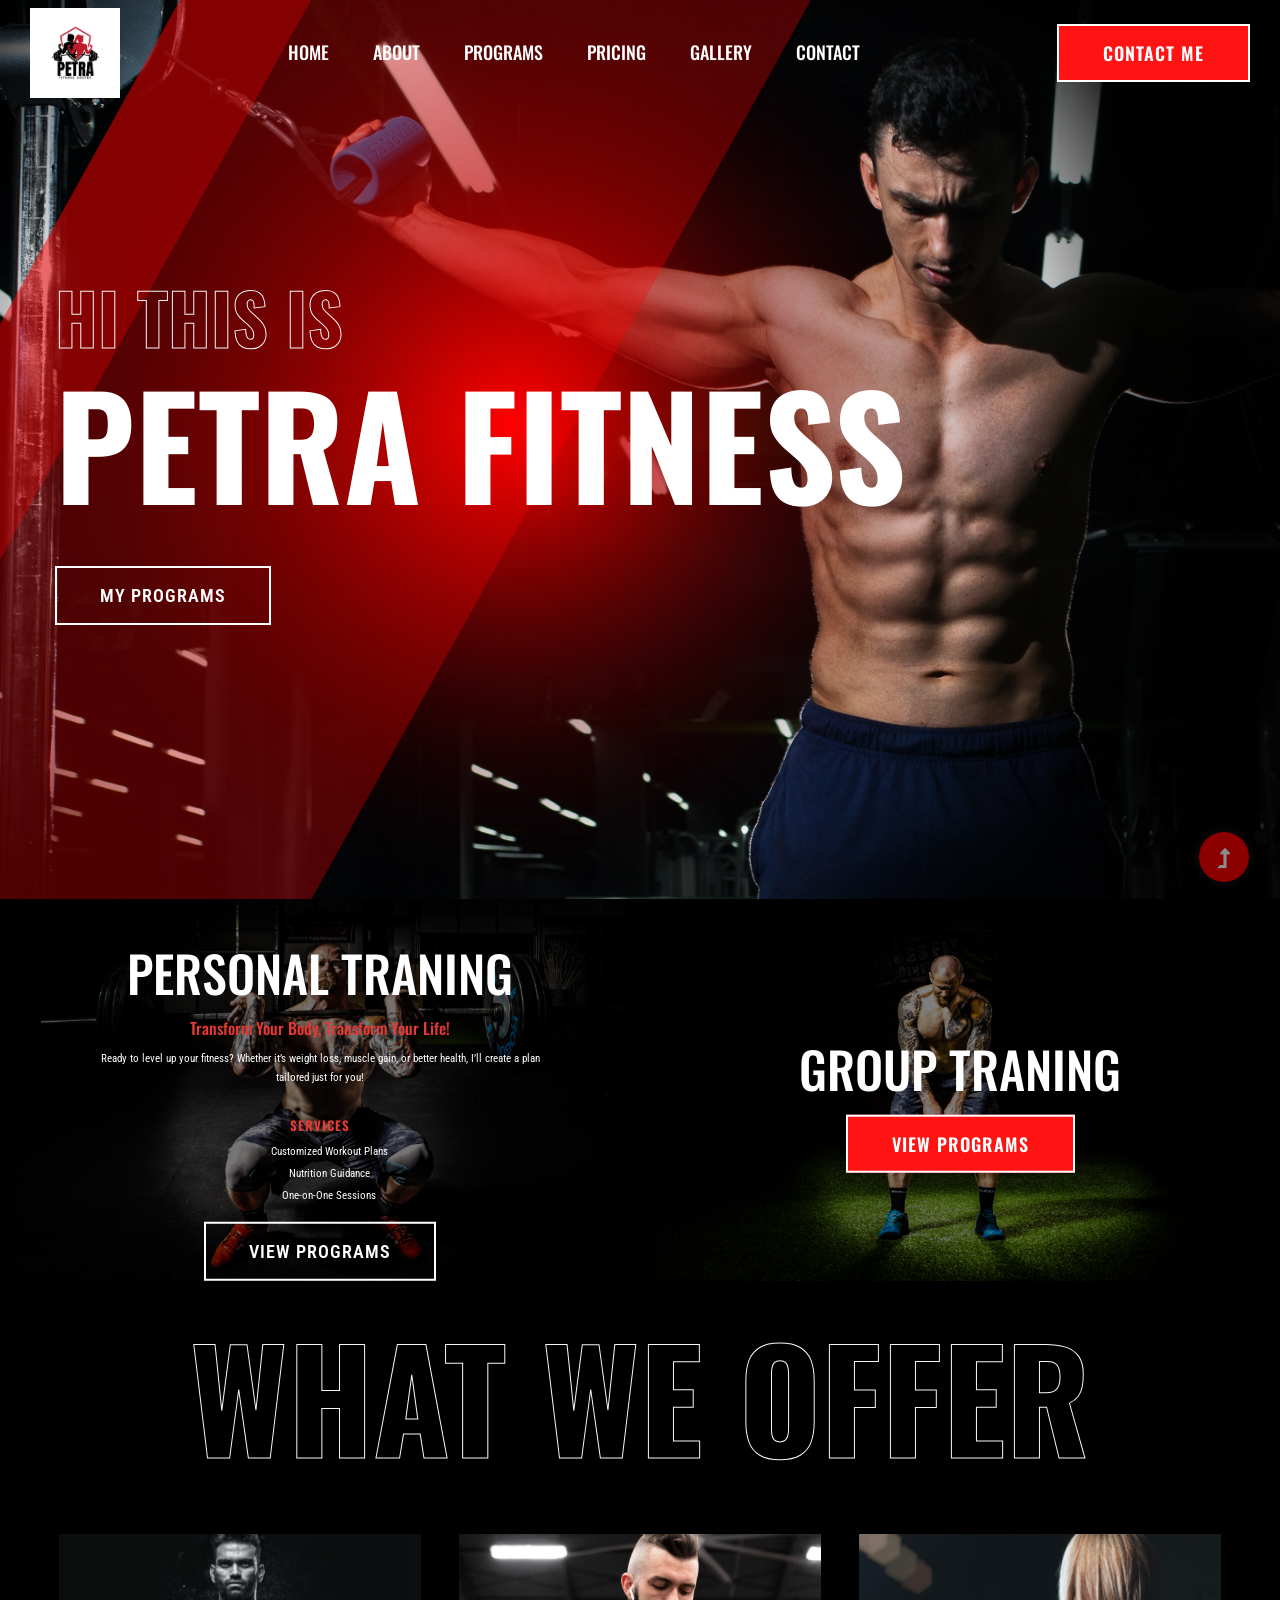
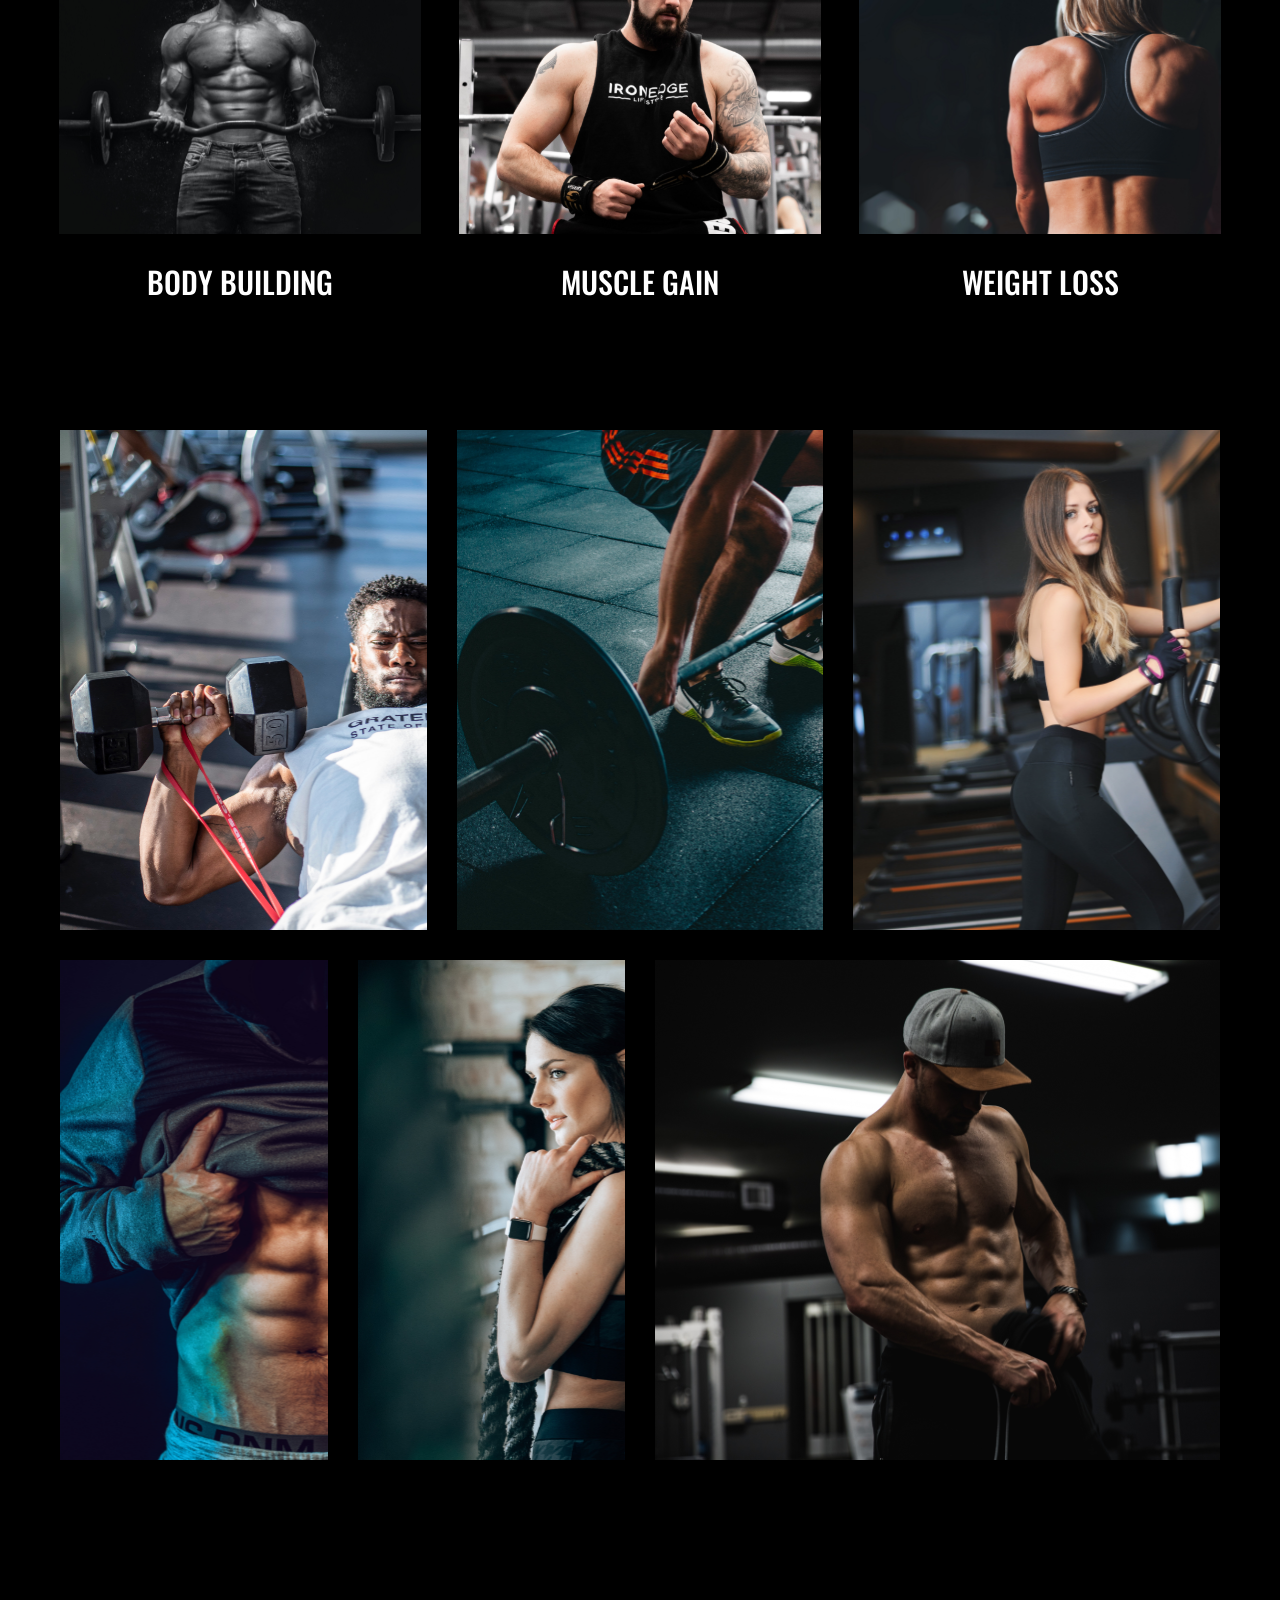
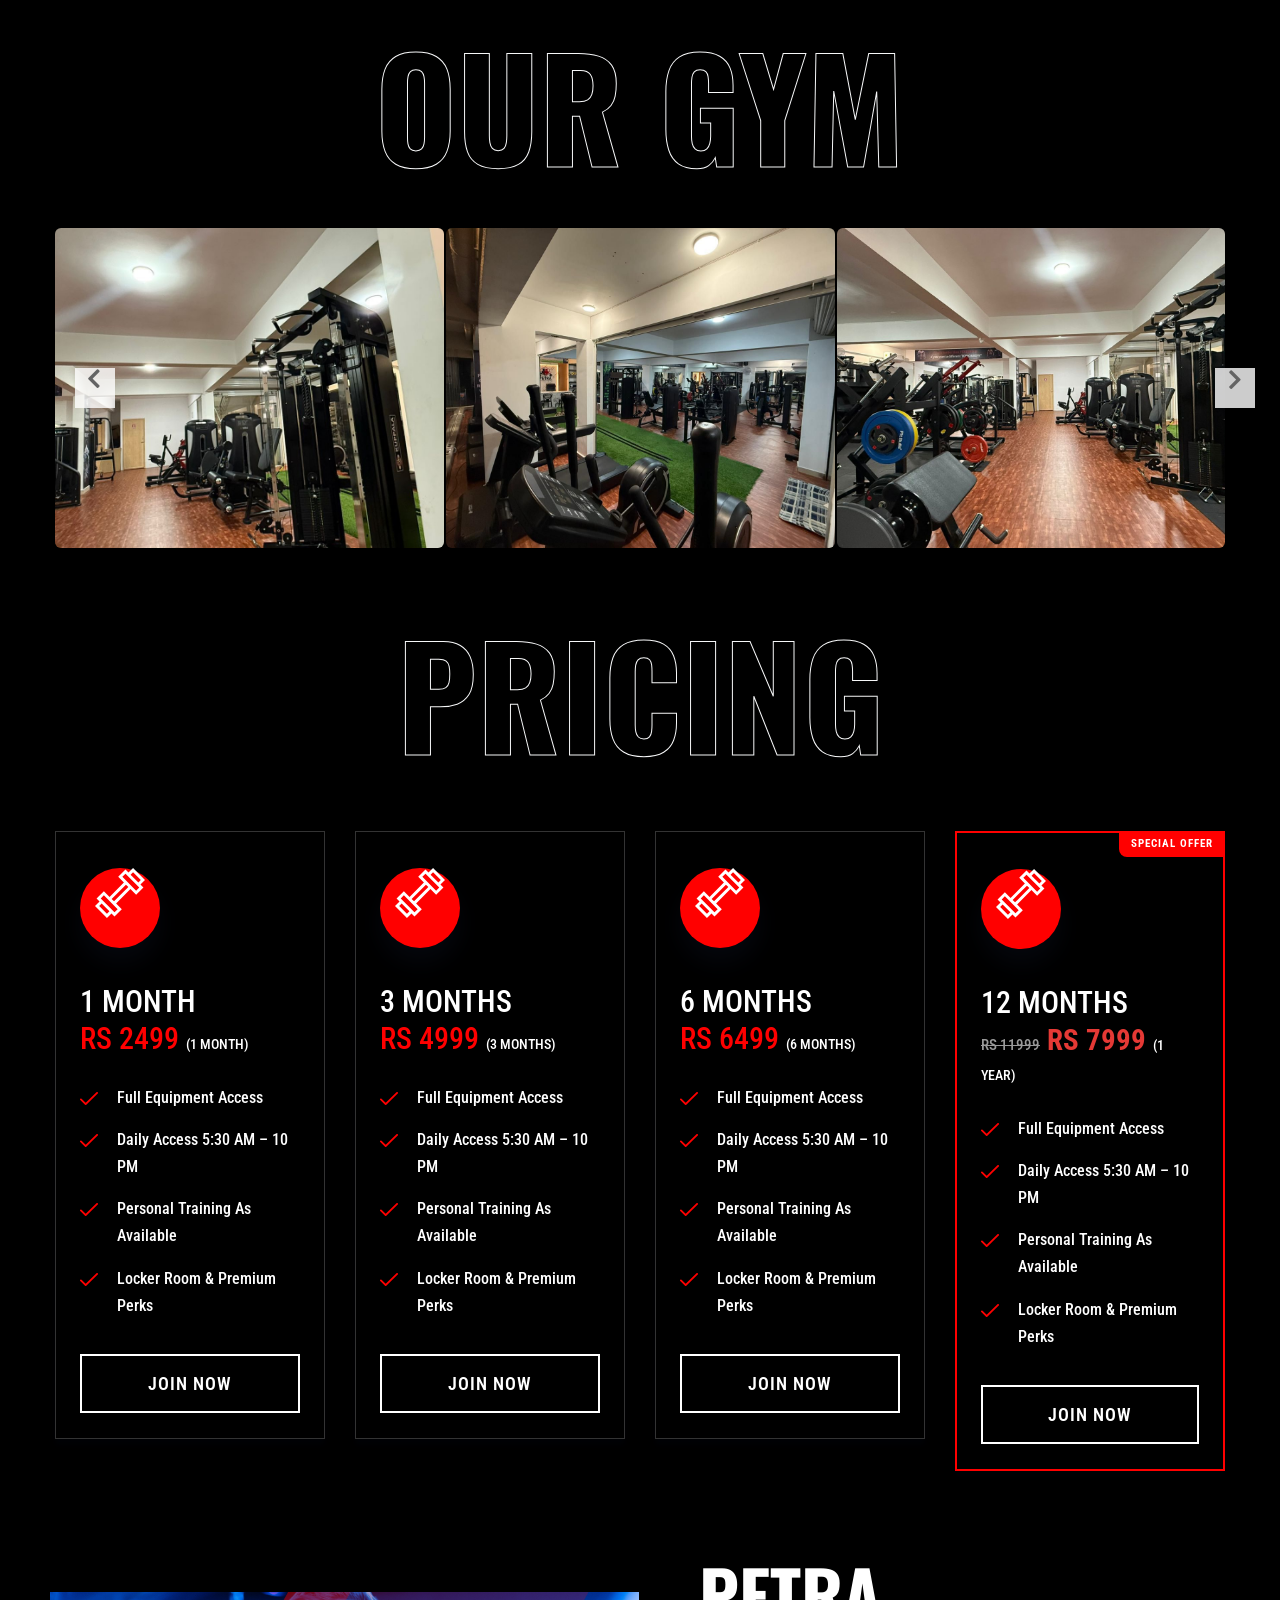
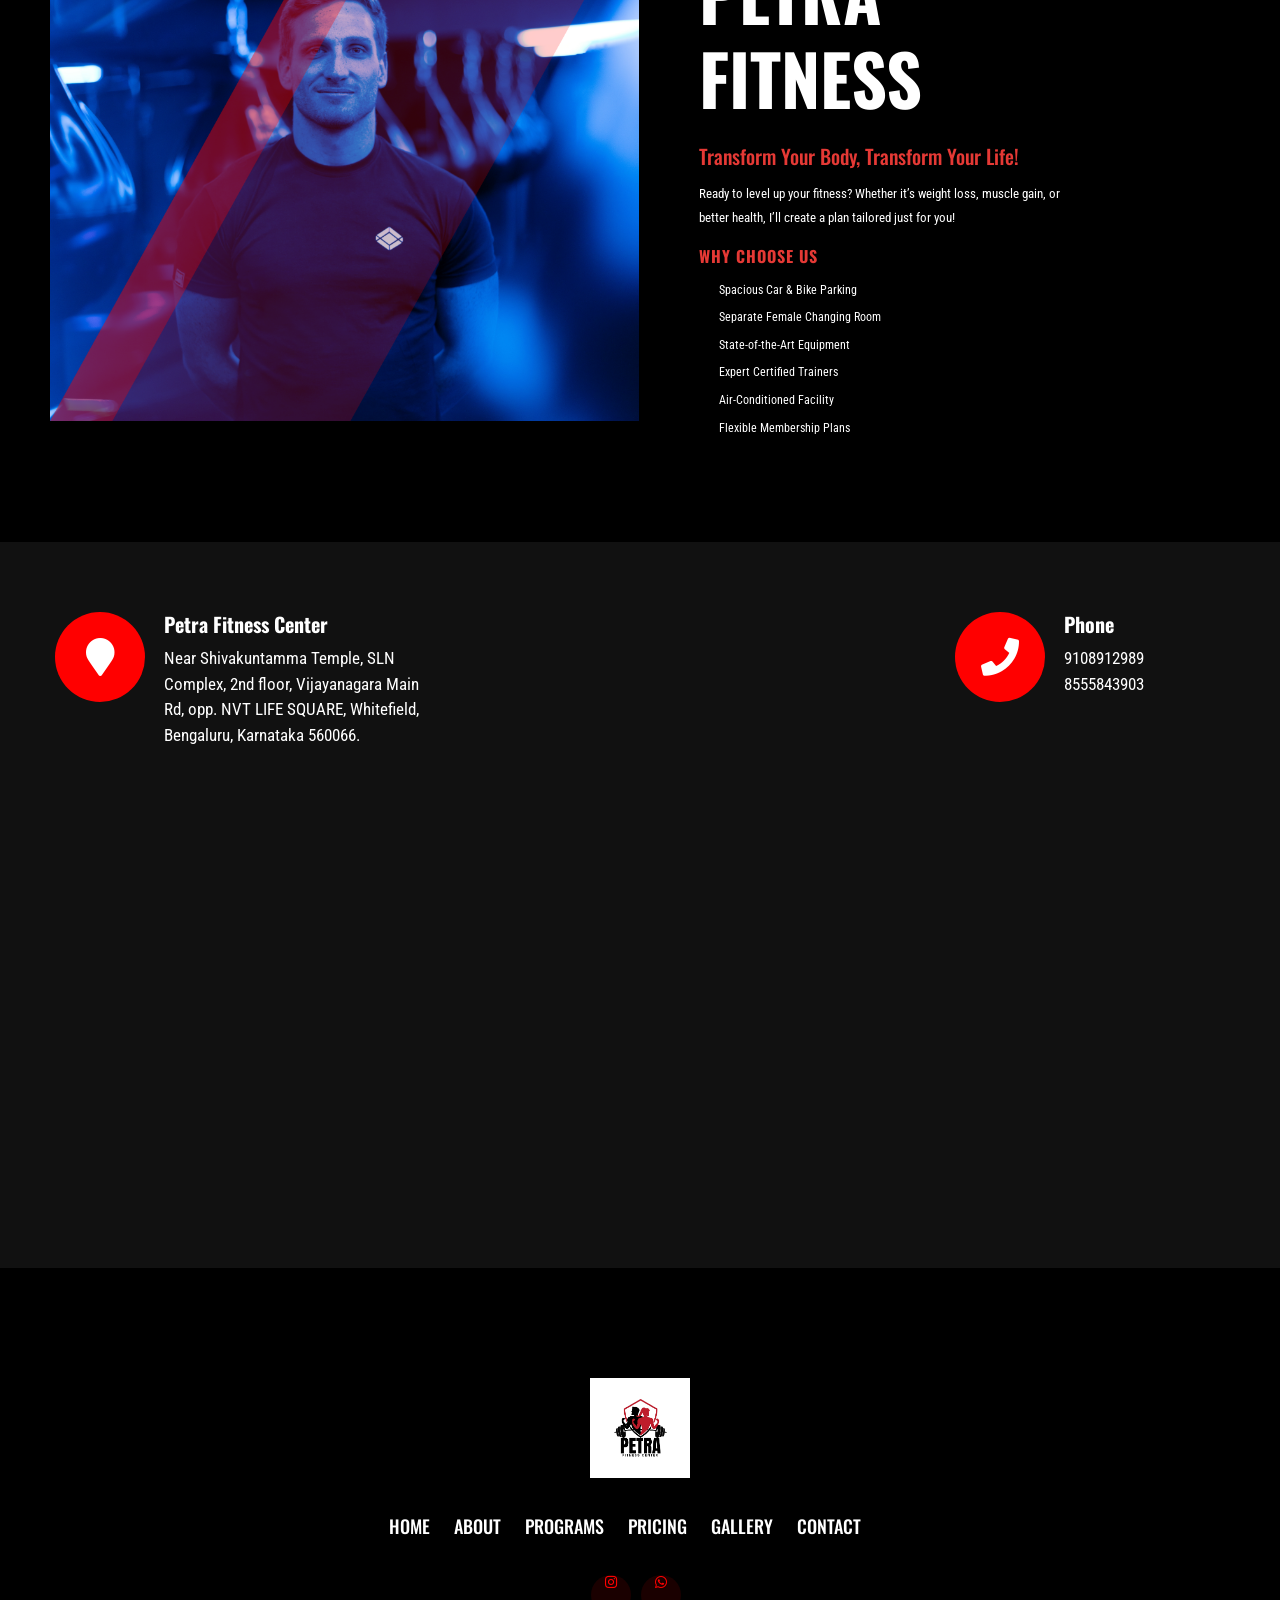
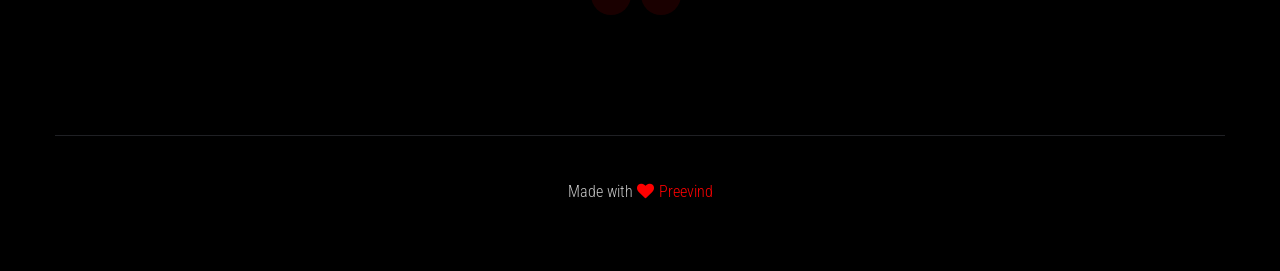
<file: index.html>
<span class=\<span class=\<span class=\<!doctype html>
<html class="no-js" lang="en">
<head>
    <meta charset="utf-8">
    <meta http-equiv="x-ua-compatible" content="ie=edge">
    <title>Petra Fitness Center | Best Gym in Whitefield, Bengaluru</title>
    <meta name="description" content="Petra Fitness Center in Whitefield, Bengaluru offers world-class gym facilities, personal training, and fitness courses. Membership from Rs 7999/year. Open daily 5:30 AM – 10:00 PM.">
    <meta name="keywords" content="gym Whitefield Bengaluru, fitness center Whitefield, gym membership Bengaluru, personal trainer Whitefield, Petra Fitness Center, best gym Bengaluru">
    <meta name="viewport" content="width=device-width, initial-scale=1">
    <meta name="robots" content="index, follow">
    <link rel="canonical" href="https://petrafitnesscenter.com/">
    <!-- Open Graph -->
    <meta property="og:type" content="website">
    <meta property="og:title" content="Petra Fitness Center | Best Gym in Whitefield, Bengaluru">
    <meta property="og:description" content="World-class gym facilities in Whitefield, Bengaluru. Personal training, fitness courses & affordable memberships from Rs 7999/year.">
    <meta property="og:url" content="https://petrafitnesscenter.com/">
    <meta property="og:site_name" content="Petra Fitness Center">
    <!-- Local Business Schema -->
    <script type="application/ld+json">
    {
      "@context": "https://schema.org",
      "@type": "HealthClub",
      "name": "Petra Fitness Center",
      "image": "assets/img/logo/Black and White Modern Fitness Club.jpg",
      "url": "https://petrafitnesscenter.com",
      "telephone": ["+91-9108912989", "+91-8555843903"],
      "address": {
        "@type": "PostalAddress",
        "streetAddress": "Near Shivakuntamma Temple, SLN Complex, 2nd floor, Vijayanagara Main Rd, opp. NVT LIFE SQUARE",
        "addressLocality": "Whitefield",
        "addressRegion": "Karnataka",
        "postalCode": "560066",
        "addressCountry": "IN"
      },
      "geo": {
        "@type": "GeoCoordinates",
        "latitude": 12.9698,
        "longitude": 77.7499
      },
      "openingHoursSpecification": {
        "@type": "OpeningHoursSpecification",
        "dayOfWeek": ["Monday","Tuesday","Wednesday","Thursday","Friday","Saturday","Sunday"],
        "opens": "05:30",
        "closes": "22:00"
      },
      "priceRange": "Rs 7999 - Rs 11999"
    }
    </script>
    <link rel="manifest" href="site.webmanifest">
    <link rel="shortcut icon" type="image/x-icon" href="assets/img/favicon.ico">

    <!-- CSS here -->
    <link rel="stylesheet" href="assets/css/bootstrap.min.css">
    <link rel="stylesheet" href="assets/css/owl.carousel.min.css">
    <link rel="stylesheet" href="assets/css/slicknav.css">
    <link rel="stylesheet" href="assets/css/flaticon.css">
    <link rel="stylesheet" href="assets/css/gijgo.css">
    <link rel="stylesheet" href="assets/css/animate.min.css">
    <link rel="stylesheet" href="assets/css/animated-headline.css">
    <link rel="stylesheet" href="assets/css/magnific-popup.css">
    <link rel="stylesheet" href="assets/css/fontawesome-all.min.css">
    <link rel="stylesheet" href="assets/css/themify-icons.css">
    <link rel="stylesheet" href="assets/css/slick.css">
    <link rel="stylesheet" href="assets/css/nice-select.css">
    <link rel="stylesheet" href="assets/css/style.css">
</head>
<body class="black-bg">
    <!-- ? Preloader Start -->
    <div id="preloader-active">
        <div class="preloader d-flex align-items-center justify-content-center">
            <div class="preloader-inner position-relative">
                <div class="preloader-circle"></div>
                <div class="preloader-img pere-text">
                    <img src="assets/img/logo/Black and White Modern Fitness Club.jpg" alt="" style="max-height: 100px; width: auto;">
                </div>
            </div>
        </div>
    </div>
    <!-- Preloader Start -->
    <header>
        <!-- Header Start -->
        <div class="header-area header-transparent">
            <div class="main-header header-sticky">
                <div class="container-fluid">
                    <div class="menu-wrapper d-flex align-items-center justify-content-between">
                        <!-- Logo -->
                        <div class="logo">
                            <a href="index.html"><img src="assets/img/logo/Black and White Modern Fitness Club.jpg" alt="" style="max-height: 90px; width: auto;"></a>
                        </div>
                        <!-- Main-menu -->
                        <div class="main-menu f-right d-none d-lg-block">
                            <nav>
                                <ul id="navigation">
                                    <li><a href="index.html">Home</a></li>
                                    <li><a href="about.html">About</a></li>
                                    <li><a href="courses.html">Programs</a></li>
                                    <li><a href="pricing.html">Pricing</a></li>
                                    <li><a href="gallery.html">Gallery</a></li>
                                    <li><a href="contact.html">Contact</a></li>
                                </ul>
                            </nav>
                        </div>          
                        <!-- Header-btn -->
                        <div class="header-btns d-none d-lg-block f-right">
                           <a href="contact.html" class="btn">Contact me</a>
                       </div>
                       <!-- Mobile Menu -->
                       <div class="col-12">
                        <div class="mobile_menu d-block d-lg-none"></div>
                    </div>
                </div>
            </div>
        </div>
    </div>
    <!-- Header End -->
</header>
<main>
    <!--? slider Area Start-->
    <div class="slider-area position-relative">
        <div class="slider-active">
            <!-- Single Slider -->
            <div class="single-slider slider-height d-flex align-items-center">
                <div class="container">
                    <div class="row">
                        <div class="col-xl-9 col-lg-9 col-md-10">
                            <div class="hero__caption">
                                <span data-animation="fadeInLeft" data-delay="0.1s">Hi This is</span>
                                <h1 data-animation="fadeInLeft" data-delay="0.4s">Petra Fitness</h1>
                                <a href="courses.html" class="border-btn hero-btn" data-animation="fadeInLeft" data-delay="0.8s">My Programs</a>
                            </div>
                        </div>
                    </div>
                </div>          
            </div>
        </div>
    </div>
    <!-- slider Area End-->
    <!-- Traning categories Start -->
    <section class="traning-categories black-bg">
        <div class="container-fluid">
            <div class="row">
                <div class="col-xl-6 col-lg-6">
                    <div class="single-topic text-center mb-30">
                        <div class="topic-img">
                            <img src="assets/img/gallery/cat1.png" alt="">
                            <div class="topic-content-box">
                                <div class="topic-content">
                                    <h3>Personal traning</h3>
                                    <h4 style="margin-bottom:12px;color:#e53935;font-size:1.6rem;">Transform Your Body, Transform Your Life!</h4>
                                    <p style="color:#fff;font-size:1.1rem;line-height:1.7;">Ready to level up your fitness? Whether it’s weight loss, muscle gain, or better health, I’ll create a plan tailored just for you!</p>
                                    <h5 style="margin:15px 0 8px;font-weight:bold;letter-spacing:1px;color:#e53935;font-size:1.3rem;">SERVICES</h5>
                                    <ul style="padding-left:18px;margin-bottom:15px;color:#fff;font-size:1.1rem;line-height:2;">
                                        <li>Customized Workout Plans</li>
                                        <li>Nutrition Guidance</li>
                                        <li>One-on-One Sessions</li>
                                    </ul>
                                    <a href="courses.html" class="border-btn">View Programs</a>
                                </div>
                            </div>
                        </div>
                    </div>
                </div>
                <div class="col-xl-6 col-lg-6">
                    <div class="single-topic text-center mb-30">
                        <div class="topic-img">
                            <img src="assets/img/gallery/cat2.png" alt="">
                            <div class="topic-content-box">
                                <div class="topic-content">
                                    <h3>Group traning</h3>
                                    <a href="courses.html" class="btn">View Programs</a>
                                </div>
                            </div>
                        </div>
                    </div>
                </div>
            </div>
        </div>
    </section>
    <!-- Traning categories End-->
    <!--? Team -->
    <section class="team-area fix">
        <div class="container">
            <div class="row">
                <div class="col-xl-12">
                    <div class="section-tittle text-center mb-55 wow fadeInUp" data-wow-duration="1s" data-wow-delay=".1s">
                        <h2 >What We Offer</h2>
                    </div>
                </div>
            </div>
            <div class="row">
                <div class="col-lg-4 col-md-6">
                    <div class="single-cat text-center mb-30 wow fadeInUp" data-wow-duration="1s" data-wow-delay=".2s" >
                        <div class="cat-icon">
                            <img src="assets/img/gallery/team1.png" alt="">
                        </div>
                        <div class="cat-cap">
                            <h5><a href="services.html">Body Building</a></h5>
                        </div>
                    </div>
                </div>
                <div class="col-lg-4 col-md-6">
                    <div class="single-cat text-center mb-30 wow fadeInUp" data-wow-duration="1s" data-wow-delay=".4s">
                        <div class="cat-icon">
                            <img src="assets/img/gallery/team2.png" alt="">
                        </div>
                        <div class="cat-cap">
                            <h5><a href="services.html">Muscle Gain</a></h5>
                        </div>
                    </div>
                </div>
                <div class="col-lg-4 col-md-6">
                    <div class="single-cat text-center mb-30 wow fadeInUp" data-wow-duration="1s" data-wow-delay=".6s">
                        <div class="cat-icon">
                            <img src="assets/img/gallery/team3.png" alt="">
                        </div>
                        <div class="cat-cap">
                            <h5><a href="services.html">Weight Loss</a></h5>
                        </div>
                    </div>
                </div>
            </div>
        </div>
    </section>
    <!-- Services End -->
    <!--? Gallery Area Start -->
    <div class="gallery-area section-padding30 ">
        <div class="container-fluid ">
            <div class="row">
                <div class="col-xl-4 col-lg-6 col-md-6 col-sm-6">
                    <div class="box snake mb-30">
                        <div class="gallery-img big-img" style="background-image: url(assets/img/gallery/gallery1.png);"></div>
                        <div class="overlay">
                            <div class="overlay-content">
                                <h3>Muscle gaining </h3>
                                <a href="gallery.html"><i class="ti-plus"></i></a>
                            </div>
                        </div>
                    </div>
                </div>
                <div class="col-xl-4 col-lg-6 col-md-6 col-sm-6">
                    <div class="box snake mb-30">
                        <div class="gallery-img big-img" style="background-image: url(assets/img/gallery/gallery2.png);"></div>
                        <div class="overlay">
                            <div class="overlay-content">
                                <h3>Muscle gaining </h3>
                                <a href="gallery.html"><i class="ti-plus"></i></a>
                            </div>
                        </div>
                    </div>
                </div>
                <div class="col-xl-4 col-lg-6 col-md-6 col-sm-6">
                    <div class="box snake mb-30">
                        <div class="gallery-img big-img" style="background-image: url(assets/img/gallery/gallery3.png);"></div>
                        <div class="overlay">
                            <div class="overlay-content">
                                <h3>Muscle gaining </h3>
                                <a href="gallery.html"><i class="ti-plus"></i></a>
                            </div>
                        </div>
                    </div>
                </div>
                <div class="col-xl-3 col-lg-6 col-md-6 col-sm-6">
                    <div class="box snake mb-30">
                        <div class="gallery-img big-img" style="background-image: url(assets/img/gallery/gallery4.png);"></div>
                        <div class="overlay">
                            <div class="overlay-content">
                                <h3>Muscle gaining </h3>
                                <a href="gallery.html"><i class="ti-plus"></i></a>
                            </div>
                        </div>
                    </div>
                </div>
                <div class="col-xl-3 col-lg-6 col-md-6 col-sm-6">
                    <div class="box snake mb-30">
                        <div class="gallery-img big-img" style="background-image: url(assets/img/gallery/gallery5.png);"></div>
                        <div class="overlay">
                            <div class="overlay-content">
                                <h3>Muscle gaining </h3>
                                <a href="gallery.html"><i class="ti-plus"></i></a>
                            </div>
                        </div>
                    </div>
                </div>
                <div class="col-xl-6 col-lg-6 col-md-6 col-sm-6">
                    <div class="box snake mb-30">
                        <div class="gallery-img big-img" style="background-image: url(assets/img/gallery/gallery6.png);"></div>
                        <div class="overlay">
                            <div class="overlay-content">
                                <h3>Muscle gaining </h3>
                                <a href="gallery.html"><i class="ti-plus"></i></a>
                            </div>
                        </div>
                    </div>
                </div>
            </div>
        </div>
    </div>
    <!-- Gallery Area End -->
    <!-- Gym Photos Carousel Start -->
    <section class="gym-carousel-area black-bg" style="padding: 60px 0;">
        <div class="container">
            <div class="row">
                <div class="col-xl-12">
                    <div class="section-tittle text-center mb-40 wow fadeInUp" data-wow-duration="1s" data-wow-delay=".1s">
                        <h2>Our Gym</h2>
                    </div>
                </div>
            </div>
            <div class="owl-carousel gym-photos-carousel">
                <div class="gym-slide"><img src="assets/img/gym/6a0f07ec-1ba1-4402-ae76-b7a95cc9f48b.jpg" alt="Petra Fitness Center"></div>
                <div class="gym-slide"><img src="assets/img/gym/WhatsApp%20Image%202026-03-07%20at%207.01.09%20PM.jpeg" alt="Petra Fitness Center"></div>
                <div class="gym-slide"><img src="assets/img/gym/WhatsApp%20Image%202026-03-07%20at%207.01.10%20PM.jpeg" alt="Petra Fitness Center"></div>
                <div class="gym-slide"><img src="assets/img/gym/WhatsApp%20Image%202026-03-07%20at%207.01.10%20PM%20(1).jpeg" alt="Petra Fitness Center"></div>
                <div class="gym-slide"><img src="assets/img/gym/WhatsApp%20Image%202026-03-07%20at%207.01.10%20PM%20(2).jpeg" alt="Petra Fitness Center"></div>
                <div class="gym-slide"><img src="assets/img/gym/WhatsApp%20Image%202026-03-07%20at%207.01.11%20PM.jpeg" alt="Petra Fitness Center"></div>
                <div class="gym-slide"><img src="assets/img/gym/WhatsApp%20Image%202026-03-07%20at%207.01.11%20PM%20(1).jpeg" alt="Petra Fitness Center"></div>
                <div class="gym-slide"><img src="assets/img/gym/WhatsApp%20Image%202026-03-07%20at%207.01.12%20PM.jpeg" alt="Petra Fitness Center"></div>
                <div class="gym-slide"><img src="assets/img/gym/WhatsApp%20Image%202026-03-07%20at%207.01.12%20PM%20(1).jpeg" alt="Petra Fitness Center"></div>
                <div class="gym-slide"><img src="assets/img/gym/WhatsApp%20Image%202026-03-07%20at%207.01.13%20PM.jpeg" alt="Petra Fitness Center"></div>
            </div>
        </div>
    </section>
    <style>
        .gym-slide img {
            width: 100%;
            height: 320px;
            object-fit: cover;
            border-radius: 6px;
        }
        .gym-photos-carousel .owl-nav button {
            position: absolute;
            top: 50%;
            transform: translateY(-50%);
            background: rgba(229,57,53,0.85) !important;
            color: #fff !important;
            border: none;
            width: 38px;
            height: 38px;
            border-radius: 50%;
            font-size: 16px;
        }
        .gym-photos-carousel .owl-nav button.owl-prev { left: -18px; }
        .gym-photos-carousel .owl-nav button.owl-next { right: -18px; }
        .gym-photos-carousel .owl-dots { display: none; }
    </style>
    <!-- Gym Photos Carousel End -->
    <!-- Courses area start -->
    <section class="pricing-area section-padding40 fix">
        <div class="container">
            <div class="row">
                <div class="col-xl-12">
                    <div class="section-tittle text-center mb-55 wow fadeInUp" data-wow-duration="2s" data-wow-delay=".1s">
                        <h2>Pricing</h2>
                    </div>
                </div>
            </div>
            <div class="row justify-content-center">
                <div class="col-lg-3 col-md-6 col-sm-6">
                    <div class="properties mb-30 wow fadeInUp" data-wow-duration="1s" data-wow-delay=".2s">
                        <div class="properties__card">
                            <div class="about-icon">
                                <img src="assets/img/icon/price.svg" alt="">
                            </div>
                            <div class="properties__caption">
                                <span class="month">1 month</span>
                                <p class="mb-25">Rs 2499 <span>(1 month)</span></p>
                                <div class="single-features">
                                    <div class="features-icon">
                                        <img src="assets/img/icon/check.svg" alt="">
                                    </div>
                                    <div class="features-caption">
                                        <p>Full equipment access</p>
                                    </div>
                                </div>
                                <div class="single-features">
                                    <div class="features-icon">
                                        <img src="assets/img/icon/check.svg" alt="">
                                    </div>
                                    <div class="features-caption">
                                        <p>Daily access 5:30 AM – 10 PM</p>
                                    </div>
                                </div>
                                <div class="single-features">
                                    <div class="features-icon">
                                        <img src="assets/img/icon/check.svg" alt="">
                                    </div>
                                    <div class="features-caption">
                                        <p>Personal training as available</p>
                                    </div>
                                </div>
                                <div class="single-features mb-20">
                                    <div class="features-icon">
                                        <img src="assets/img/icon/check.svg" alt="">
                                    </div>
                                    <div class="features-caption">
                                        <p>Locker room & premium perks</p>
                                    </div>
                                </div>
                                <a href="#" class="border-btn border-btn2">Join Now</a>
                            </div>
                        </div>
                    </div>
                </div>
                <div class="col-lg-3 col-md-6 col-sm-6">
                    <div class="properties mb-30 wow fadeInUp" data-wow-duration="1s" data-wow-delay=".4s">
                        <div class="properties__card">
                            <div class="about-icon">
                                <img src="assets/img/icon/price.svg" alt="">
                            </div>
                            <div class="properties__caption">
                                <span class="month">3 months</span>
                                <p class="mb-25">Rs 4999 <span>(3 months)</span></p>
                                <div class="single-features">
                                    <div class="features-icon">
                                        <img src="assets/img/icon/check.svg" alt="">
                                    </div>
                                    <div class="features-caption">
                                        <p>Full equipment access</p>
                                    </div>
                                </div>
                                <div class="single-features">
                                    <div class="features-icon">
                                        <img src="assets/img/icon/check.svg" alt="">
                                    </div>
                                    <div class="features-caption">
                                        <p>Daily access 5:30 AM – 10 PM</p>
                                    </div>
                                </div>
                                <div class="single-features">
                                    <div class="features-icon">
                                        <img src="assets/img/icon/check.svg" alt="">
                                    </div>
                                    <div class="features-caption">
                                        <p>Personal training as available</p>
                                    </div>
                                </div>
                                <div class="single-features mb-20">
                                    <div class="features-icon">
                                        <img src="assets/img/icon/check.svg" alt="">
                                    </div>
                                    <div class="features-caption">
                                        <p>Locker room & premium perks</p>
                                    </div>
                                </div>
                                <a href="#" class="border-btn border-btn2">Join Now</a>
                            </div>
                        </div>
                    </div>
                </div>
                <div class="col-lg-3 col-md-6 col-sm-6">
                    <div class="properties mb-30 wow fadeInUp" data-wow-duration="1s" data-wow-delay=".6s">
                        <div class="properties__card">
                            <div class="about-icon">
                                <img src="assets/img/icon/price.svg" alt="">
                            </div>
                            <div class="properties__caption">
                                <span class="month">6 months</span>
                                <p class="mb-25">Rs 6499 <span>(6 months)</span></p>
                                <div class="single-features">
                                    <div class="features-icon">
                                        <img src="assets/img/icon/check.svg" alt="">
                                    </div>
                                    <div class="features-caption">
                                        <p>Full equipment access</p>
                                    </div>
                                </div>
                                <div class="single-features">
                                    <div class="features-icon">
                                        <img src="assets/img/icon/check.svg" alt="">
                                    </div>
                                    <div class="features-caption">
                                        <p>Daily access 5:30 AM – 10 PM</p>
                                    </div>
                                </div>
                                <div class="single-features">
                                    <div class="features-icon">
                                        <img src="assets/img/icon/check.svg" alt="">
                                    </div>
                                    <div class="features-caption">
                                        <p>Personal training as available</p>
                                    </div>
                                </div>
                                <div class="single-features mb-20">
                                    <div class="features-icon">
                                        <img src="assets/img/icon/check.svg" alt="">
                                    </div>
                                    <div class="features-caption">
                                        <p>Locker room & premium perks</p>
                                    </div>
                                </div>
                                <a href="#" class="border-btn border-btn2">Join Now</a>
                            </div>
                        </div>
                    </div>
                </div>
                <!-- 4th card: 1 Year Special Offer -->
                <div class="col-lg-3 col-md-6 col-sm-6">
                    <div class="properties mb-30 wow fadeInUp" data-wow-duration="1s" data-wow-delay=".8s" style="position: relative;">
                        <div style="position: absolute; top: 0; right: 0; background: #FF0000; color: #fff; font-size: 11px; font-weight: 700; padding: 5px 12px; border-radius: 0 0 0 8px; text-transform: uppercase; letter-spacing: 1px; z-index: 1;">Special Offer</div>
                        <div class="properties__card" style="border: 2px solid #FF0000;">
                            <div class="about-icon">
                                <img src="assets/img/icon/price.svg" alt="">
                            </div>
                            <div class="properties__caption">
                                <span class="month">12 months</span>
                                <p class="mb-25"><del style="color:#999;font-size:0.5em;">Rs 11999</del> <span style="color:#e53935;font-weight:bold;font-size:0.95em;">Rs 7999</span> <span>(1 year)</span></p>
                                <div class="single-features">
                                    <div class="features-icon">
                                        <img src="assets/img/icon/check.svg" alt="">
                                    </div>
                                    <div class="features-caption">
                                        <p>Full equipment access</p>
                                    </div>
                                </div>
                                <div class="single-features">
                                    <div class="features-icon">
                                        <img src="assets/img/icon/check.svg" alt="">
                                    </div>
                                    <div class="features-caption">
                                        <p>Daily access 5:30 AM – 10 PM</p>
                                    </div>
                                </div>
                                <div class="single-features">
                                    <div class="features-icon">
                                        <img src="assets/img/icon/check.svg" alt="">
                                    </div>
                                    <div class="features-caption">
                                        <p>Personal training as available</p>
                                    </div>
                                </div>
                                <div class="single-features mb-20">
                                    <div class="features-icon">
                                        <img src="assets/img/icon/check.svg" alt="">
                                    </div>
                                    <div class="features-caption">
                                        <p>Locker room & premium perks</p>
                                    </div>
                                </div>
                                <a href="#" class="border-btn border-btn2">Join Now</a>
                            </div>
                        </div>
                    </div>
                </div>
            </div>
        </div>
    </section>
    <!-- Courses area End -->
    <!--? About Area-2 Start -->
    <section class="about-area2 fix pb-padding pt-50 pb-80">
        <div class="support-wrapper align-items-center">
            <div class="right-content2">
                <!-- img -->
                <div class="right-img wow fadeInUp" data-wow-duration="1s" data-wow-delay=".1s">
                    <img src="assets/img/gallery/about.png" alt="">
                </div>
            </div>
            <div class="left-content2">
                <!-- section tittle -->
                <div class="section-tittle2 mb-20 wow fadeInUp" data-wow-duration="1s" data-wow-delay=".3s">
                    <div class="front-text">
                        <h2 style="color:#fff;">Petra Fitness</h2>
                        <h4 style="margin-bottom:14px;color:#e53935;font-size:2rem;">Transform Your Body, Transform Your Life!</h4>
                        <p style="color:#fff;font-size:1.25rem;line-height:1.9;">Ready to level up your fitness? Whether it’s weight loss, muscle gain, or better health, I’ll create a plan tailored just for you!</p>
                        <h5 style="margin:18px 0 10px;font-weight:bold;letter-spacing:1px;color:#e53935;font-size:1.6rem;">WHY CHOOSE US</h5>
                        <ul style="padding-left:20px;margin-bottom:20px;color:#fff;font-size:1.2rem;line-height:2.3;">
                            <li>Spacious Car & Bike Parking</li>
                            <li>Separate Female Changing Room</li>
                            <li>State-of-the-Art Equipment</li>
                            <li>Expert Certified Trainers</li>
                            <li>Air-Conditioned Facility</li>
                            <li>Flexible Membership Plans</li>
                        </ul>
                    </div>
                </div>
            </div>
        </div>
    </section>
    <!-- About Area End -->
    <!-- ? services-area -->
    <section class="services-area">
        <div class="container">
            <div class="row justify-content-between">
                <div class="col-xl-4 col-lg-4 col-md-6 col-sm-8">
                    <div class="single-services mb-40 wow fadeInUp" data-wow-duration="1s" data-wow-delay=".1s">
                        <div class="features-icon">
                            <i class="fa fa-map-marker" aria-hidden="true"></i>
                        </div>
                        <div class="features-caption">
                            <h3>Petra Fitness Center</h3>
                            <p>Near Shivakuntamma Temple, SLN Complex, 2nd floor, Vijayanagara Main Rd, opp. NVT LIFE SQUARE, Whitefield, Bengaluru, Karnataka 560066.</p>
                        </div>
                    </div>
                </div>
                <div class="col-xl-3 col-lg-4 col-md-6 col-sm-8">
                    <div class="single-services mb-40 wow fadeInUp" data-wow-duration="1s" data-wow-delay=".2s">
                        <div class="features-icon">
                            <i class="fa fa-phone" aria-hidden="true"></i>
                        </div>
                        <div class="features-caption">
                            <h3>Phone</h3>
                            <p>9108912989</p>
                            <p>8555843903</p>
                        </div>
                    </div>
                </div>
            </div>
        </div>
        <div class="container mt-40 mb-20">
            <iframe
                width="100%"
                height="350"
                frameborder="0"
                scrolling="no"
                marginheight="0"
                marginwidth="0"
                src="https://www.openstreetmap.org/export/embed.html?bbox=77.7419%2C12.9618%2C77.7579%2C12.9778&layer=mapnik&marker=12.9698%2C77.7499"
                style="border: 0; border-radius: 6px;">
            </iframe>
        </div>
    </section>
</main>
<footer>
    <!--? Footer Start-->
    <div class="footer-area black-bg">
        <div class="container">
            <div class="footer-top footer-padding">
                <!-- Footer Menu -->
                <div class="row">
                    <div class="col-xl-12">
                        <div class="single-footer-caption mb-50 text-center">
                            <!-- logo -->
                            <div class="footer-logo wow fadeInUp" data-wow-duration="1s" data-wow-delay=".2s">
                                <a href="index.html"><img src="assets/img/logo/Black and White Modern Fitness Club.jpg" alt="" style="max-height: 100px; width: auto;"></a>
                            </div>
                            <!-- Menu -->
                            <!-- Header Start -->
                            <div class="header-area main-header2 wow fadeInUp" data-wow-duration="2s" data-wow-delay=".4s">
                                <div class="main-header main-header2">
                                    <div class="menu-wrapper menu-wrapper2">
                                        <!-- Main-menu -->
                                        <div class="main-menu main-menu2 text-center">
                                            <nav>
                                                <ul>
                                                    <li><a href="index.html">Home</a></li>
                                                    <li><a href="about.html">About</a></li>
                                                    <li><a href="courses.html">Programs</a></li>
                                                    <li><a href="pricing.html">Pricing</a></li>
                                                    <li><a href="gallery.html">Gallery</a></li>
                                                    <li><a href="contact.html">Contact</a></li>
                                                </ul>
                                            </nav>
                                        </div>   
                                    </div>
                                </div>
                            </div>
                            <!-- Header End -->
                            <!-- social -->
                            <div class="footer-social mt-30 wow fadeInUp" data-wow-duration="3s" data-wow-delay=".8s">
                                <a href="https://www.instagram.com/petrafitnesscenter/" target="_blank"><i class="fab fa-instagram"></i></a>
                                <a href="https://wa.me/919108912989?text=Hi" target="_blank"><i class="fab fa-whatsapp"></i></a>
                            </div>
                        </div>
                    </div>
                </div>
            </div>
            <!-- Footer Bottom -->
            <div class="footer-bottom">
                <div class="row d-flex align-items-center">
                    <div class="col-lg-12">
                        <div class="footer-copy-right text-center">
                            <p>Made with <i class="fa fa-heart" aria-hidden="true"></i> <a href="https://www.linkedin.com/in/aravind-g-frontend/" target="_blank">Preevind</a></p>
                          </div>
                      </div>
                  </div>
              </div>
          </div>
      </div>
      <!-- Footer End-->
  </footer>
  <!-- Scroll Up -->
  <div id="back-top" >
    <a title="Go to Top" href="#"> <i class="fas fa-level-up-alt"></i></a>
</div>

<!-- JS here -->

<script src="./assets/js/vendor/modernizr-3.5.0.min.js"></script>
<!-- Jquery, Popper, Bootstrap -->
<script src="./assets/js/vendor/jquery-1.12.4.min.js"></script>
<script src="./assets/js/popper.min.js"></script>
<script src="./assets/js/bootstrap.min.js"></script>
<!-- Jquery Mobile Menu -->
<script src="./assets/js/jquery.slicknav.min.js"></script>

<!-- Jquery Slick , Owl-Carousel Plugins -->
<script src="./assets/js/owl.carousel.min.js"></script>
<script src="./assets/js/slick.min.js"></script>
<!-- One Page, Animated-HeadLin -->
<script src="./assets/js/wow.min.js"></script>
<script src="./assets/js/animated.headline.js"></script>
<script src="./assets/js/jquery.magnific-popup.js"></script>

<!-- Date Picker -->
<script src="./assets/js/gijgo.min.js"></script>
<!-- Nice-select, sticky -->
<script src="./assets/js/jquery.nice-select.min.js"></script>
<script src="./assets/js/jquery.sticky.js"></script>

<!-- counter , waypoint,Hover Direction -->
<script src="./assets/js/jquery.counterup.min.js"></script>
<script src="./assets/js/waypoints.min.js"></script>
<script src="./assets/js/jquery.countdown.min.js"></script>
<script src="./assets/js/hover-direction-snake.min.js"></script>

<!-- contact js -->
<script src="./assets/js/contact.js"></script>
<script src="./assets/js/jquery.form.js"></script>
<script src="./assets/js/jquery.validate.min.js"></script>
<script src="./assets/js/mail-script.js"></script>
<script src="./assets/js/jquery.ajaxchimp.min.js"></script>

<!-- Jquery Plugins, main Jquery -->	
<script src="./assets/js/plugins.js"></script>
<script src="./assets/js/main.js"></script>

<script>
$(document).ready(function(){
    $('.gym-photos-carousel').owlCarousel({
        loop: true,
        margin: 2,
        autoplay: true,
        autoplayTimeout: 3000,
        autoplayHoverPause: true,
        dots: false,
        nav: true,
        navText: ['<i class="fas fa-chevron-left"></i>','<i class="fas fa-chevron-right"></i>'],
        responsive: {
            0:   { items: 1 },
            576: { items: 2 },
            992: { items: 3 }
        }
    });
});
</script>

</body>
</html>
</file>
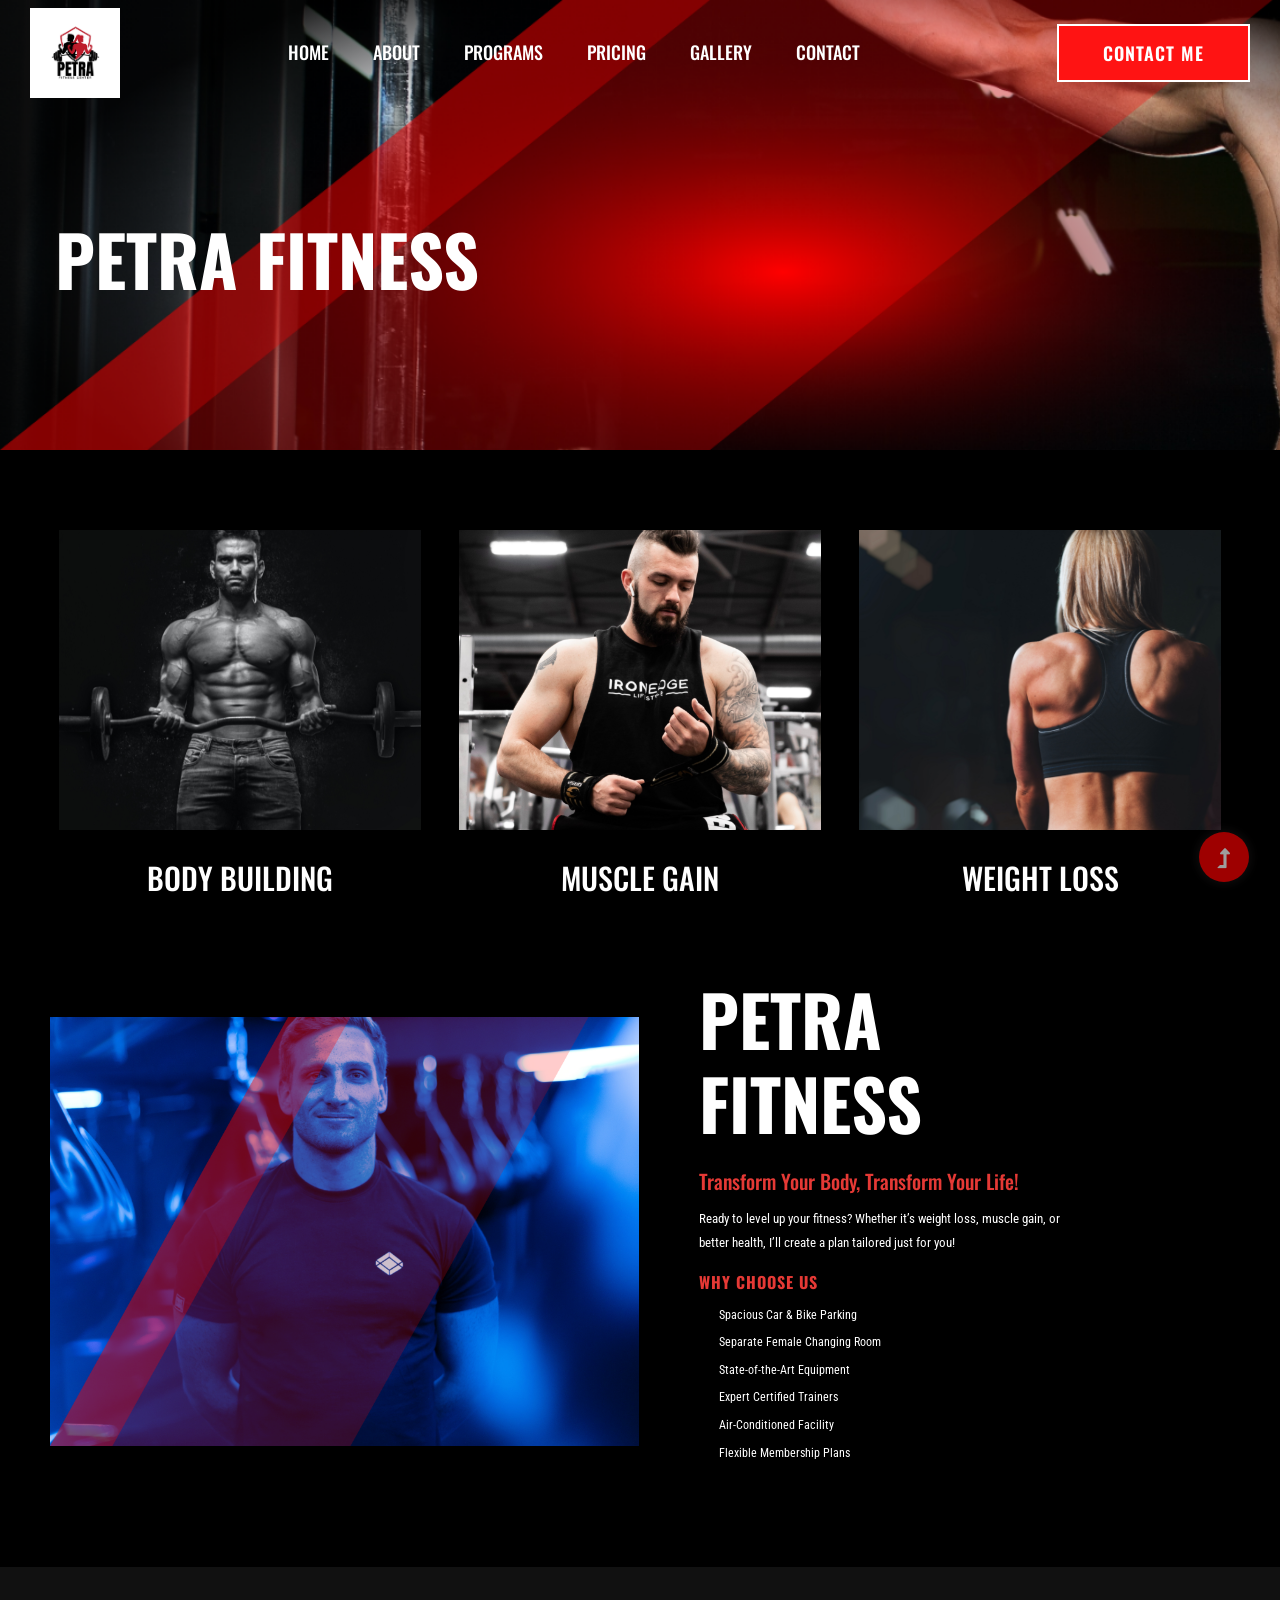
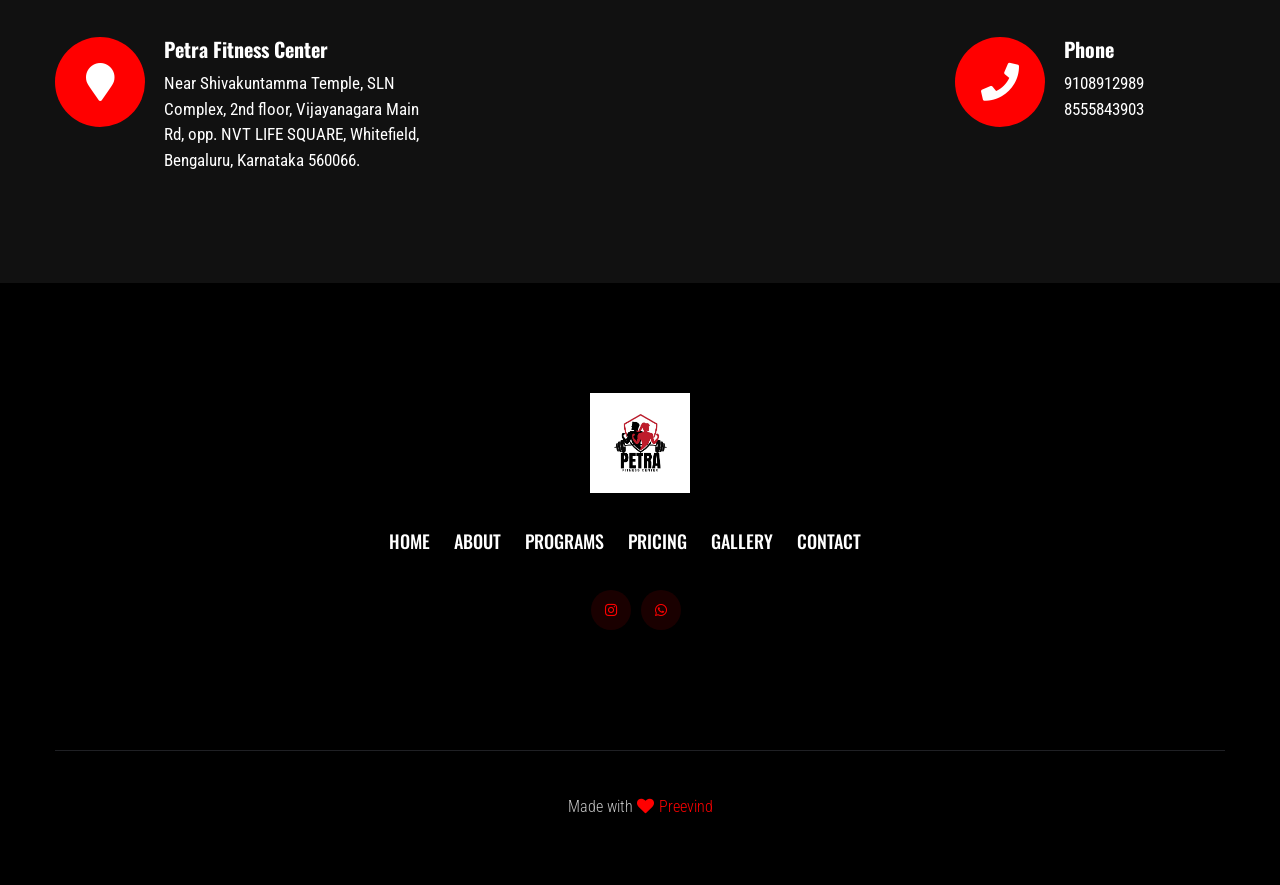
<file: about.html>
<!doctype html>
<html class="no-js" lang="en">
<head>
    <meta charset="utf-8">
    <meta http-equiv="x-ua-compatible" content="ie=edge">
    <title>About Us | Petra Fitness Center – Whitefield, Bengaluru</title>
    <meta name="description" content="Learn about Petra Fitness Center, Whitefield's premier gym in Bengaluru. Expert trainers, state-of-the-art equipment, and a commitment to your fitness goals.">
    <meta name="keywords" content="about Petra Fitness Center, gym Whitefield, personal trainers Bengaluru, fitness center about us">
    <meta name="viewport" content="width=device-width, initial-scale=1">
    <meta name="robots" content="index, follow">
    <link rel="canonical" href="https://petrafitnesscenter.com/about.html">
    <meta property="og:type" content="website">
    <meta property="og:title" content="About Us | Petra Fitness Center – Whitefield, Bengaluru">
    <meta property="og:description" content="Expert trainers and world-class equipment at Petra Fitness Center, Whitefield, Bengaluru.">
    <meta property="og:url" content="https://petrafitnesscenter.com/about.html">
    <meta property="og:site_name" content="Petra Fitness Center">
    <link rel="manifest" href="site.webmanifest">
    <link rel="shortcut icon" type="image/x-icon" href="assets/img/favicon.ico">

    <!-- CSS here -->
    <link rel="stylesheet" href="assets/css/bootstrap.min.css">
    <link rel="stylesheet" href="assets/css/owl.carousel.min.css">
    <link rel="stylesheet" href="assets/css/slicknav.css">
    <link rel="stylesheet" href="assets/css/flaticon.css">
    <link rel="stylesheet" href="assets/css/gijgo.css">
    <link rel="stylesheet" href="assets/css/animate.min.css">
    <link rel="stylesheet" href="assets/css/animated-headline.css">
    <link rel="stylesheet" href="assets/css/magnific-popup.css">
    <link rel="stylesheet" href="assets/css/fontawesome-all.min.css">
    <link rel="stylesheet" href="assets/css/themify-icons.css">
    <link rel="stylesheet" href="assets/css/slick.css">
    <link rel="stylesheet" href="assets/css/nice-select.css">
    <link rel="stylesheet" href="assets/css/style.css">
</head>
<body class="black-bg">
    <!-- ? Preloader Start -->
    <div id="preloader-active">
        <div class="preloader d-flex align-items-center justify-content-center">
            <div class="preloader-inner position-relative">
                <div class="preloader-circle"></div>
                <div class="preloader-img pere-text">
                    <img src="assets/img/logo/Black and White Modern Fitness Club.jpg" alt="" style="max-height: 90px; width: auto;">
                </div>
            </div>
        </div>
    </div>
    <!-- Preloader Start -->
    <header>
        <!-- Header Start -->
        <div class="header-area header-transparent">
            <div class="main-header header-sticky">
                <div class="container-fluid">
                    <div class="menu-wrapper d-flex align-items-center justify-content-between">
                        <!-- Logo -->
                        <div class="logo">
                            <a href="index.html"><img src="assets/img/logo/Black and White Modern Fitness Club.jpg" alt="" style="max-height: 90px; width: auto;"></a>
                        </div>
                        <!-- Main-menu -->
                        <div class="main-menu f-right d-none d-lg-block">
                            <nav>
                                <ul id="navigation">
                                    <li><a href="index.html">Home</a></li>
                                    <li><a href="about.html">About</a></li>
                                    <li><a href="courses.html">Programs</a></li>
                                    <li><a href="pricing.html">Pricing</a></li>
                                    <li><a href="gallery.html">Gallery</a></li>
                                    <li><a href="contact.html">Contact</a></li>
                                </ul>
                            </nav>
                        </div>          
                        <!-- Header-btn -->
                        <div class="header-btns d-none d-lg-block f-right">
                           <a href="contact.html" class="btn">Contact me</a>
                       </div>
                       <!-- Mobile Menu -->
                       <div class="col-12">
                        <div class="mobile_menu d-block d-lg-none"></div>
                    </div>
                </div>
            </div>
        </div>
    </div>
    <!-- Header End -->
</header>
<main>
    <!--? Hero Start -->
    <div class="slider-area2">
        <div class="slider-height2 d-flex align-items-center">
            <div class="container">
                <div class="row">
                    <div class="col-xl-12">
                        <div class="hero-cap hero-cap2 pt-70">
                            <h2 style="color:#fff;">Petra Fitness</h2>
                        </div>
                    </div>
                </div>
            </div>
        </div>
    </div>
    <!-- Hero End -->
    <!--? Team -->
    <section class="team-area pt-80">
        <div class="container">
            <div class="row">
                <div class="col-lg-4 col-md-6">
                    <div class="single-cat text-center mb-30 wow fadeInUp" data-wow-duration="1s" data-wow-delay=".2s" >
                        <div class="cat-icon">
                            <img src="assets/img/gallery/team1.png" alt="">
                        </div>
                        <div class="cat-cap">
                            <h5><a href="services.html">Body Building</a></h5>
                        </div>
                    </div>
                </div>
                <div class="col-lg-4 col-md-6">
                    <div class="single-cat text-center mb-30 wow fadeInUp" data-wow-duration="1s" data-wow-delay=".4s">
                        <div class="cat-icon">
                            <img src="assets/img/gallery/team2.png" alt="">
                        </div>
                        <div class="cat-cap">
                            <h5><a href="services.html">Muscle Gain</a></h5>
                        </div>
                    </div>
                </div>
                <div class="col-lg-4 col-md-6">
                    <div class="single-cat text-center mb-30 wow fadeInUp" data-wow-duration="1s" data-wow-delay=".6s">
                        <div class="cat-icon">
                            <img src="assets/img/gallery/team3.png" alt="">
                        </div>
                        <div class="cat-cap">
                            <h5><a href="services.html">Weight Loss</a></h5>
                        </div>
                    </div>
                </div>
            </div>
        </div>
    </section>
    <!-- Services End -->
    <!--? About Area-2 Start -->
    <section class="about-area2 fix pb-padding pt-50 pb-80">
        <div class="support-wrapper align-items-center">
            <div class="right-content2 wow fadeInUp" data-wow-duration="1s" data-wow-delay=".2s" >
                <!-- img -->
                <div class="right-img">
                    <img src="assets/img/gallery/about.png" alt="">
                </div>
            </div>
            <div class="left-content2">
                <!-- section tittle -->
                <div class="section-tittle2 mb-20 wow fadeInUp" data-wow-duration="1s" data-wow-delay=".3s">
                    <div class="front-text">
                        <h2 style="color:#fff;">Petra Fitness</h2>
                        <h4 style="margin-bottom:14px;color:#e53935;font-size:2rem;">Transform Your Body, Transform Your Life!</h4>
                        <p style="color:#fff;font-size:1.25rem;line-height:1.9;">Ready to level up your fitness? Whether it’s weight loss, muscle gain, or better health, I’ll create a plan tailored just for you!</p>
                        <h5 style="margin:18px 0 10px;font-weight:bold;letter-spacing:1px;color:#e53935;font-size:1.6rem;">WHY CHOOSE US</h5>
                        <ul style="padding-left:20px;margin-bottom:20px;color:#fff;font-size:1.2rem;line-height:2.3;">
                            <li>Spacious Car & Bike Parking</li>
                            <li>Separate Female Changing Room</li>
                            <li>State-of-the-Art Equipment</li>
                            <li>Expert Certified Trainers</li>
                            <li>Air-Conditioned Facility</li>
                            <li>Flexible Membership Plans</li>
                        </ul>
                    </div>
                </div>
            </div>
        </div>
    </section>
    <!-- About Area End -->
    <!-- ? services-area -->
    <section class="services-area">
        <div class="container">
            <div class="row justify-content-between">
                <div class="col-xl-4 col-lg-4 col-md-6 col-sm-8">
                    <div class="single-services mb-40 wow fadeInUp" data-wow-duration="1s" data-wow-delay=".1s">
                        <div class="features-icon">
                            <i class="fa fa-map-marker" aria-hidden="true"></i>
                        </div>
                        <div class="features-caption">
                            <h3>Petra Fitness Center</h3>
                            <p>Near Shivakuntamma Temple, SLN Complex, 2nd floor, Vijayanagara Main Rd, opp. NVT LIFE SQUARE, Whitefield, Bengaluru, Karnataka 560066.</p>
                        </div>
                    </div>
                </div>
                <div class="col-xl-3 col-lg-4 col-md-6 col-sm-8">
                    <div class="single-services mb-40 wow fadeInUp" data-wow-duration="1s" data-wow-delay=".2s">
                        <div class="features-icon">
                            <i class="fa fa-phone" aria-hidden="true"></i>
                        </div>
                        <div class="features-caption">
                            <h3>Phone</h3>
                            <p>9108912989</p>
                            <p>8555843903</p>
                        </div>
                    </div>
                </div>
            </div>
        </div>
    </section>
</main>
<footer>
    <!--? Footer Start-->
    <div class="footer-area black-bg">
        <div class="container">
            <div class="footer-top footer-padding">
                <!-- Footer Menu -->
                <div class="row">
                    <div class="col-xl-12">
                        <div class="single-footer-caption mb-50 text-center">
                            <!-- logo -->
                            <div class="footer-logo wow fadeInUp" data-wow-duration="1s" data-wow-delay=".2s">
                                <a href="index.html"><img src="assets/img/logo/Black and White Modern Fitness Club.jpg" alt="" style="max-height: 100px; width: auto;"></a>
                            </div>
                            <!-- Menu -->
                            <!-- Header Start -->
                            <div class="header-area main-header2 wow fadeInUp" data-wow-duration="2s" data-wow-delay=".4s">
                                <div class="main-header main-header2">
                                    <div class="menu-wrapper menu-wrapper2">
                                        <!-- Main-menu -->
                                        <div class="main-menu main-menu2 text-center">
                                            <nav>
                                                <ul>
                                                    <li><a href="index.html">Home</a></li>
                                                    <li><a href="about.html">About</a></li>
                                                    <li><a href="courses.html">Programs</a></li>
                                                    <li><a href="pricing.html">Pricing</a></li>
                                                    <li><a href="gallery.html">Gallery</a></li>
                                                    <li><a href="contact.html">Contact</a></li>
                                                </ul>
                                            </nav>
                                        </div>   
                                    </div>
                                </div>
                            </div>
                            <!-- Header End -->
                            <!-- social -->
                            <div class="footer-social mt-30 wow fadeInUp" data-wow-duration="3s" data-wow-delay=".8s">
                                <a href="https://www.instagram.com/petrafitnesscenter/" target="_blank"><i class="fab fa-instagram"></i></a>
                                <a href="https://wa.me/919108912989?text=Hi" target="_blank"><i class="fab fa-whatsapp"></i></a>
                            </div>
                        </div>
                    </div>
                </div>
            </div>
            <!-- Footer Bottom -->
            <div class="footer-bottom">
                <div class="row d-flex align-items-center">
                    <div class="col-lg-12">
                        <div class="footer-copy-right text-center">
                            <p>Made with <i class="fa fa-heart" aria-hidden="true"></i> <a href="https://www.linkedin.com/in/aravind-g-frontend/" target="_blank">Preevind</a></p>
                          </div>
                      </div>
                  </div>
              </div>
          </div>
      </div>
      <!-- Footer End-->
  </footer>
  <!-- Scroll Up -->
  <div id="back-top" >
    <a title="Go to Top" href="#"> <i class="fas fa-level-up-alt"></i></a>
</div>

<!-- JS here -->

<script src="./assets/js/vendor/modernizr-3.5.0.min.js"></script>
<!-- Jquery, Popper, Bootstrap -->
<script src="./assets/js/vendor/jquery-1.12.4.min.js"></script>
<script src="./assets/js/popper.min.js"></script>
<script src="./assets/js/bootstrap.min.js"></script>
<!-- Jquery Mobile Menu -->
<script src="./assets/js/jquery.slicknav.min.js"></script>

<!-- Jquery Slick , Owl-Carousel Plugins -->
<script src="./assets/js/owl.carousel.min.js"></script>
<script src="./assets/js/slick.min.js"></script>
<!-- One Page, Animated-HeadLin -->
<script src="./assets/js/wow.min.js"></script>
<script src="./assets/js/animated.headline.js"></script>
<script src="./assets/js/jquery.magnific-popup.js"></script>

<!-- Date Picker -->
<script src="./assets/js/gijgo.min.js"></script>
<!-- Nice-select, sticky -->
<script src="./assets/js/jquery.nice-select.min.js"></script>
<script src="./assets/js/jquery.sticky.js"></script>

<!-- counter , waypoint,Hover Direction -->
<script src="./assets/js/jquery.counterup.min.js"></script>
<script src="./assets/js/waypoints.min.js"></script>
<script src="./assets/js/jquery.countdown.min.js"></script>
<script src="./assets/js/hover-direction-snake.min.js"></script>

<!-- contact js -->
<script src="./assets/js/contact.js"></script>
<script src="./assets/js/jquery.form.js"></script>
<script src="./assets/js/jquery.validate.min.js"></script>
<script src="./assets/js/mail-script.js"></script>
<script src="./assets/js/jquery.ajaxchimp.min.js"></script>

<!-- Jquery Plugins, main Jquery -->	
<script src="./assets/js/plugins.js"></script>
<script src="./assets/js/main.js"></script>

</body>
</html>
</file>
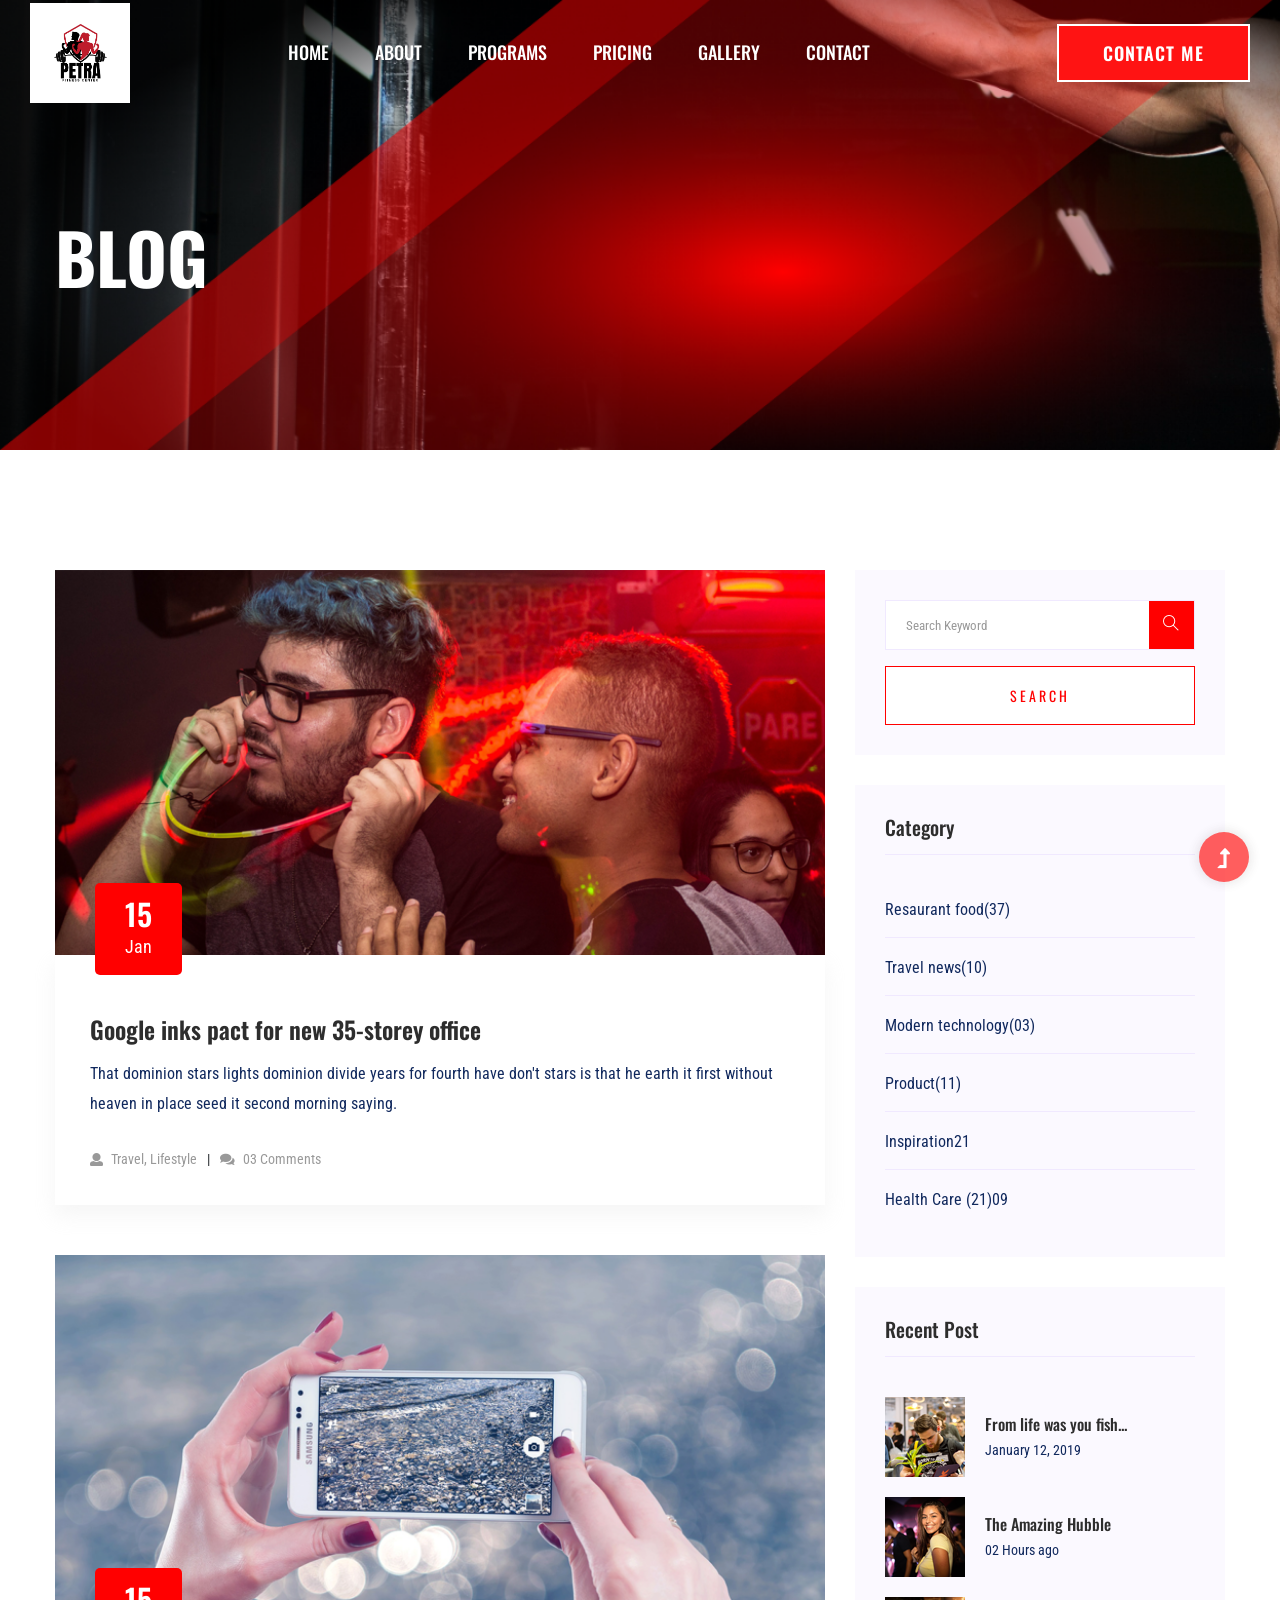
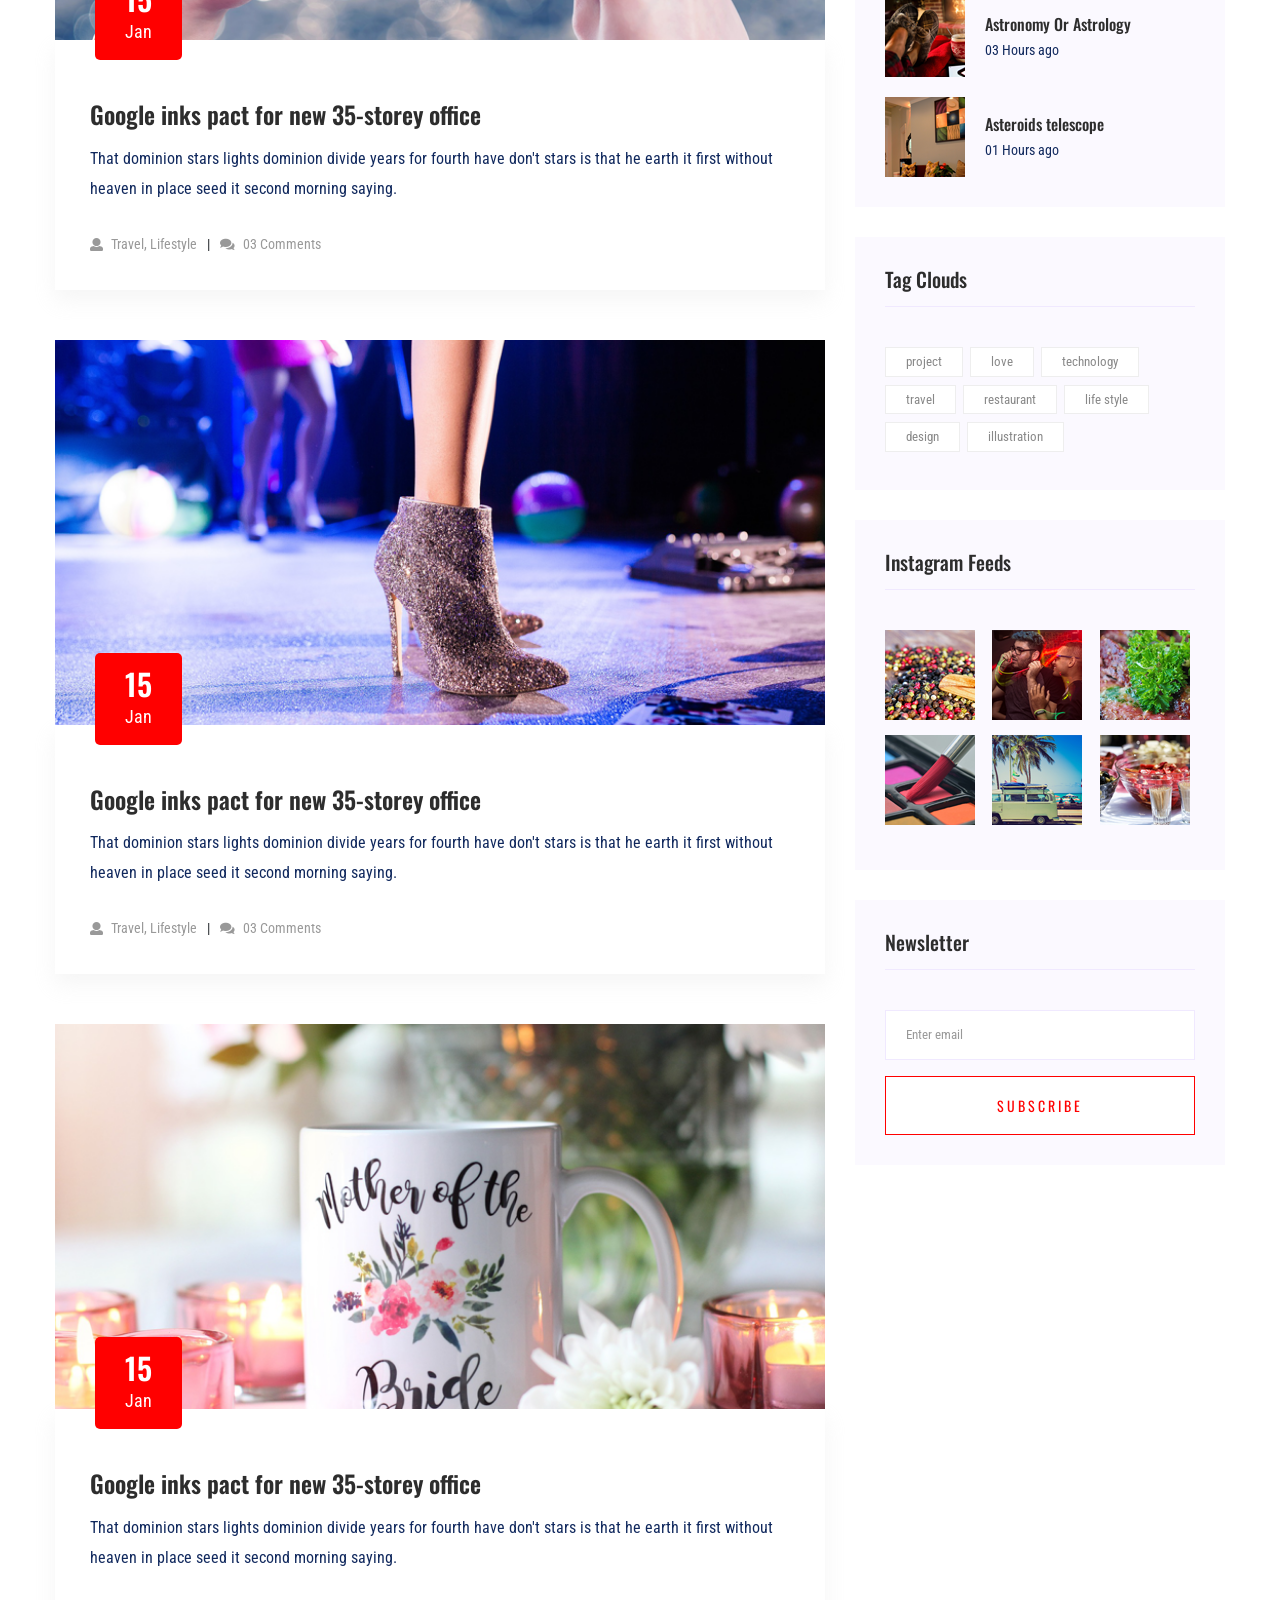
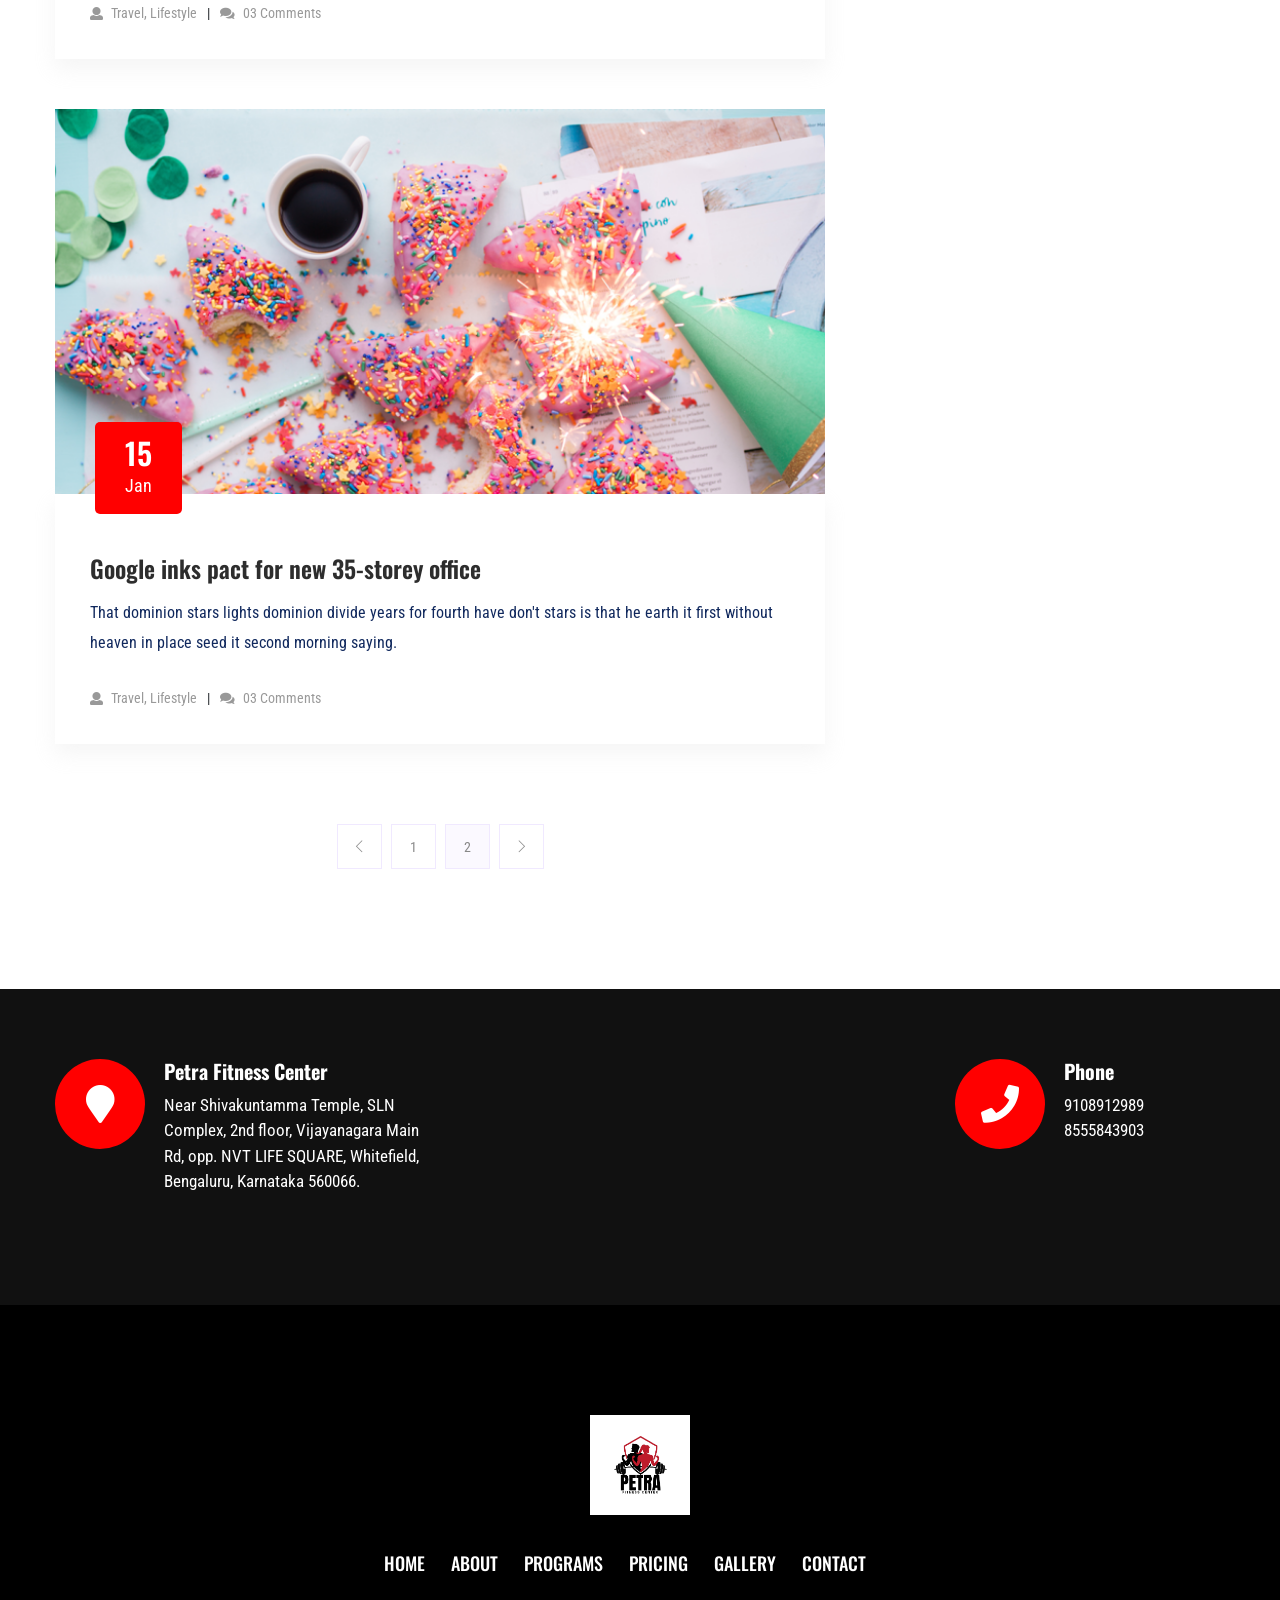
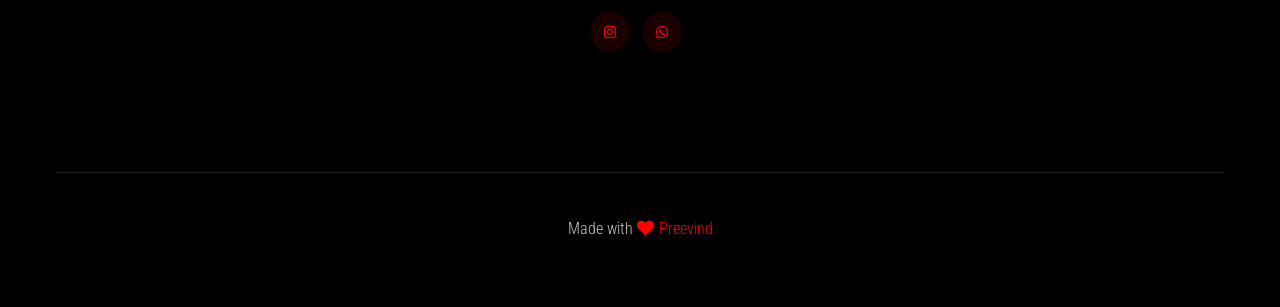
<file: blog.html>
<!doctype html>
<html class="no-js" lang="zxx">
<head>
    <meta charset="utf-8">
    <meta http-equiv="x-ua-compatible" content="ie=edge">
    <title>Gym trainer | Template </title>
    <meta name="description" content="">
    <meta name="viewport" content="width=device-width, initial-scale=1">
    <link rel="shortcut icon" type="image/x-icon" href="assets/img/favicon.ico">

    <!-- CSS here -->
    <link rel="stylesheet" href="assets/css/bootstrap.min.css">
    <link rel="stylesheet" href="assets/css/owl.carousel.min.css">
    <link rel="stylesheet" href="assets/css/slicknav.css">
    <link rel="stylesheet" href="assets/css/animate.min.css">
    <link rel="stylesheet" href="assets/css/magnific-popup.css">
    <link rel="stylesheet" href="assets/css/fontawesome-all.min.css">
    <link rel="stylesheet" href="assets/css/themify-icons.css">
    <link rel="stylesheet" href="assets/css/themify-icons.css">
    <link rel="stylesheet" href="assets/css/slick.css">
    <link rel="stylesheet" href="assets/css/nice-select.css">
    <link rel="stylesheet" href="assets/css/style.css">
    <link rel="stylesheet" href="assets/css/responsive.css">
</head>
<body>
    <!--? Preloader Start -->
    <div id="preloader-active">
        <div class="preloader d-flex align-items-center justify-content-center">
            <div class="preloader-inner position-relative">
                <div class="preloader-circle"></div>
                <div class="preloader-img pere-text">
                    <img src="assets/img/logo/Black and White Modern Fitness Club.jpg" alt="" style="max-height: 100px; width: auto;">
                </div>
            </div>
        </div>
    </div>
    <!-- Preloader Start -->
    <header>
        <!-- Header Start -->
        <div class="header-area header-transparent">
            <div class="main-header header-sticky">
                <div class="container-fluid">
                    <div class="menu-wrapper d-flex align-items-center justify-content-between">
                        <!-- Logo -->
                        <div class="logo">
                            <a href="index.html"><img src="assets/img/logo/Black and White Modern Fitness Club.jpg" alt="" style="max-height: 100px; width: auto;"></a>
                        </div>
                        <!-- Main-menu -->
                        <div class="main-menu f-right d-none d-lg-block">
                            <nav>
                                <ul id="navigation">
                                    <li><a href="index.html">Home</a></li>
                                    <li><a href="about.html">About</a></li>
                                    <li><a href="courses.html">Programs</a></li>
                                    <li><a href="pricing.html">Pricing</a></li>
                                    <li><a href="gallery.html">Gallery</a></li>
                                    <li><a href="contact.html">Contact</a></li>
                                </ul>
                            </nav>
                        </div>          
                        <!-- Header-btn -->
                        <div class="header-btns d-none d-lg-block f-right">
                           <a href="contact.html" class="btn">Contact me</a>
                       </div>
                       <!-- Mobile Menu -->
                       <div class="col-12">
                        <div class="mobile_menu d-block d-lg-none"></div>
                    </div>
                </div>
            </div>
        </div>
    </div>
    <!-- Header End -->
</header>
<main>
    <!--? Hero Start -->
    <div class="slider-area2">
        <div class="slider-height2 d-flex align-items-center">
            <div class="container">
                <div class="row">
                    <div class="col-xl-12">
                        <div class="hero-cap hero-cap2 pt-70">
                            <h2>Blog</h2>
                        </div>
                    </div>
                </div>
            </div>
        </div>
    </div>
    <!-- Hero End -->
    <!--? Blog Area Start-->
    <section class="blog_area section-padding">
        <div class="container">
            <div class="row">
                <div class="col-lg-8 mb-5 mb-lg-0">
                    <div class="blog_left_sidebar">
                        <article class="blog_item">
                            <div class="blog_item_img">
                                <img class="card-img rounded-0" src="assets/img/blog/single_blog_1.png" alt="">
                                <a href="#" class="blog_item_date">
                                    <h3>15</h3>
                                    <p>Jan</p>
                                </a>
                            </div>
                            <div class="blog_details">
                                <a class="d-inline-block" href="blog_details.html">
                                    <h2 class="blog-head" style="color: #2d2d2d;">Google inks pact for new 35-storey office</h2>
                                </a>
                                <p>That dominion stars lights dominion divide years for fourth have don't stars is that
                                he earth it first without heaven in place seed it second morning saying.</p>
                                <ul class="blog-info-link">
                                    <li><a href="#"><i class="fa fa-user"></i> Travel, Lifestyle</a></li>
                                    <li><a href="#"><i class="fa fa-comments"></i> 03 Comments</a></li>
                                </ul>
                            </div>
                        </article>
                        <article class="blog_item">
                            <div class="blog_item_img">
                                <img class="card-img rounded-0" src="assets/img/blog/single_blog_2.png" alt="">
                                <a href="#" class="blog_item_date">
                                    <h3>15</h3>
                                    <p>Jan</p>
                                </a>
                            </div>
                            <div class="blog_details">
                                <a class="d-inline-block" href="blog_details.html">
                                    <h2 class="blog-head" style="color: #2d2d2d;">Google inks pact for new 35-storey office</h2>
                                </a>
                                <p>That dominion stars lights dominion divide years for fourth have don't stars is that
                                he earth it first without heaven in place seed it second morning saying.</p>
                                <ul class="blog-info-link">
                                    <li><a href="#"><i class="fa fa-user"></i> Travel, Lifestyle</a></li>
                                    <li><a href="#"><i class="fa fa-comments"></i> 03 Comments</a></li>
                                </ul>
                            </div>
                        </article>
                        <article class="blog_item">
                            <div class="blog_item_img">
                                <img class="card-img rounded-0" src="assets/img/blog/single_blog_3.png" alt="">
                                <a href="#" class="blog_item_date">
                                    <h3>15</h3>
                                    <p>Jan</p>
                                </a>
                            </div>
                            <div class="blog_details">
                                <a class="d-inline-block" href="blog_details.html">
                                    <h2 class="blog-head" style="color: #2d2d2d;">Google inks pact for new 35-storey office</h2>
                                </a>
                                <p>That dominion stars lights dominion divide years for fourth have don't stars is that
                                he earth it first without heaven in place seed it second morning saying.</p>
                                <ul class="blog-info-link">
                                    <li><a href="#"><i class="fa fa-user"></i> Travel, Lifestyle</a></li>
                                    <li><a href="#"><i class="fa fa-comments"></i> 03 Comments</a></li>
                                </ul>
                            </div>
                        </article>
                        <article class="blog_item">
                            <div class="blog_item_img">
                                <img class="card-img rounded-0" src="assets/img/blog/single_blog_4.png" alt="">
                                <a href="#" class="blog_item_date">
                                    <h3>15</h3>
                                    <p>Jan</p>
                                </a>
                            </div>
                            <div class="blog_details">
                                <a class="d-inline-block" href="blog_details.html">
                                    <h2 class="blog-head" style="color: #2d2d2d;">Google inks pact for new 35-storey office</h2>
                                </a>
                                <p>That dominion stars lights dominion divide years for fourth have don't stars is that
                                he earth it first without heaven in place seed it second morning saying.</p>
                                <ul class="blog-info-link">
                                    <li><a href="#"><i class="fa fa-user"></i> Travel, Lifestyle</a></li>
                                    <li><a href="#"><i class="fa fa-comments"></i> 03 Comments</a></li>
                                </ul>
                            </div>
                        </article>
                        <article class="blog_item">
                            <div class="blog_item_img">
                                <img class="card-img rounded-0" src="assets/img/blog/single_blog_5.png" alt="">
                                <a href="#" class="blog_item_date">
                                    <h3>15</h3>
                                    <p>Jan</p>
                                </a>
                            </div>
                            <div class="blog_details">
                                <a class="d-inline-block" href="blog_details.html">
                                    <h2 class="blog-head" style="color: #2d2d2d;">Google inks pact for new 35-storey office</h2>
                                </a>
                                <p>That dominion stars lights dominion divide years for fourth have don't stars is that
                                he earth it first without heaven in place seed it second morning saying.</p>
                                <ul class="blog-info-link">
                                    <li><a href="#"><i class="fa fa-user"></i> Travel, Lifestyle</a></li>
                                    <li><a href="#"><i class="fa fa-comments"></i> 03 Comments</a></li>
                                </ul>
                            </div>
                        </article>
                        <nav class="blog-pagination justify-content-center d-flex">
                            <ul class="pagination">
                                <li class="page-item">
                                    <a href="#" class="page-link" aria-label="Previous">
                                        <i class="ti-angle-left"></i>
                                    </a>
                                </li>
                                <li class="page-item">
                                    <a href="#" class="page-link">1</a>
                                </li>
                                <li class="page-item active">
                                    <a href="#" class="page-link">2</a>
                                </li>
                                <li class="page-item">
                                    <a href="#" class="page-link" aria-label="Next">
                                        <i class="ti-angle-right"></i>
                                    </a>
                                </li>
                            </ul>
                        </nav>
                    </div>
                </div>
                <div class="col-lg-4">
                    <div class="blog_right_sidebar">
                        <aside class="single_sidebar_widget search_widget">
                            <form action="#">
                                <div class="form-group">
                                    <div class="input-group mb-3">
                                        <input type="text" class="form-control" placeholder='Search Keyword'
                                        onfocus="this.placeholder = ''"
                                        onblur="this.placeholder = 'Search Keyword'">
                                        <div class="input-group-append">
                                            <button class="btns" type="button"><i class="ti-search"></i></button>
                                        </div>
                                    </div>
                                </div>
                                <button class="button rounded-0 primary-bg text-white w-100 btn_1 boxed-btn"
                                type="submit">Search</button>
                            </form>
                        </aside>
                        <aside class="single_sidebar_widget post_category_widget">
                            <h4 class="widget_title" style="color: #2d2d2d;">Category</h4>
                            <ul class="list cat-list">
                                <li>
                                    <a href="#" class="d-flex">
                                        <p>Resaurant food</p>
                                        <p>(37)</p>
                                    </a>
                                </li>
                                <li>
                                    <a href="#" class="d-flex">
                                        <p>Travel news</p>
                                        <p>(10)</p>
                                    </a>
                                </li>
                                <li>
                                    <a href="#" class="d-flex">
                                        <p>Modern technology</p>
                                        <p>(03)</p>
                                    </a>
                                </li>
                                <li>
                                    <a href="#" class="d-flex">
                                        <p>Product</p>
                                        <p>(11)</p>
                                    </a>
                                </li>
                                <li>
                                    <a href="#" class="d-flex">
                                        <p>Inspiration</p>
                                        <p>21</p>
                                    </a>
                                </li>
                                <li>
                                    <a href="#" class="d-flex">
                                        <p>Health Care (21)</p>
                                        <p>09</p>
                                    </a>
                                </li>
                            </ul>
                        </aside>
                        <aside class="single_sidebar_widget popular_post_widget">
                            <h3 class="widget_title" style="color: #2d2d2d;">Recent Post</h3>
                            <div class="media post_item">
                                <img src="assets/img/post/post_1.png" alt="post">
                                <div class="media-body">
                                    <a href="blog_details.html">
                                        <h3 style="color: #2d2d2d;">From life was you fish...</h3>
                                    </a>
                                    <p>January 12, 2019</p>
                                </div>
                            </div>
                            <div class="media post_item">
                                <img src="assets/img/post/post_2.png" alt="post">
                                <div class="media-body">
                                    <a href="blog_details.html">
                                        <h3 style="color: #2d2d2d;">The Amazing Hubble</h3>
                                    </a>
                                    <p>02 Hours ago</p>
                                </div>
                            </div>
                            <div class="media post_item">
                                <img src="assets/img/post/post_3.png" alt="post">
                                <div class="media-body">
                                    <a href="blog_details.html">
                                        <h3 style="color: #2d2d2d;">Astronomy Or Astrology</h3>
                                    </a>
                                    <p>03 Hours ago</p>
                                </div>
                            </div>
                            <div class="media post_item">
                                <img src="assets/img/post/post_4.png" alt="post">
                                <div class="media-body">
                                    <a href="blog_details.html">
                                        <h3 style="color: #2d2d2d;">Asteroids telescope</h3>
                                    </a>
                                    <p>01 Hours ago</p>
                                </div>
                            </div>
                        </aside>
                        <aside class="single_sidebar_widget tag_cloud_widget">
                            <h4 class="widget_title" style="color: #2d2d2d;">Tag Clouds</h4>
                            <ul class="list">
                                <li>
                                    <a href="#">project</a>
                                </li>
                                <li>
                                    <a href="#">love</a>
                                </li>
                                <li>
                                    <a href="#">technology</a>
                                </li>
                                <li>
                                    <a href="#">travel</a>
                                </li>
                                <li>
                                    <a href="#">restaurant</a>
                                </li>
                                <li>
                                    <a href="#">life style</a>
                                </li>
                                <li>
                                    <a href="#">design</a>
                                </li>
                                <li>
                                    <a href="#">illustration</a>
                                </li>
                            </ul>
                        </aside>

                        <aside class="single_sidebar_widget instagram_feeds">
                            <h4 class="widget_title" style="color: #2d2d2d;">Instagram Feeds</h4>
                            <ul class="instagram_row flex-wrap">
                                <li>
                                    <a href="#">
                                        <img class="img-fluid" src="assets/img/post/post_5.png" alt="">
                                    </a>
                                </li>
                                <li>
                                    <a href="#">
                                        <img class="img-fluid" src="assets/img/post/post_6.png" alt="">
                                    </a>
                                </li>
                                <li>
                                    <a href="#">
                                        <img class="img-fluid" src="assets/img/post/post_7.png" alt="">
                                    </a>
                                </li>
                                <li>
                                    <a href="#">
                                        <img class="img-fluid" src="assets/img/post/post_8.png" alt="">
                                    </a>
                                </li>
                                <li>
                                    <a href="#">
                                        <img class="img-fluid" src="assets/img/post/post_9.png" alt="">
                                    </a>
                                </li>
                                <li>
                                    <a href="#">
                                        <img class="img-fluid" src="assets/img/post/post_10.png" alt="">
                                    </a>
                                </li>
                            </ul>
                        </aside>
                        <aside class="single_sidebar_widget newsletter_widget">
                            <h4 class="widget_title" style="color: #2d2d2d;">Newsletter</h4>
                            <form action="#">
                                <div class="form-group">
                                    <input type="email" class="form-control" onfocus="this.placeholder = ''"
                                    onblur="this.placeholder = 'Enter email'" placeholder='Enter email' required>
                                </div>
                                <button class="button rounded-0 primary-bg text-white w-100 btn_1 boxed-btn"
                                type="submit">Subscribe</button>
                            </form>
                        </aside>
                    </div>
                </div>
            </div>
        </div>
    </section>
    <!-- Blog Area End -->
    <!-- ? services-area -->
    <section class="services-area">
        <div class="container">
            <div class="row justify-content-between">
                <div class="col-xl-4 col-lg-4 col-md-6 col-sm-8">
                    <div class="single-services mb-40">
                        <div class="features-icon">
                            <i class="fa fa-map-marker" aria-hidden="true"></i>
                        </div>
                        <div class="features-caption">
                            <h3>Petra Fitness Center</h3>
                            <p>Near Shivakuntamma Temple, SLN Complex, 2nd floor, Vijayanagara Main Rd, opp. NVT LIFE SQUARE, Whitefield, Bengaluru, Karnataka 560066.</p>
                        </div>
                    </div>
                </div>
                <div class="col-xl-3 col-lg-4 col-md-6 col-sm-8">
                    <div class="single-services mb-40">
                        <div class="features-icon">
                            <i class="fa fa-phone" aria-hidden="true"></i>
                        </div>
                        <div class="features-caption">
                            <h3>Phone</h3>
                            <p>9108912989</p>
                            <p>8555843903</p>
                        </div>
                    </div>
                </div>
            </div>
        </div>
    </section>
</main>
<footer>
    <!--? Footer Start-->
    <div class="footer-area black-bg">
        <div class="container">
            <div class="footer-top footer-padding">
                <!-- Footer Menu -->
                <div class="row">
                    <div class="col-xl-12">
                        <div class="single-footer-caption mb-50 text-center">
                            <!-- logo -->
                            <div class="footer-logo wow fadeInUp" data-wow-duration="1s" data-wow-delay=".2s">
                                <a href="index.html"><img src="assets/img/logo/Black and White Modern Fitness Club.jpg" alt="" style="max-height: 100px; width: auto;"></a>
                            </div>
                            <!-- Menu -->
                            <!-- Header Start -->
                            <div class="header-area main-header2 wow fadeInUp" data-wow-duration="2s" data-wow-delay=".4s">
                                <div class="main-header main-header2">
                                    <div class="menu-wrapper menu-wrapper2">
                                        <!-- Main-menu -->
                                        <div class="main-menu main-menu2 text-center">
                                            <nav>
                                                <ul>
                                                    <li><a href="index.html">Home</a></li>
                                                    <li><a href="about.html">About</a></li>
                                                    <li><a href="courses.html">Programs</a></li>
                                                    <li><a href="pricing.html">Pricing</a></li>
                                                    <li><a href="gallery.html">Gallery</a></li>
                                                    <li><a href="contact.html">Contact</a></li>
                                                </ul>
                                            </nav>
                                        </div>   
                                    </div>
                                </div>
                            </div>
                            <!-- Header End -->
                            <!-- social -->
                            <div class="footer-social mt-30 wow fadeInUp" data-wow-duration="3s" data-wow-delay=".8s">
                                <a href="https://www.instagram.com/petrafitnesscenter/" target="_blank"><i class="fab fa-instagram"></i></a>
                                <a href="https://wa.me/919108912989?text=Hi" target="_blank"><i class="fab fa-whatsapp"></i></a>
                            </div>
                        </div>
                    </div>
                </div>
            </div>
            <!-- Footer Bottom -->
            <div class="footer-bottom">
                <div class="row d-flex align-items-center">
                    <div class="col-lg-12">
                        <div class="footer-copy-right text-center">
                            <p>Made with <i class="fa fa-heart" aria-hidden="true"></i> <a href="https://www.linkedin.com/in/aravind-g-frontend/" target="_blank">Preevind</a></p>
                          </div>
                      </div>
                  </div>
              </div>
          </div>
      </div>
      <!-- Footer End-->
  </footer>
  <!-- Scroll Up -->
  <div id="back-top" >
    <a title="Go to Top" href="#"> <i class="fas fa-level-up-alt"></i></a>
</div>

<!-- JS here -->

<script src="./assets/js/vendor/modernizr-3.5.0.min.js"></script>
<!-- Jquery, Popper, Bootstrap -->
<script src="./assets/js/vendor/jquery-1.12.4.min.js"></script>
<script src="./assets/js/popper.min.js"></script>
<script src="./assets/js/bootstrap.min.js"></script>
<!-- Jquery Mobile Menu -->
<script src="./assets/js/jquery.slicknav.min.js"></script>

<!-- Jquery Slick , Owl-Carousel Plugins -->
<script src="./assets/js/owl.carousel.min.js"></script>
<script src="./assets/js/slick.min.js"></script>
<!-- One Page, Animated-HeadLin -->
<script src="./assets/js/wow.min.js"></script>
<script src="./assets/js/animated.headline.js"></script>

<!-- Nice-select, sticky -->
<script src="./assets/js/jquery.nice-select.min.js"></script>
<script src="./assets/js/jquery.sticky.js"></script>
<script src="./assets/js/jquery.magnific-popup.js"></script>

<!-- contact js -->
<script src="./assets/js/contact.js"></script>
<script src="./assets/js/jquery.form.js"></script>
<script src="./assets/js/jquery.validate.min.js"></script>
<script src="./assets/js/mail-script.js"></script>
<script src="./assets/js/jquery.ajaxchimp.min.js"></script>

<!-- Jquery Plugins, main Jquery -->	
<script src="./assets/js/plugins.js"></script>
<script src="./assets/js/main.js"></script>

</body>
</html>
</file>
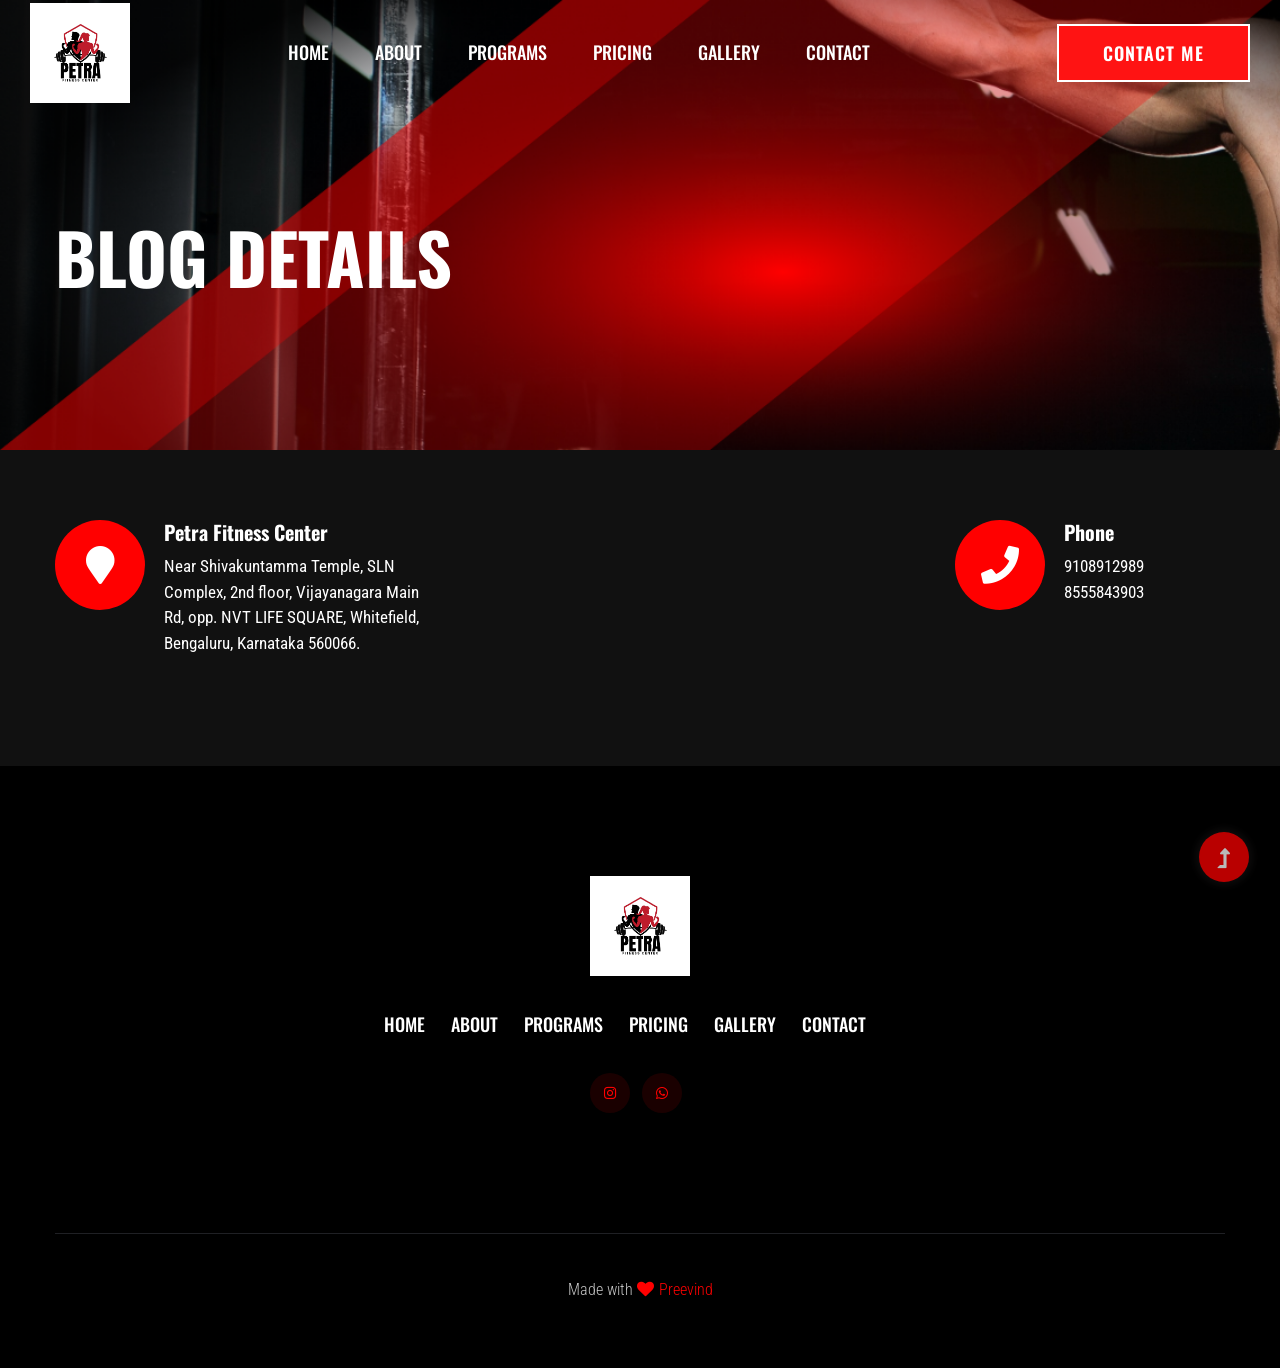
<file: blog_details.html>
<!doctype html>
<html class="no-js" lang="zxx">
<head>
 <meta charset="utf-8">
 <meta http-equiv="x-ua-compatible" content="ie=edge">
 <title>Gym trainer | Template </title>
 <meta name="description" content="">
 <meta name="viewport" content="width=device-width, initial-scale=1">
 <link rel="shortcut icon" type="image/x-icon" href="assets/img/favicon.ico">

 <!-- CSS here -->
 <link rel="stylesheet" href="assets/css/bootstrap.min.css">
 <link rel="stylesheet" href="assets/css/owl.carousel.min.css">
 <link rel="stylesheet" href="assets/css/slicknav.css">
 <link rel="stylesheet" href="assets/css/animate.min.css">
 <link rel="stylesheet" href="assets/css/magnific-popup.css">
 <link rel="stylesheet" href="assets/css/fontawesome-all.min.css">
 <link rel="stylesheet" href="assets/css/themify-icons.css">
 <link rel="stylesheet" href="assets/css/slick.css">
 <link rel="stylesheet" href="assets/css/nice-select.css">
 <link rel="stylesheet" href="assets/css/style.css">
</head>

<body>
 <!--? Preloader Start -->
 <div id="preloader-active">
  <div class="preloader d-flex align-items-center justify-content-center">
    <div class="preloader-inner position-relative">
      <div class="preloader-circle"></div>
      <div class="preloader-img pere-text">
        <img src="assets/img/logo/Black and White Modern Fitness Club.jpg" alt="" style="max-height: 100px; width: auto;">
      </div>
    </div>
  </div>
</div>
<!-- Preloader Start -->
<header>
  <!-- Header Start -->
  <div class="header-area header-transparent">
    <div class="main-header header-sticky">
      <div class="container-fluid">
        <div class="menu-wrapper d-flex align-items-center justify-content-between">
          <!-- Logo -->
          <div class="logo">
            <a href="index.html"><img src="assets/img/logo/Black and White Modern Fitness Club.jpg" alt="" style="max-height: 100px; width: auto;"></a>
          </div>
          <!-- Main-menu -->
          <div class="main-menu f-right d-none d-lg-block">
            <nav>
              <ul id="navigation">
                <li><a href="index.html">Home</a></li>
                <li><a href="about.html">About</a></li>
                <li><a href="courses.html">Programs</a></li>
                <li><a href="pricing.html">Pricing</a></li>
                <li><a href="gallery.html">Gallery</a></li>
                <li><a href="contact.html">Contact</a></li>
              </ul>
            </nav>
          </div>          
          <!-- Header-btn -->
          <div class="header-btns d-none d-lg-block f-right">
           <a href="contact.html" class="btn">Contact me</a>
         </div>
         <!-- Mobile Menu -->
         <div class="col-12">
          <div class="mobile_menu d-block d-lg-none"></div>
        </div>
      </div>
    </div>
  </div>
</div>
<!-- Header End -->
</header>
<main>
  <!--? Hero Start -->
  <div class="slider-area2">
    <div class="slider-height2 d-flex align-items-center">
      <div class="container">
        <div class="row">
          <div class="col-xl-12">
            <div class="hero-cap hero-cap2 pt-70">
              <h2>Blog Details</h2>
            </div>
          </div>
        </div>
      </div>
    </div>
  </div>
  <!-- Hero End -->
  <!-- ? services-area -->
<section class="services-area">
 <div class="container">
   <div class="row justify-content-between">
    <div class="col-xl-4 col-lg-4 col-md-6 col-sm-8">
     <div class="single-services mb-40">
       <div class="features-icon">
        <i class="fa fa-map-marker" aria-hidden="true"></i>
      </div>
      <div class="features-caption">
        <h3>Petra Fitness Center</h3>
        <p>Near Shivakuntamma Temple, SLN Complex, 2nd floor, Vijayanagara Main Rd, opp. NVT LIFE SQUARE, Whitefield, Bengaluru, Karnataka 560066.</p>
      </div>
    </div>
  </div>
  <div class="col-xl-3 col-lg-4 col-md-6 col-sm-8">
   <div class="single-services mb-40">
     <div class="features-icon">
      <i class="fa fa-phone" aria-hidden="true"></i>
    </div>
    <div class="features-caption">
      <h3>Phone</h3>
      <p>9108912989</p>
      <p>8555843903</p>
    </div>
  </div>
</div>
</div>
</div>
</section>
</main>
<footer>
  <!--? Footer Start-->
  <div class="footer-area black-bg">
    <div class="container">
      <div class="footer-top footer-padding">
        <!-- Footer Menu -->
        <div class="row">
          <div class="col-xl-12">
            <div class="single-footer-caption mb-50 text-center">
              <!-- logo -->
              <div class="footer-logo wow fadeInUp" data-wow-duration="1s" data-wow-delay=".2s">
                <a href="index.html"><img src="assets/img/logo/Black and White Modern Fitness Club.jpg" alt="" style="max-height: 100px; width: auto;"></a>
              </div>
              <!-- Menu -->
              <!-- Header Start -->
              <div class="header-area main-header2 wow fadeInUp" data-wow-duration="2s" data-wow-delay=".4s">
                <div class="main-header main-header2">
                  <div class="menu-wrapper menu-wrapper2">
                    <!-- Main-menu -->
                    <div class="main-menu main-menu2 text-center">
                      <nav>
                        <ul>
                          <li><a href="index.html">Home</a></li>
                          <li><a href="about.html">About</a></li>
                          <li><a href="courses.html">Programs</a></li>
                          <li><a href="pricing.html">Pricing</a></li>
                          <li><a href="gallery.html">Gallery</a></li>
                          <li><a href="contact.html">Contact</a></li>
                        </ul>
                      </nav>
                    </div>   
                  </div>
                </div>
              </div>
              <!-- Header End -->
              <!-- social -->
              <div class="footer-social mt-30 wow fadeInUp" data-wow-duration="3s" data-wow-delay=".8s">
                <a href="https://www.instagram.com/petrafitnesscenter/" target="_blank"><i class="fab fa-instagram"></i></a>
                <a href="https://wa.me/919108912989?text=Hi" target="_blank"><i class="fab fa-whatsapp"></i></a>
              </div>
            </div>
          </div>
        </div>
      </div>
      <!-- Footer Bottom -->
      <div class="footer-bottom">
        <div class="row d-flex align-items-center">
          <div class="col-lg-12">
            <div class="footer-copy-right text-center">
              <p>Made with <i class="fa fa-heart" aria-hidden="true"></i> <a href="https://www.linkedin.com/in/aravind-g-frontend/" target="_blank">Preevind</a></p>
              </div>
            </div>
          </div>
        </div>
      </div>
    </div>
    <!-- Footer End-->
  </footer>
  <!-- Scroll Up -->
  <div id="back-top" >
   <a title="Go to Top" href="#"> <i class="fas fa-level-up-alt"></i></a>
 </div>

 <!-- JS here -->
 
 <script src="./assets/js/vendor/modernizr-3.5.0.min.js"></script>
 <!-- Jquery, Popper, Bootstrap -->
 <script src="./assets/js/vendor/jquery-1.12.4.min.js"></script>
 <script src="./assets/js/popper.min.js"></script>
 <script src="./assets/js/bootstrap.min.js"></script>
 <!-- Jquery Mobile Menu -->
 <script src="./assets/js/jquery.slicknav.min.js"></script>

 <!-- Jquery Slick , Owl-Carousel Plugins -->
 <script src="./assets/js/owl.carousel.min.js"></script>
 <script src="./assets/js/slick.min.js"></script>

 <!-- One Page, Animated-HeadLin -->
 <script src="./assets/js/wow.min.js"></script>
 <script src="./assets/js/animated.headline.js"></script>
 <script src="./assets/js/jquery.magnific-popup.js"></script>

 <!-- Nice-select, sticky -->
 <script src="./assets/js/jquery.nice-select.min.js"></script>
 <script src="./assets/js/jquery.sticky.js"></script>
 
 <!-- contact js -->
 <script src="./assets/js/contact.js"></script>
 <script src="./assets/js/jquery.form.js"></script>
 <script src="./assets/js/jquery.validate.min.js"></script>
 <script src="./assets/js/mail-script.js"></script>
 <script src="./assets/js/jquery.ajaxchimp.min.js"></script>
 
 <!-- Jquery Plugins, main Jquery -->	
 <script src="./assets/js/plugins.js"></script>
 <script src="./assets/js/main.js"></script>

</body>
</html>
</file>
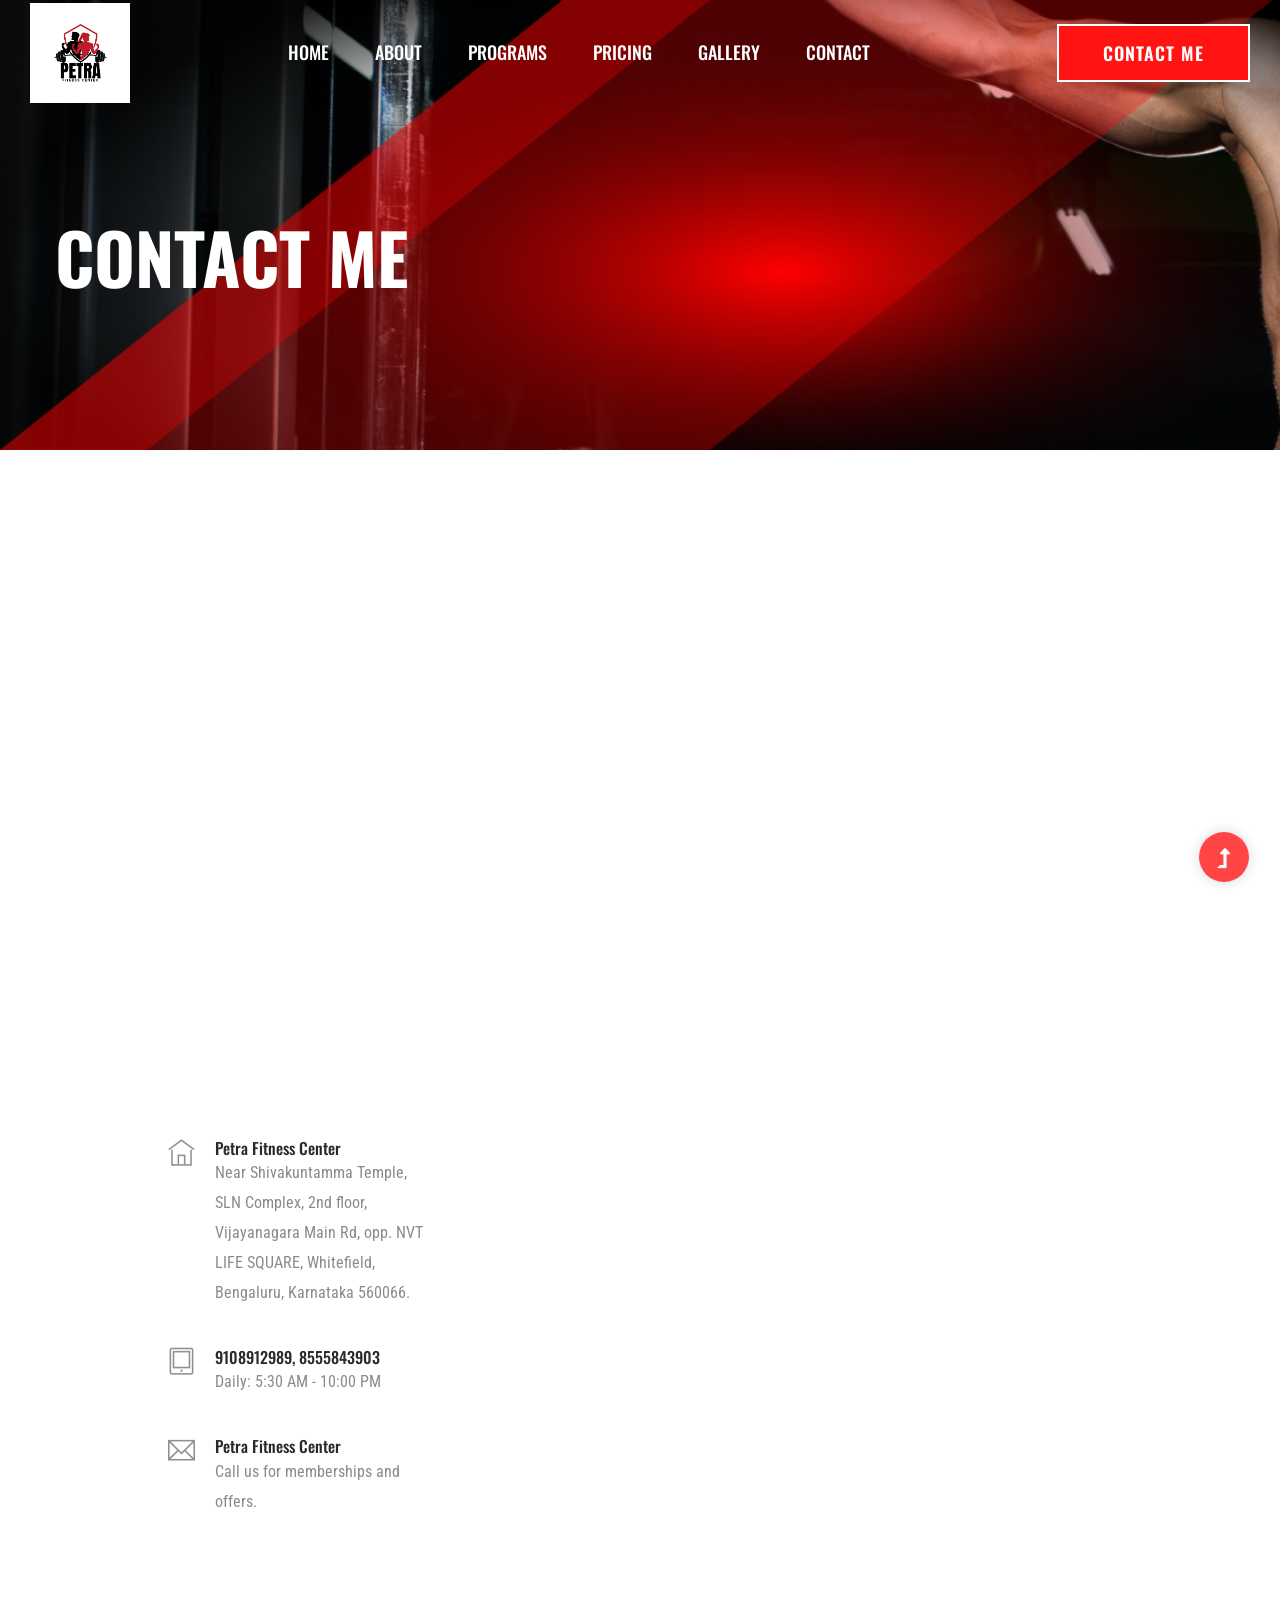
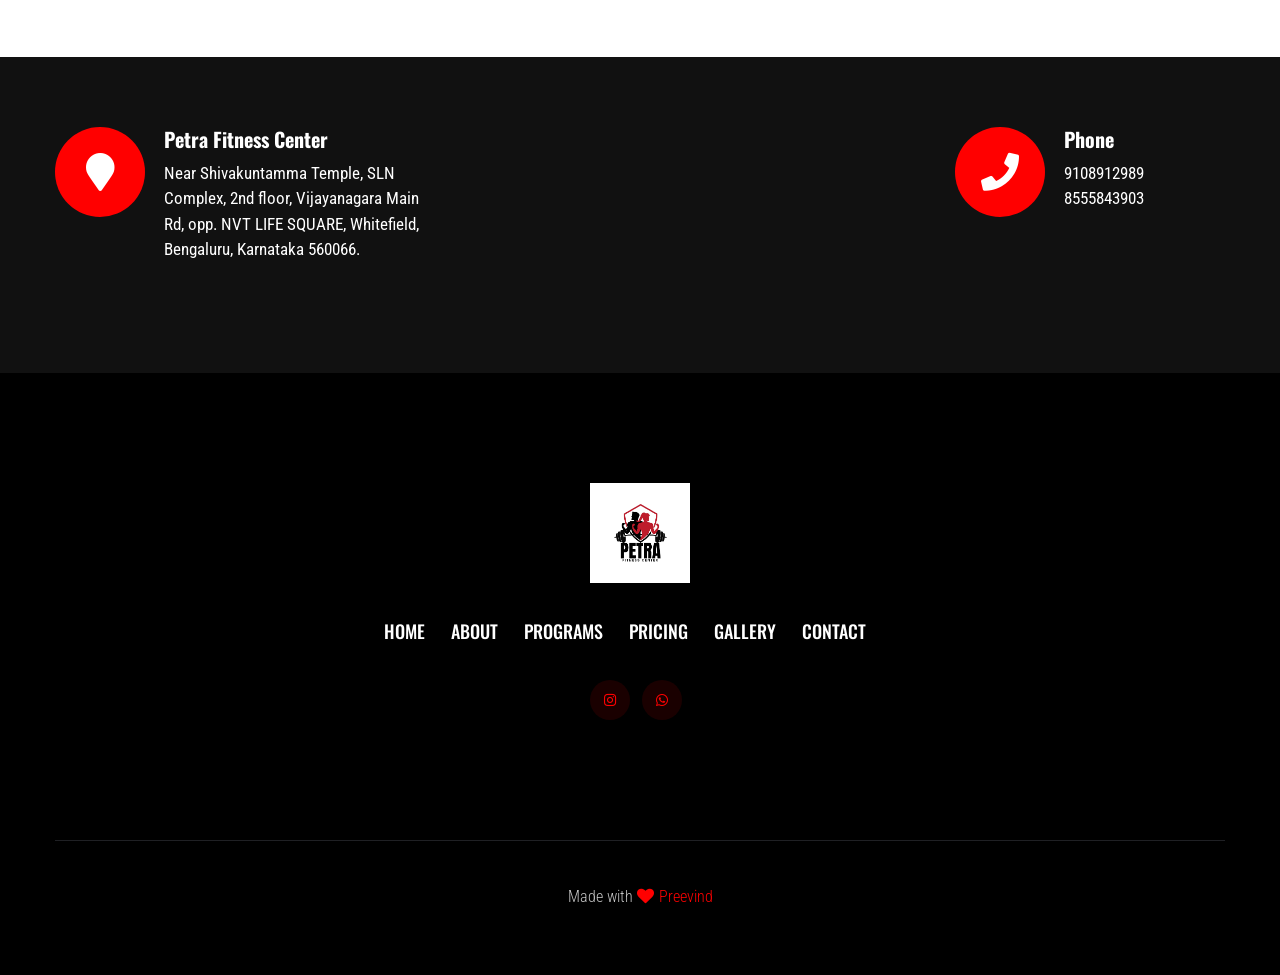
<file: contact.html>
<!doctype html>
<html class="no-js" lang="en">
<head>
    <meta charset="utf-8">
    <meta http-equiv="x-ua-compatible" content="ie=edge">
    <title>Contact Us | Petra Fitness Center – Whitefield, Bengaluru</title>
    <meta name="description" content="Contact Petra Fitness Center in Whitefield, Bengaluru. Call 9108912989 or 8555843903. Located near Shivakuntamma Temple, SLN Complex, Whitefield. Open 5:30 AM – 10 PM daily.">
    <meta name="keywords" content="contact Petra Fitness Center, gym Whitefield contact, gym phone number Bengaluru, fitness center address Whitefield">
    <meta name="viewport" content="width=device-width, initial-scale=1">
    <meta name="robots" content="index, follow">
    <link rel="canonical" href="https://petrafitnesscenter.com/contact.html">
    <meta property="og:type" content="website">
    <meta property="og:title" content="Contact Us | Petra Fitness Center – Whitefield, Bengaluru">
    <meta property="og:description" content="Reach Petra Fitness Center at 9108912989. Whitefield, Bengaluru. Open daily 5:30 AM – 10 PM.">
    <meta property="og:url" content="https://petrafitnesscenter.com/contact.html">
    <meta property="og:site_name" content="Petra Fitness Center">
    <link rel="shortcut icon" type="image/x-icon" href="assets/img/favicon.ico">

    <!-- CSS here -->
    <link rel="stylesheet" href="assets/css/bootstrap.min.css">
    <link rel="stylesheet" href="assets/css/owl.carousel.min.css">
    <link rel="stylesheet" href="assets/css/slicknav.css">
    <link rel="stylesheet" href="assets/css/animate.min.css">
    <link rel="stylesheet" href="assets/css/magnific-popup.css">
    <link rel="stylesheet" href="assets/css/fontawesome-all.min.css">
    <link rel="stylesheet" href="assets/css/themify-icons.css">
    <link rel="stylesheet" href="assets/css/themify-icons.css">
    <link rel="stylesheet" href="assets/css/slick.css">
    <link rel="stylesheet" href="assets/css/nice-select.css">
    <link rel="stylesheet" href="assets/css/style.css">
</head>
<!--? Preloader Start -->
<div id="preloader-active">
    <div class="preloader d-flex align-items-center justify-content-center">
        <div class="preloader-inner position-relative">
            <div class="preloader-circle"></div>
            <div class="preloader-img pere-text">
                <img src="assets/img/logo/Black and White Modern Fitness Club.jpg" alt="" style="max-height: 100px; width: auto;">
            </div>
        </div>
    </div>
</div>
<!-- Preloader Start -->
<header>
    <!-- Header Start -->
    <div class="header-area header-transparent">
        <div class="main-header header-sticky">
            <div class="container-fluid">
                <div class="menu-wrapper d-flex align-items-center justify-content-between">
                    <!-- Logo -->
                    <div class="logo">
                        <a href="index.html"><img src="assets/img/logo/Black and White Modern Fitness Club.jpg" alt="" style="max-height: 100px; width: auto;"></a>
                    </div>
                    <!-- Main-menu -->
                    <div class="main-menu f-right d-none d-lg-block">
                        <nav>
                            <ul id="navigation">
                                <li><a href="index.html">Home</a></li>
                                <li><a href="about.html">About</a></li>
                                <li><a href="courses.html">Programs</a></li>
                                <li><a href="pricing.html">Pricing</a></li>
                                <li><a href="gallery.html">Gallery</a></li>
                                <li><a href="contact.html">Contact</a></li>
                            </ul>
                        </nav>
                    </div>          
                    <!-- Header-btn -->
                    <div class="header-btns d-none d-lg-block f-right">
                       <a href="contact.html" class="btn">Contact me</a>
                   </div>
                   <!-- Mobile Menu -->
                   <div class="col-12">
                    <div class="mobile_menu d-block d-lg-none"></div>
                </div>
            </div>
        </div>
    </div>
</div>
<!-- Header End -->
</header>
<main>
    <!--? Hero Start -->
    <div class="slider-area2">
        <div class="slider-height2 d-flex align-items-center">
            <div class="container">
                <div class="row">
                    <div class="col-xl-12">
                        <div class="hero-cap hero-cap2 pt-70">
                            <h2>Contact me</h2>
                        </div>
                    </div>
                </div>
            </div>
        </div>
    </div>
    <!-- Hero End -->
    <!--?  Contact Area start  -->
    <section class="contact-section">
        <div class="container">
                        <div class="mb-5 pb-4">
                <iframe
                    width="100%"
                    height="480"
                    frameborder="0"
                    scrolling="no"
                    marginheight="0"
                    marginwidth="0"
                    src="https://www.openstreetmap.org/export/embed.html?bbox=77.7419%2C12.9618%2C77.7579%2C12.9778&layer=mapnik&marker=12.9698%2C77.7499"
                    style="border: 0;">
                </iframe>
            </div>
                <div class="col-lg-3 offset-lg-1">
                    <div class="media contact-info">
                        <span class="contact-info__icon"><i class="ti-home"></i></span>
                        <div class="media-body">
                            <h3>Petra Fitness Center</h3>
                            <p>Near Shivakuntamma Temple, SLN Complex, 2nd floor, Vijayanagara Main Rd, opp. NVT LIFE SQUARE, Whitefield, Bengaluru, Karnataka 560066.</p>
                        </div>
                    </div>
                    <div class="media contact-info">
                        <span class="contact-info__icon"><i class="ti-tablet"></i></span>
                        <div class="media-body">
                            <h3>9108912989, 8555843903</h3>
                            <p>Daily: 5:30 AM - 10:00 PM</p>
                        </div>
                    </div>
                    <div class="media contact-info">
                        <span class="contact-info__icon"><i class="ti-email"></i></span>
                        <div class="media-body">
                            <h3>Petra Fitness Center</h3>
                            <p>Call us for memberships and offers.</p>
                        </div>
                    </div>
                </div>
            </div>
        </div>
    </section>
    <!-- Contact Area End -->
    <!-- ? services-area -->
    <section class="services-area">
        <div class="container">
            <div class="row justify-content-between">
                <div class="col-xl-4 col-lg-4 col-md-6 col-sm-8">
                    <div class="single-services mb-40">
                        <div class="features-icon">
                            <i class="fa fa-map-marker" aria-hidden="true"></i>
                        </div>
                        <div class="features-caption">
                            <h3>Petra Fitness Center</h3>
                            <p>Near Shivakuntamma Temple, SLN Complex, 2nd floor, Vijayanagara Main Rd, opp. NVT LIFE SQUARE, Whitefield, Bengaluru, Karnataka 560066.</p>
                        </div>
                    </div>
                </div>
                <div class="col-xl-3 col-lg-4 col-md-6 col-sm-8">
                    <div class="single-services mb-40">
                        <div class="features-icon">
                            <i class="fa fa-phone" aria-hidden="true"></i>
                        </div>
                        <div class="features-caption">
                            <h3>Phone</h3>
                            <p>9108912989</p>
                            <p>8555843903</p>
                        </div>
                    </div>
                </div>
            </div>
        </div>
    </section>
</main>
<footer>
    <!--? Footer Start-->
    <div class="footer-area black-bg">
        <div class="container">
            <div class="footer-top footer-padding">
                <!-- Footer Menu -->
                <div class="row">
                    <div class="col-xl-12">
                        <div class="single-footer-caption mb-50 text-center">
                            <!-- logo -->
                            <div class="footer-logo wow fadeInUp" data-wow-duration="1s" data-wow-delay=".2s">
                                <a href="index.html"><img src="assets/img/logo/Black and White Modern Fitness Club.jpg" alt="" style="max-height: 100px; width: auto;"></a>
                            </div>
                            <!-- Menu -->
                            <!-- Header Start -->
                            <div class="header-area main-header2 wow fadeInUp" data-wow-duration="2s" data-wow-delay=".4s">
                                <div class="main-header main-header2">
                                    <div class="menu-wrapper menu-wrapper2">
                                        <!-- Main-menu -->
                                        <div class="main-menu main-menu2 text-center">
                                            <nav>
                                                <ul>
                                                    <li><a href="index.html">Home</a></li>
                                                    <li><a href="about.html">About</a></li>
                                                    <li><a href="courses.html">Programs</a></li>
                                                    <li><a href="pricing.html">Pricing</a></li>
                                                    <li><a href="gallery.html">Gallery</a></li>
                                                    <li><a href="contact.html">Contact</a></li>
                                                </ul>
                                            </nav>
                                        </div>   
                                    </div>
                                </div>
                            </div>
                            <!-- Header End -->
                            <!-- social -->
                            <div class="footer-social mt-30 wow fadeInUp" data-wow-duration="3s" data-wow-delay=".8s">
                                <a href="https://www.instagram.com/petrafitnesscenter/" target="_blank"><i class="fab fa-instagram"></i></a>
                                <a href="https://wa.me/919108912989?text=Hi" target="_blank"><i class="fab fa-whatsapp"></i></a>
                            </div>
                        </div>
                    </div>
                </div>
            </div>
            <!-- Footer Bottom -->
            <div class="footer-bottom">
                <div class="row d-flex align-items-center">
                    <div class="col-lg-12">
                        <div class="footer-copy-right text-center">
                            <p>Made with <i class="fa fa-heart" aria-hidden="true"></i> <a href="https://www.linkedin.com/in/aravind-g-frontend/" target="_blank">Preevind</a></p>
                          </div>
                      </div>
                  </div>
              </div>
          </div>
      </div>
      <!-- Footer End-->
  </footer>
  <!-- Scroll Up -->
  <div id="back-top" >
    <a title="Go to Top" href="#"> <i class="fas fa-level-up-alt"></i></a>
</div>

<!-- JS here -->

<script src="./assets/js/vendor/modernizr-3.5.0.min.js"></script>
<!-- Jquery, Popper, Bootstrap -->
<script src="./assets/js/vendor/jquery-1.12.4.min.js"></script>
<script src="./assets/js/popper.min.js"></script>
<script src="./assets/js/bootstrap.min.js"></script>
<!-- Jquery Mobile Menu -->
<script src="./assets/js/jquery.slicknav.min.js"></script>

<!-- Jquery Slick , Owl-Carousel Plugins -->
<script src="./assets/js/owl.carousel.min.js"></script>
<script src="./assets/js/slick.min.js"></script>
<!-- One Page, Animated-HeadLin -->
<script src="./assets/js/wow.min.js"></script>
<script src="./assets/js/animated.headline.js"></script>

<!-- Nice-select, sticky -->
<script src="./assets/js/jquery.nice-select.min.js"></script>
<script src="./assets/js/jquery.sticky.js"></script>
<script src="./assets/js/jquery.magnific-popup.js"></script>


<!-- Jquery Plugins, main Jquery -->	
<script src="./assets/js/plugins.js"></script>
<script src="./assets/js/main.js"></script>

</body>
</html>
</file>
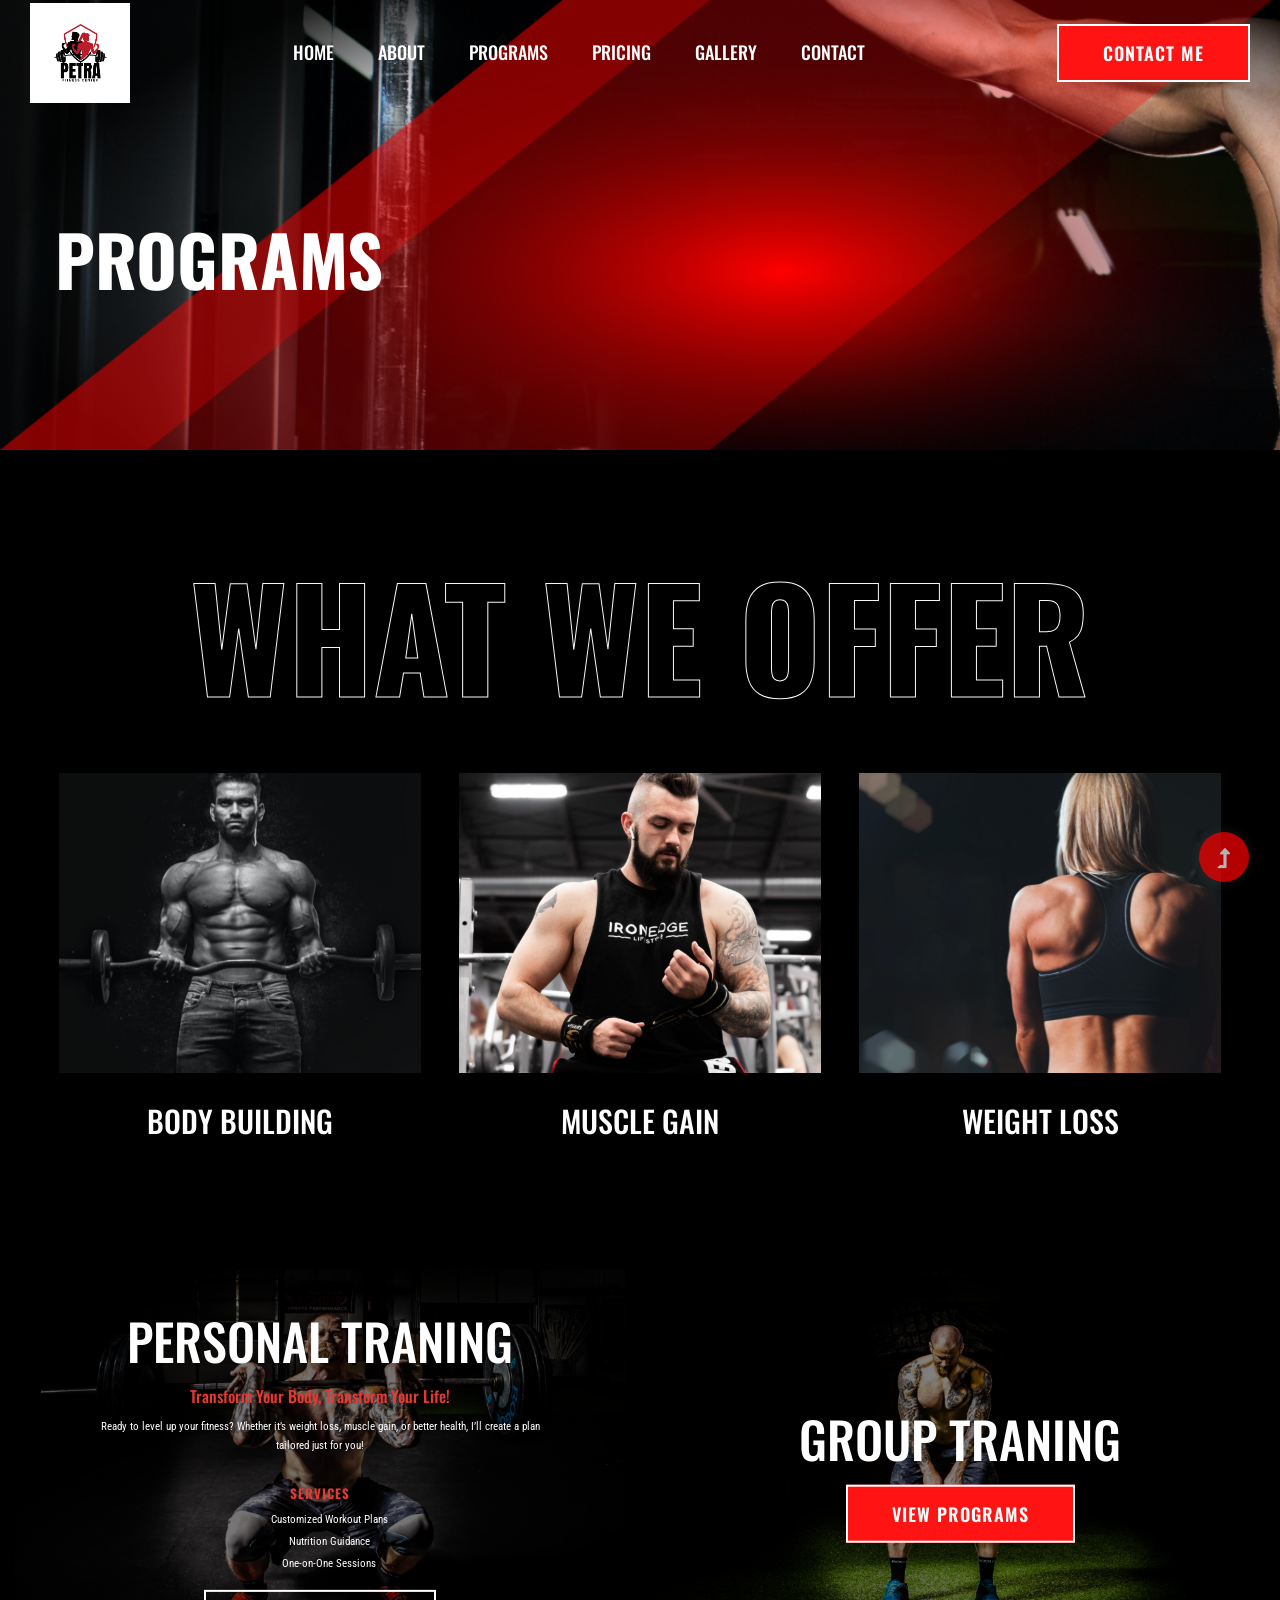
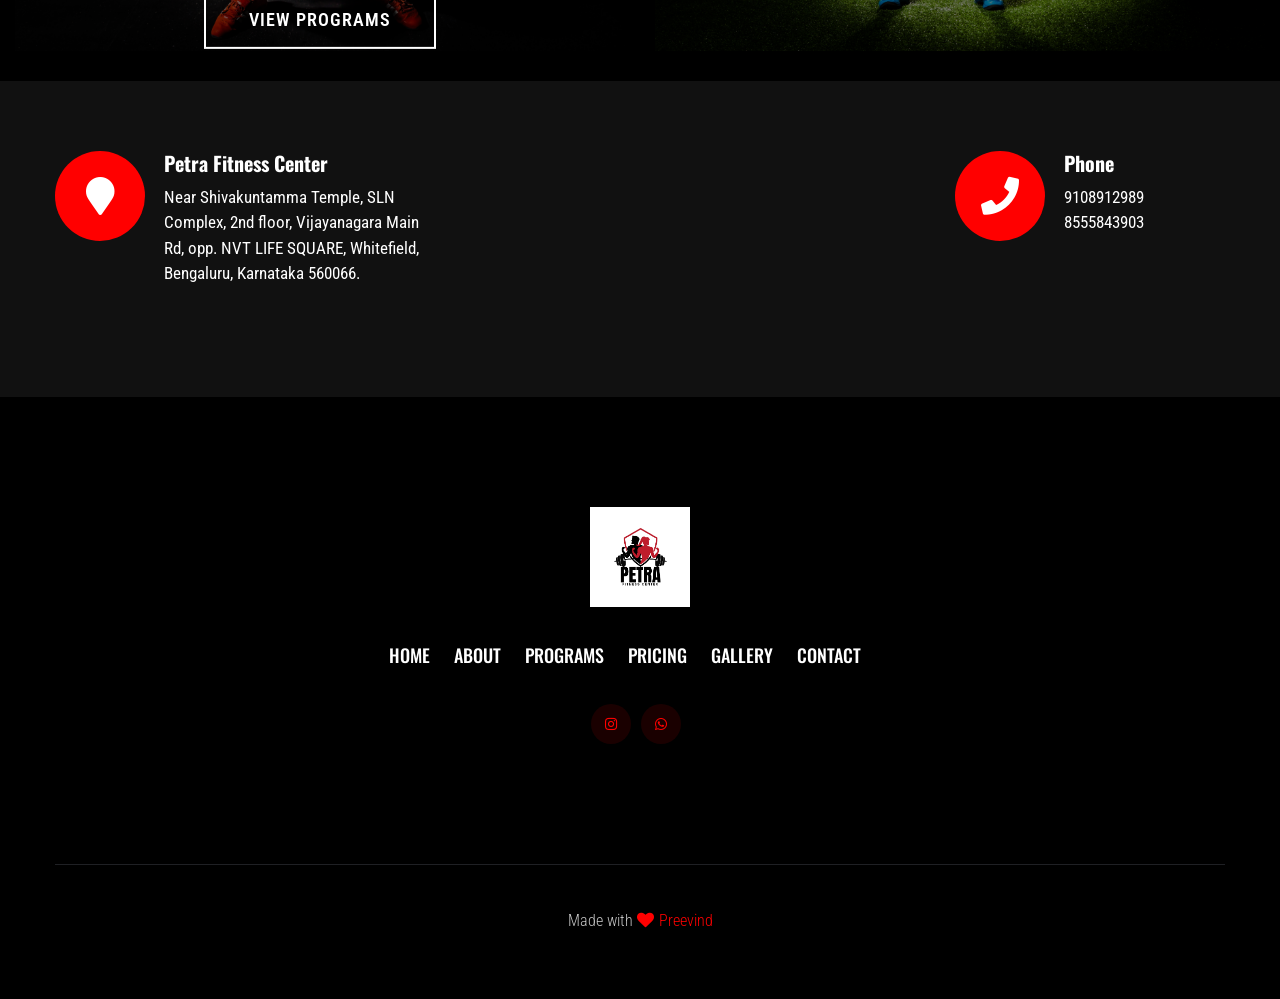
<file: courses.html>
<!doctype html>
<html class="no-js" lang="en">
<head>
    <meta charset="utf-8">
    <meta http-equiv="x-ua-compatible" content="ie=edge">
    <title>Fitness Courses & Training Programs | Petra Fitness Center Whitefield</title>
    <meta name="description" content="Explore fitness courses and training programs at Petra Fitness Center, Whitefield, Bengaluru. Strength training, cardio, yoga and more – tailored for all levels.">
    <meta name="keywords" content="fitness courses Whitefield, gym training programs Bengaluru, strength training, cardio classes, yoga Whitefield, Petra Fitness Center courses">
    <meta name="viewport" content="width=device-width, initial-scale=1">
    <meta name="robots" content="index, follow">
    <link rel="canonical" href="https://petrafitnesscenter.com/courses.html">
    <meta property="og:type" content="website">
    <meta property="og:title" content="Fitness Courses & Training Programs | Petra Fitness Center Whitefield">
    <meta property="og:description" content="Fitness courses and training programs for all levels at Petra Fitness Center, Whitefield, Bengaluru.">
    <meta property="og:url" content="https://petrafitnesscenter.com/courses.html">
    <meta property="og:site_name" content="Petra Fitness Center">
    <link rel="manifest" href="site.webmanifest">
    <link rel="shortcut icon" type="image/x-icon" href="assets/img/favicon.ico">

    <!-- CSS here -->
    <link rel="stylesheet" href="assets/css/bootstrap.min.css">
    <link rel="stylesheet" href="assets/css/owl.carousel.min.css">
    <link rel="stylesheet" href="assets/css/slicknav.css">
    <link rel="stylesheet" href="assets/css/flaticon.css">
    <link rel="stylesheet" href="assets/css/gijgo.css">
    <link rel="stylesheet" href="assets/css/animate.min.css">
    <link rel="stylesheet" href="assets/css/animated-headline.css">
    <link rel="stylesheet" href="assets/css/magnific-popup.css">
    <link rel="stylesheet" href="assets/css/fontawesome-all.min.css">
    <link rel="stylesheet" href="assets/css/themify-icons.css">
    <link rel="stylesheet" href="assets/css/slick.css">
    <link rel="stylesheet" href="assets/css/nice-select.css">
    <link rel="stylesheet" href="assets/css/style.css">
</head>
<body class="black-bg">
    <!-- ? Preloader Start -->
    <div id="preloader-active">
        <div class="preloader d-flex align-items-center justify-content-center">
            <div class="preloader-inner position-relative">
                <div class="preloader-circle"></div>
                <div class="preloader-img pere-text">
                    <img src="assets/img/logo/Black and White Modern Fitness Club.jpg" alt="" style="max-height: 100px; width: auto;">
                </div>
            </div>
        </div>
    </div>
    <!-- Preloader Start -->
    <header>
        <!-- Header Start -->
        <div class="header-area header-transparent">
            <div class="main-header header-sticky">
                <div class="container-fluid">
                    <div class="menu-wrapper d-flex align-items-center justify-content-between">
                        <!-- Logo -->
                        <div class="logo">
                            <a href="index.html"><img src="assets/img/logo/Black and White Modern Fitness Club.jpg" alt="" style="max-height: 100px; width: auto;"></a>
                        </div>
                        <!-- Main-menu -->
                        <div class="main-menu f-right d-none d-lg-block">
                            <nav>
                                <ul id="navigation">
                                    <li><a href="index.html">Home</a></li>
                                    <li><a href="about.html">About</a></li>
                                    <li><a href="courses.html">Programs</a></li>
                                    <li><a href="pricing.html">Pricing</a></li>
                                    <li><a href="gallery.html">Gallery</a></li>
                                    <li><a href="contact.html">Contact</a></li>
                                </ul>
                            </nav>
                        </div>          
                        <!-- Header-btn -->
                        <div class="header-btns d-none d-lg-block f-right">
                           <a href="contact.html" class="btn">Contact me</a>
                       </div>
                       <!-- Mobile Menu -->
                       <div class="col-12">
                        <div class="mobile_menu d-block d-lg-none"></div>
                    </div>
                </div>
            </div>
        </div>
    </div>
    <!-- Header End -->
</header>
<main>
    <!--? Hero Start -->
    <div class="slider-area2">
        <div class="slider-height2 d-flex align-items-center">
            <div class="container">
                <div class="row">
                    <div class="col-xl-12">
                        <div class="hero-cap hero-cap2 pt-70">
                            <h2>Programs</h2>
                        </div>
                    </div>
                </div>
            </div>
        </div>
    </div>
    <!-- Hero End -->
    <!--? Team -->
    <section class="team-area fix section-padding30">
        <div class="container">
            <div class="row">
                <div class="col-xl-12">
                    <div class="section-tittle text-center mb-55">
                        <h2>What We Offer</h2>
                    </div>
                </div>
            </div>
            <div class="row">
                <div class="col-lg-4 col-md-6">
                    <div class="single-cat text-center mb-30">
                        <div class="cat-icon">
                            <img src="assets/img/gallery/team1.png" alt="">
                        </div>
                        <div class="cat-cap">
                            <h5><a href="services.html">Body Building</a></h5>
                        </div>
                    </div>
                </div>
                <div class="col-lg-4 col-md-6">
                    <div class="single-cat text-center mb-30">
                        <div class="cat-icon">
                            <img src="assets/img/gallery/team2.png" alt="">
                        </div>
                        <div class="cat-cap">
                            <h5><a href="services.html">Muscle Gain</a></h5>
                        </div>
                    </div>
                </div>
                <div class="col-lg-4 col-md-6">
                    <div class="single-cat text-center mb-30">
                        <div class="cat-icon">
                            <img src="assets/img/gallery/team3.png" alt="">
                        </div>
                        <div class="cat-cap">
                            <h5><a href="services.html">Weight Loss</a></h5>
                        </div>
                    </div>
                </div>
            </div>
        </div>
    </section>
    <!-- Services End -->
    <!-- Traning categories Start -->
    <section class="traning-categories black-bg">
        <div class="container-fluid">
            <div class="row">
                <div class="col-xl-6 col-lg-6">
                    <div class="single-topic text-center mb-30">
                        <div class="topic-img">
                            <img src="assets/img/gallery/cat1.png" alt="">
                            <div class="topic-content-box">
                                <div class="topic-content">
                                    <h3>Personal traning</h3>
                                    <h4 style="margin-bottom:12px;color:#e53935;font-size:1.6rem;">Transform Your Body, Transform Your Life!</h4>
                                    <p style="color:#fff;font-size:1.1rem;line-height:1.7;">Ready to level up your fitness? Whether it’s weight loss, muscle gain, or better health, I’ll create a plan tailored just for you!</p>
                                    <h5 style="margin:15px 0 8px;font-weight:bold;letter-spacing:1px;color:#e53935;font-size:1.3rem;">SERVICES</h5>
                                    <ul style="padding-left:18px;margin-bottom:15px;color:#fff;font-size:1.1rem;line-height:2;">
                                        <li>Customized Workout Plans</li>
                                        <li>Nutrition Guidance</li>
                                        <li>One-on-One Sessions</li>
                                    </ul>
                                    <a href="courses.html" class="border-btn">View Programs</a>
                                </div>
                            </div>
                        </div>
                    </div>
                </div>
                <div class="col-xl-6 col-lg-6">
                    <div class="single-topic text-center mb-30">
                        <div class="topic-img">
                            <img src="assets/img/gallery/cat2.png" alt="">
                            <div class="topic-content-box">
                                <div class="topic-content">
                                    <h3>Group traning</h3>
                                    <a href="courses.html" class="btn">View Programs</a>
                                </div>
                            </div>
                        </div>
                    </div>
                </div>
            </div>
        </div>
    </section>
    <!-- Traning categories End-->
    <!-- ? services-area -->
    <section class="services-area">
        <div class="container">
            <div class="row justify-content-between">
                <div class="col-xl-4 col-lg-4 col-md-6 col-sm-8">
                    <div class="single-services mb-40">
                        <div class="features-icon">
                            <i class="fa fa-map-marker" aria-hidden="true"></i>
                        </div>
                        <div class="features-caption">
                            <h3>Petra Fitness Center</h3>
                            <p>Near Shivakuntamma Temple, SLN Complex, 2nd floor, Vijayanagara Main Rd, opp. NVT LIFE SQUARE, Whitefield, Bengaluru, Karnataka 560066.</p>
                        </div>
                    </div>
                </div>
                <div class="col-xl-3 col-lg-4 col-md-6 col-sm-8">
                    <div class="single-services mb-40">
                        <div class="features-icon">
                            <i class="fa fa-phone" aria-hidden="true"></i>
                        </div>
                        <div class="features-caption">
                            <h3>Phone</h3>
                            <p>9108912989</p>
                            <p>8555843903</p>
                        </div>
                    </div>
                </div>
            </div>
        </div>
    </section>
</main>
<footer>
    <!--? Footer Start-->
    <div class="footer-area black-bg">
        <div class="container">
            <div class="footer-top footer-padding">
                <!-- Footer Menu -->
                <div class="row">
                    <div class="col-xl-12">
                        <div class="single-footer-caption mb-50 text-center">
                            <!-- logo -->
                            <div class="footer-logo wow fadeInUp" data-wow-duration="1s" data-wow-delay=".2s">
                                <a href="index.html"><img src="assets/img/logo/Black and White Modern Fitness Club.jpg" alt="" style="max-height: 100px; width: auto;"></a>
                            </div>
                            <!-- Menu -->
                            <!-- Header Start -->
                            <div class="header-area main-header2 wow fadeInUp" data-wow-duration="2s" data-wow-delay=".4s">
                                <div class="main-header main-header2">
                                    <div class="menu-wrapper menu-wrapper2">
                                        <!-- Main-menu -->
                                        <div class="main-menu main-menu2 text-center">
                                            <nav>
                                                <ul>
                                                    <li><a href="index.html">Home</a></li>
                                                    <li><a href="about.html">About</a></li>
                                                    <li><a href="courses.html">Programs</a></li>
                                                    <li><a href="pricing.html">Pricing</a></li>
                                                    <li><a href="gallery.html">Gallery</a></li>
                                                    <li><a href="contact.html">Contact</a></li>
                                                </ul>
                                            </nav>
                                        </div>   
                                    </div>
                                </div>
                            </div>
                            <!-- Header End -->
                            <!-- social -->
                            <div class="footer-social mt-30 wow fadeInUp" data-wow-duration="3s" data-wow-delay=".8s">
                                <a href="https://www.instagram.com/petrafitnesscenter/" target="_blank"><i class="fab fa-instagram"></i></a>
                                <a href="https://wa.me/919108912989?text=Hi" target="_blank"><i class="fab fa-whatsapp"></i></a>
                            </div>
                        </div>
                    </div>
                </div>
            </div>
            <!-- Footer Bottom -->
            <div class="footer-bottom">
                <div class="row d-flex align-items-center">
                    <div class="col-lg-12">
                        <div class="footer-copy-right text-center">
                            <p>Made with <i class="fa fa-heart" aria-hidden="true"></i> <a href="https://www.linkedin.com/in/aravind-g-frontend/" target="_blank">Preevind</a></p>
                          </div>
                      </div>
                  </div>
              </div>
          </div>
      </div>
      <!-- Footer End-->
  </footer>
  <!-- Scroll Up -->
  <div id="back-top" >
    <a title="Go to Top" href="#"> <i class="fas fa-level-up-alt"></i></a>
</div>

<!-- JS here -->

<script src="./assets/js/vendor/modernizr-3.5.0.min.js"></script>
<!-- Jquery, Popper, Bootstrap -->
<script src="./assets/js/vendor/jquery-1.12.4.min.js"></script>
<script src="./assets/js/popper.min.js"></script>
<script src="./assets/js/bootstrap.min.js"></script>
<!-- Jquery Mobile Menu -->
<script src="./assets/js/jquery.slicknav.min.js"></script>

<!-- Jquery Slick , Owl-Carousel Plugins -->
<script src="./assets/js/owl.carousel.min.js"></script>
<script src="./assets/js/slick.min.js"></script>
<!-- One Page, Animated-HeadLin -->
<script src="./assets/js/wow.min.js"></script>
<script src="./assets/js/animated.headline.js"></script>
<script src="./assets/js/jquery.magnific-popup.js"></script>

<!-- Date Picker -->
<script src="./assets/js/gijgo.min.js"></script>
<!-- Nice-select, sticky -->
<script src="./assets/js/jquery.nice-select.min.js"></script>
<script src="./assets/js/jquery.sticky.js"></script>

<!-- counter , waypoint,Hover Direction -->
<script src="./assets/js/jquery.counterup.min.js"></script>
<script src="./assets/js/waypoints.min.js"></script>
<script src="./assets/js/jquery.countdown.min.js"></script>
<script src="./assets/js/hover-direction-snake.min.js"></script>

<!-- contact js -->
<script src="./assets/js/contact.js"></script>
<script src="./assets/js/jquery.form.js"></script>
<script src="./assets/js/jquery.validate.min.js"></script>
<script src="./assets/js/mail-script.js"></script>
<script src="./assets/js/jquery.ajaxchimp.min.js"></script>

<!-- Jquery Plugins, main Jquery -->	
<script src="./assets/js/plugins.js"></script>
<script src="./assets/js/main.js"></script>

</body>
</html>
</file>
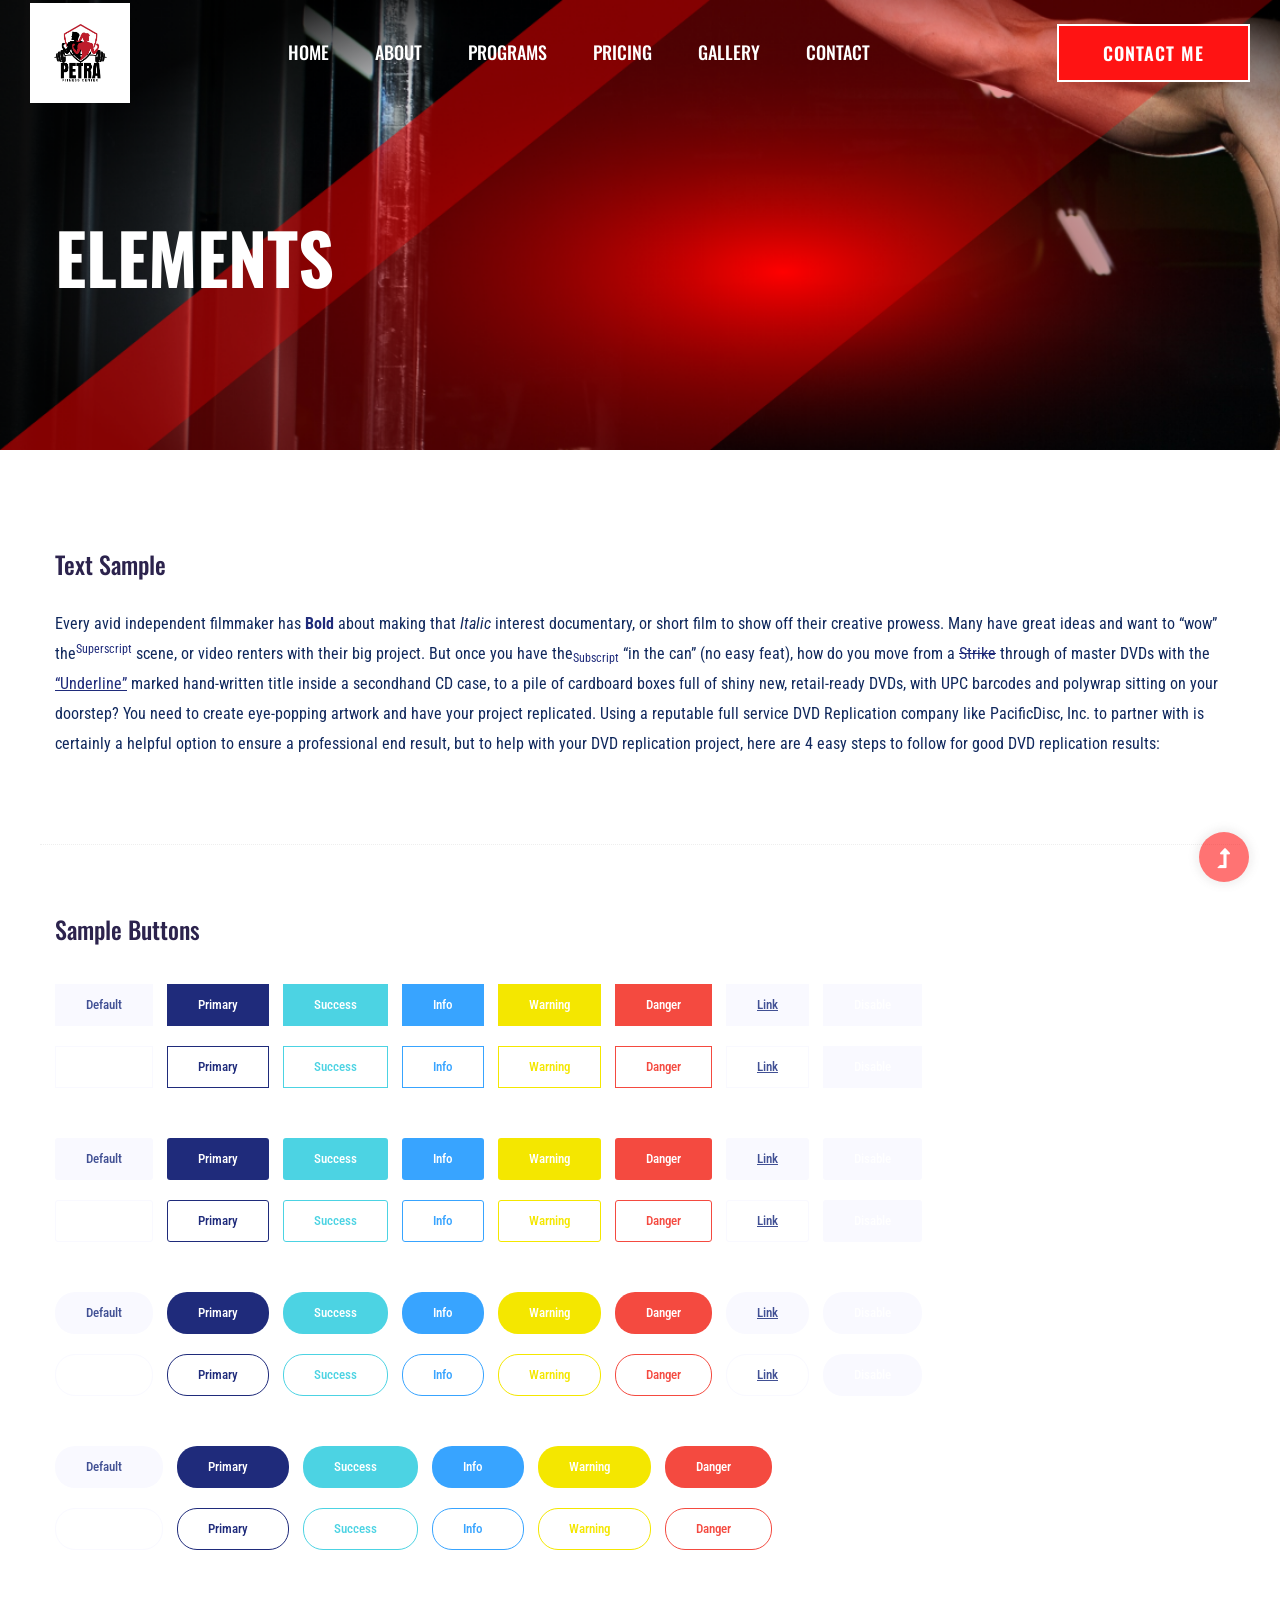
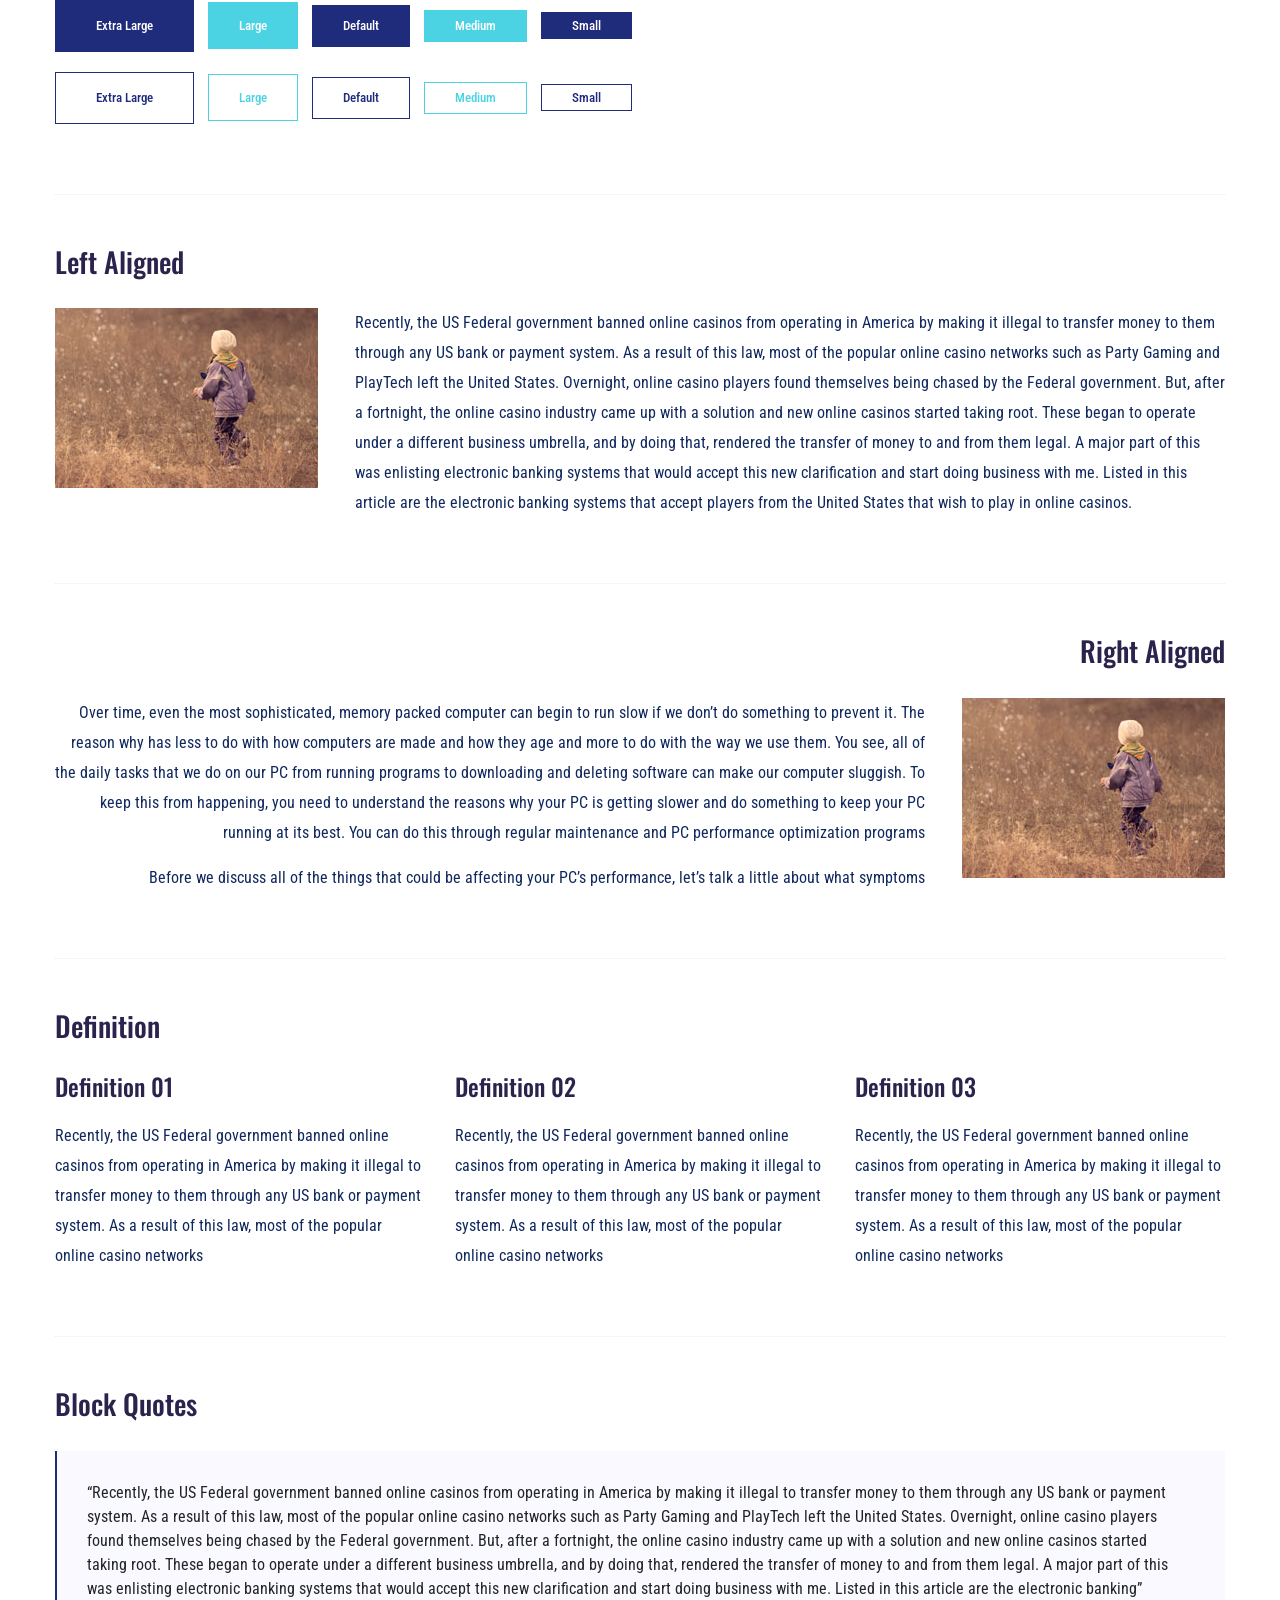
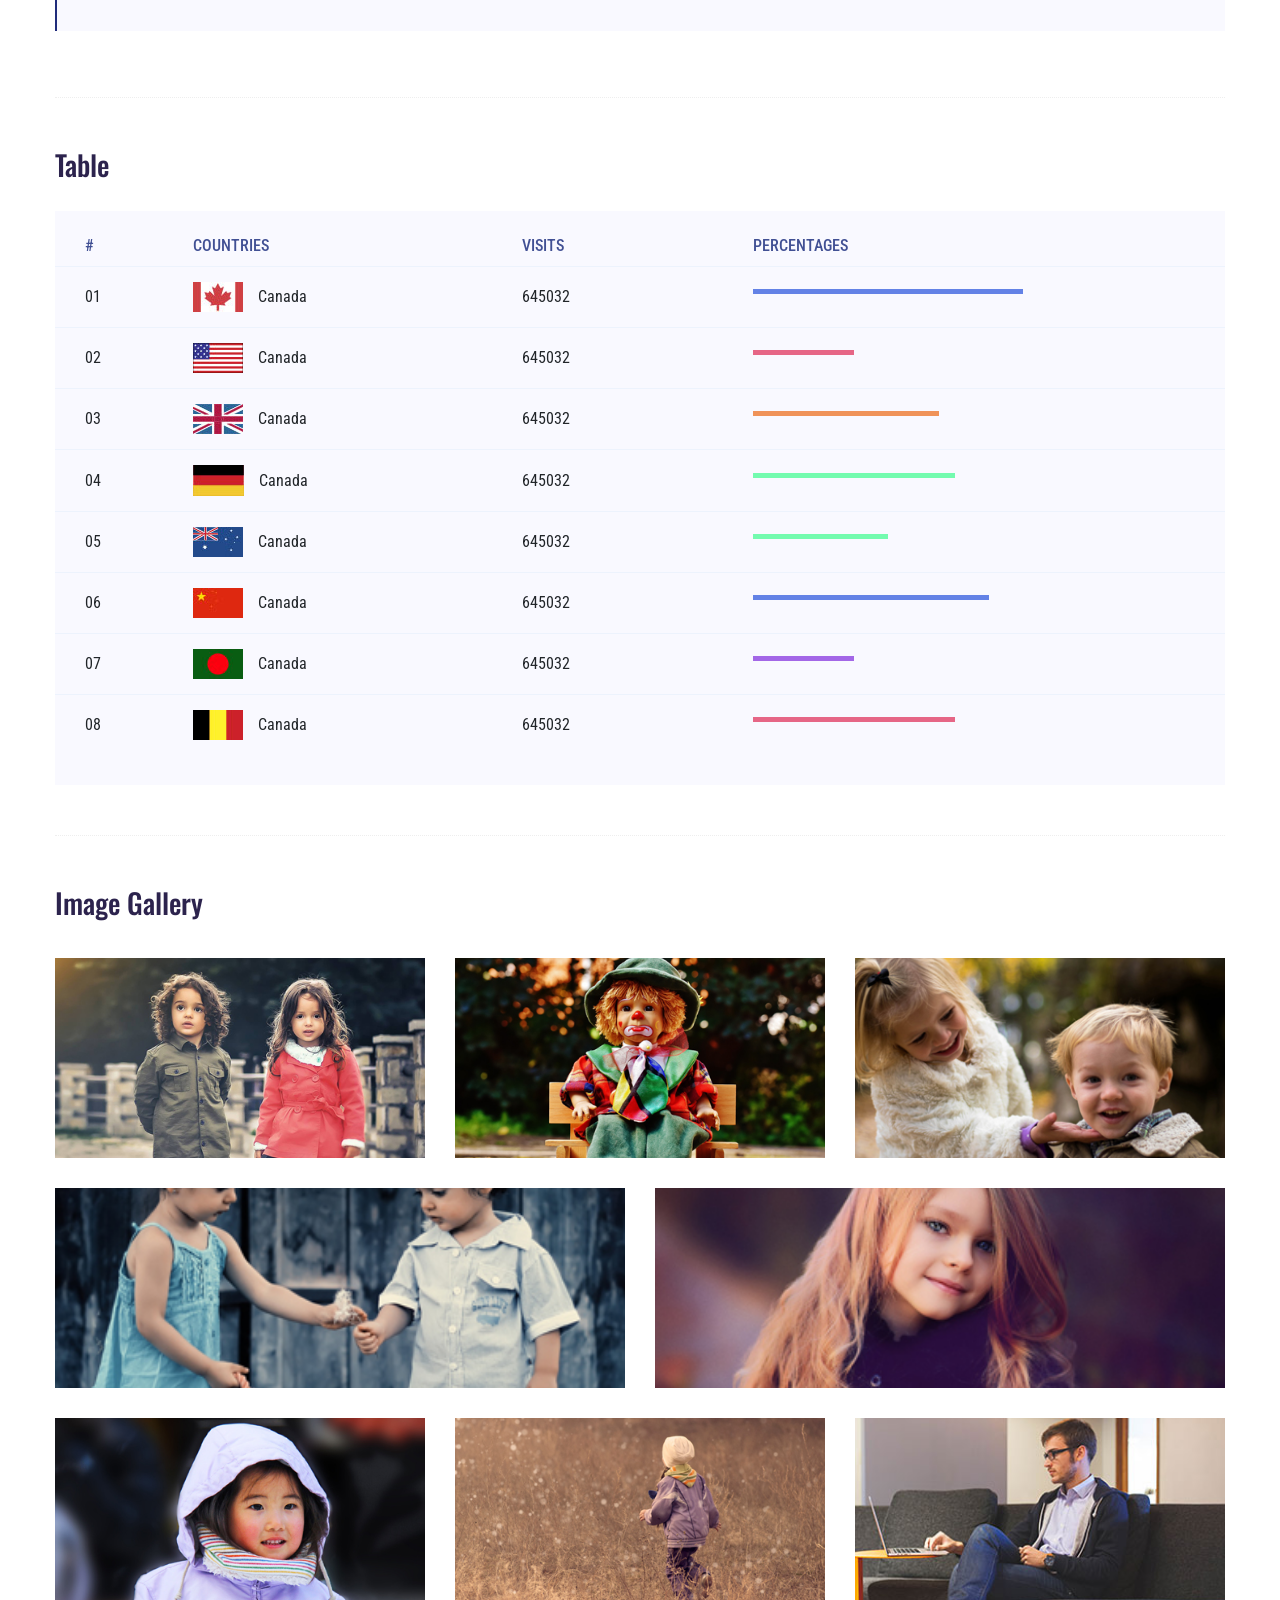
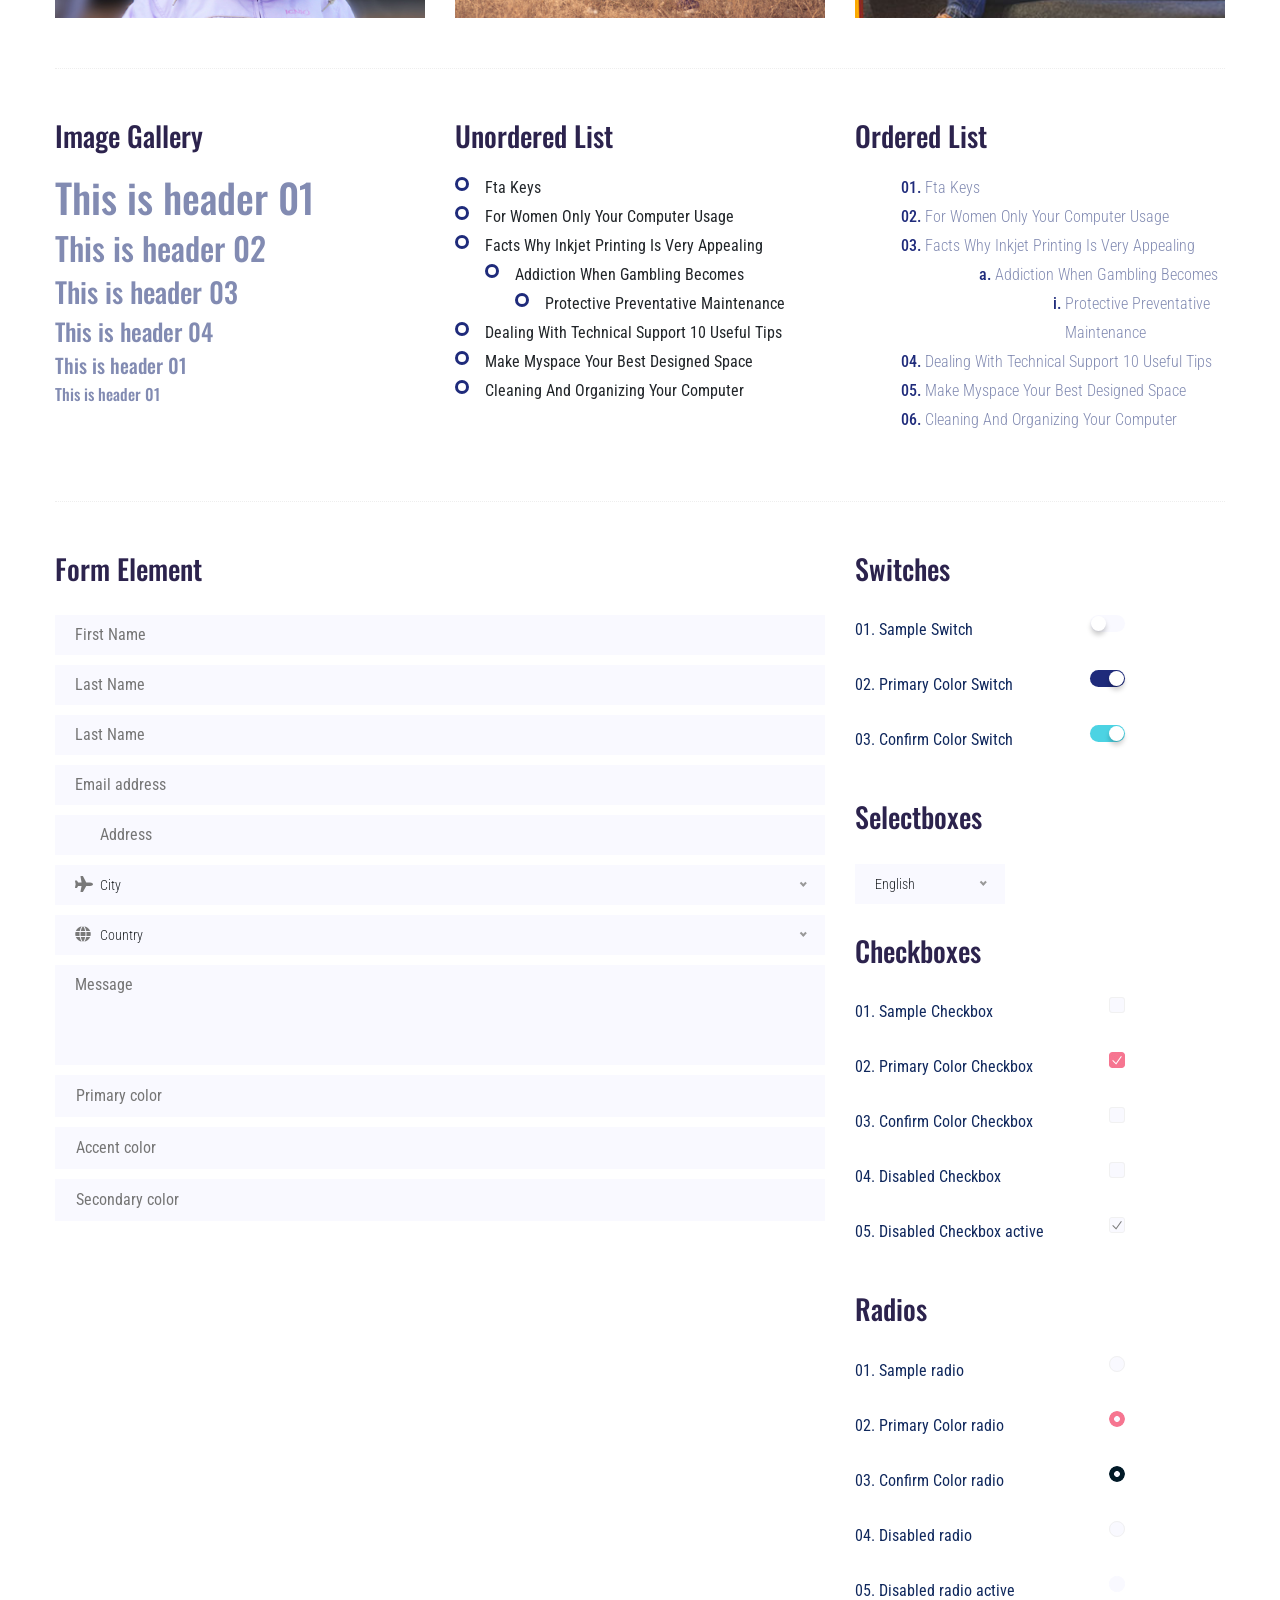
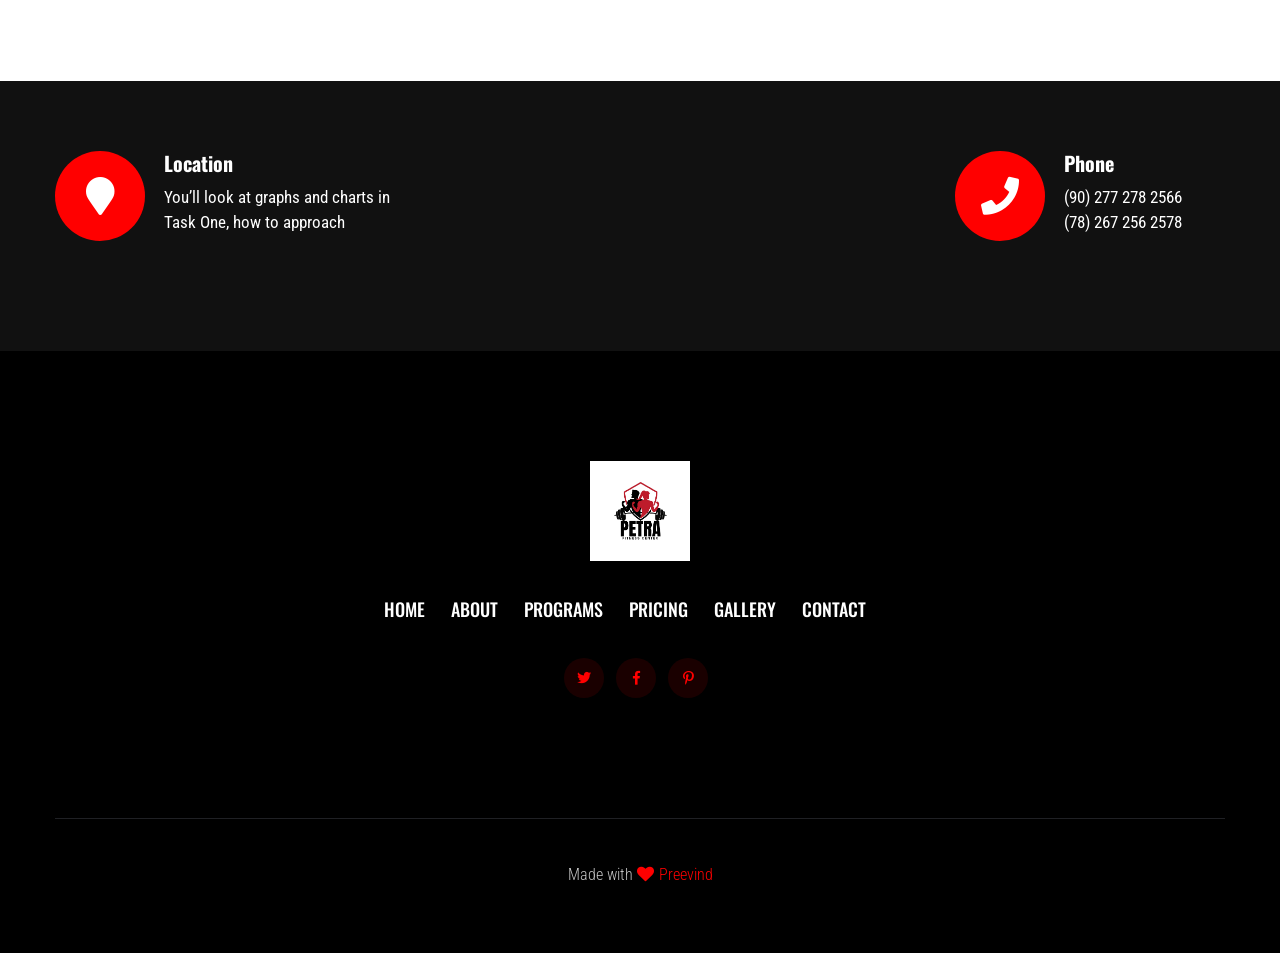
<file: elements.html>
<!doctype html>
<html class="no-js" lang="zxx">
<head>
	<meta charset="utf-8">
	<meta http-equiv="x-ua-compatible" content="ie=edge">
	<title>Gym trainer | Template </title>
	<meta name="description" content="">
	<meta name="viewport" content="width=device-width, initial-scale=1">
	<link rel="shortcut icon" type="image/x-icon" href="assets/img/favicon.ico">

	<!-- CSS here -->
	<link rel="stylesheet" href="assets/css/bootstrap.min.css">
	<link rel="stylesheet" href="assets/css/owl.carousel.min.css">
	<link rel="stylesheet" href="assets/css/slicknav.css">
	<link rel="stylesheet" href="assets/css/animate.min.css">
	<link rel="stylesheet" href="assets/css/magnific-popup.css">
	<link rel="stylesheet" href="assets/css/fontawesome-all.min.css">
	<link rel="stylesheet" href="assets/css/themify-icons.css">
	<link rel="stylesheet" href="assets/css/slick.css">
	<link rel="stylesheet" href="assets/css/nice-select.css">
	<link rel="stylesheet" href="assets/css/style.css">
</head>
<body>
	<!--? Preloader Start -->
	<div id="preloader-active">
		<div class="preloader d-flex align-items-center justify-content-center">
			<div class="preloader-inner position-relative">
				<div class="preloader-circle"></div>
				<div class="preloader-img pere-text">
					<img src="assets/img/logo/Black and White Modern Fitness Club.jpg" alt="" style="max-height: 100px; width: auto;">
				</div>
			</div>
		</div>
	</div>
	<!-- Preloader Start -->
	<header>
		<!-- Header Start -->
		<div class="header-area header-transparent">
			<div class="main-header header-sticky">
				<div class="container-fluid">
					<div class="menu-wrapper d-flex align-items-center justify-content-between">
						<!-- Logo -->
						<div class="logo">
							<a href="index.html"><img src="assets/img/logo/Black and White Modern Fitness Club.jpg" alt="" style="max-height: 100px; width: auto;"></a>
						</div>
						<!-- Main-menu -->
						<div class="main-menu f-right d-none d-lg-block">
							<nav>
								<ul id="navigation">
									<li><a href="index.html">Home</a></li>
									<li><a href="about.html">About</a></li>
									<li><a href="courses.html">Programs</a></li>
									<li><a href="pricing.html">Pricing</a></li>
									<li><a href="gallery.html">Gallery</a></li>
									<li><a href="contact.html">Contact</a></li>
								</ul>
							</nav>
						</div>          
						<!-- Header-btn -->
						<div class="header-btns d-none d-lg-block f-right">
							<a href="contact.html" class="btn">Contact me</a>
						</div>
						<!-- Mobile Menu -->
						<div class="col-12">
							<div class="mobile_menu d-block d-lg-none"></div>
						</div>
					</div>
				</div>
			</div>
		</div>
		<!-- Header End -->
	</header>
	<main>
		<!--? Hero Start -->
		<div class="slider-area2">
			<div class="slider-height2 d-flex align-items-center">
				<div class="container">
					<div class="row">
						<div class="col-xl-12">
							<div class="hero-cap hero-cap2 pt-70">
								<h2>Elements</h2>
							</div>
						</div>
					</div>
				</div>
			</div>
		</div>
		<!-- Hero End -->
		<!--? Start Sample Area -->
		<section class="sample-text-area">
			<div class="container box_1170">
				<h3 class="text-heading">Text Sample</h3>
				<p class="sample-text">
					Every avid independent filmmaker has <b>Bold</b> about making that <i>Italic</i> interest documentary,
					or short
					film to show off their creative prowess. Many have great ideas and want to “wow”
					the<sup>Superscript</sup> scene,
					or video renters with their big project. But once you have the<sub>Subscript</sub> “in the can” (no easy
					feat), how
					do you move from a <del>Strike</del> through of master DVDs with the <u>“Underline”</u> marked
					hand-written title
					inside a secondhand CD case, to a pile of cardboard boxes full of shiny new, retail-ready DVDs, with UPC
					barcodes
					and polywrap sitting on your doorstep? You need to create eye-popping artwork and have your project
					replicated.
					Using a reputable full service DVD Replication company like PacificDisc, Inc. to partner with is
					certainly a
					helpful option to ensure a professional end result, but to help with your DVD replication project, here
					are 4 easy
					steps to follow for good DVD replication results:
					
				</p>
			</div>
		</section>
		<!-- End Sample Area -->
		<!--? Start Button -->
		<section class="button-area">
			<div class="container box_1170 border-top-generic">
				<h3 class="text-heading">Sample Buttons</h3>
				<div class="button-group-area">
					<a href="#" class="genric-btn default">Default</a>
					<a href="#" class="genric-btn primary">Primary</a>
					<a href="#" class="genric-btn success">Success</a>
					<a href="#" class="genric-btn info">Info</a>
					<a href="#" class="genric-btn warning">Warning</a>
					<a href="#" class="genric-btn danger">Danger</a>
					<a href="#" class="genric-btn link">Link</a>
					<a href="#" class="genric-btn disable">Disable</a>
				</div>
				<div class="button-group-area mt-10">
					<a href="#" class="genric-btn default-border">Default</a>
					<a href="#" class="genric-btn primary-border">Primary</a>
					<a href="#" class="genric-btn success-border">Success</a>
					<a href="#" class="genric-btn info-border">Info</a>
					<a href="#" class="genric-btn warning-border">Warning</a>
					<a href="#" class="genric-btn danger-border">Danger</a>
					<a href="#" class="genric-btn link-border">Link</a>
					<a href="#" class="genric-btn disable">Disable</a>
				</div>
				<div class="button-group-area mt-40">
					<a href="#" class="genric-btn default radius">Default</a>
					<a href="#" class="genric-btn primary radius">Primary</a>
					<a href="#" class="genric-btn success radius">Success</a>
					<a href="#" class="genric-btn info radius">Info</a>
					<a href="#" class="genric-btn warning radius">Warning</a>
					<a href="#" class="genric-btn danger radius">Danger</a>
					<a href="#" class="genric-btn link radius">Link</a>
					<a href="#" class="genric-btn disable radius">Disable</a>
				</div>
				<div class="button-group-area mt-10">
					<a href="#" class="genric-btn default-border radius">Default</a>
					<a href="#" class="genric-btn primary-border radius">Primary</a>
					<a href="#" class="genric-btn success-border radius">Success</a>
					<a href="#" class="genric-btn info-border radius">Info</a>
					<a href="#" class="genric-btn warning-border radius">Warning</a>
					<a href="#" class="genric-btn danger-border radius">Danger</a>
					<a href="#" class="genric-btn link-border radius">Link</a>
					<a href="#" class="genric-btn disable radius">Disable</a>
				</div>
				<div class="button-group-area mt-40">
					<a href="#" class="genric-btn default circle">Default</a>
					<a href="#" class="genric-btn primary circle">Primary</a>
					<a href="#" class="genric-btn success circle">Success</a>
					<a href="#" class="genric-btn info circle">Info</a>
					<a href="#" class="genric-btn warning circle">Warning</a>
					<a href="#" class="genric-btn danger circle">Danger</a>
					<a href="#" class="genric-btn link circle">Link</a>
					<a href="#" class="genric-btn disable circle">Disable</a>
				</div>
				<div class="button-group-area mt-10">
					<a href="#" class="genric-btn default-border circle">Default</a>
					<a href="#" class="genric-btn primary-border circle">Primary</a>
					<a href="#" class="genric-btn success-border circle">Success</a>
					<a href="#" class="genric-btn info-border circle">Info</a>
					<a href="#" class="genric-btn warning-border circle">Warning</a>
					<a href="#" class="genric-btn danger-border circle">Danger</a>
					<a href="#" class="genric-btn link-border circle">Link</a>
					<a href="#" class="genric-btn disable circle">Disable</a>
				</div>
				<div class="button-group-area mt-40">
					<a href="#" class="genric-btn default circle arrow">Default<span class="lnr lnr-arrow-right"></span></a>
					<a href="#" class="genric-btn primary circle arrow">Primary<span class="lnr lnr-arrow-right"></span></a>
					<a href="#" class="genric-btn success circle arrow">Success<span class="lnr lnr-arrow-right"></span></a>
					<a href="#" class="genric-btn info circle arrow">Info<span class="lnr lnr-arrow-right"></span></a>
					<a href="#" class="genric-btn warning circle arrow">Warning<span class="lnr lnr-arrow-right"></span></a>
					<a href="#" class="genric-btn danger circle arrow">Danger<span class="lnr lnr-arrow-right"></span></a>
				</div>
				<div class="button-group-area mt-10">
					<a href="#" class="genric-btn default-border circle arrow">Default<span
						class="lnr lnr-arrow-right"></span></a>
						<a href="#" class="genric-btn primary-border circle arrow">Primary<span
							class="lnr lnr-arrow-right"></span></a>
							<a href="#" class="genric-btn success-border circle arrow">Success<span
								class="lnr lnr-arrow-right"></span></a>
								<a href="#" class="genric-btn info-border circle arrow">Info<span
									class="lnr lnr-arrow-right"></span></a>
									<a href="#" class="genric-btn warning-border circle arrow">Warning<span
										class="lnr lnr-arrow-right"></span></a>
										<a href="#" class="genric-btn danger-border circle arrow">Danger<span
											class="lnr lnr-arrow-right"></span></a>
										</div>
										<div class="button-group-area mt-40">
											<a href="#" class="genric-btn primary e-large">Extra Large</a>
											<a href="#" class="genric-btn success large">Large</a>
											<a href="#" class="genric-btn primary">Default</a>
											<a href="#" class="genric-btn success medium">Medium</a>
											<a href="#" class="genric-btn primary small">Small</a>
										</div>
										<div class="button-group-area mt-10">
											<a href="#" class="genric-btn primary-border e-large">Extra Large</a>
											<a href="#" class="genric-btn success-border large">Large</a>
											<a href="#" class="genric-btn primary-border">Default</a>
											<a href="#" class="genric-btn success-border medium">Medium</a>
											<a href="#" class="genric-btn primary-border small">Small</a>
										</div>
									</div>
								</section>
								<!-- End Button -->
								<!--? Start Align Area -->
								<div class="whole-wrap">
									<div class="container box_1170">
										<div class="section-top-border">
											<h3 class="mb-30">Left Aligned</h3>
											<div class="row">
												<div class="col-md-3">
													<img src="assets/img/elements/d.jpg" alt="" class="img-fluid">
												</div>
												<div class="col-md-9 mt-sm-20">
													<p>Recently, the US Federal government banned online casinos from operating in America by making
														it illegal to
														transfer money to them through any US bank or payment system. As a result of this law, most
														of the popular
														online casino networks such as Party Gaming and PlayTech left the United States. Overnight,
														online casino
														players found themselves being chased by the Federal government. But, after a fortnight, the
														online casino
														industry came up with a solution and new online casinos started taking root. These began to
														operate under a
														different business umbrella, and by doing that, rendered the transfer of money to and from
														them legal. A major
														part of this was enlisting electronic banking systems that would accept this new
														clarification and start doing
														business with me. Listed in this article are the electronic banking systems that accept
														players from the United
													States that wish to play in online casinos.</p>
												</div>
											</div>
										</div>
										<div class="section-top-border text-right">
											<h3 class="mb-30">Right Aligned</h3>
											<div class="row">
												<div class="col-md-9">
													<p class="text-right">Over time, even the most sophisticated, memory packed computer can begin
														to run slow if we
														don’t do something to prevent it. The reason why has less to do with how computers are made
														and how they age and
														more to do with the way we use them. You see, all of the daily tasks that we do on our PC
														from running programs
														to downloading and deleting software can make our computer sluggish. To keep this from
														happening, you need to
														understand the reasons why your PC is getting slower and do something to keep your PC
														running at its best. You
													can do this through regular maintenance and PC performance optimization programs</p>
													<p class="text-right">Before we discuss all of the things that could be affecting your PC’s
														performance, let’s
													talk a little about what symptoms</p>
												</div>
												<div class="col-md-3">
													<img src="assets/img/elements/d.jpg" alt="" class="img-fluid">
												</div>
											</div>
										</div>
										<div class="section-top-border">
											<h3 class="mb-30">Definition</h3>
											<div class="row">
												<div class="col-md-4">
													<div class="single-defination">
														<h4 class="mb-20">Definition 01</h4>
														<p>Recently, the US Federal government banned online casinos from operating in America by
															making it illegal to
															transfer money to them through any US bank or payment system. As a result of this law,
															most of the popular
														online casino networks</p>
													</div>
												</div>
												<div class="col-md-4">
													<div class="single-defination">
														<h4 class="mb-20">Definition 02</h4>
														<p>Recently, the US Federal government banned online casinos from operating in America by
															making it illegal to
															transfer money to them through any US bank or payment system. As a result of this law,
															most of the popular
														online casino networks</p>
													</div>
												</div>
												<div class="col-md-4">
													<div class="single-defination">
														<h4 class="mb-20">Definition 03</h4>
														<p>Recently, the US Federal government banned online casinos from operating in America by
															making it illegal to
															transfer money to them through any US bank or payment system. As a result of this law,
															most of the popular
														online casino networks</p>
													</div>
												</div>
											</div>
										</div>
										<div class="section-top-border">
											<h3 class="mb-30">Block Quotes</h3>
											<div class="row">
												<div class="col-lg-12">
													<blockquote class="generic-blockquote">
														“Recently, the US Federal government banned online casinos from operating in America by
														making it illegal to
														transfer money to them through any US bank or payment system. As a result of this law, most
														of the popular
														online casino networks such as Party Gaming and PlayTech left the United States. Overnight,
														online casino
														players found themselves being chased by the Federal government. But, after a fortnight, the
														online casino
														industry came up with a solution and new online casinos started taking root. These began to
														operate under a
														different business umbrella, and by doing that, rendered the transfer of money to and from
														them legal. A major
														part of this was enlisting electronic banking systems that would accept this new
														clarification and start doing
														business with me. Listed in this article are the electronic banking”
													</blockquote>
												</div>
											</div>
										</div>
										<div class="section-top-border">
											<h3 class="mb-30">Table</h3>
											<div class="progress-table-wrap">
												<div class="progress-table">
													<div class="table-head">
														<div class="serial">#</div>
														<div class="country">Countries</div>
														<div class="visit">Visits</div>
														<div class="percentage">Percentages</div>
													</div>
													<div class="table-row">
														<div class="serial">01</div>
														<div class="country"> <img src="assets/img/elements/f1.jpg" alt="flag">Canada</div>
														<div class="visit">645032</div>
														<div class="percentage">
															<div class="progress">
																<div class="progress-bar color-1" role="progressbar" style="width: 80%"
																aria-valuenow="80" aria-valuemin="0" aria-valuemax="100"></div>
															</div>
														</div>
													</div>
													<div class="table-row">
														<div class="serial">02</div>
														<div class="country"> <img src="assets/img/elements/f2.jpg" alt="flag">Canada</div>
														<div class="visit">645032</div>
														<div class="percentage">
															<div class="progress">
																<div class="progress-bar color-2" role="progressbar" style="width: 30%"
																aria-valuenow="30" aria-valuemin="0" aria-valuemax="100"></div>
															</div>
														</div>
													</div>
													<div class="table-row">
														<div class="serial">03</div>
														<div class="country"> <img src="assets/img/elements/f3.jpg" alt="flag">Canada</div>
														<div class="visit">645032</div>
														<div class="percentage">
															<div class="progress">
																<div class="progress-bar color-3" role="progressbar" style="width: 55%"
																aria-valuenow="55" aria-valuemin="0" aria-valuemax="100"></div>
															</div>
														</div>
													</div>
													<div class="table-row">
														<div class="serial">04</div>
														<div class="country"> <img src="assets/img/elements/f4.jpg" alt="flag">Canada</div>
														<div class="visit">645032</div>
														<div class="percentage">
															<div class="progress">
																<div class="progress-bar color-4" role="progressbar" style="width: 60%"
																aria-valuenow="60" aria-valuemin="0" aria-valuemax="100"></div>
															</div>
														</div>
													</div>
													<div class="table-row">
														<div class="serial">05</div>
														<div class="country"> <img src="assets/img/elements/f5.jpg" alt="flag">Canada</div>
														<div class="visit">645032</div>
														<div class="percentage">
															<div class="progress">
																<div class="progress-bar color-5" role="progressbar" style="width: 40%"
																aria-valuenow="40" aria-valuemin="0" aria-valuemax="100"></div>
															</div>
														</div>
													</div>
													<div class="table-row">
														<div class="serial">06</div>
														<div class="country"> <img src="assets/img/elements/f6.jpg" alt="flag">Canada</div>
														<div class="visit">645032</div>
														<div class="percentage">
															<div class="progress">
																<div class="progress-bar color-6" role="progressbar" style="width: 70%"
																aria-valuenow="70" aria-valuemin="0" aria-valuemax="100"></div>
															</div>
														</div>
													</div>
													<div class="table-row">
														<div class="serial">07</div>
														<div class="country"> <img src="assets/img/elements/f7.jpg" alt="flag">Canada</div>
														<div class="visit">645032</div>
														<div class="percentage">
															<div class="progress">
																<div class="progress-bar color-7" role="progressbar" style="width: 30%"
																aria-valuenow="30" aria-valuemin="0" aria-valuemax="100"></div>
															</div>
														</div>
													</div>
													<div class="table-row">
														<div class="serial">08</div>
														<div class="country"> <img src="assets/img/elements/f8.jpg" alt="flag">Canada</div>
														<div class="visit">645032</div>
														<div class="percentage">
															<div class="progress">
																<div class="progress-bar color-8" role="progressbar" style="width: 60%"
																aria-valuenow="60" aria-valuemin="0" aria-valuemax="100"></div>
															</div>
														</div>
													</div>
												</div>
											</div>
										</div>
										<div class="section-top-border">
											<h3>Image Gallery</h3>
											<div class="row gallery-item">
												<div class="col-md-4">
													<a href="assets/img/elements/g1.jpg" class="img-pop-up">
														<div class="single-gallery-image" style="background: url(assets/img/elements/g1.jpg);"></div>
													</a>
												</div>
												<div class="col-md-4">
													<a href="assets/img/elements/g2.jpg" class="img-pop-up">
														<div class="single-gallery-image" style="background: url(assets/img/elements/g2.jpg);"></div>
													</a>
												</div>
												<div class="col-md-4">
													<a href="assets/img/elements/g3.jpg" class="img-pop-up">
														<div class="single-gallery-image" style="background: url(assets/img/elements/g3.jpg);"></div>
													</a>
												</div>
												<div class="col-md-6">
													<a href="assets/img/elements/g4.jpg" class="img-pop-up">
														<div class="single-gallery-image" style="background: url(assets/img/elements/g4.jpg);"></div>
													</a>
												</div>
												<div class="col-md-6">
													<a href="assets/img/elements/g5.jpg" class="img-pop-up">
														<div class="single-gallery-image" style="background: url(assets/img/elements/g5.jpg);"></div>
													</a>
												</div>
												<div class="col-md-4">
													<a href="assets/img/elements/g6.jpg" class="img-pop-up">
														<div class="single-gallery-image" style="background: url(assets/img/elements/g6.jpg);"></div>
													</a>
												</div>
												<div class="col-md-4">
													<a href="assets/img/elements/g7.jpg" class="img-pop-up">
														<div class="single-gallery-image" style="background: url(assets/img/elements/g7.jpg);"></div>
													</a>
												</div>
												<div class="col-md-4">
													<a href="assets/img/elements/g8.jpg" class="img-pop-up">
														<div class="single-gallery-image" style="background: url(assets/img/elements/g8.jpg);"></div>
													</a>
												</div>
											</div>
										</div>
										<div class="section-top-border">
											<div class="row">
												<div class="col-md-4">
													<h3 class="mb-20">Image Gallery</h3>
													<div class="typography">
														<h1>This is header 01</h1>
														<h2>This is header 02</h2>
														<h3>This is header 03</h3>
														<h4>This is header 04</h4>
														<h5>This is header 01</h5>
														<h6>This is header 01</h6>
													</div>
												</div>
												<div class="col-md-4 mt-sm-30">
													<h3 class="mb-20">Unordered List</h3>
													<div class="">
														<ul class="unordered-list">
															<li>Fta Keys</li>
															<li>For Women Only Your Computer Usage</li>
															<li>Facts Why Inkjet Printing Is Very Appealing
																<ul>
																	<li>Addiction When Gambling Becomes
																		<ul>
																			<li>Protective Preventative Maintenance</li>
																		</ul>
																	</li>
																</ul>
															</li>
															<li>Dealing With Technical Support 10 Useful Tips</li>
															<li>Make Myspace Your Best Designed Space</li>
															<li>Cleaning And Organizing Your Computer</li>
														</ul>
													</div>
												</div>
												<div class="col-md-4 mt-sm-30">
													<h3 class="mb-20">Ordered List</h3>
													<div class="">
														<ol class="ordered-list">
															<li><span>Fta Keys</span></li>
															<li><span>For Women Only Your Computer Usage</span></li>
															<li><span>Facts Why Inkjet Printing Is Very Appealing</span>
																<ol class="ordered-list-alpha">
																	<li><span>Addiction When Gambling Becomes</span>
																		<ol class="ordered-list-roman">
																			<li><span>Protective Preventative Maintenance</span></li>
																		</ol>
																	</li>
																</ol>
															</li>
															<li><span>Dealing With Technical Support 10 Useful Tips</span></li>
															<li><span>Make Myspace Your Best Designed Space</span></li>
															<li><span>Cleaning And Organizing Your Computer</span></li>
														</ol>
													</div>
												</div>
											</div>
										</div>
										<div class="section-top-border">
											<div class="row">
												<div class="col-lg-8 col-md-8">
													<h3 class="mb-30">Form Element</h3>
													<form action="#">
														<div class="mt-10">
															<input type="text" name="first_name" placeholder="First Name"
															onfocus="this.placeholder = ''" onblur="this.placeholder = 'First Name'" required
															class="single-input">
														</div>
														<div class="mt-10">
															<input type="text" name="last_name" placeholder="Last Name"
															onfocus="this.placeholder = ''" onblur="this.placeholder = 'Last Name'" required
															class="single-input">
														</div>
														<div class="mt-10">
															<input type="text" name="last_name" placeholder="Last Name"
															onfocus="this.placeholder = ''" onblur="this.placeholder = 'Last Name'" required
															class="single-input">
														</div>
														<div class="mt-10">
															<input type="email" name="EMAIL" placeholder="Email address"
															onfocus="this.placeholder = ''" onblur="this.placeholder = 'Email address'" required
															class="single-input">
														</div>
														<div class="input-group-icon mt-10">
															<div class="icon"><i class="fa fa-thumb-tack" aria-hidden="true"></i></div>
															<input type="text" name="address" placeholder="Address" onfocus="this.placeholder = ''"
															onblur="this.placeholder = 'Address'" required class="single-input">
														</div>
														<div class="input-group-icon mt-10">
															<div class="icon"><i class="fa fa-plane" aria-hidden="true"></i></div>
															<div class="form-select" id="default-select"">
																<select>
																	<option value=" 1">City</option>
																	<option value="1">Dhaka</option>
																	<option value="1">Dilli</option>
																	<option value="1">Newyork</option>
																	<option value="1">Islamabad</option>
																</select>
															</div>
														</div>
														<div class="input-group-icon mt-10">
															<div class="icon"><i class="fa fa-globe" aria-hidden="true"></i></div>
															<div class="form-select" id="default-select"">
																<select>
																	<option value=" 1">Country</option>
																	<option value="1">Bangladesh</option>
																	<option value="1">India</option>
																	<option value="1">England</option>
																	<option value="1">Srilanka</option>
																</select>
															</div>
														</div>
														
														<div class="mt-10">
															<textarea class="single-textarea" placeholder="Message" onfocus="this.placeholder = ''"
															onblur="this.placeholder = 'Message'" required></textarea>
														</div>
														<div class="mt-10">
															<input type="text" name="first_name" placeholder="Primary color"
															onfocus="this.placeholder = ''" onblur="this.placeholder = 'Primary color'" required
															class="single-input-primary">
														</div>
														<div class="mt-10">
															<input type="text" name="first_name" placeholder="Accent color"
															onfocus="this.placeholder = ''" onblur="this.placeholder = 'Accent color'" required
															class="single-input-accent">
														</div>
														<div class="mt-10">
															<input type="text" name="first_name" placeholder="Secondary color"
															onfocus="this.placeholder = ''" onblur="this.placeholder = 'Secondary color'"
															required class="single-input-secondary">
														</div>
													</form>
												</div>
												<div class="col-lg-3 col-md-4 mt-sm-30">
													<div class="single-element-widget">
														<h3 class="mb-30">Switches</h3>
														<div class="switch-wrap d-flex justify-content-between">
															<p>01. Sample Switch</p>
															<div class="primary-switch">
																<input type="checkbox" id="default-switch">
																<label for="default-switch"></label>
															</div>
														</div>
														<div class="switch-wrap d-flex justify-content-between">
															<p>02. Primary Color Switch</p>
															<div class="primary-switch">
																<input type="checkbox" id="primary-switch" checked>
																<label for="primary-switch"></label>
															</div>
														</div>
														<div class="switch-wrap d-flex justify-content-between">
															<p>03. Confirm Color Switch</p>
															<div class="confirm-switch">
																<input type="checkbox" id="confirm-switch" checked>
																<label for="confirm-switch"></label>
															</div>
														</div>
													</div>
													<div class="single-element-widget mt-30">
														<h3 class="mb-30">Selectboxes</h3>
														<div class="default-select" id="default-select"">
															<select>
																<option value=" 1">English</option>
																<option value="1">Spanish</option>
																<option value="1">Arabic</option>
																<option value="1">Portuguise</option>
																<option value="1">Bengali</option>
															</select>
														</div>
													</div>
													<div class="single-element-widget mt-30">
														<h3 class="mb-30">Checkboxes</h3>
														<div class="switch-wrap d-flex justify-content-between">
															<p>01. Sample Checkbox</p>
															<div class="primary-checkbox">
																<input type="checkbox" id="default-checkbox">
																<label for="default-checkbox"></label>
															</div>
														</div>
														<div class="switch-wrap d-flex justify-content-between">
															<p>02. Primary Color Checkbox</p>
															<div class="primary-checkbox">
																<input type="checkbox" id="primary-checkbox" checked>
																<label for="primary-checkbox"></label>
															</div>
														</div>
														<div class="switch-wrap d-flex justify-content-between">
															<p>03. Confirm Color Checkbox</p>
															<div class="confirm-checkbox">
																<input type="checkbox" id="confirm-checkbox">
																<label for="confirm-checkbox"></label>
															</div>
														</div>
														<div class="switch-wrap d-flex justify-content-between">
															<p>04. Disabled Checkbox</p>
															<div class="disabled-checkbox">
																<input type="checkbox" id="disabled-checkbox" disabled>
																<label for="disabled-checkbox"></label>
															</div>
														</div>
														<div class="switch-wrap d-flex justify-content-between">
															<p>05. Disabled Checkbox active</p>
															<div class="disabled-checkbox">
																<input type="checkbox" id="disabled-checkbox-active" checked disabled>
																<label for="disabled-checkbox-active"></label>
															</div>
														</div>
													</div>
													<div class="single-element-widget mt-30">
														<h3 class="mb-30">Radios</h3>
														<div class="switch-wrap d-flex justify-content-between">
															<p>01. Sample radio</p>
															<div class="primary-radio">
																<input type="checkbox" id="default-radio">
																<label for="default-radio"></label>
															</div>
														</div>
														<div class="switch-wrap d-flex justify-content-between">
															<p>02. Primary Color radio</p>
															<div class="primary-radio">
																<input type="checkbox" id="primary-radio" checked>
																<label for="primary-radio"></label>
															</div>
														</div>
														<div class="switch-wrap d-flex justify-content-between">
															<p>03. Confirm Color radio</p>
															<div class="confirm-radio">
																<input type="checkbox" id="confirm-radio" checked>
																<label for="confirm-radio"></label>
															</div>
														</div>
														<div class="switch-wrap d-flex justify-content-between">
															<p>04. Disabled radio</p>
															<div class="disabled-radio">
																<input type="checkbox" id="disabled-radio" disabled>
																<label for="disabled-radio"></label>
															</div>
														</div>
														<div class="switch-wrap d-flex justify-content-between">
															<p>05. Disabled radio active</p>
															<div class="disabled-radio">
																<input type="checkbox" id="disabled-radio-active" checked disabled>
																<label for="disabled-radio-active"></label>
															</div>
														</div>
													</div>
												</div>
											</div>
										</div>
									</div>
								</div>
								<!-- End Align Area -->
								<!-- ? services-area -->
								<section class="services-area">
									<div class="container">
										<div class="row justify-content-between">
											<div class="col-xl-4 col-lg-4 col-md-6 col-sm-8">
												<div class="single-services mb-40">
													<div class="features-icon">
														<i class="fa fa-map-marker" aria-hidden="true"></i>
													</div>
													<div class="features-caption">
														<h3>Location</h3>
														<p>You’ll look at graphs and charts in Task One, how to approach </p>
													</div>
												</div>
											</div>
											<div class="col-xl-3 col-lg-4 col-md-6 col-sm-8">
												<div class="single-services mb-40">
													<div class="features-icon">
														<i class="fa fa-phone" aria-hidden="true"></i>
													</div>
													<div class="features-caption">
														<h3>Phone</h3>
														<p>(90) 277 278 2566</p>
														<p>  (78) 267 256 2578</p>
													</div>
												</div>
											</div>
										</div>
									</div>
								</section>
							</main>
							<footer>
								<!--? Footer Start-->
								<div class="footer-area black-bg">
									<div class="container">
										<div class="footer-top footer-padding">
											<!-- Footer Menu -->
											<div class="row">
												<div class="col-xl-12">
													<div class="single-footer-caption mb-50 text-center">
														<!-- logo -->
														<div class="footer-logo wow fadeInUp" data-wow-duration="1s" data-wow-delay=".2s">
															<a href="index.html"><img src="assets/img/logo/Black and White Modern Fitness Club.jpg" alt="" style="max-height: 100px; width: auto;"></a>
														</div>
														<!-- Menu -->
														<!-- Header Start -->
														<div class="header-area main-header2 wow fadeInUp" data-wow-duration="2s" data-wow-delay=".4s">
															<div class="main-header main-header2">
																<div class="menu-wrapper menu-wrapper2">
																	<!-- Main-menu -->
																	<div class="main-menu main-menu2 text-center">
																		<nav>
																			<ul>
																				<li><a href="index.html">Home</a></li>
																				<li><a href="about.html">About</a></li>
																				<li><a href="courses.html">Programs</a></li>
																				<li><a href="pricing.html">Pricing</a></li>
																				<li><a href="gallery.html">Gallery</a></li>
																				<li><a href="contact.html">Contact</a></li>
																			</ul>
																		</nav>
																	</div>   
																</div>
															</div>
														</div>
														<!-- Header End -->
														<!-- social -->
														<div class="footer-social mt-30 wow fadeInUp" data-wow-duration="3s" data-wow-delay=".8s">
															<a href="#"><i class="fab fa-twitter"></i></a>
															<a href="https://bit.ly/sai4ull"><i class="fab fa-facebook-f"></i></a>
															<a href="#"><i class="fab fa-pinterest-p"></i></a>
														</div>
													</div>
												</div>
											</div>
										</div>
										<!-- Footer Bottom -->
										<div class="footer-bottom">
											<div class="row d-flex align-items-center">
												<div class="col-lg-12">
													<div class="footer-copy-right text-center">
														<p>Made with <i class="fa fa-heart" aria-hidden="true"></i> <a href="https://www.linkedin.com/in/aravind-g-frontend/" target="_blank">Preevind</a></p>
														</div>
													</div>
												</div>
											</div>
										</div>
									</div>
									<!-- Footer End-->
								</footer>
								<!-- Scroll Up -->
								<div id="back-top" >
									<a title="Go to Top" href="#"> <i class="fas fa-level-up-alt"></i></a>
								</div>

								<!-- JS here -->

								<script src="./assets/js/vendor/modernizr-3.5.0.min.js"></script>
								<!-- Jquery, Popper, Bootstrap -->
								<script src="./assets/js/vendor/jquery-1.12.4.min.js"></script>
								<script src="./assets/js/popper.min.js"></script>
								<script src="./assets/js/bootstrap.min.js"></script>
								<!-- Jquery Mobile Menu -->
								<script src="./assets/js/jquery.slicknav.min.js"></script>

								<!-- Jquery Slick , Owl-Carousel Plugins -->
								<script src="./assets/js/owl.carousel.min.js"></script>
								<script src="./assets/js/slick.min.js"></script>
								<!-- One Page, Animated-HeadLin -->
								<script src="./assets/js/wow.min.js"></script>
								<script src="./assets/js/animated.headline.js"></script>
								<script src="./assets/js/jquery.magnific-popup.js"></script>
								
								<!-- Nice-select, sticky -->
								<script src="./assets/js/jquery.nice-select.min.js"></script>
								<script src="./assets/js/jquery.sticky.js"></script>
								
								<!-- contact js -->
								<script src="./assets/js/contact.js"></script>
								<script src="./assets/js/jquery.form.js"></script>
								<script src="./assets/js/jquery.validate.min.js"></script>
								<script src="./assets/js/mail-script.js"></script>
								<script src="./assets/js/jquery.ajaxchimp.min.js"></script>
								
								<!-- Jquery Plugins, main Jquery -->	
								<script src="./assets/js/plugins.js"></script>
								<script src="./assets/js/main.js"></script>
								
							</body>
							</html>
</file>
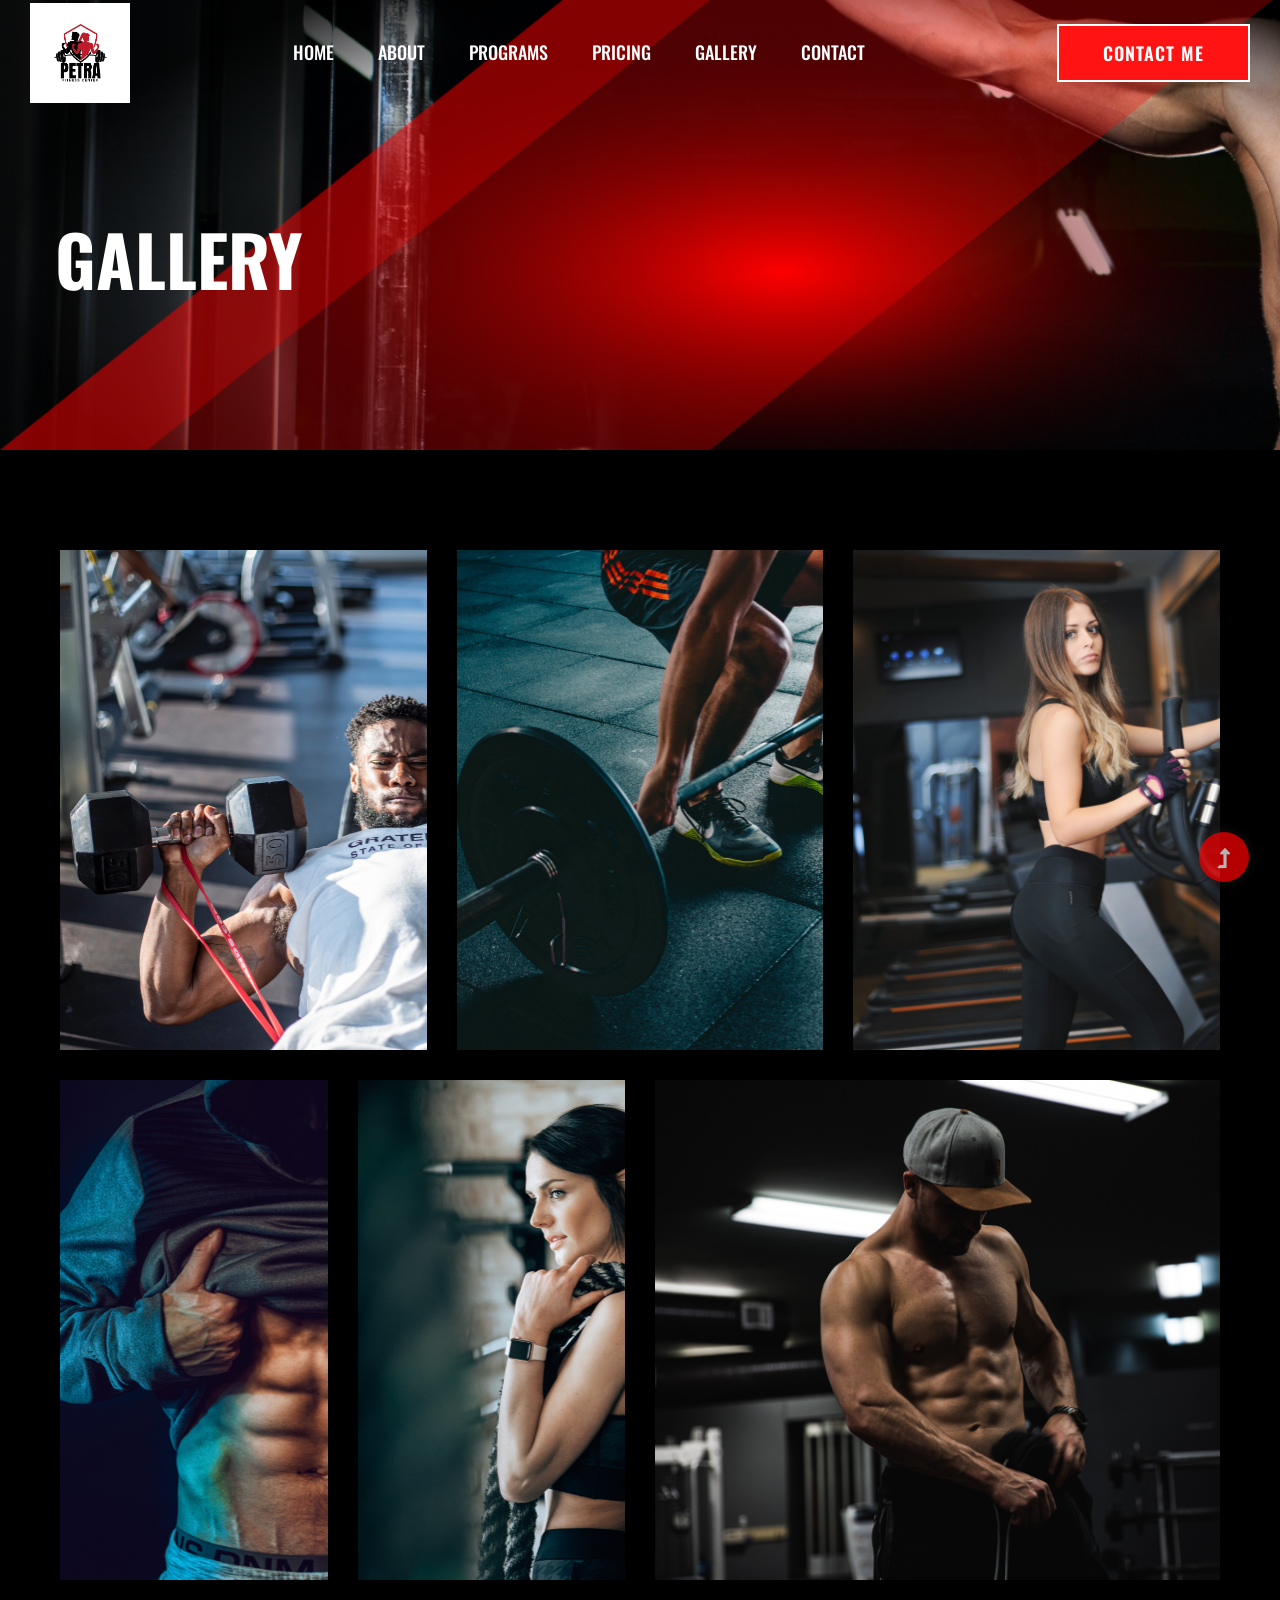
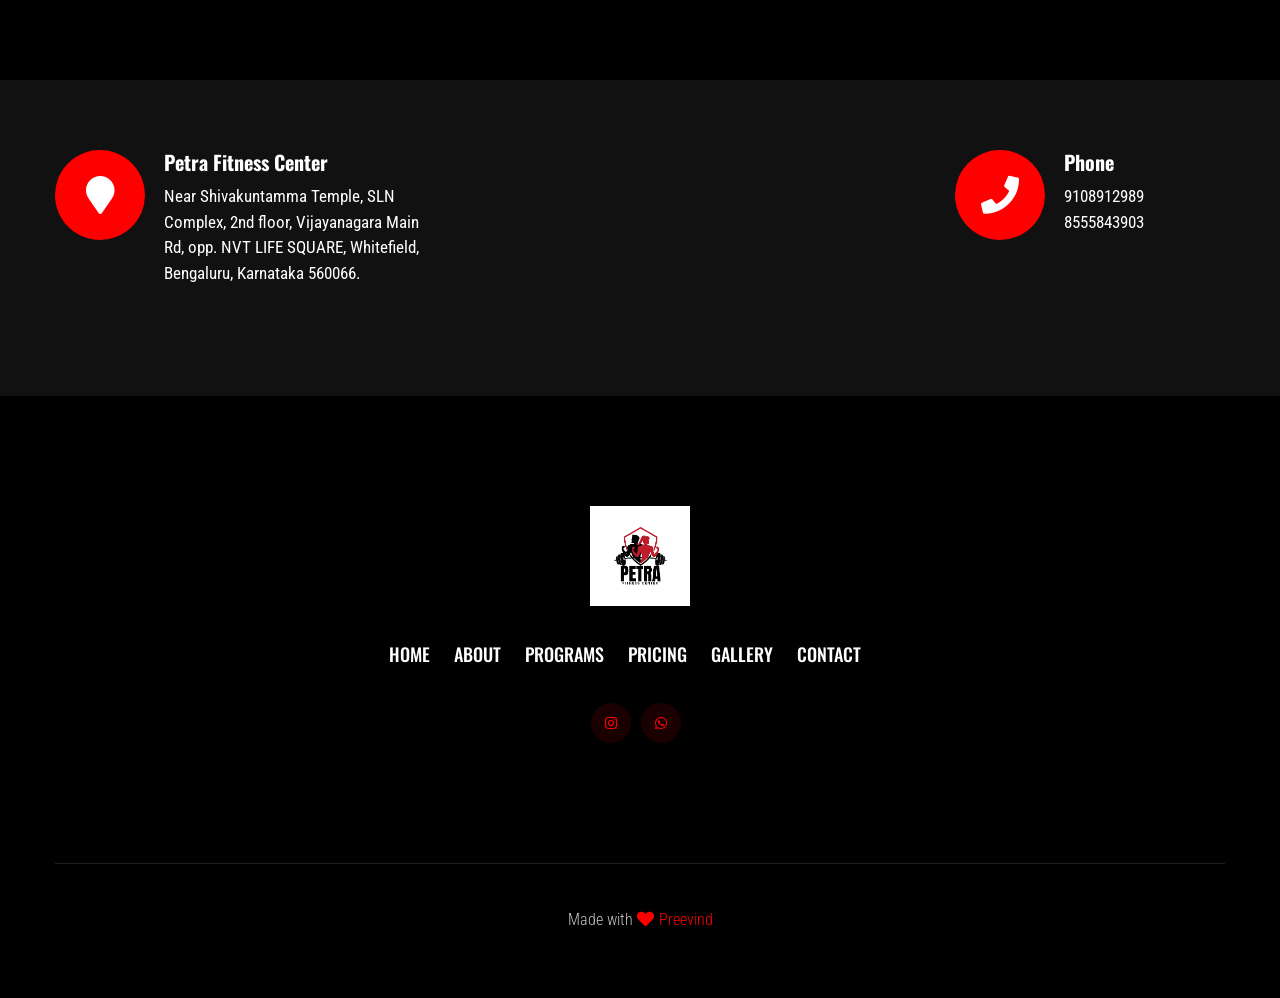
<file: gallery.html>
<!doctype html>
<html class="no-js" lang="en">
<head>
    <meta charset="utf-8">
    <meta http-equiv="x-ua-compatible" content="ie=edge">
    <title>Gym Gallery | Petra Fitness Center – Whitefield, Bengaluru</title>
    <meta name="description" content="Browse the Petra Fitness Center gallery. See our modern gym equipment, training areas, and facilities in Whitefield, Bengaluru.">
    <meta name="keywords" content="gym gallery Whitefield, Petra Fitness Center photos, gym equipment Bengaluru, fitness center images">
    <meta name="viewport" content="width=device-width, initial-scale=1">
    <meta name="robots" content="index, follow">
    <link rel="canonical" href="https://petrafitnesscenter.com/gallery.html">
    <meta property="og:type" content="website">
    <meta property="og:title" content="Gym Gallery | Petra Fitness Center – Whitefield, Bengaluru">
    <meta property="og:description" content="See our modern gym facilities and equipment at Petra Fitness Center, Whitefield, Bengaluru.">
    <meta property="og:url" content="https://petrafitnesscenter.com/gallery.html">
    <meta property="og:site_name" content="Petra Fitness Center">
    <link rel="manifest" href="site.webmanifest">
    <link rel="shortcut icon" type="image/x-icon" href="assets/img/favicon.ico">

    <!-- CSS here -->
    <link rel="stylesheet" href="assets/css/bootstrap.min.css">
    <link rel="stylesheet" href="assets/css/owl.carousel.min.css">
    <link rel="stylesheet" href="assets/css/slicknav.css">
    <link rel="stylesheet" href="assets/css/flaticon.css">
    <link rel="stylesheet" href="assets/css/gijgo.css">
    <link rel="stylesheet" href="assets/css/animate.min.css">
    <link rel="stylesheet" href="assets/css/animated-headline.css">
    <link rel="stylesheet" href="assets/css/magnific-popup.css">
    <link rel="stylesheet" href="assets/css/fontawesome-all.min.css">
    <link rel="stylesheet" href="assets/css/themify-icons.css">
    <link rel="stylesheet" href="assets/css/slick.css">
    <link rel="stylesheet" href="assets/css/nice-select.css">
    <link rel="stylesheet" href="assets/css/style.css">
</head>
<body class="black-bg">
    <!-- ? Preloader Start -->
    <div id="preloader-active">
        <div class="preloader d-flex align-items-center justify-content-center">
            <div class="preloader-inner position-relative">
                <div class="preloader-circle"></div>
                <div class="preloader-img pere-text">
                    <img src="assets/img/logo/Black and White Modern Fitness Club.jpg" alt="" style="max-height: 100px; width: auto;">
                </div>
            </div>
        </div>
    </div>
    <!-- Preloader Start -->
    <header>
        <!-- Header Start -->
        <div class="header-area header-transparent">
            <div class="main-header header-sticky">
                <div class="container-fluid">
                    <div class="menu-wrapper d-flex align-items-center justify-content-between">
                        <!-- Logo -->
                        <div class="logo">
                            <a href="index.html"><img src="assets/img/logo/Black and White Modern Fitness Club.jpg" alt="" style="max-height: 100px; width: auto;"></a>
                        </div>
                        <!-- Main-menu -->
                        <div class="main-menu f-right d-none d-lg-block">
                            <nav>
                                <ul id="navigation">
                                    <li><a href="index.html">Home</a></li>
                                    <li><a href="about.html">About</a></li>
                                    <li><a href="courses.html">Programs</a></li>
                                    <li><a href="pricing.html">Pricing</a></li>
                                    <li><a href="gallery.html">Gallery</a></li>
                                    <li><a href="contact.html">Contact</a></li>
                                </ul>
                            </nav>
                        </div>          
                        <!-- Header-btn -->
                        <div class="header-btns d-none d-lg-block f-right">
                           <a href="contact.html" class="btn">Contact me</a>
                       </div>
                       <!-- Mobile Menu -->
                       <div class="col-12">
                        <div class="mobile_menu d-block d-lg-none"></div>
                    </div>
                </div>
            </div>
        </div>
    </div>
    <!-- Header End -->
</header>
<main>
    <!--? Hero Start -->
    <div class="slider-area2">
        <div class="slider-height2 d-flex align-items-center">
            <div class="container">
                <div class="row">
                    <div class="col-xl-12">
                        <div class="hero-cap hero-cap2 pt-70">
                            <h2>Gallery</h2>
                        </div>
                    </div>
                </div>
            </div>
        </div>
    </div>
    <!-- Hero End -->
    <!--? Gallery Area Start -->
    <div class="gallery-area">
        <div class="container-fluid ">
            <div class="row">
                <div class="col-xl-4 col-lg-6 col-md-6 col-sm-6">
                    <div class="box snake mb-30">
                        <div class="gallery-img big-img" style="background-image: url(assets/img/gallery/gallery1.png);"></div>
                        <div class="overlay">
                            <div class="overlay-content">
                                <h3>Muscle gaining </h3>
                                <a href="gallery.html"><i class="ti-plus"></i></a>
                            </div>
                        </div>
                    </div>
                </div>
                <div class="col-xl-4 col-lg-6 col-md-6 col-sm-6">
                    <div class="box snake mb-30">
                        <div class="gallery-img big-img" style="background-image: url(assets/img/gallery/gallery2.png);"></div>
                        <div class="overlay">
                            <div class="overlay-content">
                                <h3>Muscle gaining </h3>
                                <a href="gallery.html"><i class="ti-plus"></i></a>
                            </div>
                        </div>
                    </div>
                </div>
                <div class="col-xl-4 col-lg-6 col-md-6 col-sm-6">
                    <div class="box snake mb-30">
                        <div class="gallery-img big-img" style="background-image: url(assets/img/gallery/gallery3.png);"></div>
                        <div class="overlay">
                            <div class="overlay-content">
                                <h3>Muscle gaining </h3>
                                <a href="gallery.html"><i class="ti-plus"></i></a>
                            </div>
                        </div>
                    </div>
                </div>
                <div class="col-xl-3 col-lg-6 col-md-6 col-sm-6">
                    <div class="box snake mb-30">
                        <div class="gallery-img big-img" style="background-image: url(assets/img/gallery/gallery4.png);"></div>
                        <div class="overlay">
                            <div class="overlay-content">
                                <h3>Muscle gaining </h3>
                                <a href="gallery.html"><i class="ti-plus"></i></a>
                            </div>
                        </div>
                    </div>
                </div>
                <div class="col-xl-3 col-lg-6 col-md-6 col-sm-6">
                    <div class="box snake mb-30">
                        <div class="gallery-img big-img" style="background-image: url(assets/img/gallery/gallery5.png);"></div>
                        <div class="overlay">
                            <div class="overlay-content">
                                <h3>Muscle gaining </h3>
                                <a href="gallery.html"><i class="ti-plus"></i></a>
                            </div>
                        </div>
                    </div>
                </div>
                <div class="col-xl-6 col-lg-6 col-md-6 col-sm-6">
                    <div class="box snake mb-30">
                        <div class="gallery-img big-img" style="background-image: url(assets/img/gallery/gallery6.png);"></div>
                        <div class="overlay">
                            <div class="overlay-content">
                                <h3>Muscle gaining </h3>
                                <a href="gallery.html"><i class="ti-plus"></i></a>
                            </div>
                        </div>
                    </div>
                </div>
            </div>
        </div>
    </div>
    <!-- Gallery Area End -->
    <!-- ? services-area -->
    <section class="services-area">
        <div class="container">
            <div class="row justify-content-between">
                <div class="col-xl-4 col-lg-4 col-md-6 col-sm-8">
                    <div class="single-services mb-40">
                        <div class="features-icon">
                            <i class="fa fa-map-marker" aria-hidden="true"></i>
                        </div>
                        <div class="features-caption">
                            <h3>Petra Fitness Center</h3>
                            <p>Near Shivakuntamma Temple, SLN Complex, 2nd floor, Vijayanagara Main Rd, opp. NVT LIFE SQUARE, Whitefield, Bengaluru, Karnataka 560066.</p>
                        </div>
                    </div>
                </div>
                <div class="col-xl-3 col-lg-4 col-md-6 col-sm-8">
                    <div class="single-services mb-40">
                        <div class="features-icon">
                            <i class="fa fa-phone" aria-hidden="true"></i>
                        </div>
                        <div class="features-caption">
                            <h3>Phone</h3>
                            <p>9108912989</p>
                            <p>8555843903</p>
                        </div>
                    </div>
                </div>
            </div>
        </div>
    </section>
</main>
<footer>
    <!--? Footer Start-->
    <div class="footer-area black-bg">
        <div class="container">
            <div class="footer-top footer-padding">
                <!-- Footer Menu -->
                <div class="row">
                    <div class="col-xl-12">
                        <div class="single-footer-caption mb-50 text-center">
                            <!-- logo -->
                            <div class="footer-logo wow fadeInUp" data-wow-duration="1s" data-wow-delay=".2s">
                                <a href="index.html"><img src="assets/img/logo/Black and White Modern Fitness Club.jpg" alt="" style="max-height: 100px; width: auto;"></a>
                            </div>
                            <!-- Menu -->
                            <!-- Header Start -->
                            <div class="header-area main-header2 wow fadeInUp" data-wow-duration="2s" data-wow-delay=".4s">
                                <div class="main-header main-header2">
                                    <div class="menu-wrapper menu-wrapper2">
                                        <!-- Main-menu -->
                                        <div class="main-menu main-menu2 text-center">
                                            <nav>
                                                <ul>
                                                    <li><a href="index.html">Home</a></li>
                                                    <li><a href="about.html">About</a></li>
                                                    <li><a href="courses.html">Programs</a></li>
                                                    <li><a href="pricing.html">Pricing</a></li>
                                                    <li><a href="gallery.html">Gallery</a></li>
                                                    <li><a href="contact.html">Contact</a></li>
                                                </ul>
                                            </nav>
                                        </div>   
                                    </div>
                                </div>
                            </div>
                            <!-- Header End -->
                            <!-- social -->
                            <div class="footer-social mt-30 wow fadeInUp" data-wow-duration="3s" data-wow-delay=".8s">
                                <a href="https://www.instagram.com/petrafitnesscenter/" target="_blank"><i class="fab fa-instagram"></i></a>
                                <a href="https://wa.me/919108912989?text=Hi" target="_blank"><i class="fab fa-whatsapp"></i></a>
                            </div>
                        </div>
                    </div>
                </div>
            </div>
            <!-- Footer Bottom -->
            <div class="footer-bottom">
                <div class="row d-flex align-items-center">
                    <div class="col-lg-12">
                        <div class="footer-copy-right text-center">
                            <p>Made with <i class="fa fa-heart" aria-hidden="true"></i> <a href="https://www.linkedin.com/in/aravind-g-frontend/" target="_blank">Preevind</a></p>
                          </div>
                      </div>
                  </div>
              </div>
          </div>
      </div>
      <!-- Footer End-->
  </footer>
  <!-- Scroll Up -->
  <div id="back-top" >
    <a title="Go to Top" href="#"> <i class="fas fa-level-up-alt"></i></a>
</div>

<!-- JS here -->

<script src="./assets/js/vendor/modernizr-3.5.0.min.js"></script>
<!-- Jquery, Popper, Bootstrap -->
<script src="./assets/js/vendor/jquery-1.12.4.min.js"></script>
<script src="./assets/js/popper.min.js"></script>
<script src="./assets/js/bootstrap.min.js"></script>
<!-- Jquery Mobile Menu -->
<script src="./assets/js/jquery.slicknav.min.js"></script>

<!-- Jquery Slick , Owl-Carousel Plugins -->
<script src="./assets/js/owl.carousel.min.js"></script>
<script src="./assets/js/slick.min.js"></script>
<!-- One Page, Animated-HeadLin -->
<script src="./assets/js/wow.min.js"></script>
<script src="./assets/js/animated.headline.js"></script>
<script src="./assets/js/jquery.magnific-popup.js"></script>

<!-- Date Picker -->
<script src="./assets/js/gijgo.min.js"></script>
<!-- Nice-select, sticky -->
<script src="./assets/js/jquery.nice-select.min.js"></script>
<script src="./assets/js/jquery.sticky.js"></script>

<!-- counter , waypoint,Hover Direction -->
<script src="./assets/js/jquery.counterup.min.js"></script>
<script src="./assets/js/waypoints.min.js"></script>
<script src="./assets/js/jquery.countdown.min.js"></script>
<script src="./assets/js/hover-direction-snake.min.js"></script>

<!-- contact js -->
<script src="./assets/js/contact.js"></script>
<script src="./assets/js/jquery.form.js"></script>
<script src="./assets/js/jquery.validate.min.js"></script>
<script src="./assets/js/mail-script.js"></script>
<script src="./assets/js/jquery.ajaxchimp.min.js"></script>

<!-- Jquery Plugins, main Jquery -->	
<script src="./assets/js/plugins.js"></script>
<script src="./assets/js/main.js"></script>

</body>
</html>
</file>
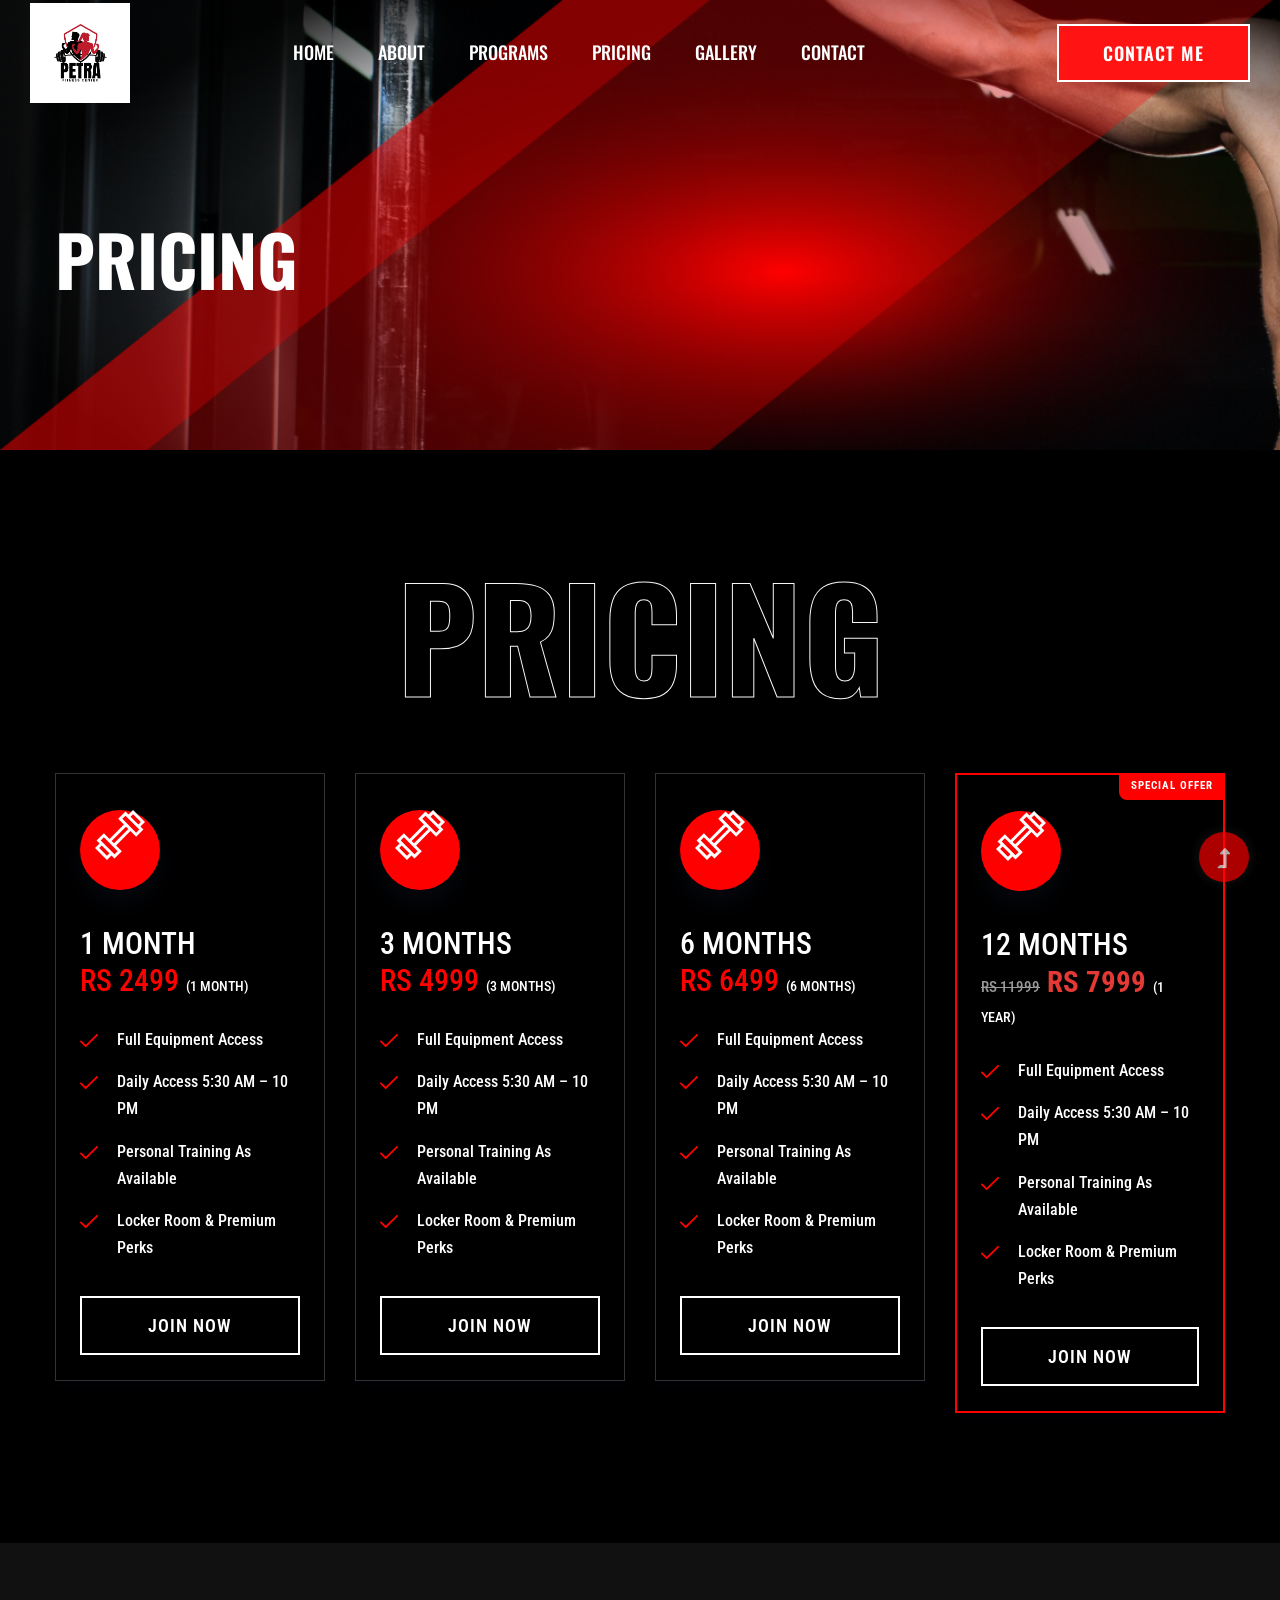
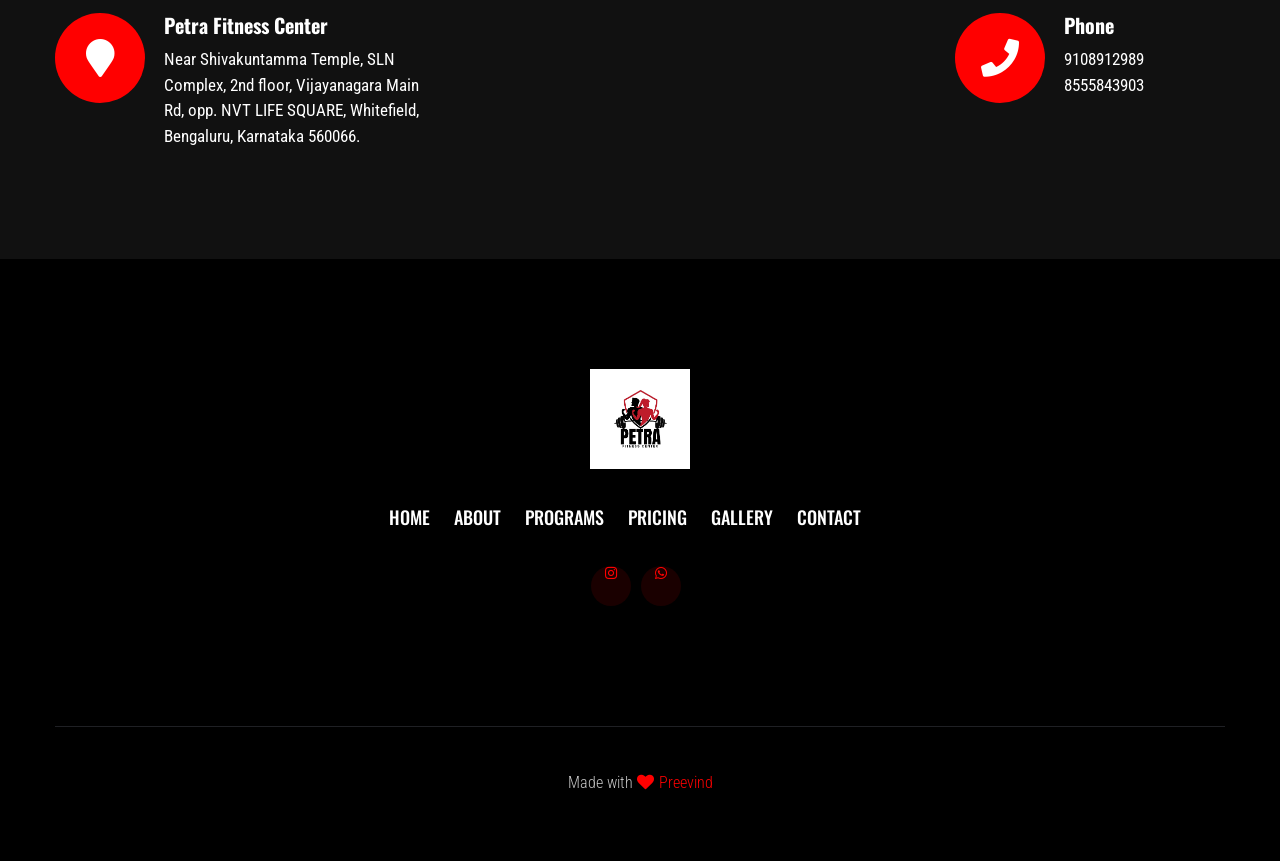
<file: pricing.html>
<span class=\<span class=\<span class=\<!doctype html>
<html class="no-js" lang="en">
<head>
    <meta charset="utf-8">
    <meta http-equiv="x-ua-compatible" content="ie=edge">
    <title>Gym Membership Plans & Pricing | Petra Fitness Center Whitefield</title>
    <meta name="description" content="Affordable gym membership plans at Petra Fitness Center, Whitefield, Bengaluru. Annual membership at special price Rs 7999 (regular Rs 11999). Join today!">
    <meta name="keywords" content="gym membership Whitefield, gym fees Bengaluru, affordable gym Bengaluru, Petra Fitness Center pricing, yearly gym membership">
    <meta name="viewport" content="width=device-width, initial-scale=1">
    <meta name="robots" content="index, follow">
    <link rel="canonical" href="https://petrafitnesscenter.com/pricing.html">
    <meta property="og:type" content="website">
    <meta property="og:title" content="Gym Membership Plans & Pricing | Petra Fitness Center Whitefield">
    <meta property="og:description" content="Annual gym membership at special price Rs 7999 at Petra Fitness Center, Whitefield, Bengaluru.">
    <meta property="og:url" content="https://petrafitnesscenter.com/pricing.html">
    <meta property="og:site_name" content="Petra Fitness Center">
    <link rel="manifest" href="site.webmanifest">
    <link rel="shortcut icon" type="image/x-icon" href="assets/img/favicon.ico">

    <!-- CSS here -->
    <link rel="stylesheet" href="assets/css/bootstrap.min.css">
    <link rel="stylesheet" href="assets/css/owl.carousel.min.css">
    <link rel="stylesheet" href="assets/css/slicknav.css">
    <link rel="stylesheet" href="assets/css/flaticon.css">
    <link rel="stylesheet" href="assets/css/gijgo.css">
    <link rel="stylesheet" href="assets/css/animate.min.css">
    <link rel="stylesheet" href="assets/css/animated-headline.css">
    <link rel="stylesheet" href="assets/css/magnific-popup.css">
    <link rel="stylesheet" href="assets/css/fontawesome-all.min.css">
    <link rel="stylesheet" href="assets/css/themify-icons.css">
    <link rel="stylesheet" href="assets/css/slick.css">
    <link rel="stylesheet" href="assets/css/nice-select.css">
    <link rel="stylesheet" href="assets/css/style.css">
</head>
<body class="black-bg">
    <!-- ? Preloader Start -->
    <div id="preloader-active">
        <div class="preloader d-flex align-items-center justify-content-center">
            <div class="preloader-inner position-relative">
                <div class="preloader-circle"></div>
                <div class="preloader-img pere-text">
                    <img src="assets/img/logo/Black and White Modern Fitness Club.jpg" alt="" style="max-height: 100px; width: auto;">
                </div>
            </div>
        </div>
    </div>
    <!-- Preloader Start -->
    <header>
        <!-- Header Start -->
        <div class="header-area header-transparent">
            <div class="main-header header-sticky">
                <div class="container-fluid">
                    <div class="menu-wrapper d-flex align-items-center justify-content-between">
                        <!-- Logo -->
                        <div class="logo">
                            <a href="index.html"><img src="assets/img/logo/Black and White Modern Fitness Club.jpg" alt="" style="max-height: 100px; width: auto;"></a>
                        </div>
                        <!-- Main-menu -->
                        <div class="main-menu f-right d-none d-lg-block">
                            <nav>
                                <ul id="navigation">
                                    <li><a href="index.html">Home</a></li>
                                    <li><a href="about.html">About</a></li>
                                    <li><a href="courses.html">Programs</a></li>
                                    <li><a href="pricing.html">Pricing</a></li>
                                    <li><a href="gallery.html">Gallery</a></li>
                                    <li><a href="contact.html">Contact</a></li>
                                </ul>
                            </nav>
                        </div>          
                        <!-- Header-btn -->
                        <div class="header-btns d-none d-lg-block f-right">
                           <a href="contact.html" class="btn">Contact me</a>
                       </div>
                       <!-- Mobile Menu -->
                       <div class="col-12">
                        <div class="mobile_menu d-block d-lg-none"></div>
                    </div>
                </div>
            </div>
        </div>
    </div>
    <!-- Header End -->
</header>
<main>
    <!--? Hero Start -->
    <div class="slider-area2">
        <div class="slider-height2 d-flex align-items-center">
            <div class="container">
                <div class="row">
                    <div class="col-xl-12">
                        <div class="hero-cap hero-cap2 pt-70">
                            <h2>Pricing</h2>
                        </div>
                    </div>
                </div>
            </div>
        </div>
    </div>
    <!-- Hero End -->
    <!-- Courses area start -->
    <section class="pricing-area section-padding30 fix">
        <div class="container">
            <div class="row">
                <div class="col-xl-12">
                    <div class="section-tittle text-center mb-55">
                        <h2>Pricing</h2>
                    </div>
                </div>
            </div>
            <div class="row justify-content-center">
                <div class="col-lg-3 col-md-6 col-sm-6">
                    <div class="properties mb-30">
                        <div class="properties__card">
                            <div class="about-icon">
                                <img src="assets/img/icon/price.svg" alt="">
                            </div>
                            <div class="properties__caption">
                                <span class="month">1 month</span>
                                <p class="mb-25">Rs 2499 <span>(1 month)</span></p>
                                <div class="single-features">
                                    <div class="features-icon">
                                        <img src="assets/img/icon/check.svg" alt="">
                                    </div>
                                    <div class="features-caption">
                                        <p>Full equipment access</p>
                                    </div>
                                </div>
                                <div class="single-features">
                                    <div class="features-icon">
                                        <img src="assets/img/icon/check.svg" alt="">
                                    </div>
                                    <div class="features-caption">
                                        <p>Daily access 5:30 AM – 10 PM</p>
                                    </div>
                                </div>
                                <div class="single-features">
                                    <div class="features-icon">
                                        <img src="assets/img/icon/check.svg" alt="">
                                    </div>
                                    <div class="features-caption">
                                        <p>Personal training as available</p>
                                    </div>
                                </div>
                                <div class="single-features mb-20">
                                    <div class="features-icon">
                                        <img src="assets/img/icon/check.svg" alt="">
                                    </div>
                                    <div class="features-caption">
                                        <p>Locker room & premium perks</p>
                                    </div>
                                </div>
                                <a href="#" class="border-btn border-btn2">Join Now</a>
                            </div>
                        </div>
                    </div>
                </div>
                <div class="col-lg-3 col-md-6 col-sm-6">
                    <div class="properties mb-30">
                        <div class="properties__card">
                            <div class="about-icon">
                                <img src="assets/img/icon/price.svg" alt="">
                            </div>
                            <div class="properties__caption">
                                <span class="month">3 months</span>
                                <p class="mb-25">Rs 4999 <span>(3 months)</span></p>
                                <div class="single-features">
                                    <div class="features-icon">
                                        <img src="assets/img/icon/check.svg" alt="">
                                    </div>
                                    <div class="features-caption">
                                        <p>Full equipment access</p>
                                    </div>
                                </div>
                                <div class="single-features">
                                    <div class="features-icon">
                                        <img src="assets/img/icon/check.svg" alt="">
                                    </div>
                                    <div class="features-caption">
                                        <p>Daily access 5:30 AM – 10 PM</p>
                                    </div>
                                </div>
                                <div class="single-features">
                                    <div class="features-icon">
                                        <img src="assets/img/icon/check.svg" alt="">
                                    </div>
                                    <div class="features-caption">
                                        <p>Personal training as available</p>
                                    </div>
                                </div>
                                <div class="single-features mb-20">
                                    <div class="features-icon">
                                        <img src="assets/img/icon/check.svg" alt="">
                                    </div>
                                    <div class="features-caption">
                                        <p>Locker room & premium perks</p>
                                    </div>
                                </div>
                                <a href="#" class="border-btn border-btn2">Join Now</a>
                            </div>
                        </div>
                    </div>
                </div>
                <div class="col-lg-3 col-md-6 col-sm-6">
                    <div class="properties mb-30">
                        <div class="properties__card">
                            <div class="about-icon">
                                <img src="assets/img/icon/price.svg" alt="">
                            </div>
                            <div class="properties__caption">
                                <span class="month">6 months</span>
                                <p class="mb-25">Rs 6499 <span>(6 months)</span></p>
                                <div class="single-features">
                                    <div class="features-icon">
                                        <img src="assets/img/icon/check.svg" alt="">
                                    </div>
                                    <div class="features-caption">
                                        <p>Full equipment access</p>
                                    </div>
                                </div>
                                <div class="single-features">
                                    <div class="features-icon">
                                        <img src="assets/img/icon/check.svg" alt="">
                                    </div>
                                    <div class="features-caption">
                                        <p>Daily access 5:30 AM – 10 PM</p>
                                    </div>
                                </div>
                                <div class="single-features">
                                    <div class="features-icon">
                                        <img src="assets/img/icon/check.svg" alt="">
                                    </div>
                                    <div class="features-caption">
                                        <p>Personal training as available</p>
                                    </div>
                                </div>
                                <div class="single-features mb-20">
                                    <div class="features-icon">
                                        <img src="assets/img/icon/check.svg" alt="">
                                    </div>
                                    <div class="features-caption">
                                        <p>Locker room & premium perks</p>
                                    </div>
                                </div>
                                <a href="#" class="border-btn border-btn2">Join Now</a>
                            </div>
                        </div>
                    </div>
                </div>
                <!-- 4th card: 1 Year Special Offer -->
                <div class="col-lg-3 col-md-6 col-sm-6">
                    <div class="properties mb-30" style="position: relative;">
                        <div style="position: absolute; top: 0; right: 0; background: #FF0000; color: #fff; font-size: 11px; font-weight: 700; padding: 5px 12px; border-radius: 0 0 0 8px; text-transform: uppercase; letter-spacing: 1px; z-index: 1;">Special Offer</div>
                        <div class="properties__card" style="border: 2px solid #FF0000;">
                            <div class="about-icon">
                                <img src="assets/img/icon/price.svg" alt="">
                            </div>
                            <div class="properties__caption">
                                <span class="month">12 months</span>
                                <p class="mb-25"><del style="color:#999;font-size:0.5em;">Rs 11999</del> <span style="color:#e53935;font-weight:bold;font-size:0.95em;">Rs 7999</span> <span>(1 year)</span></p>
                                <div class="single-features">
                                    <div class="features-icon">
                                        <img src="assets/img/icon/check.svg" alt="">
                                    </div>
                                    <div class="features-caption">
                                        <p>Full equipment access</p>
                                    </div>
                                </div>
                                <div class="single-features">
                                    <div class="features-icon">
                                        <img src="assets/img/icon/check.svg" alt="">
                                    </div>
                                    <div class="features-caption">
                                        <p>Daily access 5:30 AM – 10 PM</p>
                                    </div>
                                </div>
                                <div class="single-features">
                                    <div class="features-icon">
                                        <img src="assets/img/icon/check.svg" alt="">
                                    </div>
                                    <div class="features-caption">
                                        <p>Personal training as available</p>
                                    </div>
                                </div>
                                <div class="single-features mb-20">
                                    <div class="features-icon">
                                        <img src="assets/img/icon/check.svg" alt="">
                                    </div>
                                    <div class="features-caption">
                                        <p>Locker room & premium perks</p>
                                    </div>
                                </div>
                                <a href="#" class="border-btn border-btn2">Join Now</a>
                            </div>
                        </div>
                    </div>
                </div>
            </div>
        </div>
    </section>
    <!-- Courses area End -->
    <!-- ? services-area -->
    <section class="services-area">
        <div class="container">
            <div class="row justify-content-between">
                <div class="col-xl-4 col-lg-4 col-md-6 col-sm-8">
                    <div class="single-services mb-40">
                        <div class="features-icon">
                            <i class="fa fa-map-marker" aria-hidden="true"></i>
                        </div>
                        <div class="features-caption">
                            <h3>Petra Fitness Center</h3>
                            <p>Near Shivakuntamma Temple, SLN Complex, 2nd floor, Vijayanagara Main Rd, opp. NVT LIFE SQUARE, Whitefield, Bengaluru, Karnataka 560066.</p>
                        </div>
                    </div>
                </div>
                <div class="col-xl-3 col-lg-4 col-md-6 col-sm-8">
                    <div class="single-services mb-40">
                        <div class="features-icon">
                            <i class="fa fa-phone" aria-hidden="true"></i>
                        </div>
                        <div class="features-caption">
                            <h3>Phone</h3>
                            <p>9108912989</p>
                            <p>8555843903</p>
                        </div>
                    </div>
                </div>
            </div>
        </div>
    </section>
</main>
<footer>
    <!--? Footer Start-->
    <div class="footer-area black-bg">
        <div class="container">
            <div class="footer-top footer-padding">
                <!-- Footer Menu -->
                <div class="row">
                    <div class="col-xl-12">
                        <div class="single-footer-caption mb-50 text-center">
                            <!-- logo -->
                            <div class="footer-logo wow fadeInUp" data-wow-duration="1s" data-wow-delay=".2s">
                                <a href="index.html"><img src="assets/img/logo/Black and White Modern Fitness Club.jpg" alt="" style="max-height: 100px; width: auto;"></a>
                            </div>
                            <!-- Menu -->
                            <!-- Header Start -->
                            <div class="header-area main-header2 wow fadeInUp" data-wow-duration="2s" data-wow-delay=".4s">
                                <div class="main-header main-header2">
                                    <div class="menu-wrapper menu-wrapper2">
                                        <!-- Main-menu -->
                                        <div class="main-menu main-menu2 text-center">
                                            <nav>
                                                <ul>
                                                    <li><a href="index.html">Home</a></li>
                                                    <li><a href="about.html">About</a></li>
                                                    <li><a href="courses.html">Programs</a></li>
                                                    <li><a href="pricing.html">Pricing</a></li>
                                                    <li><a href="gallery.html">Gallery</a></li>
                                                    <li><a href="contact.html">Contact</a></li>
                                                </ul>
                                            </nav>
                                        </div>   
                                    </div>
                                </div>
                            </div>
                            <!-- Header End -->
                            <!-- social -->
                            <div class="footer-social mt-30 wow fadeInUp" data-wow-duration="3s" data-wow-delay=".8s">
                                <a href="https://www.instagram.com/petrafitnesscenter/" target="_blank"><i class="fab fa-instagram"></i></a>
                                <a href="https://wa.me/919108912989?text=Hi" target="_blank"><i class="fab fa-whatsapp"></i></a>
                            </div>
                        </div>
                    </div>
                </div>
            </div>
            <!-- Footer Bottom -->
            <div class="footer-bottom">
                <div class="row d-flex align-items-center">
                    <div class="col-lg-12">
                        <div class="footer-copy-right text-center">
                            <p>Made with <i class="fa fa-heart" aria-hidden="true"></i> <a href="https://www.linkedin.com/in/aravind-g-frontend/" target="_blank">Preevind</a></p>
                          </div>
                      </div>
                  </div>
              </div>
          </div>
      </div>
      <!-- Footer End-->
  </footer>
  <!-- Scroll Up -->
  <div id="back-top" >
    <a title="Go to Top" href="#"> <i class="fas fa-level-up-alt"></i></a>
</div>

<!-- JS here -->

<script src="./assets/js/vendor/modernizr-3.5.0.min.js"></script>
<!-- Jquery, Popper, Bootstrap -->
<script src="./assets/js/vendor/jquery-1.12.4.min.js"></script>
<script src="./assets/js/popper.min.js"></script>
<script src="./assets/js/bootstrap.min.js"></script>
<!-- Jquery Mobile Menu -->
<script src="./assets/js/jquery.slicknav.min.js"></script>

<!-- Jquery Slick , Owl-Carousel Plugins -->
<script src="./assets/js/owl.carousel.min.js"></script>
<script src="./assets/js/slick.min.js"></script>
<!-- One Page, Animated-HeadLin -->
<script src="./assets/js/wow.min.js"></script>
<script src="./assets/js/animated.headline.js"></script>
<script src="./assets/js/jquery.magnific-popup.js"></script>

<!-- Date Picker -->
<script src="./assets/js/gijgo.min.js"></script>
<!-- Nice-select, sticky -->
<script src="./assets/js/jquery.nice-select.min.js"></script>
<script src="./assets/js/jquery.sticky.js"></script>

<!-- counter , waypoint,Hover Direction -->
<script src="./assets/js/jquery.counterup.min.js"></script>
<script src="./assets/js/waypoints.min.js"></script>
<script src="./assets/js/jquery.countdown.min.js"></script>
<script src="./assets/js/hover-direction-snake.min.js"></script>

<!-- contact js -->
<script src="./assets/js/contact.js"></script>
<script src="./assets/js/jquery.form.js"></script>
<script src="./assets/js/jquery.validate.min.js"></script>
<script src="./assets/js/mail-script.js"></script>
<script src="./assets/js/jquery.ajaxchimp.min.js"></script>

<!-- Jquery Plugins, main Jquery -->	
<script src="./assets/js/plugins.js"></script>
<script src="./assets/js/main.js"></script>

</body>
</html>
</file>
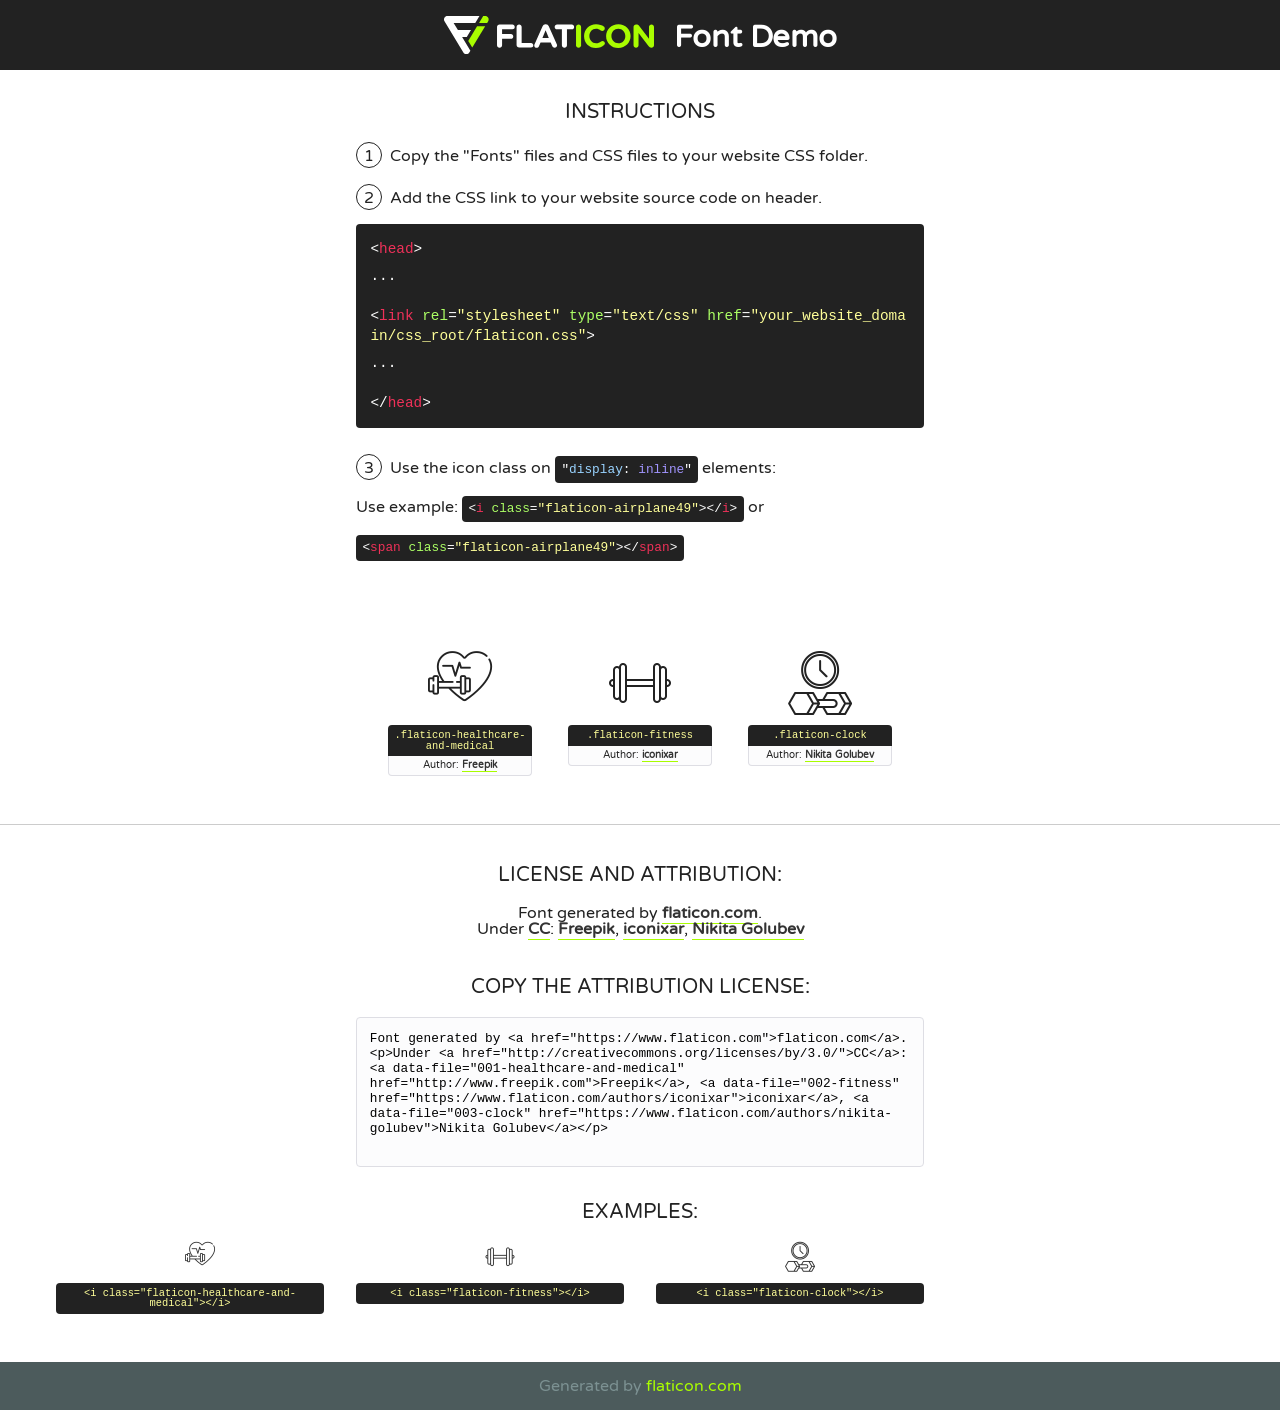
<file: assets/fonts/flaticon.html>
<!DOCTYPE html>
<!--
  Flaticon icon font: Flaticon
  Creation date: 13/05/2020 06:02
-->
<html>
<!DOCTYPE html>
<html>

<head>
    <title>Flaticon WebFont</title>
    <link href="http://fonts.googleapis.com/css?family=Varela+Round" rel="stylesheet" type="text/css" />
    <link rel="stylesheet" type="text/css" href="flaticon.css">
    <meta charset="UTF-8">
    <style>
    html, body, div, span, applet, object, iframe,
    h1, h2, h3, h4, h5, h6, p, blockquote, pre,
    a, abbr, acronym, address, big, cite, code,
    del, dfn, em, img, ins, kbd, q, s, samp,
    small, strike, strong, sub, sup, tt, var,
    b, u, i, center,
    dl, dt, dd, ol, ul, li,
    fieldset, form, label, legend,
    table, caption, tbody, tfoot, thead, tr, th, td,
    article, aside, canvas, details, embed, 
    figure, figcaption, footer, header, hgroup, 
    menu, nav, output, ruby, section, summary,
    time, mark, audio, video {
        margin: 0;
        padding: 0;
        border: 0;
        font-size: 100%;
        font: inherit;
        vertical-align: baseline;
    }
    /* HTML5 display-role reset for older browsers */
    article, aside, details, figcaption, figure, 
    footer, header, hgroup, menu, nav, section {
        display: block;
    }
    body {
        line-height: 1;
    }
    ol, ul {
        list-style: none;
    }
    blockquote, q {
        quotes: none;
    }
    blockquote:before, blockquote:after,
    q:before, q:after {
        content: '';
        content: none;
    }
    table {
        border-collapse: collapse;
        border-spacing: 0;
    }
    body {
        font-family: 'Varela Round', Helvetica, Arial, sans-serif;
        font-size: 16px;
        color: #222;
    }
    a {
        color: #333;
        border-bottom: 1px solid #a9fd00;
        font-weight: bold;
        text-decoration: none;
    }
    * {
        -moz-box-sizing: border-box;
        -webkit-box-sizing: border-box;
        box-sizing: border-box;
        margin: 0;
        padding: 0;
    }
    [class^="flaticon-"]:before, [class*=" flaticon-"]:before, [class^="flaticon-"]:after, [class*=" flaticon-"]:after {
        font-family: Flaticon;
        font-size: 30px;
        font-style: normal;
        margin-left: 20px;
        color: #333;
    }
    .wrapper {
        max-width: 600px;
        margin: auto;
        padding: 0 1em;
    }
    .title {
        font-size: 1.25em;
        text-align: center;
        margin-bottom: 1em;
        text-transform: uppercase;
    }
    header {
        text-align: center;
        background-color: #222;
        color: #fff;
        padding: 1em;
    }
    header .logo {
        width: 210px;
        height: 38px;
        display: inline-block;
        vertical-align: middle;
        margin-right: 1em;
        border: none;
    }
    header strong {
        font-size: 1.95em;
        font-weight: bold;
        vertical-align: middle;
        margin-top: 5px;
        display: inline-block;
    }
    .demo {
        margin: 2em auto;
        line-height: 1.25em;
    }
    .demo ul li {
        margin-bottom: 1em;
    }
    .demo ul li .num {
        color: #222;
        border-radius: 20px;
        display: inline-block;
        width: 26px;
        padding: 3px;
        height: 26px;
        text-align: center;
        margin-right: 0.5em;
        border: 1px solid #222;
    }
    .demo ul li code {
        background-color: #222;
        border-radius: 4px;
        padding: 0.25em 0.5em;
        display: inline-block;
        color: #fff;
        font-family: Consolas,Monaco,Lucida Console,Liberation Mono,DejaVu Sans Mono,Bitstream Vera Sans Mono,Courier New, monospace;
        font-weight: lighter;
        margin-top: 1em;
        font-size: 0.8em;
        word-break: break-all;
    }
    .demo ul li code.big {
        padding: 1em;
        font-size: 0.9em;
    }
    .demo ul li code .red {
        color: #EF3159;
    }
    .demo ul li code .green {
        color: #ACFF65;
    }
    .demo ul li code .yellow {
        color: #FFFF99;
    }
    .demo ul li code .blue {
        color: #99D3FF;
    }
    .demo ul li code .purple {
        color: #A295FF;
    }
    .demo ul li code .dots {
        margin-top: 0.5em;
        display: block;
    }
    #glyphs {
        border-bottom: 1px solid #ccc;
        padding: 2em 0;
        text-align: center;
    }
    .glyph {
        display: inline-block;
        width: 9em;
        margin: 1em;
        text-align: center;
        vertical-align: top;
        background: #FFF;
    }
    .glyph .glyph-icon {
        padding: 10px;
        display: block;
        font-family:"Flaticon";
        font-size: 64px;
        line-height: 1;
    }
    .glyph .glyph-icon:before {
        font-size: 64px;
        color: #222;
        margin-left: 0;
    }
    .class-name {
        font-size: 0.65em;
        background-color: #222;
        color: #fff;
        border-radius: 4px 4px 0 0;
        padding: 0.5em;
        color: #FFFF99;
        font-family: Consolas,Monaco,Lucida Console,Liberation Mono,DejaVu Sans Mono,Bitstream Vera Sans Mono,Courier New, monospace;
    }
    .author-name {
        font-size: 0.6em;
        background-color: #fcfcfd;
        border: 1px solid #DEDEE4;
        border-top: 0;
        border-radius: 0 0 4px 4px;
        padding: 0.5em;
    }
    .class-name:last-child {
        font-size: 10px;
        color:#888;
    }
    .class-name:last-child a {
        font-size: 10px;
        color:#555;
    }
    .class-name:last-child a:hover {
        color:#a9fd00;
    }
    .glyph > input {
        display: block;
        width: 100px;
        margin: 5px auto;
        text-align: center;
        font-size: 12px;
        cursor: text;
    }
    .glyph > input.icon-input {
        font-family:"Flaticon";
        font-size: 16px;
        margin-bottom: 10px;
    }
    .attribution .title {
        margin-top: 2em;
    }
    .attribution textarea {
        background-color: #fcfcfd;
        padding: 1em;
        border: none;
        box-shadow: none;
        border: 1px solid #DEDEE4;
        border-radius: 4px;
        resize: none;
        width: 100%;
        height: 150px;
        font-size: 0.8em;
        font-family: Consolas,Monaco,Lucida Console,Liberation Mono,DejaVu Sans Mono,Bitstream Vera Sans Mono,Courier New, monospace;
        -webkit-appearance: none;
    }
    .iconsuse {
        margin: 2em auto;
        text-align: center;
        max-width: 1200px;
    }
    .iconsuse:after {
        content: '';
        display: table;
        clear: both;
    }
    .iconsuse .image {
        float: left;
        width: 25%;
        padding: 0 1em;
    }
    .iconsuse .image p {
        margin-bottom: 1em;
    }
    .iconsuse .image span {
        display: block;
        font-size: 0.65em;
        background-color: #222;
        color: #fff;
        border-radius: 4px;
        padding: 0.5em;
        color: #FFFF99;
        margin-top: 1em;
        font-family: Consolas,Monaco,Lucida Console,Liberation Mono,DejaVu Sans Mono,Bitstream Vera Sans Mono,Courier New, monospace;
    }
    #footer {
        text-align: center;
        background-color: #4C5B5C;
        color: #7c9192;
        padding: 1em;
    }
    #footer a {
        border: none;
        color: #a9fd00;
        font-weight: normal;
    }
    @media (max-width: 960px) {
        .iconsuse .image {
            width: 50%;
        }
    }
    @media (max-width: 560px) {
        .iconsuse .image {
            width: 100%;
        }
    }
    </style>
</head>

<body class="characters-off">

    <header>
        <a href="https://www.flaticon.com" target="_blank" class="logo">
            <svg version="1.1" xmlns="http://www.w3.org/2000/svg" xmlns:xlink="http://www.w3.org/1999/xlink" xmlns:a="http://ns.adobe.com/AdobeSVGViewerExtensions/3.0/" viewBox="0 0 560.875 102.036" enable-background="new 0 0 560.875 102.036" xml:space="preserve">
                <defs>
                </defs>
                <g>
                    <g class="letters">
                        <path fill="#ffffff" d="M141.596,29.675c0-3.777,2.985-6.767,6.764-6.767h34.438c3.426,0,6.15,2.728,6.15,6.15
                        c0,3.43-2.724,6.149-6.15,6.149h-27.674v13.091h23.719c3.429,0,6.151,2.724,6.151,6.15c0,3.43-2.723,6.149-6.151,6.149h-23.719
                        v17.574c0,3.773-2.986,6.761-6.764,6.761c-3.779,0-6.764-2.989-6.764-6.761V29.675z"></path>
                        <path fill="#ffffff" d="M193.844,29.149c0-3.781,2.985-6.767,6.764-6.767c3.776,0,6.763,2.985,6.763,6.767v42.957h25.039
                        c3.426,0,6.149,2.726,6.149,6.153c0,3.425-2.723,6.15-6.149,6.15h-31.802c-3.779,0-6.764-2.986-6.764-6.768V29.149z"></path>
                        <path fill="#ffffff" d="M241.891,75.71l21.438-48.407c1.492-3.341,4.215-5.357,7.906-5.357h0.792
                        c3.686,0,6.323,2.017,7.815,5.357l21.439,48.407c0.436,0.967,0.701,1.845,0.701,2.723c0,3.602-2.809,6.501-6.414,6.501
                        c-3.161,0-5.269-1.845-6.499-4.655l-4.132-9.661h-27.059l-4.301,10.102c-1.144,2.631-3.426,4.214-6.237,4.214
                        c-3.517,0-6.24-2.81-6.24-6.325C241.1,77.64,241.451,76.677,241.891,75.71z M279.932,58.666l-8.521-20.297l-8.526,20.297H279.932
                        z"></path>
                        <path fill="#ffffff" d="M314.864,35.387H301.86c-3.429,0-6.239-2.813-6.239-6.238c0-3.429,2.811-6.24,6.239-6.24h39.533
                        c3.426,0,6.237,2.811,6.237,6.24c0,3.425-2.811,6.238-6.237,6.238h-13.001v42.785c0,3.773-2.99,6.761-6.764,6.761
                        c-3.779,0-6.764-2.989-6.764-6.761V35.387z"></path>
                        <path fill="#A9FD00" d="M352.615,29.149c0-3.781,2.985-6.767,6.767-6.767c3.774,0,6.761,2.985,6.761,6.767v49.024
                        c0,3.773-2.987,6.761-6.761,6.761c-3.781,0-6.767-2.989-6.767-6.761V29.149z"></path>
                        <path fill="#A9FD00" d="M374.132,53.836v-0.179c0-17.481,13.178-31.801,32.065-31.801c9.22,0,15.459,2.458,20.557,6.238
                        c1.402,1.054,2.637,2.985,2.637,5.357c0,3.692-2.985,6.59-6.681,6.59c-1.845,0-3.071-0.702-4.044-1.319
                        c-3.776-2.813-7.729-4.393-12.562-4.393c-10.364,0-17.831,8.611-17.831,19.154v0.173c0,10.542,7.291,19.329,17.831,19.329
                        c5.715,0,9.492-1.756,13.359-4.834c1.049-0.874,2.458-1.491,4.039-1.491c3.429,0,6.325,2.813,6.325,6.236
                        c0,2.106-1.056,3.78-2.282,4.834c-5.539,4.834-12.036,7.733-21.878,7.733C387.572,85.464,374.132,71.493,374.132,53.836z"></path>
                        <path fill="#A9FD00" d="M433.009,53.836v-0.179c0-17.481,13.79-31.801,32.766-31.801c18.981,0,32.592,14.143,32.592,31.628v0.173
                        c0,17.483-13.785,31.807-32.769,31.807C446.625,85.464,433.009,71.32,433.009,53.836z M484.224,53.836v-0.179
                        c0-10.539-7.725-19.326-18.626-19.326c-10.893,0-18.449,8.611-18.449,19.154v0.173c0,10.542,7.73,19.329,18.626,19.329
                        C476.676,72.986,484.224,64.378,484.224,53.836z"></path>
                        <path fill="#A9FD00" d="M506.233,29.321c0-3.774,2.99-6.763,6.767-6.763h1.401c3.252,0,5.183,1.583,7.029,3.953l26.093,34.265
                        V29.059c0-3.692,2.99-6.677,6.681-6.677c3.683,0,6.671,2.985,6.671,6.677v48.934c0,3.78-2.987,6.765-6.764,6.765h-0.436
                        c-3.257,0-5.188-1.581-7.034-3.953l-27.056-35.492v32.944c0,3.687-2.985,6.676-6.678,6.676c-3.683,0-6.673-2.989-6.673-6.676
                        V29.321z"></path>
                    </g>
                    <g class="insignia">
                        <path fill="#ffffff" d="M48.372,56.137h12.517l11.156-18.537H37.186L25.688,18.539h57.825L94.668,0H9.271
                        C5.925,0,2.842,1.801,1.198,4.716c-1.644,2.907-1.593,6.482,0.134,9.343l50.38,83.501c1.678,2.781,4.689,4.476,7.938,4.476
                        c3.246,0,6.257-1.695,7.935-4.476l2.898-4.804L48.372,56.137z"></path>
                        <g class="i">
                            <path fill="#A9FD00" d="M93.575,18.539h0.031v0.004l21.652,0.004l2.705-4.488c1.727-2.861,1.778-6.436,0.133-9.343
                            C116.454,1.801,113.371,0,110.026,0h-5.294L93.575,18.539z"></path>
                            <polygon fill="#A9FD00" points="88.291,27.356 64.725,66.486 75.519,84.404 109.942,27.356"></polygon>
                        </g>
                    </g>
                </g>
            </svg>
        </a>
        <strong>Font Demo</strong>
    </header>


    <section class="demo wrapper">

        <p class="title">Instructions</p>

        <ul>
            <li>
                <span class="num">1</span>Copy the "Fonts" files and CSS files to your website CSS folder.
            </li>
            <li>
                <span class="num">2</span>Add the CSS link to your website source code on header.
                <code class="big">
                    &lt;<span class="red">head</span>&gt;
                    <br/><span class="dots">...</span>
                    <br/>&lt;<span class="red">link</span> <span class="green">rel</span>=<span class="yellow">"stylesheet"</span> <span class="green">type</span>=<span class="yellow">"text/css"</span> <span class="green">href</span>=<span class="yellow">"your_website_domain/css_root/flaticon.css"</span>&gt;
                    <br/><span class="dots">...</span>
                    <br/>&lt;/<span class="red">head</span>&gt;
                </code>
            </li>

            <li>
                <p>
                    <span class="num">3</span>Use the icon class on <code>"<span class="blue">display</span>:<span class="purple"> inline</span>"</code> elements:
                    <br />
                    Use example: <code>&lt;<span class="red">i</span> <span class="green">class</span>=<span class="yellow">&quot;flaticon-airplane49&quot;</span>&gt;&lt;/<span class="red">i</span>&gt;</code> or <code>&lt;<span class="red">span</span> <span class="green">class</span>=<span class="yellow">&quot;flaticon-airplane49&quot;</span>&gt;&lt;/<span class="red">span</span>&gt;</code>
            </li>
        </ul>

    </section>




   <section id="glyphs">          
    
      
        <div class="glyph"><div class="glyph-icon flaticon-healthcare-and-medical"></div>
            <div class="class-name">.flaticon-healthcare-and-medical</div>
            <div class="author-name">Author: <a data-file="001-healthcare-and-medical" href="http://www.freepik.com">Freepik</a> </div> 
        </div>        
        
        <div class="glyph"><div class="glyph-icon flaticon-fitness"></div>
            <div class="class-name">.flaticon-fitness</div>
            <div class="author-name">Author: <a data-file="002-fitness" href="https://www.flaticon.com/authors/iconixar">iconixar</a> </div> 
        </div>        
        
        <div class="glyph"><div class="glyph-icon flaticon-clock"></div>
            <div class="class-name">.flaticon-clock</div>
            <div class="author-name">Author: <a data-file="003-clock" href="https://www.flaticon.com/authors/nikita-golubev">Nikita Golubev</a> </div> 
        </div>        
        

    </section>



    <section class="attribution wrapper"   style="text-align:center;">

      <div class="title">License and attribution:</div><div class="attrDiv">Font generated by <a href="https://www.flaticon.com">flaticon.com</a>. <div><p>Under <a href="http://creativecommons.org/licenses/by/3.0/">CC</a>: <a data-file="001-healthcare-and-medical" href="http://www.freepik.com">Freepik</a>, <a data-file="002-fitness" href="https://www.flaticon.com/authors/iconixar">iconixar</a>, <a data-file="003-clock" href="https://www.flaticon.com/authors/nikita-golubev">Nikita Golubev</a></p>  </div>
      </div>
      <div class="title">Copy the Attribution License:</div>

    <textarea onclick="this.focus();this.select();">Font generated by &lt;a href=&quot;https://www.flaticon.com&quot;&gt;flaticon.com&lt;/a&gt;. <p>Under <a href="http://creativecommons.org/licenses/by/3.0/">CC</a>: <a data-file="001-healthcare-and-medical" href="http://www.freepik.com">Freepik</a>, <a data-file="002-fitness" href="https://www.flaticon.com/authors/iconixar">iconixar</a>, <a data-file="003-clock" href="https://www.flaticon.com/authors/nikita-golubev">Nikita Golubev</a></p>  
     </textarea>

    </section>

    <section class="iconsuse">

          <div class="title">Examples:</div>            
             
            <div class="image">
                <p>
                    <i class="glyph-icon flaticon-healthcare-and-medical"></i> 
                    <span>&lt;i class=&quot;flaticon-healthcare-and-medical&quot;&gt;&lt;/i&gt;</span>
                </p>
            </div>
            
            <div class="image">
                <p>
                    <i class="glyph-icon flaticon-fitness"></i> 
                    <span>&lt;i class=&quot;flaticon-fitness&quot;&gt;&lt;/i&gt;</span>
                </p>
            </div>
            
            <div class="image">
                <p>
                    <i class="glyph-icon flaticon-clock"></i> 
                    <span>&lt;i class=&quot;flaticon-clock&quot;&gt;&lt;/i&gt;</span>
                </p>
            </div>
                       
        </div>
                            
    </section>

<div id="footer">
    <div>Generated by <a href="https://www.flaticon.com">flaticon.com</a>
    </div>
</div>



</body>
</html>
</file>
<file: assets/css/flaticon.css>
/*
  	Flaticon icon font: Flaticon
  	Creation date: 13/05/2020 06:02
  	*/

@font-face {
  font-family: "Flaticon";
  src: url("../fonts/Flaticon.eot");
  src: url("../fonts/Flaticon.eot?#iefix") format("embedded-opentype"),
       url("../fonts/Flaticon.woff2") format("woff2"),
       url("../fonts/Flaticon.woff") format("woff"),
       url("../fonts/Flaticon.ttf") format("truetype"),
       url("../fonts/Flaticon.svg#Flaticon") format("svg");
  font-weight: normal;
  font-style: normal;
}

@media screen and (-webkit-min-device-pixel-ratio:0) {
  @font-face {
    font-family: "Flaticon";
    src: url("../fonts/Flaticon.svg#Flaticon") format("svg");
  }
}

[class^="flaticon-"]:before, [class*=" flaticon-"]:before,
[class^="flaticon-"]:after, [class*=" flaticon-"]:after {   
  font-family: Flaticon;
font-style: normal;
}

.flaticon-healthcare-and-medical:before { content: "\f100"; }
.flaticon-fitness:before { content: "\f101"; }
.flaticon-clock:before { content: "\f102"; }
</file>
<file: assets/css/gijgo.css>
.gj-button {
    background-color: #f5f5f5;
    border: 1px solid #ddd;
    color: #000;
    border-radius: 3px;
    padding: 6px 10px;
    cursor: pointer;
}

.gj-unselectable {
    -webkit-touch-callout: none;
    -webkit-user-select: none;
    -khtml-user-select: none;
    -moz-user-select: none;
    -ms-user-select: none;
    user-select: none;
}

.gj-row {
    display: -webkit-box;
    display: -ms-flexbox;
    display: flex;
    -ms-flex-wrap: wrap;
    flex-wrap: wrap;
}

.gj-margin-left-5 {
    margin-left: 5px;
}

.gj-margin-left-10 {
    margin-left: 10px;
}

.gj-width-full {
    width: 100%;
}

.gj-cursor-pointer {
    cursor: pointer;
}

.gj-text-align-center {
    text-align: center;
}

.gj-font-size-16 {
    font-size: 16px;
}

.gj-hidden {
    display: none;
}

/** Material Design */
.gj-button-md {
    background: 0 0;
    border: none;
    border-radius: 2px;
    color: rgba(0, 0, 0, 0.87);
    position: relative;
    height: 36px;
    margin: 0;
    min-width: 64px;
    padding: 0 16px;
    display: inline-block;
    font-family: "Roboto","Helvetica","Arial",sans-serif;
    font-size: 1rem;
    font-weight: 500;
    text-transform: uppercase;
    letter-spacing: 0;
    overflow: hidden;
    will-change: box-shadow;
    transition: box-shadow .2s cubic-bezier(.4,0,1,1),background-color .2s cubic-bezier(.4,0,.2,1),color .2s cubic-bezier(.4,0,.2,1);
    outline: none;
    cursor: pointer;
    text-decoration: none;
    text-align: center;
    line-height: 36px;
    vertical-align: middle;
    overflow: hidden;
    -webkit-user-select: none;
    -moz-user-select: none;
    -ms-user-select: none;
    user-select: none;
}

.gj-button-md:hover {
    background-color: rgba(158,158,158,.2);
}

.gj-button-md:disabled {
    color: rgba(0,0,0,.26);
    background: 0 0;
}

.gj-button-md .material-icons,
.gj-button-md .gj-icon {
    vertical-align: middle;
    /*font-size: 1.3rem;
    margin-right: 4px;*/
}

.gj-button-md.gj-button-md-icon {
    width: 24px;
    height: 31px;
    min-width: 24px;
    padding: 0px;
    display: table;
}

.gj-button-md.gj-button-md-icon .material-icons,
.gj-button-md.gj-button-md-icon .gj-icon {
    display: table-cell;
    margin-right: 0px;
    width: 24px;
    height: 24px;
}

.gj-button-md.active {
    background-color: rgba(158,158,158,.4);
}

.gj-button-md-group {
    position: relative;
    display: inline-block;
    vertical-align: middle;
}
.gj-textbox-md {
	/* border: none; */
	/* border-bottom: 1px solid rgba(0,0,0,.42); */
	display: block;
	font-family: "Helvetica","Arial",sans-serif;
	font-size: 16px;
	line-height: 16px;
	/* padding: 4px 0px; */
	margin: 0;
	/* width: 100%; */
	background: 0 0;
	/* text-align: ; */
	color: rgba(0,0,0,.87);
	padding-left: 44px;
	border: 1px solid #dca73a;
	/* padding: 15px 15px; */
	/* text-align: center; */
	width: 177px;
	height: 55px;
	border-radius: 5px;
}
.gj-textbox-md:focus,
.gj-textbox-md:active {
    /* border-bottom: 2px solid rgba(0,0,0,.42); */
    outline: none;
}

.gj-textbox-md::placeholder {
    color: #8e8e8e;
}

.gj-textbox-md:-ms-input-placeholder {
    color: #8e8e8e;
}

.gj-textbox-md::-ms-input-placeholder {
    color: #8e8e8e;
}

.gj-md-spacer-24 {
    min-width: 24px;
    width: 24px;
    display: inline-block;
}

.gj-md-spacer-32 {
    min-width: 32px;
    width: 32px;
    display: inline-block;
}

.gj-modal {
    position: fixed;
    top: 0;
    right: 0;
    bottom: 0;
    left: 0;
    z-index: 1203;
    display: none;
    overflow: hidden;
    -webkit-overflow-scrolling: touch;
    outline: 0;
    background-color: rgba(0, 0, 0, 0.54118);
    transition: 200ms ease opacity;
    will-change: opacity;
}

/* List */
ul.gj-list li [data-role="wrapper"] {
    display: table;
    width: 100%;
}

ul.gj-list li [data-role="checkbox"] {
    display: table-cell;
    vertical-align:middle;
    text-align:center;
}

ul.gj-list li [data-role="image"] {
    display: table-cell;
    vertical-align:middle;
    text-align:center;
}

ul.gj-list li [data-role="display"] {
    display: table-cell;
    vertical-align:middle;
    cursor: pointer;
}

ul.gj-list li [data-role="display"]:empty:before {
  content: "\200b"; /* unicode zero width space character */
}

/* List - Bootstrap */
ul.gj-list-bootstrap {
    padding-left: 0px;
    margin-bottom: 0px;
}

ul.gj-list-bootstrap li {
    padding: 0px;
}

ul.gj-list-bootstrap li [data-role="wrapper"] {
    padding: 0px 10px;
}

ul.gj-list-bootstrap li [data-role="checkbox"] {
    width: 24px;
    padding: 3px;
}

ul.gj-list-bootstrap li [data-role="image"] {
    width: 24px;
    height: 24px;
}

ul.gj-list-bootstrap li [data-role="display"] {
    padding: 8px 0px 8px 4px;
}

.list-group-item.active ul li, .list-group-item.active:focus ul li, .list-group-item.active:hover ul li {
    text-shadow: none;
    color:initial;
}

/* List - Material Design */
ul.gj-list-md {
    padding: 0px;
    list-style: none;
    list-style-type: none;
    line-height: 24px;
    letter-spacing: 0;
    color: #616161; /* Gray 700 */
}

ul.gj-list-md li {
    display: list-item;
    list-style-type: none;
    padding: 0px;
    min-height: unset;
    box-sizing: border-box;
    align-items: center;
    cursor: default;
    overflow: hidden;

    font-family: "Roboto","Helvetica","Arial",sans-serif;
    font-size: 16px;
    font-weight: 400;
    letter-spacing: .04em;
    line-height: 1;
    
    -webkit-flex-direction: row;
    -ms-flex-direction: row;
    flex-direction: row;
    -webkit-flex-wrap: nowrap;
    -ms-flex-wrap: nowrap;
    flex-wrap: nowrap;
}

ul.gj-list-md li [data-role="checkbox"] {
    height: 24px;
    width: 24px;
}

ul.gj-list-md li [data-role="image"] {
    height: 24px;
    width: 24px;
}

ul.gj-list-md li [data-role="display"] {
    padding: 8px 0px 8px 5px;
    order: 0;
    flex-grow: 2;
    text-decoration: none;
    box-sizing: border-box;
    align-items: center;
    text-align: left;
    color: rgba(0,0,0,.87);
}

ul.gj-list-md li.disabled>[data-role="wrapper"]>[data-role="display"] {
    color: #9E9E9E; /* Gray 500 */
}

.gj-list-md-active {
    background: #e0e0e0;
    color: #3f51b5;
}


/* Picker */
.gj-picker {
    position: absolute;
    z-index: 1203;
    background-color: #fff;
}

.gj-picker .selected {
    color: #fff;
}

/* Material Design */
.gj-picker-md {
    font-family: "Roboto","Helvetica","Arial",sans-serif;
    font-size: 16px;
    font-weight: 400;
    letter-spacing: .04em;
    line-height: 1;
    color: rgba(0,0,0,.87);
    border: 1px solid #E0E0E0;
}

.gj-modal .gj-picker-md {
    border: 0px;
}

.gj-picker-md [role="header"] {
    color: rgba(255, 255, 255, 0.54);
    display: flex;
    background: #2196f3;
    align-items: baseline;
    user-select: none;
    justify-content: center;
}

.gj-picker-md [role="footer"] {
    float: right;
    padding: 10px;
}

.gj-picker-md [role="footer"] button.gj-button-md {
    color: #2196f3;
    font-weight: bold;
    font-size: 13px;
}

/* Bootstrap */
.gj-picker-bootstrap {
    border-radius: 4px;
    border: 1px solid #E0E0E0;
}

.gj-picker-bootstrap .selected {
    color: #888;
}

.gj-picker-bootstrap [role="header"] {
    background: #eee;
    color: #AAA;
}
@font-face {
    font-family: 'gijgo-material';
    src: url('../fonts/gijgo-material.eot?235541');
    src: url('../fonts/gijgo-material.eot?235541#iefix') format('embedded-opentype'), url('../fonts/gijgo-material.ttf?235541') format('truetype'), url('../fonts/gijgo-material.woff?235541') format('woff'), url('../fonts/gijgo-material.svg?235541#gijgo-material') format('svg');
    font-weight: normal;
    font-style: normal;
}

.gj-icon {
    /* use !important to prevent issues with browser extensions that change fonts */
    font-family: 'gijgo-material' !important;
    font-size: 24px;
    speak: none;
    font-style: normal;
    font-weight: normal;
    font-variant: normal;
    text-transform: none;
    line-height: 1;
    /* Enable Ligatures ================ */
    letter-spacing: 0;
    -webkit-font-feature-settings: "liga";
    -moz-font-feature-settings: "liga=1";
    -moz-font-feature-settings: "liga";
    -ms-font-feature-settings: "liga" 1;
    font-feature-settings: "liga";
    -webkit-font-variant-ligatures: discretionary-ligatures;
    font-variant-ligatures: discretionary-ligatures;
    /* Better Font Rendering =========== */
    -webkit-font-smoothing: antialiased;
    -moz-osx-font-smoothing: grayscale;
}

.gj-icon.undo:before {
    content: "\e900";
}

.gj-icon.vertical-align-top:before {
    content: "\e901";
}

.gj-icon.vertical-align-center:before {
    content: "\e902";
}

.gj-icon.vertical-align-bottom:before {
    content: "\e903";
}

.gj-icon.arrow-dropup:before {
    content: "\e904";
}

.gj-icon.clock:before {
    content: "\e905";
}

.gj-icon.refresh:before {
    content: "\e906";
}

.gj-icon.last-page:before {
    content: "\e907";
}

.gj-icon.first-page:before {
    content: "\e908";
}

.gj-icon.cancel:before {
    content: "\e909";
}

.gj-icon.clear:before {
    content: "\e90a";
}

.gj-icon.check-circle:before {
    content: "\e90b";
}

.gj-icon.delete:before {
    content: "\e90c";
}

.gj-icon.arrow-upward:before {
    content: "\e90d";
}

.gj-icon.arrow-forward:before {
    content: "\e90e";
}

.gj-icon.arrow-downward:before {
    content: "\e90f";
}

.gj-icon.arrow-back:before {
    content: "\e910";
}

.gj-icon.list-numbered:before {
    content: "\e911";
}

.gj-icon.list-bulleted:before {
    content: "\e912";
}

.gj-icon.indent-increase:before {
    content: "\e913";
}

.gj-icon.indent-decrease:before {
    content: "\e914";
}

.gj-icon.redo:before {
    content: "\e915";
}

.gj-icon.align-right:before {
    content: "\e916";
}

.gj-icon.align-left:before {
    content: "\e917";
}

.gj-icon.align-justify:before {
    content: "\e918";
}

.gj-icon.align-center:before {
    content: "\e919";
}

.gj-icon.strikethrough:before {
    content: "\e91a";
}

.gj-icon.italic:before {
    content: "\e91b";
}

.gj-icon.underlined:before {
    content: "\e91c";
}

.gj-icon.bold:before {
    content: "\e91d";
}

.gj-icon.arrow-dropdown:before {
    content: "\e91e";
}

.gj-icon.done:before {
    content: "\e91f";
}

.gj-icon.pencil:before {
    content: "\e920";
}

.gj-icon.minus:before {
    content: "\e921";
}

.gj-icon.plus:before {
    content: "\e922";
}

.gj-icon.chevron-up:before {
    content: "\e923";
}

.gj-icon.chevron-right:before {
    content: "\e924";
}

.gj-icon.chevron-down:before {
    content: "\e925";
}

.gj-icon.chevron-left:before {
    content: "\e926";
}

.gj-icon.event:before {
    content: "\e927";
}
.gj-draggable {
    cursor: move;
}
.gj-resizable-handle {
    position: absolute;
    font-size: 0.1px;
    display: block;
    -ms-touch-action: none;
    touch-action: none;
    z-index: 1203;
}

.gj-resizable-n {
    cursor: n-resize;
    height: 7px;
    width: 100%;
    top: -5px;
    left: 0;
}
.gj-resizable-e {
    cursor: e-resize;
    width: 7px;
    right: -5px;
    top: 0;
    height: 100%;
}
.gj-resizable-s {
    cursor: s-resize;
    height: 7px;
    width: 100%;
    bottom: -5px;
    left: 0;
}
.gj-resizable-w {
	cursor: w-resize;
	width: 7px;
	left: -5px;
	top: 0;
	height: 100%;
}
.gj-resizable-se {
	cursor: se-resize;
	width: 12px;
	height: 12px;
	right: 1px;
	bottom: 1px;
}
.gj-resizable-sw {
	cursor: sw-resize;
	width: 9px;
	height: 9px;
	left: -5px;
	bottom: -5px;
}
.gj-resizable-nw {
	cursor: nw-resize;
	width: 9px;
	height: 9px;
	left: -5px;
	top: -5px;
}
.gj-resizable-ne {
	cursor: ne-resize;
	width: 9px;
	height: 9px;
	right: -5px;
	top: -5px;
}

.gj-dialog-footer {
    position: absolute;
    bottom: 0px;
    width: 100%;
    margin-top: 0px;
}

.gj-dialog-scrollable [data-role="body"] {
    overflow-x: hidden;
    overflow-y: scroll;
}

/** Bootstrap 3 **/
.gj-dialog-bootstrap {
    overflow: hidden;
    z-index: 1202;
}

.gj-dialog-bootstrap [data-role="title"] {
    display: inline;
}
.gj-dialog-bootstrap [data-role="close"] {
    line-height: 1.42857143;
}

/** Bootstrap 4 **/
.gj-dialog-bootstrap4 {
    overflow: hidden;
    z-index: 1202;
}

.gj-dialog-bootstrap4 [data-role="title"] {
    display: inline;
}
.gj-dialog-bootstrap4 [data-role="close"] {
    line-height: 1.5;
}

/** Material Design **/
.gj-dialog-md {
    background-color: #FFF;
    overflow: hidden;
    border: none;
    box-shadow: 0 11px 15px -7px rgba(0,0,0,.2), 0 24px 38px 3px rgba(0,0,0,.14), 0 9px 46px 8px rgba(0,0,0,.12);
    box-sizing: border-box;
    position: relative;
    display: -webkit-box;
    display: -webkit-flex;
    display: -ms-flexbox;
    display: flex;
    -webkit-box-orient: vertical;
    -webkit-box-direction: normal;
    -webkit-flex-direction: column;
    -ms-flex-direction: column;
    flex-direction: column;
    -webkit-background-clip: padding-box;
    background-clip: padding-box;
    outline: 0;
    z-index: 1202;
}

.gj-dialog-md-header {
    padding: 24px 24px 0px 24px;
    font-family: "Roboto","Helvetica","Arial",sans-serif;
}

.gj-dialog-md-title {
    margin: 0;
    font-weight: 400;
    display: inline;
    line-height: 28px;
    font-size: 20px;
}

.gj-dialog-md-close {
    -webkit-appearance: none;
    padding: 0;
    cursor: pointer;
    background: 0 0;
    border: 0;
    float: right;
    line-height: 28px;
    font-size: 28px;
}

.gj-dialog-md-body {
    padding: 20px 24px 24px 24px;
    color: rgba(0,0,0,.54);
    font-family: "Helvetica","Arial",sans-serif;
    font-size: 14px;
    font-weight: 400;
    line-height: 20px;
}

.gj-dialog-md-footer {
    padding: 8px 8px 8px 24px;
    display: -webkit-flex;
    display: -ms-flexbox;
    display: flex;
    -webkit-flex-direction: row-reverse;
    -ms-flex-direction: row-reverse;
    flex-direction: row-reverse;
    -webkit-flex-wrap: wrap;
    -ms-flex-wrap: wrap;
    flex-wrap: wrap;

    box-sizing: border-box;
}

.gj-dialog-md-footer>*:first-child {
    margin-right: 0;
}

.gj-dialog-md-footer>* {
    margin-right: 8px;
    height: 36px;
}
DIV.gj-grid-wrapper {
    margin: auto;
    position: relative;
    clear:both;
    z-index: 1;
}

TABLE.gj-grid {
    margin: auto;    
    border-collapse: collapse;
    width: 100%;
    table-layout: fixed;
}

TABLE.gj-grid THEAD TH [data-role="selectAll"] {
    margin: auto;
}

TABLE.gj-grid THEAD TH [data-role="title"] {
    display: inline-block;
}

TABLE.gj-grid THEAD TH [data-role="sorticon"] {
    display: inline-block;
}

TABLE.gj-grid THEAD TH {
    overflow: hidden;
    text-overflow: ellipsis;
}

TABLE.gj-grid.autogrow-header-row THEAD TH {
    overflow: auto;
    text-overflow: initial;
    white-space: pre-wrap;
    -ms-word-break: break-word;
    word-break: break-word;
}

TABLE.gj-grid > tbody > tr > td {
    overflow: hidden;
    position: relative;
}

table.gj-grid tbody div[data-role="display"] {
    vertical-align: middle;
    text-indent: 0;
    white-space: pre-wrap;
    -ms-word-break: break-word;
    word-break: break-word;
}

table.gj-grid.fixed-body-rows tbody div[data-role="display"] {
    overflow: hidden;
    text-overflow: ellipsis;
    white-space: nowrap;
    -ms-word-break: initial;
    word-break: initial;
}

table.gj-grid tfoot DIV[data-role="display"] {
    vertical-align: middle;
    text-indent: 0;
    display: flex;
}

TABLE.gj-grid .fa {
    padding: 2px;
}

TABLE.gj-grid > tbody > tr > td > div {
    padding: 2px;
    overflow: hidden;
}

DIV.gj-grid-wrapper DIV.gj-grid-loading-cover
{
    background: #BBBBBB;
    opacity: 0.5;
    position: absolute;
    vertical-align: middle;
}

DIV.gj-grid-wrapper DIV.gj-grid-loading-text
{
    position: absolute;
    font-weight: bold;
}

/* Bootstrap Theme */
table.gj-grid-bootstrap thead th {
    background-color: #f5f5f5;
    vertical-align:middle;
}

table.gj-grid-bootstrap thead th [data-role="sorticon"] {
    margin-left: 5px;
}

table.gj-grid-bootstrap thead th [data-role="sorticon"] i.gj-icon,
table.gj-grid-bootstrap thead th [data-role="sorticon"] i.material-icons {
    position: absolute;
    font-size: 20px;
    top: 15px;
}

table.gj-grid-bootstrap tbody tr td div[data-role="display"] {
    padding: 0px;
}

.gj-grid-bootstrap-4 .gj-checkbox-bootstrap {
    display: inline-block;
    padding-top: 2px;
}

.gj-grid-bootstrap-4 tbody tr.active {
    background-color: rgba(0,0,0,.075);
}

/* Material Design Theme */
.gj-grid-md {
    position: relative;
    border: 1px solid #e0e0e0;
    border-collapse: collapse;
    white-space: nowrap;
    font-size: 13px;
    font-family: "Roboto","Helvetica","Arial",sans-serif;
    background-color: #fff;
}

.gj-grid-md td:first-of-type, .gj-grid-md th:first-of-type {
    padding-left: 24px;
}

.gj-grid-md th {
    position: relative;
    vertical-align: bottom;
    font-weight: 700;
    line-height: 31px;
    letter-spacing: 0;
    height: 56px;
    font-size: 12px;
    color: rgba(0,0,0,.54);
    padding-bottom: 8px;
    box-sizing: border-box;
    padding: 12px 18px;
    text-align: right;
}

.gj-grid-md td {
    position: relative;
    height: 48px;
    border-top: 1px solid #e0e0e0;
    border-bottom: 1px solid #e0e0e0;
    padding: 12px 18px;
    box-sizing: border-box;
    text-align: left;
    color: rgba(0,0,0,.87);
}

.gj-grid-md tbody tr {
    position: relative;
    height: 48px;
    transition-duration: .28s;
    transition-timing-function: cubic-bezier(.4,0,.2,1);
    transition-property: background-color;
}

.gj-grid-md tbody tr:hover {
    background-color: #EEEEEE; /* Gray 200 */
}

.gj-grid-md tbody tr.gj-grid-md-select {
    background-color: #F5F5F5; /* Grey 100 */
}


table.gj-grid-md thead th [data-role="sorticon"] {
    margin-left: 5px;
}

table.gj-grid-md thead th [data-role="sorticon"] i.gj-icon,
table.gj-grid-md thead th [data-role="sorticon"] i.material-icons {
    position: absolute;
    font-size: 16px;
    top: 19px;
}

table.gj-grid-md thead th.gj-grid-select-all {
    padding-bottom: 3px;
}
/* Hide all prioritized columns by default */
@media only all {
	th.display-1120,
	td.display-1120,
	th.display-960,
	td.display-960,
	th.display-800,
	td.display-800,
	th.display-640,
	td.display-640,
	th.display-480,
	td.display-480,
	th.display-320,
	td.display-320 {
		display: none;
	}
}

/* Show at 320px (20em x 16px) */
@media screen and (min-width: 20em) {
	TABLE.gj-grid-bootstrap th.display-320,
	TABLE.gj-grid-bootstrap td.display-320 {
		display: table-cell;
	}
}
/* Show at 480px (30em x 16px) */
@media screen and (min-width: 30em) {
	TABLE.gj-grid-bootstrap th.display-480,
	TABLE.gj-grid-bootstrap td.display-480 {
		display: table-cell;
	}
}
/* Show at 640px (40em x 16px) */
@media screen and (min-width: 40em) {
	TABLE.gj-grid-bootstrap th.display-640,
	TABLE.gj-grid-bootstrap td.display-640 {
		display: table-cell;
	}
}
/* Show at 800px (50em x 16px) */
@media screen and (min-width: 50em) {
	TABLE.gj-grid-bootstrap th.display-800,
	TABLE.gj-grid-bootstrap td.display-800 {
		display: table-cell;
	}
}
/* Show at 960px (60em x 16px) */
@media screen and (min-width: 60em) {
	TABLE.gj-grid-bootstrap th.display-960,
	TABLE.gj-grid-bootstrap td.display-960 {
		display: table-cell;
	}
}
/* Show at 1,120px (70em x 16px) */
@media screen and (min-width: 70em) {
	TABLE.gj-grid-bootstrap th.display-1120,
	TABLE.gj-grid-bootstrap td.display-1120 {
		display: table-cell;
	}
}

/* Material Design Theme */
.gj-grid-md tfoot tr th {
    padding-right: 14px;
}

.gj-grid-md tfoot tr[data-role="pager"] .gj-grid-mdl-pager-label {
    padding-left: 5px;
    padding-right: 5px;
}

.gj-grid-md tfoot tr[data-role="pager"] .gj-dropdown-md {
    margin-left: 12px;
}

.gj-grid-md tfoot tr[data-role="pager"] .gj-dropdown-md [role="presenter"] {
    font-size: 12px;
    font-weight: bold;
    color: rgba(0,0,0,.54);
}

.gj-grid-md tfoot tr[data-role="pager"] .gj-dropdown-md [role="presenter"] [role="display"] {
    text-align: right;
}

.gj-grid-md tfoot tr[data-role="pager"] .gj-grid-md-limit-select {
    margin-left: 10px;
    font-size: 12px;
    font-weight: bold;
    color: rgba(0,0,0,.54);
}

/* Bootstrap */
.gj-grid-bootstrap tfoot tr[data-role="pager"] th {
    line-height: 30px;
    background-color: #f5f5f5;
}

.gj-grid-bootstrap tfoot tr[data-role="pager"] th > div > div {
    margin-right: 5px;
}

.gj-grid-bootstrap tfoot tr[data-role="pager"] th > div > button {
    margin-right: 5px;
}

.gj-grid-bootstrap-4 tfoot tr[data-role="pager"] th > div button {
    height: 34px;
}

.gj-grid-bootstrap-4 tfoot tr[data-role="pager"] th div .gj-dropdown-bootstrap-4 .gj-dropdown-expander-mi .gj-icon {
    top: 5px;
}

.gj-grid-bootstrap-3 tfoot tr[data-role="pager"] th > div > input {
    margin-right: 5px;
    width: 40px;
    text-align: right;
    display: inline-block;
    font-weight: bold;
}

.gj-grid-bootstrap-4 tfoot tr[data-role="pager"] th > div > div.input-group {
    width: 40px;
}

.gj-grid-bootstrap-4 tfoot tr[data-role="pager"] th > div > div.input-group input {
    text-align: right;
    font-weight: bold;
    height: 34px;
    padding-top: 2px;
    padding-bottom: 6px;
}

.gj-grid-bootstrap tfoot tr[data-role="pager"] th > div > select {
    display: inline-block;
    margin-right: 5px;
    width: 60px;
}

.gj-grid-bootstrap tfoot tr[data-role="pager"] th .gj-dropdown-bootstrap .gj-list-bootstrap [data-role="display"] {
    line-height: 14px;
}

.gj-grid-bootstrap tfoot tr[data-role="pager"] th .gj-dropdown-bootstrap [role="presenter"] [role="display"] {
    font-weight: bold;
}

.gj-grid-bootstrap tfoot tr[data-role="pager"] th .gj-dropdown-bootstrap-3 [role="presenter"] {
    padding: 2px 8px;
}

.gj-grid-bootstrap tfoot tr[data-role="pager"] th .gj-dropdown-bootstrap-4 [role="presenter"] {
    padding: 1px 8px;
}
.gj-grid thead tr th div.gj-grid-column-resizer-wrapper {
    position: relative;
    width: 100%;
    height: 0px; 
    top: 0px; 
    left: 0px; 
    padding: 0px;
}

span.gj-grid-column-resizer {
    position: absolute;
    right: 0px;
    width: 10px;
    top: -100px;
    height: 300px;
    z-index: 1203;
    cursor: e-resize;
}

.gj-grid-resize-cursor {
    cursor: e-resize;
}
.gj-grid-md tbody tr.gj-grid-top-border td {
  border-top: 2px solid #777;
}
.gj-grid-md tbody tr.gj-grid-bottom-border td {
  border-bottom: 2px solid #777;
}

.gj-grid-bootstrap tbody tr.gj-grid-top-border td {
  border-top: 2px solid #777;
}
.gj-grid-bootstrap tbody tr.gj-grid-bottom-border td {
  border-bottom: 2px solid #777;
}
.gj-grid-md thead tr th.gj-grid-left-border,
.gj-grid-md tbody tr td.gj-grid-left-border
{
    border-left: 3px solid #777;
}
.gj-grid-md thead tr th.gj-grid-right-border,
.gj-grid-md tbody tr td.gj-grid-right-border
{
    border-right: 3px solid #777;
}

.gj-grid-bootstrap thead tr th.gj-grid-left-border,
.gj-grid-bootstrap tbody tr td.gj-grid-left-border
{
    border-left: 5px solid #ddd;
}
.gj-grid-bootstrap thead tr th.gj-grid-right-border,
.gj-grid-bootstrap tbody tr td.gj-grid-right-border
{
    border-right: 5px solid #ddd;
}
.gj-dirty {
    position: absolute;
    top: 0px;
    left: 0px;
    border-style: solid;
    border-width: 3px;
    border-color: #f00 transparent transparent #f00;
    padding: 0;
    overflow: hidden;
    vertical-align: top;
}

/* Material Design */
.gj-grid-md tbody tr td.gj-grid-management-column {
    padding: 3px;
}

.gj-grid-md tbody tr td[data-mode="edit"] {
    padding: 0px 18px;
}

.gj-grid-md tbody .gj-dropdown-md [role="presenter"] [role="display"] {
    padding: 0px;
}

/* Bootstrap */
.gj-grid-bootstrap tbody tr td[data-mode="edit"] {
    padding: 0px;
}

.gj-grid-bootstrap tbody tr td[data-mode="edit"] [data-role="edit"] {
    padding: 0px;
}

/* Bootstrap 3 */
.gj-grid-bootstrap-3 tbody tr td.gj-grid-management-column {
    padding: 3px;
}

.gj-grid-bootstrap-3 tbody tr td[data-mode="edit"] {
    height: 38px;
}

.gj-grid-bootstrap-3 tbody tr td[data-mode="edit"] [data-role="edit"] input[type="text"] {
    height: 37px;
    padding: 8px;
}

.gj-grid-bootstrap-3 tbody tr td[data-mode="edit"] .gj-dropdown-bootstrap [role="presenter"] {
    border: 0px;
    border-radius: 0px;
    height: 37px;
    padding-left: 8px;
}

.gj-grid-bootstrap-3 tbody tr td[data-mode="edit"] .gj-datepicker-bootstrap {
    height: 37px;
}

.gj-grid-bootstrap-3 tbody tr td[data-mode="edit"] .gj-datepicker-bootstrap [role="input"] {
    height: 37px;
    border:0px;
    border-radius: 0px;
}

.gj-grid-bootstrap-3 tbody tr td[data-mode="edit"] .gj-datepicker-bootstrap [role="right-icon"] {
    border:0px;
    border-radius: 0px;
}

.gj-grid-bootstrap-3 tbody tr td[data-mode="edit"] .gj-checkbox-bootstrap {
    display: inline-block;
    padding-top: 10px;
    height: 32px;
}

/* Bootstrap 4 */
.gj-grid-bootstrap-4 tbody tr td.gj-grid-management-column {
    padding: 6px;
}

.gj-grid-bootstrap-4 tbody tr td[data-mode="edit"] [data-role="edit"] input[type="text"] {
    height: 48px;
    padding-left: 12px;
}

.gj-grid-bootstrap-4 tbody tr td[data-mode="edit"] .gj-dropdown-bootstrap [role="presenter"] {
    border: 0px;
    border-radius: 0px;
    height: 48px;
    padding-left: 12px;
    font-family: -apple-system,system-ui,BlinkMacSystemFont,"Segoe UI",Roboto,"Helvetica Neue",Arial,sans-serif;
}

.gj-grid-bootstrap-4 tbody tr td[data-mode="edit"] .gj-dropdown-bootstrap-4 [role="expander"].gj-dropdown-expander-mi .gj-icon,
.gj-grid-bootstrap-4 tbody tr td[data-mode="edit"] .gj-dropdown-bootstrap-4 [role="expander"].gj-dropdown-expander-mi .material-icons {
    top: 13px;
}

.gj-grid-bootstrap-4 tbody tr td[data-mode="edit"] .gj-datepicker-bootstrap {
    height: 48px;
}

.gj-grid-bootstrap-4 tbody tr td[data-mode="edit"] .gj-datepicker-bootstrap [role="input"] {
    height: 48px;
    border:0px;
    border-radius: 0px;
}

.gj-grid-bootstrap-4 tbody tr td[data-mode="edit"] .gj-datepicker-bootstrap [role="right-icon"] {
    background-color: #fff;
}

.gj-grid-bootstrap-4 tbody tr td[data-mode="edit"] .gj-datepicker-bootstrap [role="right-icon"] button {
    border: 0px;
    border-radius: 0px;
    width: 43px;
    position: relative;
}

.gj-grid-bootstrap-4 tbody tr td[data-mode="edit"] .gj-datepicker-bootstrap [role="right-icon"] .gj-icon,
.gj-grid-bootstrap-4 tbody tr td[data-mode="edit"] .gj-datepicker-bootstrap [role="right-icon"] .material-icons {
    top: 13px;
    left: 10px;
    font-size: 24px;
}

.gj-grid-bootstrap-4 tbody tr td[data-mode="edit"] .gj-checkbox-bootstrap {
    display: inline-block;
    padding-top: 15px;
    height: 42px;
}
.gj-grid-md thead tr[data-role="filter"] th {
    border-top: 1px solid #e0e0e0;
}

div.gj-grid-wrapper div.gj-grid-bootstrap-toolbar {
    background-color: #f5f5f5;
    padding: 8px;
    font-weight: bold;
    border: 1px solid #ddd;
}

div.gj-grid-wrapper div.gj-grid-bootstrap-4-toolbar {
    background-color: #f5f5f5;
    padding: 12px;
    font-weight: bold;
    border: 1px solid #ddd;
}

div.gj-grid-wrapper div.gj-grid-md-toolbar {
    font-weight: bold;
    font-size: 24px;
    font-family: "Helvetica","Arial",sans-serif;
    background-color: rgb(255, 255, 255);
    
    border-top: 1px solid #e0e0e0;
    border-left: 1px solid #e0e0e0;
    border-right: 1px solid #e0e0e0;
    border-bottom: 0px;
    border-collapse: collapse;

    padding: 0 18px 0px 18px;
    line-height: 56px;
}
table.gj-grid-scrollable tbody {
    overflow-y: auto;
    overflow-x: hidden;
    display: block;
}

/* Material Design */
table.gj-grid-md.gj-grid-scrollable {
    border-bottom: 0px;
}

table.gj-grid-md.gj-grid-scrollable tbody {
    border-right: 1px solid #e0e0e0;
    border-bottom: 1px solid #e0e0e0;
}

table.gj-grid-md.gj-grid-scrollable tfoot {
    border-bottom: 1px solid #e0e0e0;
}

/* Bootstrap 3 */
table.gj-grid-bootstrap.gj-grid-scrollable {
    border-bottom: 0px;
}

table.gj-grid-bootstrap.gj-grid-scrollable tbody {
    border-right: 1px solid #ddd;
    border-bottom: 1px solid #ddd;
}

table.gj-grid-bootstrap.gj-grid-scrollable tbody tr[data-role="row"]:first-child td {
    border-top: 0px;
}

table.gj-grid-bootstrap.gj-grid-scrollable tbody tr[data-role="row"] td:first-child {
    border-left: 0px;
}

table.gj-grid-bootstrap.gj-grid-scrollable tbody tr[data-role="row"] td:last-child {
    border-right: 0px;
}

table.gj-grid-bootstrap.gj-grid-scrollable tfoot {
    border-bottom: 1px solid #ddd;
}

ul.gj-list li [data-role="spacer"] {
    display: table-cell;
}

ul.gj-list li [data-role="expander"] {
    display: table-cell;
    vertical-align:middle;
    text-align:center;
    cursor: pointer;
}

[data-type="tree"] ul li [data-role="expander"].gj-tree-material-icons-expander {
    width: 24px;
}

[data-type="tree"] ul li [data-role="expander"].gj-tree-font-awesome-expander {
    width: 24px;
}

[data-type="tree"] ul li [data-role="expander"].gj-tree-glyphicons-expander {
    width: 24px;
}

[data-type="tree"] ul li [data-role="expander"].gj-tree-glyphicons-expander .glyphicon {
    top: 4px;
    height: 24px;
}

/* Bootstrap Theme */
.gj-tree-bootstrap-3 ul.gj-list-bootstrap li {
    border: 0px;
    border-radius: 0px;
    color: #333;
}

.gj-tree-bootstrap-3 ul.gj-list-bootstrap li.active {
    color: #fff;
}

.gj-tree-bootstrap-3 ul.gj-list-bootstrap li.disabled {
    color: #777;
    background-color: #eee;
}

.gj-tree-bootstrap-4 ul.gj-list-bootstrap li {
    border: 0px;
    border-radius: 0px;
    color: #212529;
}

.gj-tree-bootstrap-4 ul.gj-list-bootstrap li.active {
    color: #fff;
}

.gj-tree-bootstrap-4 ul.gj-list-bootstrap li.disabled {
    color: #868e96;
}

.gj-tree-bootstrap-4 ul.gj-list-bootstrap li ul.gj-list-bootstrap {
    width: 100%;
}

.gj-tree-bootstrap-border ul.gj-list-bootstrap li {
    border: 1px solid #ddd;
}

.gj-tree-bootstrap-border ul.gj-list-bootstrap li ul.gj-list-bootstrap li {
    border-left: 0px;
    border-right: 0px;
}

.gj-tree-bootstrap-border ul.gj-list-bootstrap li:first-child {
    border-top-left-radius: 4px;
    border-top-right-radius: 4px;
}

.gj-tree-bootstrap-border ul.gj-list-bootstrap li:last-child {
    border-bottom-left-radius: 4px;
    border-bottom-right-radius: 4px;
}

.gj-tree-bootstrap-border ul.gj-list-bootstrap li ul.gj-list-bootstrap li:first-child {
    border-top-left-radius: 0px;
    border-top-right-radius: 0px;
}

.gj-tree-bootstrap-border ul.gj-list-bootstrap li ul.gj-list-bootstrap li:last-child {
    border-bottom: 0px;
    border-bottom-left-radius: 0px;
    border-bottom-right-radius: 0px;
}

ul.gj-list-bootstrap li [data-role="expander"].gj-tree-material-icons-expander {
    padding-top: 8px;
    padding-bottom: 4px;
}

ul.gj-list-bootstrap li [data-role="expander"].gj-tree-material-icons-expander .gj-icon {
    width: 24px;
    height: 24px;
}

/* Material Design Theme */
ul.gj-list-md li.disabled > [data-role="wrapper"] > [data-role="expander"] {
    color: #9E9E9E; /* Gray 500 */
}

.gj-tree-md-border ul.gj-list-md li {
    border: 1px solid #616161; /* Gray 700 */
    margin-bottom: -1px;
}

.gj-tree-md-border ul.gj-list-md li ul.gj-list-md li {
    border-left: 0px;
    border-right: 0px;
}

.gj-tree-md-border ul.gj-list-md li ul.gj-list-md li:last-child {
    border-bottom: 0px;
}
.gj-tree-drop-above {    
    border-top: 1px solid #000;
}

.gj-tree-drop-below {
    border-bottom: 1px solid #000;
}

.gj-tree-bootstrap-3 ul.gj-list-bootstrap li [data-role="wrapper"].drop-above {
    border-top: 2px solid #000;
}

.gj-tree-bootstrap-3 ul.gj-list-bootstrap li [data-role="wrapper"].drop-below {
    border-bottom: 2px solid #000;
}

.gj-tree-bootstrap-4 ul.gj-list-bootstrap li [data-role="wrapper"].drop-above {
    border-top: 2px solid #000;
}

.gj-tree-bootstrap-4 ul.gj-list-bootstrap li [data-role="wrapper"].drop-below {
    border-bottom: 2px solid #000;
}

.gj-tree-drag-el {
    padding: 0px;
    margin: 0px;
    z-index: 1203;
}

.gj-tree-drag-el li {
    padding: 0px;
    margin: 0px;
}

.gj-tree-drag-el [data-role="wrapper"] {
    cursor: move;
    display: table;
}

.gj-tree-drag-el [data-role="indicator"] {
    width: 14px;
    padding: 0px 3px;
    display: table-cell;
    vertical-align: middle;
    text-align: center;
}

.gj-tree-bootstrap-drag-el li.list-group-item {
    border: 0px;
    background: unset;
}

.gj-tree-bootstrap-drag-el [data-role="indicator"] {
    width: 24px;
    height: 24px;
    padding: 0px;
}

.gj-tree-md-drag-el [data-role="indicator"] {
    width: 24px;
    height: 24px;
    padding: 0px;
}
/* Bootstrap */
.gj-checkbox-bootstrap {
    min-width: 0;
    font-size: 0;
    font-weight: normal;
    margin: 0px;
    text-align: center;
    width: 18px;
    height: 18px;
    position: relative;
    display: inline;
}

.gj-checkbox-bootstrap input[type="checkbox"] {
    display: none;
    margin-bottom: -12px;
}

.gj-checkbox-bootstrap span {
    background: #fff;
    display: block;
    content: " ";
    width: 18px;
    height: 18px;
    line-height: 11px;
    font-size: 11px;
    padding: 2px;
    color: #555555;
    border: 1px solid #CCCCCC;
    border-radius: 3px;
    transition: box-shadow 0.2s linear, border-color 0.2s linear;
    cursor: pointer;
    margin: auto;
}

.gj-checkbox-bootstrap input[type="checkbox"]:focus + span:before {
    outline: 0;
    box-shadow: 0 0 0 0 #66afe9, 0 0 6px rgba(102, 175, 233, .6);
    border-color: #66afe9;
}

.gj-checkbox-bootstrap input[type="checkbox"][disabled] + span {
    opacity: 0.6;
    cursor: not-allowed;
}

/* Bootstrap 4 */
.gj-checkbox-bootstrap.gj-checkbox-bootstrap-4 span {
    line-height: 16px;
    padding: 0px;
}

.gj-checkbox-bootstrap-4.gj-checkbox-material-icons input[type="checkbox"]:checked + span:after {
    font-size: 16px;
}

.gj-checkbox-bootstrap-4.gj-checkbox-material-icons input[type="checkbox"]:indeterminate + span:after {
    font-size: 16px;
}

/* Material Design */
.gj-checkbox-md {
    min-width: 0;
    font-size: 0;
    font-weight: normal;
    margin: 0px;
    text-align: center;
    width: 16px;
    height: 16px;
    position: relative;
}

.gj-checkbox-md input[type="checkbox"] {
    display: none;
    margin-bottom: -12px;
}

.gj-checkbox-md span {
    display: inline-block;
    box-sizing: border-box;
    width: 16px;
    height: 16px;
    margin: 0;
    cursor: pointer;
    overflow: hidden;
    border: 2px solid #616161; /* Gray 700 */
    border-radius: 2px;
    z-index: 2;
}

.gj-checkbox-md input[type="checkbox"]:checked + span {
    border: 2px solid #536DFE; /* Indigo A200 */
}

.gj-checkbox-md input[type="checkbox"]:checked + span:after {
    color: #FFF;
    background-color: #536DFE; /* Indigo A200 */
    position: absolute;
    left: 1px;
    top: -15px;
}

.gj-checkbox-md input[type="checkbox"]:indeterminate + span {
    border: 2px solid #616161; /* Gray 700 */
}

.gj-checkbox-md input[type="checkbox"]:indeterminate + span:after {    
    color: #616161;/*color: rgba(0, 0, 0, 1);*/
    position: absolute;
    left: 1px;
    top: -15px;
}

.gj-checkbox-md input[type="checkbox"][disabled] + span {
    border: 2px solid #9E9E9E;
}

.gj-checkbox-md input[type="checkbox"][disabled] + span:after {
    background-color: #9E9E9E;
}

.gj-checkbox-md input[type="checkbox"][disabled]:indeterminate + span:after {
    color: #FFFFFF;
}

/* Material Icons */
.gj-checkbox-material-icons input[type="checkbox"]:checked + span:after {
    content: "\e91f";
    font-size: 14px;
    font-weight: bold;
    white-space: pre;
}

.gj-checkbox-material-icons input[type="checkbox"]:indeterminate + span:after {
    content: "\e921";
    font-size: 14px;
    font-weight: bold;
    white-space: pre;
}

/* Glyphicons */
.gj-checkbox-glyphicons input[type="checkbox"]:checked + span:after {
    display: inline-block;
    font-family: 'Glyphicons Halflings';
    content: "\e013 ";
}

.gj-checkbox-glyphicons input[type="checkbox"]:indeterminate + span:after {
    display: inline-block;
    font-family: 'Glyphicons Halflings';
    content: "\2212 ";
    padding-right: 1px;
}

/* fontawesome */
.gj-checkbox-fontawesome .fa {
    font-size: 14px;
}
.gj-checkbox-bootstrap.gj-checkbox-fontawesome .fa {
    line-height: 18px;
}

.gj-checkbox-fontawesome input[type="checkbox"]:checked + span:before {
    content: "\f00c ";
}

.gj-checkbox-fontawesome input[type="checkbox"]:indeterminate + span:before {
    content: "\f068 ";
}
.gj-editor [role="body"] {
    overflow: auto;
    outline: 0px solid transparent;
    box-sizing: border-box;
}

/* Material Design */
.gj-editor-md {
    padding: 7px;
    font-family: "Roboto","Helvetica","Arial",sans-serif;
    font-size: 14px;
    font-weight: 500;
    letter-spacing: 0;
    border: 1px solid rgba(158,158,158,.2);
}

.gj-editor-md [role="toolbar"] {
    margin-bottom: 7px;
}

.gj-editor-md [role="toolbar"] .gj-button-md {
    min-width: 54px;
    margin-right: 5px;
}

.gj-editor-md [role="toolbar"] .gj-button-md .gj-icon {
    width: 24px;
    height: 24px;
}

.gj-editor-md [role="body"] {
    border: 1px solid rgba(158,158,158,.2);
}

.gj-editor-md p {
    margin: 0;
    padding: 0;
}

.gj-editor-md blockquote {
    font-size: 14px;
}

/* Bootstrap */
.gj-editor-bootstrap {
    padding: 7px;
    border: 1px solid #eceeef;
}

.gj-editor-bootstrap [role="toolbar"] {
    margin-bottom: 7px;
}

.gj-editor-bootstrap [role="toolbar"] .btn-group {
    margin-right: 10px;
}

.gj-editor-bootstrap [role="toolbar"] button {
    height: 36px;
}

.gj-editor-bootstrap [role="body"] {
    border: 1px solid #eceeef;
}

.gj-editor-bootstrap p {
    margin: 0;
    padding: 0;
}

.gj-editor-bootstrap blockquote {
    font-size: 14px;
}
.gj-dropdown {
    position: relative;
    border-collapse: separate;
}

.gj-dropdown [role="presenter"] {
    display: table;
    cursor: pointer;
    outline: none;
    position: relative;
}

.gj-dropdown [role="presenter"] [role="display"] {
    display: table-cell;
    text-align: left;
    width: 100%;
}

.gj-dropdown [role="presenter"] [role="expander"] {
    display: table-cell;
    vertical-align:middle;
    text-align:center;
    width: 24px;
    height: 24px;
}

/* Material Design */
.gj-dropdown-md [role="presenter"] {
    font-family: "Roboto","Helvetica","Arial",sans-serif;
    font-size: 16px;
    font-weight: 400;
    letter-spacing: .04em;
    line-height: 1;
    color: rgba(0,0,0,.87);
    padding: 0px;
    border: 0px;
    border-bottom: 1px solid rgba(0,0,0,.42);
    background: transparent;
}

.gj-dropdown-md [role="presenter"]:focus,
.gj-dropdown-md [role="presenter"]:active {
    border-bottom: 2px solid rgba(0,0,0,.42);
}

.gj-dropdown-md [role="presenter"] [role="display"] {
    padding: 4px 0px;
    line-height: 18px;
}

.gj-dropdown-md [role="presenter"] [role="display"] .placeholder {
    color: #8e8e8e;
}

.gj-dropdown-list-md {
    position: absolute;
    top: 0px;
    left: 0px;
    background-color: #f5f5f5;
    color: #000;
    margin: 0px;
    z-index: 1203;
}

.gj-dropdown-list-md li:hover, .gj-dropdown-list-md li.active {
    background-color: #eee;
}

/* Bootstrap */
.gj-dropdown-bootstrap [role="presenter"] [role="display"] {
    padding-right: 5px;
}

.gj-dropdown-bootstrap [role="presenter"] [role="expander"] {
    padding-left: 5px;
}

.gj-dropdown-bootstrap [role="presenter"] [role="expander"].gj-dropdown-expander-mi {
    width: 24px;
}

.gj-dropdown-bootstrap-3 [role="presenter"] [role="display"] {
    line-height: 20px;
}

.gj-dropdown-bootstrap-3 [role="presenter"] [role="display"] .placeholder {
    color: #9999b3;
}

.gj-dropdown-bootstrap-3 [role="presenter"] [role="expander"] {
    width: 20px;
    height: 20px;
}

.gj-dropdown-bootstrap-3 [role="presenter"] [role="expander"].gj-dropdown-expander-mi .gj-icon,
.gj-dropdown-bootstrap-3 [role="presenter"] [role="expander"].gj-dropdown-expander-mi .material-icons {
    top: 5px;
    right: 10px;
    position: absolute;
}

.gj-dropdown-bootstrap-4 [role="presenter"] {
    border: 1px solid #ced4da;
}

.gj-dropdown-bootstrap-4 [role="presenter"] [role="display"] {
    line-height: 24px;
}

.gj-dropdown-bootstrap-4 [role="presenter"] [role="expander"].gj-dropdown-expander-mi .gj-icon,
.gj-dropdown-bootstrap-4 [role="presenter"] [role="expander"].gj-dropdown-expander-mi .material-icons {
    top: 7px;
    right: 10px;
    position: absolute;
}

.gj-dropdown-list-bootstrap {
    position: absolute;
    top: 32px;
    left: 0px;
    margin: 0px;
    z-index: 1203;
}
.gj-datepicker [role="input"]::-ms-clear {
    display: none;
}

.gj-datepicker [role="right-icon"] {
    cursor: pointer;
}

.gj-picker div[role="navigator"] {
    display: -webkit-box;
    display: -ms-flexbox;
    display: flex;
    -ms-flex-wrap: wrap;
    flex-wrap: wrap;
}

.gj-picker div[role="navigator"] div {
    cursor: pointer;
    position: relative;
    flex-basis: 0;
    -webkit-box-flex: 1;
    -ms-flex-positive: 1;
    flex-grow: 1;
    max-width: 100%;
}

.gj-picker div[role="navigator"] div[role="period"] {
    width: 100%;
    text-align: center;
}

/* Material Design */
.gj-datepicker-md {
	font-family: "Roboto","Helvetica","Arial",sans-serif;
	font-size: 16px;
	font-weight: 400;
	letter-spacing: .04em;
	line-height: 1;
	color: #9d9d9d;
    position: relative;
    /* background-image: url(../img/logo/date-picker-icon.png); */
}
.gj-datepicker-md [role="right-icon"] {
	position: absolute;
	left: 13px;
	top: 16px;
	font-size: 24px;
}

.gj-datepicker-md.small .gj-textbox-md {
    font-size: 14px;
}

.gj-datepicker-md.small .gj-icon {
    font-size: 22px;
}

.gj-datepicker-md.large .gj-textbox-md {
    font-size: 18px;
}

.gj-datepicker-md.large .gj-icon {
    font-size: 28px;
}

.gj-picker-md.datepicker [role="header"] {
    padding: 20px 20px;
    display: block;
}

.gj-picker-md.datepicker [role="header"] [role="year"] {
    font-size: 17px;
    padding-bottom: 5px;
    cursor: pointer;
}

.gj-picker-md.datepicker [role="header"] [role="date"] {
    font-size: 36px;
    cursor: pointer;
}

.gj-picker-md div[role="navigator"] {
    height: 42px;
    line-height: 42px;
}

.gj-picker div[role="navigator"] div[role="period"] {
    font-weight: bold;
    font-size: 15px;
}

.gj-picker-md div[role="navigator"] div:first-child {
    max-width: 42px;
}

.gj-picker-md div[role="navigator"] div:last-child {
    max-width: 42px;
}

.gj-picker-md div[role="navigator"] div i.gj-icon,
.gj-picker-md div[role="navigator"] div i.material-icons {
    position: absolute;
    top: 8px;
}

.gj-picker-md div[role="navigator"] div:first-child i.gj-icon,
.gj-picker-md div[role="navigator"] div:first-child i.material-icons {
    left: 10px;
}

.gj-picker-md div[role="navigator"] div:last-child i.gj-icon,
.gj-picker-md div[role="navigator"] div:last-child i.material-icons {
    right: 11px;
}

.gj-picker-md table thead {
    color: #9E9E9E; /* Gray 500 */
}

.gj-picker-md table tr th div,
.gj-picker-md table tr td div {
    display: block;
    width: 40px;
    height: 40px;
    line-height: 40px;
    font-size: 13px;
    text-align: center;
    vertical-align: middle;
}

[type="year"].gj-picker-md table tr td div,
[type="decade"].gj-picker-md table tr td div,
[type="century"].gj-picker-md table tr td div {
    width: 73px;
    height: 73px;
    line-height: 73px;
    cursor: pointer;
}

.gj-picker-md table tr td.gj-cursor-pointer div:hover {
    background: #EEEEEE;
    border-radius: 50%;
    color: rgba(0,0,0,.87);
}

.gj-picker-md table tr td.other-month div,
.gj-picker-md table tr td.disabled div {
    color: #BDBDBD; /* Gray 400 */
}

.gj-picker-md table tr td.focused div {
    background: #E0E0E0; /* Gray 300 */
    border-radius: 50%;
}

.gj-picker-md table tr td.today div {
    color: #1976D2;
}

.gj-picker-md table tr td.selected.gj-cursor-pointer div {
    color: #FFFFFF;
    background: #1976D2; /* Blue 700 */
    border-radius: 50%;
}

.gj-picker-md table tr td.calendar-week div {
    font-weight: bold;
}

/* Bootstrap */
.gj-datepicker-bootstrap :focus,
.gj-datepicker-bootstrap :active {
    box-shadow: none;
}

.gj-picker-bootstrap {
    border: 1px solid rgba(0,0,0,0.15);
    border-radius: 4px;
    padding: 4px;
}

.gj-modal .gj-picker-bootstrap {
    padding: 0px;
}

.gj-picker-bootstrap.datepicker [role="header"] {
    padding: 10px 20px;
    display: block;
}

.gj-picker-bootstrap.datepicker [role="header"] [role="year"] {
    font-size: 15px;
    cursor: pointer;
}

.gj-picker-bootstrap [role="header"] [role="date"] {
    font-size: 24px;
    cursor: pointer;
}

.gj-modal .gj-picker-bootstrap.datepicker [role="body"] {
    padding: 15px;
}

.gj-picker-bootstrap div[role="navigator"] {
    height: 30px;
    line-height: 30px;
    text-align: center;
}

.gj-picker-bootstrap div[role="navigator"] div:first-child {
    max-width: 30px;
}

.gj-picker-bootstrap div[role="navigator"] div:last-child {
    max-width: 30px;
}

.gj-picker-bootstrap table tr td div,
.gj-picker-bootstrap table tr th div {
    display: block;
    width: 30px;
    height: 30px;
    line-height: 30px;
    text-align: center;
    vertical-align: middle;
}

[type="year"].gj-picker-bootstrap table tr td div,
[type="decade"].gj-picker-bootstrap table tr td div,
[type="century"].gj-picker-bootstrap table tr td div {
    width: 53px;
    height: 53px;
    line-height: 53px;
    cursor: pointer;
}

.gj-picker-bootstrap table tr th div i,
.gj-picker-bootstrap table tr th div span {
    line-height: 30px;
}

.gj-picker-bootstrap div[role="navigator"] .gj-icon,
.gj-picker-bootstrap div[role="navigator"] .material-icons {
    margin: 3px;
}

.gj-picker-bootstrap table tr td.focused div,
.gj-picker-bootstrap table tr td.gj-cursor-pointer div:hover {
    background: #EEEEEE;
    border-radius: 4px;
    color: #212529;
}

.gj-picker-bootstrap table tr td.today div {
    color: #204d74;
    font-weight: bold;
}

.gj-picker-bootstrap table tr td.selected.gj-cursor-pointer div {
    color: #fff;
    background-color: #204d74;
    border-color: #122b40;
    border-radius: 4px;
}

.gj-picker-bootstrap table tr td.other-month div,
.gj-picker-bootstrap table tr td.disabled div {
    color: #777;
}

/* Bootstrap 3 */
.gj-datepicker-bootstrap span[role="right-icon"].input-group-addon {
    border-top-left-radius: 0px;
    border-bottom-left-radius: 0px;
    border-top-right-radius: 4px;
    border-bottom-right-radius: 4px;
    border-left: 0px;
    position: relative;
    /*width: 38px;*/
}

.gj-datepicker-bootstrap span[role="right-icon"].input-group-addon .gj-icon,
.gj-datepicker-bootstrap span[role="right-icon"].input-group-addon .material-icons {
    position: absolute;
    top: 7px;
    left: 7px;
}

/* Bootstrap 4 */
.gj-datepicker-bootstrap [role="right-icon"] button {
    width: 38px;
    position: relative;
    border: 1px solid #ced4da;
}

.gj-datepicker-bootstrap [role="right-icon"] button:hover {
    color: #6c757d;
    background-color: transparent;
}

.gj-datepicker-bootstrap.input-group-sm [role="right-icon"] button {
    width: 30px;
}

.gj-datepicker-bootstrap.input-group-lg [role="right-icon"] button {
    width: 48px;
}

.gj-datepicker-bootstrap [role="right-icon"] button .gj-icon,
.gj-datepicker-bootstrap [role="right-icon"] button .material-icons {
    position: absolute;
    font-size: 21px;
    top: 9px;
    left: 9px;
}

.gj-datepicker-bootstrap.input-group-sm [role="right-icon"] button .gj-icon,
.gj-datepicker-bootstrap.input-group-sm [role="right-icon"] button .material-icons {
    top: 6px;
    left: 6px;
    font-size: 19px;
}

.gj-datepicker-bootstrap.input-group-lg [role="right-icon"] button .gj-icon,
.gj-datepicker-bootstrap.input-group-lg [role="right-icon"] button .material-icons {
    font-size: 27px;
    top: 10px;
    left: 10px;
}
.gj-timepicker [role="input"]::-ms-clear {
    display: none;
}

.gj-timepicker [role="right-icon"] {
    cursor: pointer;
}

.gj-picker.timepicker [role="header"] {
    font-size: 58px;
    padding: 20px 0;
    line-height: 58px;

    display: flex;
    align-items: baseline;
    user-select: none;
    justify-content: center;
}

.gj-picker.timepicker [role="header"] div {
    cursor: pointer;
    width: 66px;
    text-align: right;
}

.gj-picker [role="header"] [role="mode"] {
    position: relative;
    width: 0px;
}

.gj-picker [role="header"] [role="mode"] span {
    position: absolute;
    left: 7px;
    line-height: 18px;
    font-size: 18px;
}

.gj-picker [role="header"] [role="mode"] span[role="am"] {
    top: 7px;
}

.gj-picker [role="header"] [role="mode"] span[role="pm"] {
    bottom: 7px;
}

.gj-picker [role="body"] [role="dial"] {
    width: 256px;
    color: rgba(0, 0, 0, 0.87);
    height: 256px;
    position: relative;
    background: #eeeeee;
    border-radius: 50%;
    margin: 10px;
}

.gj-picker [role="body"] [role="hour"] {
    top: calc(50% - 16px);
    left: calc(50% - 16px);
    width: 32px;
    height: 32px;
    cursor: pointer;
    position: absolute;
    font-size: 14px;
    text-align: center;
    line-height: 32px;
    user-select: none;
    pointer-events: none;
}

.gj-picker [role="body"] [role="hour"].selected {
    color: rgba(255, 255, 255, 1);
}

.gj-picker [role="body"] [role="arrow"] {
    top: calc(50% - 1px);
    left: 50%;
    width: calc(50% - 20px);
    height: 2px;
    position: absolute;
    pointer-events: none;
    transform-origin: left center;
    transition: all 250ms cubic-bezier(0.4, 0, 0.2, 1);
    width: calc(50% - 52px);
}

.gj-picker .arrow-begin {
    top: -3px;
    left: -4px;
    width: 8px;
    height: 8px;
    position: absolute;
    border-radius: 50%;
}

.gj-picker .arrow-end {
    top: -15px;
    right: -16px;
    width: 0;
    height: 0;
    position: absolute;
    box-sizing: content-box;
    border-width: 16px;
    border-radius: 50%;
}

/* Material Design */
.gj-timepicker-md {
    font-family: "Roboto","Helvetica","Arial",sans-serif;
    font-size: 16px;
    font-weight: 400;
    letter-spacing: .04em;
    line-height: 1;
    color: rgba(0,0,0,.87);
    position: relative;
}

.gj-timepicker-md.small .gj-textbox-md {
    font-size: 14px;
}

.gj-timepicker-md.small .gj-icon {
    font-size: 22px;
}

.gj-timepicker-md.large .gj-textbox-md {
    font-size: 18px;
}

.gj-timepicker-md.large .gj-icon {
    font-size: 28px;
}

.gj-timepicker-md [role="right-icon"] {
    cursor: pointer;
    position: absolute;
    right: 0px;
    top: 0px;
    font-size: 24px;
}

.gj-picker-md .arrow-begin {
    background-color: #2196f3;
}
.gj-picker-md .arrow-end {
    border: 16px solid #2196f3;
}

.gj-picker-md [role="body"] [role="arrow"] {
    background-color: #2196f3;
}

/* Bootstrap */
.gj-timepicker-bootstrap :focus,
.gj-timepicker-bootstrap :active {
    box-shadow: none;
}

.gj-picker-bootstrap [role="body"] [role="arrow"] {
    background-color: #888;
}

.gj-picker-bootstrap .arrow-begin {
    background-color: #888;
}

.gj-picker-bootstrap .arrow-end {
    border: 16px solid #888;
}

/* Bootstrap 3 */
.gj-timepicker-bootstrap .input-group-addon {
    border-top-left-radius: 0px;
    border-bottom-left-radius: 0px;
    border-top-right-radius: 4px;
    border-bottom-right-radius: 4px;
    border-left: 0px;
    position: relative;
    width: 38px;
}

.gj-timepicker-bootstrap.input-group-sm .input-group-addon {
    width: 30px;
}

.gj-timepicker-bootstrap.input-group-lg .input-group-addon {
    width: 46px;
}

.gj-timepicker-bootstrap .input-group-addon .gj-icon,
.gj-timepicker-bootstrap .input-group-addon .material-icons {
    position: absolute;
    font-size: 21px;
    top: 6px;
    left: 8px;
}

.gj-timepicker-bootstrap.input-group-sm .input-group-addon .gj-icon,
.gj-timepicker-bootstrap.input-group-sm .input-group-addon .material-icons {
    font-size: 19px;
    top: 5px;
    left: 5px;
}

.gj-timepicker-bootstrap.input-group-lg .input-group-addon .gj-icon,
.gj-timepicker-bootstrap.input-group-lg .input-group-addon .material-icons {
    font-size: 27px;
    top: 10px;
    left: 10px;
}

/* Bootstrap 4 */
.gj-timepicker-bootstrap [role="right-icon"] button {
    width: 38px;
    position: relative;
}

.gj-timepicker-bootstrap.input-group-sm [role="right-icon"] button {
    width: 30px;
}

.gj-timepicker-bootstrap.input-group-lg [role="right-icon"] button {
    width: 48px;
}

.gj-timepicker-bootstrap [role="right-icon"] button .gj-icon,
.gj-timepicker-bootstrap [role="right-icon"] button .material-icons {
    position: absolute;
    font-size: 21px;
    top: 7px;
    left: 9px;
}

.gj-timepicker-bootstrap.input-group-sm [role="right-icon"] button .gj-icon,
.gj-timepicker-bootstrap.input-group-sm [role="right-icon"] button .material-icons {
    top: 4px;
    left: 6px;
    font-size: 19px;
}

.gj-timepicker-bootstrap.input-group-lg [role="right-icon"] button .gj-icon,
.gj-timepicker-bootstrap.input-group-lg [role="right-icon"] button .material-icons {
    font-size: 27px;
    top: 8px;
    left: 10px;
}
.gj-picker.datetimepicker [role="header"] [role="date"] {
    padding-bottom: 5px;
    text-align: center;
    cursor: pointer;
}

.gj-picker [role="switch"] {
    align-items: baseline;
    user-select: none;
    position: relative;
}

.gj-picker [role="switch"] [role="calendarMode"] {
    cursor: pointer;
    position: absolute;
    bottom: 2px;
    left: 0px;
}

.gj-picker [role="switch"] [role="time"] {
    width: 100%;
    text-align: center;
}

.gj-picker [role="switch"] [role="time"] div {
    display: inline;
    cursor: pointer;
}

.gj-picker [role="switch"] [role="calendarMode"] {
    cursor: pointer;
}

.gj-picker [role="switch"] [role="clockMode"] {
    position: absolute;
    right: 0px;
    bottom: 3px;
    cursor: pointer;
}

/* Material Design */
.gj-picker-md.datetimepicker [role="header"] {
    font-size: 36px;
    padding: 10px 20px;
    display: block;
}

.gj-picker-md [role="switch"] {
    color: rgba(255, 255, 255, 0.54);
    background: #2196f3;
    font-size: 32px;
}

/* Bootstrap */
.gj-picker-bootstrap.datetimepicker [role="header"] {
    font-size: 36px;
    padding: 10px 20px;
    display: block;
}

.gj-picker-bootstrap.datetimepicker [role="header"] [role="time"] {
    font-size: 22px;
}

.gj-slider {
    position: relative;
    padding: 8px 6px;
}

.gj-slider [role="track"] {
    width: 100%;
}

.gj-slider [role="progress"] {
    position: absolute;
    z-index: 1203;
}

.gj-slider [role="handle"] {
    position: absolute;
}

.gj-slider-md [role="track"] {
    display: -webkit-box;
    display: -ms-flexbox;
    display: flex;
    -webkit-box-orient: vertical;
    -webkit-box-direction: normal;
    -ms-flex-direction: column;
    flex-direction: column;
    -webkit-box-pack: center;
    -ms-flex-pack: center;
    justify-content: center;
    color: #fff;
    text-align: center;
    background-color: #e9ecef;
    height: 2px;
    background-color: rgba(0,0,0,.26);
}

.gj-slider-md [role="progress"] {
    display: -webkit-box;
    display: -ms-flexbox;
    display: flex;
    -webkit-box-orient: vertical;
    -webkit-box-direction: normal;
    -ms-flex-direction: column;
    flex-direction: column;
    -webkit-box-pack: center;
    -ms-flex-pack: center;
    justify-content: center;
    color: #fff;
    text-align: center;
    height: 2px;
    background-color: #536DFE; /* Indigo A200 */
    top: 8px;
    left: 6px;
}

.gj-slider-md [role="handle"] {
    top: 3px;
    left: 0px;
    width: 12px;
    height: 12px;
    background-color: #536DFE; /* Indigo A200 */
    filter: progid:DXImageTransform.Microsoft.gradient(startColorstr='#ff337ab7', endColorstr='#ff2e6da4', GradientType=0);
    filter: none;
    -webkit-box-shadow: inset 0 1px 0 rgba(255,255,255,.2), 0 1px 2px rgba(0,0,0,.05);
    box-shadow: inset 0 1px 0 rgba(255,255,255,.2), 0 1px 2px rgba(0,0,0,.05);
    border: 0px solid transparent;
    border-radius: 50%;
    cursor: pointer;
    z-index: 1204;
}

/* Bootstrap */
.gj-slider-bootstrap [role="track"] {
    border-radius: 4px;
    height: 10px;
}

.gj-slider-bootstrap [role="progress"] {
    height: 10px;
    border-radius: 4px;
    top: 8px;
    left: 6px;
    transition: none;
}

.gj-slider-bootstrap [role="handle"] {
    top: 2px;
    left: 0px;
    width: 20px;
    height: 20px;
    filter: progid:DXImageTransform.Microsoft.gradient(startColorstr='#ff337ab7', endColorstr='#ff2e6da4', GradientType=0);
    filter: none;
    -webkit-box-shadow: inset 0 1px 0 rgba(255,255,255,.2), 0 1px 2px rgba(0,0,0,.05);
    box-shadow: inset 0 1px 0 rgba(255,255,255,.2), 0 1px 2px rgba(0,0,0,.05);
    border: 0px solid transparent;
    border-radius: 50%;
    cursor: pointer;
    z-index: 1204;
}

.gj-slider-bootstrap-3 [role="handle"] {
    background-color: #337ab7;
    background-image: -webkit-linear-gradient(top, #337ab7 0%, #2e6da4 100%);
    background-image: -o-linear-gradient(top, #337ab7 0%, #2e6da4 100%);
    background-image: linear-gradient(to bottom, #337ab7 0%, #2e6da4 100%);
    background-repeat: repeat-x;
}

.gj-slider-bootstrap-4 [role="handle"] {
    background-color: #007bff;
    background-image: -webkit-linear-gradient(top, #007bff 0%, #2e6da4 100%);
    background-image: -o-linear-gradient(top, #007bff 0%, #2e6da4 100%);
    background-image: linear-gradient(to bottom, #007bff 0%, #2e6da4 100%);
    background-repeat: repeat-x;
}


.gj-colorpicker [role="right-icon"] {
    cursor: pointer;
}


/* Material Design */
.gj-colorpicker-md {
    font-family: "Roboto","Helvetica","Arial",sans-serif;
    font-size: 16px;
    font-weight: 400;
    letter-spacing: .04em;
    line-height: 1;
    color: rgba(0,0,0,.87);
    position: relative;
}

.gj-colorpicker-md [role="right-icon"] {
    position: absolute;
    right: 0px;
    top: 0px;
    font-size: 24px;
}
</file>
<file: assets/css/themify-icons.css>
@font-face {
	font-family: 'themify';
	src:url('../fonts/themify.eot?-fvbane');


	src:url('../fonts/themify.eot?#iefix-fvbane') format('embedded-opentype'),
		url('../fonts/themify.woff?-fvbane') format('woff'),
		url('../fonts/themify.ttf?-fvbane') format('truetype'),
		url('../fonts/themify.svg?-fvbane#themify') format('svg');
	font-weight: normal;
	font-style: normal;
}

[class^="ti-"], [class*=" ti-"] {
	font-family: 'themify';
	speak: none;
	font-style: normal;
	font-weight: normal;
	font-variant: normal;
	text-transform: none;
	line-height: 1;

	/* Better Font Rendering =========== */
	-webkit-font-smoothing: antialiased;
	-moz-osx-font-smoothing: grayscale;
}

.ti-wand:before {
	content: "\e600";
}
.ti-volume:before {
	content: "\e601";
}
.ti-user:before {
	content: "\e602";
}
.ti-unlock:before {
	content: "\e603";
}
.ti-unlink:before {
	content: "\e604";
}
.ti-trash:before {
	content: "\e605";
}
.ti-thought:before {
	content: "\e606";
}
.ti-target:before {
	content: "\e607";
}
.ti-tag:before {
	content: "\e608";
}
.ti-tablet:before {
	content: "\e609";
}
.ti-star:before {
	content: "\e60a";
}
.ti-spray:before {
	content: "\e60b";
}
.ti-signal:before {
	content: "\e60c";
}
.ti-shopping-cart:before {
	content: "\e60d";
}
.ti-shopping-cart-full:before {
	content: "\e60e";
}
.ti-settings:before {
	content: "\e60f";
}
.ti-search:before {
	content: "\e610";
}
.ti-zoom-in:before {
	content: "\e611";
}
.ti-zoom-out:before {
	content: "\e612";
}
.ti-cut:before {
	content: "\e613";
}
.ti-ruler:before {
	content: "\e614";
}
.ti-ruler-pencil:before {
	content: "\e615";
}
.ti-ruler-alt:before {
	content: "\e616";
}
.ti-bookmark:before {
	content: "\e617";
}
.ti-bookmark-alt:before {
	content: "\e618";
}
.ti-reload:before {
	content: "\e619";
}
.ti-plus:before {
	content: "\e61a";
}
.ti-pin:before {
	content: "\e61b";
}
.ti-pencil:before {
	content: "\e61c";
}
.ti-pencil-alt:before {
	content: "\e61d";
}
.ti-paint-roller:before {
	content: "\e61e";
}
.ti-paint-bucket:before {
	content: "\e61f";
}
.ti-na:before {
	content: "\e620";
}
.ti-mobile:before {
	content: "\e621";
}
.ti-minus:before {
	content: "\e622";
}
.ti-medall:before {
	content: "\e623";
}
.ti-medall-alt:before {
	content: "\e624";
}
.ti-marker:before {
	content: "\e625";
}
.ti-marker-alt:before {
	content: "\e626";
}
.ti-arrow-up:before {
	content: "\e627";
}
.ti-arrow-right:before {
	content: "\e628";
}
.ti-arrow-left:before {
	content: "\e629";
}
.ti-arrow-down:before {
	content: "\e62a";
}
.ti-lock:before {
	content: "\e62b";
}
.ti-location-arrow:before {
	content: "\e62c";
}
.ti-link:before {
	content: "\e62d";
}
.ti-layout:before {
	content: "\e62e";
}
.ti-layers:before {
	content: "\e62f";
}
.ti-layers-alt:before {
	content: "\e630";
}
.ti-key:before {
	content: "\e631";
}
.ti-import:before {
	content: "\e632";
}
.ti-image:before {
	content: "\e633";
}
.ti-heart:before {
	content: "\e634";
}
.ti-heart-broken:before {
	content: "\e635";
}
.ti-hand-stop:before {
	content: "\e636";
}
.ti-hand-open:before {
	content: "\e637";
}
.ti-hand-drag:before {
	content: "\e638";
}
.ti-folder:before {
	content: "\e639";
}
.ti-flag:before {
	content: "\e63a";
}
.ti-flag-alt:before {
	content: "\e63b";
}
.ti-flag-alt-2:before {
	content: "\e63c";
}
.ti-eye:before {
	content: "\e63d";
}
.ti-export:before {
	content: "\e63e";
}
.ti-exchange-vertical:before {
	content: "\e63f";
}
.ti-desktop:before {
	content: "\e640";
}
.ti-cup:before {
	content: "\e641";
}
.ti-crown:before {
	content: "\e642";
}
.ti-comments:before {
	content: "\e643";
}
.ti-comment:before {
	content: "\e644";
}
.ti-comment-alt:before {
	content: "\e645";
}
.ti-close:before {
	content: "\e646";
}
.ti-clip:before {
	content: "\e647";
}
.ti-angle-up:before {
	content: "\e648";
}
.ti-angle-right:before {
	content: "\e649";
}
.ti-angle-left:before {
	content: "\e64a";
}
.ti-angle-down:before {
	content: "\e64b";
}
.ti-check:before {
	content: "\e64c";
}
.ti-check-box:before {
	content: "\e64d";
}
.ti-camera:before {
	content: "\e64e";
}
.ti-announcement:before {
	content: "\e64f";
}
.ti-brush:before {
	content: "\e650";
}
.ti-briefcase:before {
	content: "\e651";
}
.ti-bolt:before {
	content: "\e652";
}
.ti-bolt-alt:before {
	content: "\e653";
}
.ti-blackboard:before {
	content: "\e654";
}
.ti-bag:before {
	content: "\e655";
}
.ti-move:before {
	content: "\e656";
}
.ti-arrows-vertical:before {
	content: "\e657";
}
.ti-arrows-horizontal:before {
	content: "\e658";
}
.ti-fullscreen:before {
	content: "\e659";
}
.ti-arrow-top-right:before {
	content: "\e65a";
}
.ti-arrow-top-left:before {
	content: "\e65b";
}
.ti-arrow-circle-up:before {
	content: "\e65c";
}
.ti-arrow-circle-right:before {
	content: "\e65d";
}
.ti-arrow-circle-left:before {
	content: "\e65e";
}
.ti-arrow-circle-down:before {
	content: "\e65f";
}
.ti-angle-double-up:before {
	content: "\e660";
}
.ti-angle-double-right:before {
	content: "\e661";
}
.ti-angle-double-left:before {
	content: "\e662";
}
.ti-angle-double-down:before {
	content: "\e663";
}
.ti-zip:before {
	content: "\e664";
}
.ti-world:before {
	content: "\e665";
}
.ti-wheelchair:before {
	content: "\e666";
}
.ti-view-list:before {
	content: "\e667";
}
.ti-view-list-alt:before {
	content: "\e668";
}
.ti-view-grid:before {
	content: "\e669";
}
.ti-uppercase:before {
	content: "\e66a";
}
.ti-upload:before {
	content: "\e66b";
}
.ti-underline:before {
	content: "\e66c";
}
.ti-truck:before {
	content: "\e66d";
}
.ti-timer:before {
	content: "\e66e";
}
.ti-ticket:before {
	content: "\e66f";
}
.ti-thumb-up:before {
	content: "\e670";
}
.ti-thumb-down:before {
	content: "\e671";
}
.ti-text:before {
	content: "\e672";
}
.ti-stats-up:before {
	content: "\e673";
}
.ti-stats-down:before {
	content: "\e674";
}
.ti-split-v:before {
	content: "\e675";
}
.ti-split-h:before {
	content: "\e676";
}
.ti-smallcap:before {
	content: "\e677";
}
.ti-shine:before {
	content: "\e678";
}
.ti-shift-right:before {
	content: "\e679";
}
.ti-shift-left:before {
	content: "\e67a";
}
.ti-shield:before {
	content: "\e67b";
}
.ti-notepad:before {
	content: "\e67c";
}
.ti-server:before {
	content: "\e67d";
}
.ti-quote-right:before {
	content: "\e67e";
}
.ti-quote-left:before {
	content: "\e67f";
}
.ti-pulse:before {
	content: "\e680";
}
.ti-printer:before {
	content: "\e681";
}
.ti-power-off:before {
	content: "\e682";
}
.ti-plug:before {
	content: "\e683";
}
.ti-pie-chart:before {
	content: "\e684";
}
.ti-paragraph:before {
	content: "\e685";
}
.ti-panel:before {
	content: "\e686";
}
.ti-package:before {
	content: "\e687";
}
.ti-music:before {
	content: "\e688";
}
.ti-music-alt:before {
	content: "\e689";
}
.ti-mouse:before {
	content: "\e68a";
}
.ti-mouse-alt:before {
	content: "\e68b";
}
.ti-money:before {
	content: "\e68c";
}
.ti-microphone:before {
	content: "\e68d";
}
.ti-menu:before {
	content: "\e68e";
}
.ti-menu-alt:before {
	content: "\e68f";
}
.ti-map:before {
	content: "\e690";
}
.ti-map-alt:before {
	content: "\e691";
}
.ti-loop:before {
	content: "\e692";
}
.ti-location-pin:before {
	content: "\e693";
}
.ti-list:before {
	content: "\e694";
}
.ti-light-bulb:before {
	content: "\e695";
}
.ti-Italic:before {
	content: "\e696";
}
.ti-info:before {
	content: "\e697";
}
.ti-infinite:before {
	content: "\e698";
}
.ti-id-badge:before {
	content: "\e699";
}
.ti-hummer:before {
	content: "\e69a";
}
.ti-home:before {
	content: "\e69b";
}
.ti-help:before {
	content: "\e69c";
}
.ti-headphone:before {
	content: "\e69d";
}
.ti-harddrives:before {
	content: "\e69e";
}
.ti-harddrive:before {
	content: "\e69f";
}
.ti-gift:before {
	content: "\e6a0";
}
.ti-game:before {
	content: "\e6a1";
}
.ti-filter:before {
	content: "\e6a2";
}
.ti-files:before {
	content: "\e6a3";
}
.ti-file:before {
	content: "\e6a4";
}
.ti-eraser:before {
	content: "\e6a5";
}
.ti-envelope:before {
	content: "\e6a6";
}
.ti-download:before {
	content: "\e6a7";
}
.ti-direction:before {
	content: "\e6a8";
}
.ti-direction-alt:before {
	content: "\e6a9";
}
.ti-dashboard:before {
	content: "\e6aa";
}
.ti-control-stop:before {
	content: "\e6ab";
}
.ti-control-shuffle:before {
	content: "\e6ac";
}
.ti-control-play:before {
	content: "\e6ad";
}
.ti-control-pause:before {
	content: "\e6ae";
}
.ti-control-forward:before {
	content: "\e6af";
}
.ti-control-backward:before {
	content: "\e6b0";
}
.ti-cloud:before {
	content: "\e6b1";
}
.ti-cloud-up:before {
	content: "\e6b2";
}
.ti-cloud-down:before {
	content: "\e6b3";
}
.ti-clipboard:before {
	content: "\e6b4";
}
.ti-car:before {
	content: "\e6b5";
}
.ti-calendar:before {
	content: "\e6b6";
}
.ti-book:before {
	content: "\e6b7";
}
.ti-bell:before {
	content: "\e6b8";
}
.ti-basketball:before {
	content: "\e6b9";
}
.ti-bar-chart:before {
	content: "\e6ba";
}
.ti-bar-chart-alt:before {
	content: "\e6bb";
}
.ti-back-right:before {
	content: "\e6bc";
}
.ti-back-left:before {
	content: "\e6bd";
}
.ti-arrows-corner:before {
	content: "\e6be";
}
.ti-archive:before {
	content: "\e6bf";
}
.ti-anchor:before {
	content: "\e6c0";
}
.ti-align-right:before {
	content: "\e6c1";
}
.ti-align-left:before {
	content: "\e6c2";
}
.ti-align-justify:before {
	content: "\e6c3";
}
.ti-align-center:before {
	content: "\e6c4";
}
.ti-alert:before {
	content: "\e6c5";
}
.ti-alarm-clock:before {
	content: "\e6c6";
}
.ti-agenda:before {
	content: "\e6c7";
}
.ti-write:before {
	content: "\e6c8";
}
.ti-window:before {
	content: "\e6c9";
}
.ti-widgetized:before {
	content: "\e6ca";
}
.ti-widget:before {
	content: "\e6cb";
}
.ti-widget-alt:before {
	content: "\e6cc";
}
.ti-wallet:before {
	content: "\e6cd";
}
.ti-video-clapper:before {
	content: "\e6ce";
}
.ti-video-camera:before {
	content: "\e6cf";
}
.ti-vector:before {
	content: "\e6d0";
}
.ti-themify-logo:before {
	content: "\e6d1";
}
.ti-themify-favicon:before {
	content: "\e6d2";
}
.ti-themify-favicon-alt:before {
	content: "\e6d3";
}
.ti-support:before {
	content: "\e6d4";
}
.ti-stamp:before {
	content: "\e6d5";
}
.ti-split-v-alt:before {
	content: "\e6d6";
}
.ti-slice:before {
	content: "\e6d7";
}
.ti-shortcode:before {
	content: "\e6d8";
}
.ti-shift-right-alt:before {
	content: "\e6d9";
}
.ti-shift-left-alt:before {
	content: "\e6da";
}
.ti-ruler-alt-2:before {
	content: "\e6db";
}
.ti-receipt:before {
	content: "\e6dc";
}
.ti-pin2:before {
	content: "\e6dd";
}
.ti-pin-alt:before {
	content: "\e6de";
}
.ti-pencil-alt2:before {
	content: "\e6df";
}
.ti-palette:before {
	content: "\e6e0";
}
.ti-more:before {
	content: "\e6e1";
}
.ti-more-alt:before {
	content: "\e6e2";
}
.ti-microphone-alt:before {
	content: "\e6e3";
}
.ti-magnet:before {
	content: "\e6e4";
}
.ti-line-double:before {
	content: "\e6e5";
}
.ti-line-dotted:before {
	content: "\e6e6";
}
.ti-line-dashed:before {
	content: "\e6e7";
}
.ti-layout-width-full:before {
	content: "\e6e8";
}
.ti-layout-width-default:before {
	content: "\e6e9";
}
.ti-layout-width-default-alt:before {
	content: "\e6ea";
}
.ti-layout-tab:before {
	content: "\e6eb";
}
.ti-layout-tab-window:before {
	content: "\e6ec";
}
.ti-layout-tab-v:before {
	content: "\e6ed";
}
.ti-layout-tab-min:before {
	content: "\e6ee";
}
.ti-layout-slider:before {
	content: "\e6ef";
}
.ti-layout-slider-alt:before {
	content: "\e6f0";
}
.ti-layout-sidebar-right:before {
	content: "\e6f1";
}
.ti-layout-sidebar-none:before {
	content: "\e6f2";
}
.ti-layout-sidebar-left:before {
	content: "\e6f3";
}
.ti-layout-placeholder:before {
	content: "\e6f4";
}
.ti-layout-menu:before {
	content: "\e6f5";
}
.ti-layout-menu-v:before {
	content: "\e6f6";
}
.ti-layout-menu-separated:before {
	content: "\e6f7";
}
.ti-layout-menu-full:before {
	content: "\e6f8";
}
.ti-layout-media-right-alt:before {
	content: "\e6f9";
}
.ti-layout-media-right:before {
	content: "\e6fa";
}
.ti-layout-media-overlay:before {
	content: "\e6fb";
}
.ti-layout-media-overlay-alt:before {
	content: "\e6fc";
}
.ti-layout-media-overlay-alt-2:before {
	content: "\e6fd";
}
.ti-layout-media-left-alt:before {
	content: "\e6fe";
}
.ti-layout-media-left:before {
	content: "\e6ff";
}
.ti-layout-media-center-alt:before {
	content: "\e700";
}
.ti-layout-media-center:before {
	content: "\e701";
}
.ti-layout-list-thumb:before {
	content: "\e702";
}
.ti-layout-list-thumb-alt:before {
	content: "\e703";
}
.ti-layout-list-post:before {
	content: "\e704";
}
.ti-layout-list-large-image:before {
	content: "\e705";
}
.ti-layout-line-solid:before {
	content: "\e706";
}
.ti-layout-grid4:before {
	content: "\e707";
}
.ti-layout-grid3:before {
	content: "\e708";
}
.ti-layout-grid2:before {
	content: "\e709";
}
.ti-layout-grid2-thumb:before {
	content: "\e70a";
}
.ti-layout-cta-right:before {
	content: "\e70b";
}
.ti-layout-cta-left:before {
	content: "\e70c";
}
.ti-layout-cta-center:before {
	content: "\e70d";
}
.ti-layout-cta-btn-right:before {
	content: "\e70e";
}
.ti-layout-cta-btn-left:before {
	content: "\e70f";
}
.ti-layout-column4:before {
	content: "\e710";
}
.ti-layout-column3:before {
	content: "\e711";
}
.ti-layout-column2:before {
	content: "\e712";
}
.ti-layout-accordion-separated:before {
	content: "\e713";
}
.ti-layout-accordion-merged:before {
	content: "\e714";
}
.ti-layout-accordion-list:before {
	content: "\e715";
}
.ti-ink-pen:before {
	content: "\e716";
}
.ti-info-alt:before {
	content: "\e717";
}
.ti-help-alt:before {
	content: "\e718";
}
.ti-headphone-alt:before {
	content: "\e719";
}
.ti-hand-point-up:before {
	content: "\e71a";
}
.ti-hand-point-right:before {
	content: "\e71b";
}
.ti-hand-point-left:before {
	content: "\e71c";
}
.ti-hand-point-down:before {
	content: "\e71d";
}
.ti-gallery:before {
	content: "\e71e";
}
.ti-face-smile:before {
	content: "\e71f";
}
.ti-face-sad:before {
	content: "\e720";
}
.ti-credit-card:before {
	content: "\e721";
}
.ti-control-skip-forward:before {
	content: "\e722";
}
.ti-control-skip-backward:before {
	content: "\e723";
}
.ti-control-record:before {
	content: "\e724";
}
.ti-control-eject:before {
	content: "\e725";
}
.ti-comments-smiley:before {
	content: "\e726";
}
.ti-brush-alt:before {
	content: "\e727";
}
.ti-youtube:before {
	content: "\e728";
}
.ti-vimeo:before {
	content: "\e729";
}
.ti-twitter:before {
	content: "\e72a";
}
.ti-time:before {
	content: "\e72b";
}
.ti-tumblr:before {
	content: "\e72c";
}
.ti-skype:before {
	content: "\e72d";
}
.ti-share:before {
	content: "\e72e";
}
.ti-share-alt:before {
	content: "\e72f";
}
.ti-rocket:before {
	content: "\e730";
}
.ti-pinterest:before {
	content: "\e731";
}
.ti-new-window:before {
	content: "\e732";
}
.ti-microsoft:before {
	content: "\e733";
}
.ti-list-ol:before {
	content: "\e734";
}
.ti-linkedin:before {
	content: "\e735";
}
.ti-layout-sidebar-2:before {
	content: "\e736";
}
.ti-layout-grid4-alt:before {
	content: "\e737";
}
.ti-layout-grid3-alt:before {
	content: "\e738";
}
.ti-layout-grid2-alt:before {
	content: "\e739";
}
.ti-layout-column4-alt:before {
	content: "\e73a";
}
.ti-layout-column3-alt:before {
	content: "\e73b";
}
.ti-layout-column2-alt:before {
	content: "\e73c";
}
.ti-instagram:before {
	content: "\e73d";
}
.ti-google:before {
	content: "\e73e";
}
.ti-github:before {
	content: "\e73f";
}
.ti-flickr:before {
	content: "\e740";
}
.ti-facebook:before {
	content: "\e741";
}
.ti-dropbox:before {
	content: "\e742";
}
.ti-dribbble:before {
	content: "\e743";
}
.ti-apple:before {
	content: "\e744";
}
.ti-android:before {
	content: "\e745";
}
.ti-save:before {
	content: "\e746";
}
.ti-save-alt:before {
	content: "\e747";
}
.ti-yahoo:before {
	content: "\e748";
}
.ti-wordpress:before {
	content: "\e749";
}
.ti-vimeo-alt:before {
	content: "\e74a";
}
.ti-twitter-alt:before {
	content: "\e74b";
}
.ti-tumblr-alt:before {
	content: "\e74c";
}
.ti-trello:before {
	content: "\e74d";
}
.ti-stack-overflow:before {
	content: "\e74e";
}
.ti-soundcloud:before {
	content: "\e74f";
}
.ti-sharethis:before {
	content: "\e750";
}
.ti-sharethis-alt:before {
	content: "\e751";
}
.ti-reddit:before {
	content: "\e752";
}
.ti-pinterest-alt:before {
	content: "\e753";
}
.ti-microsoft-alt:before {
	content: "\e754";
}
.ti-linux:before {
	content: "\e755";
}
.ti-jsfiddle:before {
	content: "\e756";
}
.ti-joomla:before {
	content: "\e757";
}
.ti-html5:before {
	content: "\e758";
}
.ti-flickr-alt:before {
	content: "\e759";
}
.ti-email:before {
	content: "\e75a";
}
.ti-drupal:before {
	content: "\e75b";
}
.ti-dropbox-alt:before {
	content: "\e75c";
}
.ti-css3:before {
	content: "\e75d";
}
.ti-rss:before {
	content: "\e75e";
}
.ti-rss-alt:before {
	content: "\e75f";
}
</file>
<file: assets/css/nice-select.css>
.nice-select {
  -webkit-tap-highlight-color: transparent;
  background-color: #fff;
  border-radius: 5px;
  border: solid 1px #e8e8e8;
  box-sizing: border-box;
  clear: both;
  cursor: pointer;
  display: block;
  float: left;
  font-family: inherit;
  font-size: 14px;
  font-weight: normal;
  height: 42px;
  line-height: 40px;
  outline: none;
  padding-left: 18px;
  padding-right: 30px;
  position: relative;
  text-align: left !important;
  -webkit-transition: all 0.2s ease-in-out;
  transition: all 0.2s ease-in-out;
  -webkit-user-select: none;
     -moz-user-select: none;
      -ms-user-select: none;
          user-select: none;
  white-space: nowrap;
  width: auto; }
  .nice-select:hover {
    border-color: #dbdbdb; }
  .nice-select:active, .nice-select.open, .nice-select:focus {
    border-color: #999; }
  .nice-select:after {
    border-bottom: 2px solid #999;
    border-right: 2px solid #999;
    content: '';
    display: block;
    height: 5px;
    margin-top: -4px;
    pointer-events: none;
    position: absolute;
    right: 12px;
    top: 50%;
    -webkit-transform-origin: 66% 66%;
        -ms-transform-origin: 66% 66%;
            transform-origin: 66% 66%;
    -webkit-transform: rotate(45deg);
        -ms-transform: rotate(45deg);
            transform: rotate(45deg);
    -webkit-transition: all 0.15s ease-in-out;
    transition: all 0.15s ease-in-out;
    width: 5px; }
  .nice-select.open:after {
    -webkit-transform: rotate(-135deg);
        -ms-transform: rotate(-135deg);
            transform: rotate(-135deg); }
  .nice-select.open .list {
    opacity: 1;
    pointer-events: auto;
    -webkit-transform: scale(1) translateY(0);
        -ms-transform: scale(1) translateY(0);
            transform: scale(1) translateY(0); }
  .nice-select.disabled {
    border-color: #ededed;
    color: #999;
    pointer-events: none; }
    .nice-select.disabled:after {
      border-color: #cccccc; }
  .nice-select.wide {
    width: 100%; }
    .nice-select.wide .list {
      left: 0 !important;
      right: 0 !important; }
  .nice-select.right {
    float: right; }
    .nice-select.right .list {
      left: auto;
      right: 0; }
  .nice-select.small {
    font-size: 12px;
    height: 36px;
    line-height: 34px; }
    .nice-select.small:after {
      height: 4px;
      width: 4px; }
    .nice-select.small .option {
      line-height: 34px;
      min-height: 34px; }
  .nice-select .list {
    background-color: #fff;
    border-radius: 5px;
    box-shadow: 0 0 0 1px rgba(68, 68, 68, 0.11);
    box-sizing: border-box;
    margin-top: 4px;
    opacity: 0;
    overflow: hidden;
    padding: 0;
    pointer-events: none;
    position: absolute;
    top: 100%;
    left: 0;
    -webkit-transform-origin: 50% 0;
        -ms-transform-origin: 50% 0;
            transform-origin: 50% 0;
    -webkit-transform: scale(0.75) translateY(-21px);
        -ms-transform: scale(0.75) translateY(-21px);
            transform: scale(0.75) translateY(-21px);
    -webkit-transition: all 0.2s cubic-bezier(0.5, 0, 0, 1.25), opacity 0.15s ease-out;
    transition: all 0.2s cubic-bezier(0.5, 0, 0, 1.25), opacity 0.15s ease-out;
    z-index: 9; }
    .nice-select .list:hover .option:not(:hover) {
      background-color: transparent !important; }
  .nice-select .option {
    cursor: pointer;
    font-weight: 400;
    line-height: 40px;
    list-style: none;
    min-height: 40px;
    outline: none;
    padding-left: 18px;
    padding-right: 29px;
    text-align: left;
    -webkit-transition: all 0.2s;
    transition: all 0.2s; }
    .nice-select .option:hover, .nice-select .option.focus, .nice-select .option.selected.focus {
      background-color: #f6f6f6; }
    .nice-select .option.selected {
      font-weight: bold; }
    .nice-select .option.disabled {
      background-color: transparent;
      color: #999;
      cursor: default; }

.no-csspointerevents .nice-select .list {
  display: none; }

.no-csspointerevents .nice-select.open .list {
  display: block; }
</file>
<file: assets/css/style.css>
/* Theme Description
-------------------------------------------------

	  Theme Name:
	  Author:
	  Support:
	  Description:
	  Version:
	  
------------------------------------------------- 
*/
/* CSS Index
-------------------------------------------------

	1. Theme default css
	2. header
	3. slider
	4. about-area
	5. features-box
	6. department
	7. team
	8. video-area
	9. counter
	10. footer

-------------------------------------------------
*/
/*--------------- ---- Responsive --------------------------*/
/*-------------   Color Variable  --------------*/
@import url("https://fonts.googleapis.com/css2?family=Oswald:wght@200;300;400;500;600;700&family=Roboto+Condensed:ital,wght@0,300;0,400;1,300;1,400&display=swap");
/* line 30, C:/Users/HP/Desktop/July-HTML/292 Health coach/assets/scss/_color.scss */
.white-bg {
  background: #ffffff;
}

/* line 33, C:/Users/HP/Desktop/July-HTML/292 Health coach/assets/scss/_color.scss */
.gray-bg {
  background: #f5f5f5;
}

/*-------------Color include--------------*/
/*-- Background color---*/
/* line 57, C:/Users/HP/Desktop/July-HTML/292 Health coach/assets/scss/_color.scss */
.gray-bg {
  background: #f7f7fd;
}

/* line 60, C:/Users/HP/Desktop/July-HTML/292 Health coach/assets/scss/_color.scss */
.white-bg {
  background: #ffffff;
}

/* line 63, C:/Users/HP/Desktop/July-HTML/292 Health coach/assets/scss/_color.scss */
.black-bg {
  background: #000;
}

/* line 66, C:/Users/HP/Desktop/July-HTML/292 Health coach/assets/scss/_color.scss */
.theme-bg {
  background: #FF0000;
}

/* line 69, C:/Users/HP/Desktop/July-HTML/292 Health coach/assets/scss/_color.scss */
.brand-bg {
  background: #f1f4fa;
}

/* line 72, C:/Users/HP/Desktop/July-HTML/292 Health coach/assets/scss/_color.scss */
.testimonial-bg {
  background: #f9fafc;
}

/*--- color------*/
/* line 78, C:/Users/HP/Desktop/July-HTML/292 Health coach/assets/scss/_color.scss */
.white-color {
  color: #ffffff;
}

/* line 81, C:/Users/HP/Desktop/July-HTML/292 Health coach/assets/scss/_color.scss */
.black-color {
  color: #000;
}

/* line 84, C:/Users/HP/Desktop/July-HTML/292 Health coach/assets/scss/_color.scss */
.theme-color {
  color: #FF0000;
}

/* line 50, C:/Users/HP/Desktop/July-HTML/292 Health coach/assets/scss/_variables.scss */
.boxed-btn {
  background: #fff;
  color: #FF0000 !important;
  display: inline-block;
  padding: 18px 44px;
  font-family: "Oswald", sans-serif;
  font-size: 14px;
  font-weight: 400;
  border: 0;
  border: 1px solid #FF0000;
  letter-spacing: 3px;
  text-align: center;
  color: #FF0000;
  text-transform: uppercase;
  cursor: pointer;
}

/* line 67, C:/Users/HP/Desktop/July-HTML/292 Health coach/assets/scss/_variables.scss */
.boxed-btn:hover {
  background: #FF0000;
  color: #fff !important;
  border: 1px solid #FF0000;
}

/* line 72, C:/Users/HP/Desktop/July-HTML/292 Health coach/assets/scss/_variables.scss */
.boxed-btn:focus {
  outline: none;
}

/* line 75, C:/Users/HP/Desktop/July-HTML/292 Health coach/assets/scss/_variables.scss */
.boxed-btn.large-width {
  width: 220px;
}

/*--
    - Overlay
------------------------------------------*/
/* line 4, C:/Users/HP/Desktop/July-HTML/292 Health coach/assets/scss/_overlay.scss */
[data-overlay] {
  position: relative;
  background-size: cover;
  background-repeat: no-repeat;
  background-position: center center;
}

/* line 9, C:/Users/HP/Desktop/July-HTML/292 Health coach/assets/scss/_overlay.scss */
[data-overlay]::before {
  position: absolute;
  left: 0;
  top: 0;
  right: 0;
  bottom: 0;
  content: "";
}

/*-- Overlay Opacity --*/
/* line 22, C:/Users/HP/Desktop/July-HTML/292 Health coach/assets/scss/_overlay.scss */
[data-opacity="1"]::before {
  opacity: 0.1;
}

/* line 27, C:/Users/HP/Desktop/July-HTML/292 Health coach/assets/scss/_overlay.scss */
[data-opacity="2"]::before {
  opacity: 0.2;
}

/* line 32, C:/Users/HP/Desktop/July-HTML/292 Health coach/assets/scss/_overlay.scss */
[data-opacity="3"]::before {
  opacity: 0.3;
}

/* line 37, C:/Users/HP/Desktop/July-HTML/292 Health coach/assets/scss/_overlay.scss */
[data-opacity="4"]::before {
  opacity: 0.4;
}

/* line 42, C:/Users/HP/Desktop/July-HTML/292 Health coach/assets/scss/_overlay.scss */
[data-opacity="5"]::before {
  opacity: 0.5;
}

/* line 47, C:/Users/HP/Desktop/July-HTML/292 Health coach/assets/scss/_overlay.scss */
[data-opacity="6"]::before {
  opacity: 0.6;
}

/* line 52, C:/Users/HP/Desktop/July-HTML/292 Health coach/assets/scss/_overlay.scss */
[data-opacity="7"]::before {
  opacity: 0.7;
}

/* line 57, C:/Users/HP/Desktop/July-HTML/292 Health coach/assets/scss/_overlay.scss */
[data-opacity="8"]::before {
  opacity: 0.8;
}

/* line 62, C:/Users/HP/Desktop/July-HTML/292 Health coach/assets/scss/_overlay.scss */
[data-opacity="9"]::before {
  opacity: 0.9;
}

/* 1. Theme default css */
/* line 4, C:/Users/HP/Desktop/July-HTML/292 Health coach/assets/scss/_common.scss */
body {
  font-family: "Roboto Condensed", sans-serif;
  font-weight: normal;
  font-style: normal;
}

/* line 9, C:/Users/HP/Desktop/July-HTML/292 Health coach/assets/scss/_common.scss */
h1,
h2,
h3,
h4,
h5,
h6 {
  font-family: "Oswald", sans-serif;
  color: #2c234d;
  margin-top: 0px;
  font-style: normal;
  font-weight: 500;
  text-transform: normal;
}

/* line 23, C:/Users/HP/Desktop/July-HTML/292 Health coach/assets/scss/_common.scss */
p {
  font-family: "Roboto Condensed", sans-serif;
  color: #10285d;
  font-size: 16px;
  line-height: 30px;
  margin-bottom: 15px;
  font-weight: normal;
}

/* line 34, C:/Users/HP/Desktop/July-HTML/292 Health coach/assets/scss/_common.scss */
.bg-img-1 {
  background-image: url(../img/slider/slider-img-1.jpg);
}

/* line 37, C:/Users/HP/Desktop/July-HTML/292 Health coach/assets/scss/_common.scss */
.bg-img-2 {
  background-image: url(../img/background-img/bg-img-2.jpg);
}

/* line 40, C:/Users/HP/Desktop/July-HTML/292 Health coach/assets/scss/_common.scss */
.cta-bg-1 {
  background-image: url(../img/background-img/bg-img-3.jpg);
}

/* line 45, C:/Users/HP/Desktop/July-HTML/292 Health coach/assets/scss/_common.scss */
.img {
  max-width: 100%;
  -webkit-transition: 0.3s;
  -moz-transition: 0.3s;
  -o-transition: 0.3s;
  transition: 0.3s;
}

/* line 49, C:/Users/HP/Desktop/July-HTML/292 Health coach/assets/scss/_common.scss */
.f-left {
  float: left;
}

/* line 52, C:/Users/HP/Desktop/July-HTML/292 Health coach/assets/scss/_common.scss */
.f-right {
  float: right;
}

/* line 55, C:/Users/HP/Desktop/July-HTML/292 Health coach/assets/scss/_common.scss */
.fix {
  overflow: hidden;
}

/* line 58, C:/Users/HP/Desktop/July-HTML/292 Health coach/assets/scss/_common.scss */
.clear {
  clear: both;
}

/* line 62, C:/Users/HP/Desktop/July-HTML/292 Health coach/assets/scss/_common.scss */
a,
.button {
  -webkit-transition: 0.3s;
  -moz-transition: 0.3s;
  -o-transition: 0.3s;
  transition: 0.3s;
}

/* line 66, C:/Users/HP/Desktop/July-HTML/292 Health coach/assets/scss/_common.scss */
a:focus,
.button:focus {
  text-decoration: none;
  outline: none;
}

/* line 71, C:/Users/HP/Desktop/July-HTML/292 Health coach/assets/scss/_common.scss */
a {
  color: #635c5c;
}

/* line 74, C:/Users/HP/Desktop/July-HTML/292 Health coach/assets/scss/_common.scss */
a:hover {
  color: #fff;
}

/* line 77, C:/Users/HP/Desktop/July-HTML/292 Health coach/assets/scss/_common.scss */
a:focus,
a:hover,
.portfolio-cat a:hover,
.footer -menu li a:hover {
  text-decoration: none;
}

/* line 83, C:/Users/HP/Desktop/July-HTML/292 Health coach/assets/scss/_common.scss */
a,
button {
  color: #fff;
  outline: medium none;
}

/* line 88, C:/Users/HP/Desktop/July-HTML/292 Health coach/assets/scss/_common.scss */
button:focus, input:focus, input:focus, textarea, textarea:focus {
  outline: 0;
}

/* line 89, C:/Users/HP/Desktop/July-HTML/292 Health coach/assets/scss/_common.scss */
.uppercase {
  text-transform: uppercase;
}

/* line 93, C:/Users/HP/Desktop/July-HTML/292 Health coach/assets/scss/_common.scss */
input:focus::-moz-placeholder {
  opacity: 0;
  -webkit-transition: .4s;
  -o-transition: .4s;
  transition: .4s;
}

/* line 100, C:/Users/HP/Desktop/July-HTML/292 Health coach/assets/scss/_common.scss */
.capitalize {
  text-transform: capitalize;
}

/* line 104, C:/Users/HP/Desktop/July-HTML/292 Health coach/assets/scss/_common.scss */
h1 a,
h2 a,
h3 a,
h4 a,
h5 a,
h6 a {
  color: inherit;
}

/* line 113, C:/Users/HP/Desktop/July-HTML/292 Health coach/assets/scss/_common.scss */
ul {
  margin: 0px;
  padding: 0px;
}

/* line 117, C:/Users/HP/Desktop/July-HTML/292 Health coach/assets/scss/_common.scss */
li {
  list-style: none;
}

/* line 121, C:/Users/HP/Desktop/July-HTML/292 Health coach/assets/scss/_common.scss */
hr {
  border-bottom: 1px solid #eceff8;
  border-top: 0 none;
  margin: 30px 0;
  padding: 0;
}

/* Theme-overlay */
/* line 129, C:/Users/HP/Desktop/July-HTML/292 Health coach/assets/scss/_common.scss */
.theme-overlay {
  position: relative;
}

/* line 132, C:/Users/HP/Desktop/July-HTML/292 Health coach/assets/scss/_common.scss */
.theme-overlay::before {
  background: #1696e7 none repeat scroll 0 0;
  content: "";
  height: 100%;
  left: 0;
  opacity: 0.6;
  position: absolute;
  top: 0;
  width: 100%;
}

/* line 142, C:/Users/HP/Desktop/July-HTML/292 Health coach/assets/scss/_common.scss */
.overlay {
  position: relative;
  z-index: 0;
}

/* line 146, C:/Users/HP/Desktop/July-HTML/292 Health coach/assets/scss/_common.scss */
.overlay::before {
  position: absolute;
  content: "";
  top: 0;
  left: 0;
  width: 100%;
  height: 100%;
  z-index: -1;
}

/* line 156, C:/Users/HP/Desktop/July-HTML/292 Health coach/assets/scss/_common.scss */
.overlay2 {
  position: relative;
  z-index: 0;
}

/* line 160, C:/Users/HP/Desktop/July-HTML/292 Health coach/assets/scss/_common.scss */
.overlay2::before {
  position: absolute;
  content: "";
  background-color: #2E2200;
  top: 0;
  left: 0;
  width: 100%;
  height: 100%;
  z-index: -1;
  opacity: 0.5;
}

/* line 173, C:/Users/HP/Desktop/July-HTML/292 Health coach/assets/scss/_common.scss */
.section-padding {
  padding-top: 120px;
  padding-bottom: 120px;
}

/* line 177, C:/Users/HP/Desktop/July-HTML/292 Health coach/assets/scss/_common.scss */
.separator {
  border-top: 1px solid #f2f2f2;
}

/* line 181, C:/Users/HP/Desktop/July-HTML/292 Health coach/assets/scss/_common.scss */
.mb-90 {
  margin-bottom: 90px;
}

@media (max-width: 767px) {
  /* line 181, C:/Users/HP/Desktop/July-HTML/292 Health coach/assets/scss/_common.scss */
  .mb-90 {
    margin-bottom: 30px;
  }
}

@media (min-width: 768px) and (max-width: 991px) {
  /* line 181, C:/Users/HP/Desktop/July-HTML/292 Health coach/assets/scss/_common.scss */
  .mb-90 {
    margin-bottom: 45px;
  }
}

/* owl-carousel button style */
/* line 193, C:/Users/HP/Desktop/July-HTML/292 Health coach/assets/scss/_common.scss */
.owl-carousel .owl-nav div {
  background: rgba(255, 255, 255, 0.8) none repeat scroll 0 0;
  height: 40px;
  left: 20px;
  line-height: 40px;
  font-size: 22px;
  color: #646464;
  opacity: 1;
  visibility: visible;
  position: absolute;
  text-align: center;
  top: 50%;
  transform: translateY(-50%);
  transition: all 0.3s ease 0s;
  width: 40px;
}

/* line 212, C:/Users/HP/Desktop/July-HTML/292 Health coach/assets/scss/_common.scss */
.owl-carousel .owl-nav div.owl-next {
  left: auto;
  right: -30px;
}

/* line 215, C:/Users/HP/Desktop/July-HTML/292 Health coach/assets/scss/_common.scss */
.owl-carousel .owl-nav div.owl-next i {
  position: relative;
  right: 0;
  top: 1px;
}

/* line 222, C:/Users/HP/Desktop/July-HTML/292 Health coach/assets/scss/_common.scss */
.owl-carousel .owl-nav div.owl-prev i {
  position: relative;
  right: 1px;
  top: 0px;
}

/* line 232, C:/Users/HP/Desktop/July-HTML/292 Health coach/assets/scss/_common.scss */
.owl-carousel:hover .owl-nav div {
  opacity: 1;
  visibility: visible;
}

/* line 235, C:/Users/HP/Desktop/July-HTML/292 Health coach/assets/scss/_common.scss */
.owl-carousel:hover .owl-nav div:hover {
  color: #fff;
  background: #ff3500;
}

/* line 244, C:/Users/HP/Desktop/July-HTML/292 Health coach/assets/scss/_common.scss */
.btn {
  background: #ff1313;
  font-family: "Oswald", sans-serif;
  text-transform: uppercase;
  padding: 27px 44px;
  color: #fff;
  cursor: pointer;
  display: inline-block;
  font-size: 18px;
  font-weight: 600;
  border-radius: 0px;
  line-height: 1;
  border: 2px solid #fff;
  -moz-user-select: none;
  letter-spacing: 1px;
  line-height: 0;
  margin-bottom: 0;
  margin: 10px;
  cursor: pointer;
  transition: color 0.4s linear;
  position: relative;
  z-index: 1;
  overflow: hidden;
  margin: 0;
}

/* line 272, C:/Users/HP/Desktop/July-HTML/292 Health coach/assets/scss/_common.scss */
.btn::before {
  content: "";
  position: absolute;
  left: 0;
  top: 0;
  width: 101%;
  height: 101%;
  background: #c20505;
  z-index: 1;
  border-radius: 5px;
  transition: transform 0.5s;
  transition-timing-function: ease;
  transform-origin: 0 0;
  transition-timing-function: cubic-bezier(0.5, 1.6, 0.4, 0.7);
  transform: scaleX(0);
  border-radius: 0px;
}

/* line 291, C:/Users/HP/Desktop/July-HTML/292 Health coach/assets/scss/_common.scss */
.btn:hover::before {
  transform: scaleX(1);
  color: #fff !important;
  z-index: -1;
}

/* line 296, C:/Users/HP/Desktop/July-HTML/292 Health coach/assets/scss/_common.scss */
.btn:hover {
  background-position: right;
}

/* line 299, C:/Users/HP/Desktop/July-HTML/292 Health coach/assets/scss/_common.scss */
.btn.focus, .btn:focus {
  outline: 0;
  box-shadow: none;
}

/* line 303, C:/Users/HP/Desktop/July-HTML/292 Health coach/assets/scss/_common.scss */
.about-btn {
  padding: 19px 97px 19px 20px;
}

/* line 308, C:/Users/HP/Desktop/July-HTML/292 Health coach/assets/scss/_common.scss */
.header-btn {
  padding: 30px 43px;
}

/* line 311, C:/Users/HP/Desktop/July-HTML/292 Health coach/assets/scss/_common.scss */
.hero-btn {
  padding: 32px 41px;
}

/* line 314, C:/Users/HP/Desktop/July-HTML/292 Health coach/assets/scss/_common.scss */
.white-btn {
  padding: 30px 39px;
  background: #fff;
  color: #331391 !important;
}

/* line 319, C:/Users/HP/Desktop/July-HTML/292 Health coach/assets/scss/_common.scss */
.black-btn {
  padding: 14px 35px;
  background: #000;
}

/* line 322, C:/Users/HP/Desktop/July-HTML/292 Health coach/assets/scss/_common.scss */
.black-btn::before {
  background: #331391;
}

/* line 329, C:/Users/HP/Desktop/July-HTML/292 Health coach/assets/scss/_common.scss */
.submit-btn2 {
  background: #ec5b53;
  width: 100%;
  height: 60px;
  padding: 10px 20px;
  border: 0;
  color: #fff;
  text-transform: capitalize;
  cursor: pointer;
  font-size: 16px;
  border-radius: 0px;
}

/* line 341, C:/Users/HP/Desktop/July-HTML/292 Health coach/assets/scss/_common.scss */
.white-btn {
  background: #fff;
  color: #000;
}

/* line 344, C:/Users/HP/Desktop/July-HTML/292 Health coach/assets/scss/_common.scss */
.white-btn::before {
  background: #000;
  color: #fff;
}

/* line 349, C:/Users/HP/Desktop/July-HTML/292 Health coach/assets/scss/_common.scss */
.border-btn {
  font-size: 18px;
  font-weight: 600;
  border: 2px solid #fff;
  color: #fff;
  background: none;
  border-radius: 0px;
  text-transform: uppercase;
  padding: 14px 43px;
  -moz-user-select: none;
  cursor: pointer;
  display: inline-block;
  letter-spacing: 1px;
  margin-bottom: 0;
  position: relative;
  transition: color 0.4s linear;
  position: relative;
  overflow: hidden;
  margin: 0;
}

/* line 371, C:/Users/HP/Desktop/July-HTML/292 Health coach/assets/scss/_common.scss */
.border-btn::before {
  border: 1px solid transparent;
  content: "";
  position: absolute;
  left: 0;
  top: 0;
  width: 101%;
  height: 101%;
  background: #FF0000;
  z-index: -1;
  transition: transform 0.5s;
  transition-timing-function: ease;
  transform-origin: 0 0;
  transition-timing-function: cubic-bezier(0.5, 1.6, 0.4, 0.7);
  transform: scaleY(0);
  border-radius: 0;
}

/* line 390, C:/Users/HP/Desktop/July-HTML/292 Health coach/assets/scss/_common.scss */
.border-btn:hover::before {
  transform: scaleY(1);
  border: 1px solid transparent;
}

/* button style */
/* line 398, C:/Users/HP/Desktop/July-HTML/292 Health coach/assets/scss/_common.scss */
.breadcrumb > .active {
  color: #888;
}

/* scrollUp */
/* line 402, C:/Users/HP/Desktop/July-HTML/292 Health coach/assets/scss/_common.scss */
#scrollUp, #back-top {
  background: #FF0000;
  height: 50px;
  width: 50px;
  right: 31px;
  bottom: 18px;
  position: fixed;
  color: #fff;
  font-size: 20px;
  text-align: center;
  border-radius: 50%;
  line-height: 48px;
  border: 2px solid transparent;
  box-shadow: 0 0 10px 3px rgba(108, 98, 98, 0.2);
}

@media (max-width: 575px) {
  /* line 402, C:/Users/HP/Desktop/July-HTML/292 Health coach/assets/scss/_common.scss */
  #scrollUp, #back-top {
    right: 16px;
  }
}

/* line 419, C:/Users/HP/Desktop/July-HTML/292 Health coach/assets/scss/_common.scss */
#scrollUp a i, #back-top a i {
  display: block;
  line-height: 50px;
}

/* line 426, C:/Users/HP/Desktop/July-HTML/292 Health coach/assets/scss/_common.scss */
#scrollUp:hover {
  color: #fff;
}

/* Sticky*/
/* line 431, C:/Users/HP/Desktop/July-HTML/292 Health coach/assets/scss/_common.scss */
.sticky-bar {
  left: 0;
  margin: auto;
  position: fixed;
  top: 0;
  width: 100%;
  -webkit-box-shadow: 0 10px 15px rgba(25, 25, 25, 0.1);
  box-shadow: 0 10px 15px rgba(25, 25, 25, 0.1);
  z-index: 9999;
  -webkit-animation: 300ms ease-in-out 0s normal none 1 running fadeInDown;
  animation: 300ms ease-in-out 0s normal none 1 running fadeInDown;
  -webkit-box-shadow: 0 10px 15px rgba(25, 25, 25, 0.1);
  background: #fff;
}

/* Sticky end */
/*--- Margin & Padding --*/
/*-- Margin Top --*/
/* line 456, C:/Users/HP/Desktop/July-HTML/292 Health coach/assets/scss/_common.scss */
.mt-5 {
  margin-top: 5px;
}

/* line 456, C:/Users/HP/Desktop/July-HTML/292 Health coach/assets/scss/_common.scss */
.mt-10 {
  margin-top: 10px;
}

/* line 456, C:/Users/HP/Desktop/July-HTML/292 Health coach/assets/scss/_common.scss */
.mt-15 {
  margin-top: 15px;
}

/* line 456, C:/Users/HP/Desktop/July-HTML/292 Health coach/assets/scss/_common.scss */
.mt-20 {
  margin-top: 20px;
}

/* line 456, C:/Users/HP/Desktop/July-HTML/292 Health coach/assets/scss/_common.scss */
.mt-25 {
  margin-top: 25px;
}

/* line 456, C:/Users/HP/Desktop/July-HTML/292 Health coach/assets/scss/_common.scss */
.mt-30 {
  margin-top: 30px;
}

/* line 456, C:/Users/HP/Desktop/July-HTML/292 Health coach/assets/scss/_common.scss */
.mt-35 {
  margin-top: 35px;
}

/* line 456, C:/Users/HP/Desktop/July-HTML/292 Health coach/assets/scss/_common.scss */
.mt-40 {
  margin-top: 40px;
}

/* line 456, C:/Users/HP/Desktop/July-HTML/292 Health coach/assets/scss/_common.scss */
.mt-45 {
  margin-top: 45px;
}

/* line 456, C:/Users/HP/Desktop/July-HTML/292 Health coach/assets/scss/_common.scss */
.mt-50 {
  margin-top: 50px;
}

/* line 456, C:/Users/HP/Desktop/July-HTML/292 Health coach/assets/scss/_common.scss */
.mt-55 {
  margin-top: 55px;
}

/* line 456, C:/Users/HP/Desktop/July-HTML/292 Health coach/assets/scss/_common.scss */
.mt-60 {
  margin-top: 60px;
}

/* line 456, C:/Users/HP/Desktop/July-HTML/292 Health coach/assets/scss/_common.scss */
.mt-65 {
  margin-top: 65px;
}

/* line 456, C:/Users/HP/Desktop/July-HTML/292 Health coach/assets/scss/_common.scss */
.mt-70 {
  margin-top: 70px;
}

/* line 456, C:/Users/HP/Desktop/July-HTML/292 Health coach/assets/scss/_common.scss */
.mt-75 {
  margin-top: 75px;
}

/* line 456, C:/Users/HP/Desktop/July-HTML/292 Health coach/assets/scss/_common.scss */
.mt-80 {
  margin-top: 80px;
}

/* line 456, C:/Users/HP/Desktop/July-HTML/292 Health coach/assets/scss/_common.scss */
.mt-85 {
  margin-top: 85px;
}

/* line 456, C:/Users/HP/Desktop/July-HTML/292 Health coach/assets/scss/_common.scss */
.mt-90 {
  margin-top: 90px;
}

/* line 456, C:/Users/HP/Desktop/July-HTML/292 Health coach/assets/scss/_common.scss */
.mt-95 {
  margin-top: 95px;
}

/* line 456, C:/Users/HP/Desktop/July-HTML/292 Health coach/assets/scss/_common.scss */
.mt-100 {
  margin-top: 100px;
}

/* line 456, C:/Users/HP/Desktop/July-HTML/292 Health coach/assets/scss/_common.scss */
.mt-105 {
  margin-top: 105px;
}

/* line 456, C:/Users/HP/Desktop/July-HTML/292 Health coach/assets/scss/_common.scss */
.mt-110 {
  margin-top: 110px;
}

/* line 456, C:/Users/HP/Desktop/July-HTML/292 Health coach/assets/scss/_common.scss */
.mt-115 {
  margin-top: 115px;
}

/* line 456, C:/Users/HP/Desktop/July-HTML/292 Health coach/assets/scss/_common.scss */
.mt-120 {
  margin-top: 120px;
}

/* line 456, C:/Users/HP/Desktop/July-HTML/292 Health coach/assets/scss/_common.scss */
.mt-125 {
  margin-top: 125px;
}

/* line 456, C:/Users/HP/Desktop/July-HTML/292 Health coach/assets/scss/_common.scss */
.mt-130 {
  margin-top: 130px;
}

/* line 456, C:/Users/HP/Desktop/July-HTML/292 Health coach/assets/scss/_common.scss */
.mt-135 {
  margin-top: 135px;
}

/* line 456, C:/Users/HP/Desktop/July-HTML/292 Health coach/assets/scss/_common.scss */
.mt-140 {
  margin-top: 140px;
}

/* line 456, C:/Users/HP/Desktop/July-HTML/292 Health coach/assets/scss/_common.scss */
.mt-145 {
  margin-top: 145px;
}

/* line 456, C:/Users/HP/Desktop/July-HTML/292 Health coach/assets/scss/_common.scss */
.mt-150 {
  margin-top: 150px;
}

/* line 456, C:/Users/HP/Desktop/July-HTML/292 Health coach/assets/scss/_common.scss */
.mt-155 {
  margin-top: 155px;
}

/* line 456, C:/Users/HP/Desktop/July-HTML/292 Health coach/assets/scss/_common.scss */
.mt-160 {
  margin-top: 160px;
}

/* line 456, C:/Users/HP/Desktop/July-HTML/292 Health coach/assets/scss/_common.scss */
.mt-165 {
  margin-top: 165px;
}

/* line 456, C:/Users/HP/Desktop/July-HTML/292 Health coach/assets/scss/_common.scss */
.mt-170 {
  margin-top: 170px;
}

/* line 456, C:/Users/HP/Desktop/July-HTML/292 Health coach/assets/scss/_common.scss */
.mt-175 {
  margin-top: 175px;
}

/* line 456, C:/Users/HP/Desktop/July-HTML/292 Health coach/assets/scss/_common.scss */
.mt-180 {
  margin-top: 180px;
}

/* line 456, C:/Users/HP/Desktop/July-HTML/292 Health coach/assets/scss/_common.scss */
.mt-185 {
  margin-top: 185px;
}

/* line 456, C:/Users/HP/Desktop/July-HTML/292 Health coach/assets/scss/_common.scss */
.mt-190 {
  margin-top: 190px;
}

/* line 456, C:/Users/HP/Desktop/July-HTML/292 Health coach/assets/scss/_common.scss */
.mt-195 {
  margin-top: 195px;
}

/* line 456, C:/Users/HP/Desktop/July-HTML/292 Health coach/assets/scss/_common.scss */
.mt-200 {
  margin-top: 200px;
}

/*-- Margin Bottom --*/
/* line 461, C:/Users/HP/Desktop/July-HTML/292 Health coach/assets/scss/_common.scss */
.mb-5 {
  margin-bottom: 5px;
}

/* line 461, C:/Users/HP/Desktop/July-HTML/292 Health coach/assets/scss/_common.scss */
.mb-10 {
  margin-bottom: 10px;
}

/* line 461, C:/Users/HP/Desktop/July-HTML/292 Health coach/assets/scss/_common.scss */
.mb-15 {
  margin-bottom: 15px;
}

/* line 461, C:/Users/HP/Desktop/July-HTML/292 Health coach/assets/scss/_common.scss */
.mb-20 {
  margin-bottom: 20px;
}

/* line 461, C:/Users/HP/Desktop/July-HTML/292 Health coach/assets/scss/_common.scss */
.mb-25 {
  margin-bottom: 25px;
}

/* line 461, C:/Users/HP/Desktop/July-HTML/292 Health coach/assets/scss/_common.scss */
.mb-30 {
  margin-bottom: 30px;
}

/* line 461, C:/Users/HP/Desktop/July-HTML/292 Health coach/assets/scss/_common.scss */
.mb-35 {
  margin-bottom: 35px;
}

/* line 461, C:/Users/HP/Desktop/July-HTML/292 Health coach/assets/scss/_common.scss */
.mb-40 {
  margin-bottom: 40px;
}

/* line 461, C:/Users/HP/Desktop/July-HTML/292 Health coach/assets/scss/_common.scss */
.mb-45 {
  margin-bottom: 45px;
}

/* line 461, C:/Users/HP/Desktop/July-HTML/292 Health coach/assets/scss/_common.scss */
.mb-50 {
  margin-bottom: 50px;
}

/* line 461, C:/Users/HP/Desktop/July-HTML/292 Health coach/assets/scss/_common.scss */
.mb-55 {
  margin-bottom: 55px;
}

/* line 461, C:/Users/HP/Desktop/July-HTML/292 Health coach/assets/scss/_common.scss */
.mb-60 {
  margin-bottom: 60px;
}

/* line 461, C:/Users/HP/Desktop/July-HTML/292 Health coach/assets/scss/_common.scss */
.mb-65 {
  margin-bottom: 65px;
}

/* line 461, C:/Users/HP/Desktop/July-HTML/292 Health coach/assets/scss/_common.scss */
.mb-70 {
  margin-bottom: 70px;
}

/* line 461, C:/Users/HP/Desktop/July-HTML/292 Health coach/assets/scss/_common.scss */
.mb-75 {
  margin-bottom: 75px;
}

/* line 461, C:/Users/HP/Desktop/July-HTML/292 Health coach/assets/scss/_common.scss */
.mb-80 {
  margin-bottom: 80px;
}

/* line 461, C:/Users/HP/Desktop/July-HTML/292 Health coach/assets/scss/_common.scss */
.mb-85 {
  margin-bottom: 85px;
}

/* line 461, C:/Users/HP/Desktop/July-HTML/292 Health coach/assets/scss/_common.scss */
.mb-90 {
  margin-bottom: 90px;
}

/* line 461, C:/Users/HP/Desktop/July-HTML/292 Health coach/assets/scss/_common.scss */
.mb-95 {
  margin-bottom: 95px;
}

/* line 461, C:/Users/HP/Desktop/July-HTML/292 Health coach/assets/scss/_common.scss */
.mb-100 {
  margin-bottom: 100px;
}

/* line 461, C:/Users/HP/Desktop/July-HTML/292 Health coach/assets/scss/_common.scss */
.mb-105 {
  margin-bottom: 105px;
}

/* line 461, C:/Users/HP/Desktop/July-HTML/292 Health coach/assets/scss/_common.scss */
.mb-110 {
  margin-bottom: 110px;
}

/* line 461, C:/Users/HP/Desktop/July-HTML/292 Health coach/assets/scss/_common.scss */
.mb-115 {
  margin-bottom: 115px;
}

/* line 461, C:/Users/HP/Desktop/July-HTML/292 Health coach/assets/scss/_common.scss */
.mb-120 {
  margin-bottom: 120px;
}

/* line 461, C:/Users/HP/Desktop/July-HTML/292 Health coach/assets/scss/_common.scss */
.mb-125 {
  margin-bottom: 125px;
}

/* line 461, C:/Users/HP/Desktop/July-HTML/292 Health coach/assets/scss/_common.scss */
.mb-130 {
  margin-bottom: 130px;
}

/* line 461, C:/Users/HP/Desktop/July-HTML/292 Health coach/assets/scss/_common.scss */
.mb-135 {
  margin-bottom: 135px;
}

/* line 461, C:/Users/HP/Desktop/July-HTML/292 Health coach/assets/scss/_common.scss */
.mb-140 {
  margin-bottom: 140px;
}

/* line 461, C:/Users/HP/Desktop/July-HTML/292 Health coach/assets/scss/_common.scss */
.mb-145 {
  margin-bottom: 145px;
}

/* line 461, C:/Users/HP/Desktop/July-HTML/292 Health coach/assets/scss/_common.scss */
.mb-150 {
  margin-bottom: 150px;
}

/* line 461, C:/Users/HP/Desktop/July-HTML/292 Health coach/assets/scss/_common.scss */
.mb-155 {
  margin-bottom: 155px;
}

/* line 461, C:/Users/HP/Desktop/July-HTML/292 Health coach/assets/scss/_common.scss */
.mb-160 {
  margin-bottom: 160px;
}

/* line 461, C:/Users/HP/Desktop/July-HTML/292 Health coach/assets/scss/_common.scss */
.mb-165 {
  margin-bottom: 165px;
}

/* line 461, C:/Users/HP/Desktop/July-HTML/292 Health coach/assets/scss/_common.scss */
.mb-170 {
  margin-bottom: 170px;
}

/* line 461, C:/Users/HP/Desktop/July-HTML/292 Health coach/assets/scss/_common.scss */
.mb-175 {
  margin-bottom: 175px;
}

/* line 461, C:/Users/HP/Desktop/July-HTML/292 Health coach/assets/scss/_common.scss */
.mb-180 {
  margin-bottom: 180px;
}

/* line 461, C:/Users/HP/Desktop/July-HTML/292 Health coach/assets/scss/_common.scss */
.mb-185 {
  margin-bottom: 185px;
}

/* line 461, C:/Users/HP/Desktop/July-HTML/292 Health coach/assets/scss/_common.scss */
.mb-190 {
  margin-bottom: 190px;
}

/* line 461, C:/Users/HP/Desktop/July-HTML/292 Health coach/assets/scss/_common.scss */
.mb-195 {
  margin-bottom: 195px;
}

/* line 461, C:/Users/HP/Desktop/July-HTML/292 Health coach/assets/scss/_common.scss */
.mb-200 {
  margin-bottom: 200px;
}

/*-- Margin Left --*/
/* line 465, C:/Users/HP/Desktop/July-HTML/292 Health coach/assets/scss/_common.scss */
.ml-5 {
  margin-left: 5px;
}

/* line 465, C:/Users/HP/Desktop/July-HTML/292 Health coach/assets/scss/_common.scss */
.ml-10 {
  margin-left: 10px;
}

/* line 465, C:/Users/HP/Desktop/July-HTML/292 Health coach/assets/scss/_common.scss */
.ml-15 {
  margin-left: 15px;
}

/* line 465, C:/Users/HP/Desktop/July-HTML/292 Health coach/assets/scss/_common.scss */
.ml-20 {
  margin-left: 20px;
}

/* line 465, C:/Users/HP/Desktop/July-HTML/292 Health coach/assets/scss/_common.scss */
.ml-25 {
  margin-left: 25px;
}

/* line 465, C:/Users/HP/Desktop/July-HTML/292 Health coach/assets/scss/_common.scss */
.ml-30 {
  margin-left: 30px;
}

/* line 465, C:/Users/HP/Desktop/July-HTML/292 Health coach/assets/scss/_common.scss */
.ml-35 {
  margin-left: 35px;
}

/* line 465, C:/Users/HP/Desktop/July-HTML/292 Health coach/assets/scss/_common.scss */
.ml-40 {
  margin-left: 40px;
}

/* line 465, C:/Users/HP/Desktop/July-HTML/292 Health coach/assets/scss/_common.scss */
.ml-45 {
  margin-left: 45px;
}

/* line 465, C:/Users/HP/Desktop/July-HTML/292 Health coach/assets/scss/_common.scss */
.ml-50 {
  margin-left: 50px;
}

/* line 465, C:/Users/HP/Desktop/July-HTML/292 Health coach/assets/scss/_common.scss */
.ml-55 {
  margin-left: 55px;
}

/* line 465, C:/Users/HP/Desktop/July-HTML/292 Health coach/assets/scss/_common.scss */
.ml-60 {
  margin-left: 60px;
}

/* line 465, C:/Users/HP/Desktop/July-HTML/292 Health coach/assets/scss/_common.scss */
.ml-65 {
  margin-left: 65px;
}

/* line 465, C:/Users/HP/Desktop/July-HTML/292 Health coach/assets/scss/_common.scss */
.ml-70 {
  margin-left: 70px;
}

/* line 465, C:/Users/HP/Desktop/July-HTML/292 Health coach/assets/scss/_common.scss */
.ml-75 {
  margin-left: 75px;
}

/* line 465, C:/Users/HP/Desktop/July-HTML/292 Health coach/assets/scss/_common.scss */
.ml-80 {
  margin-left: 80px;
}

/* line 465, C:/Users/HP/Desktop/July-HTML/292 Health coach/assets/scss/_common.scss */
.ml-85 {
  margin-left: 85px;
}

/* line 465, C:/Users/HP/Desktop/July-HTML/292 Health coach/assets/scss/_common.scss */
.ml-90 {
  margin-left: 90px;
}

/* line 465, C:/Users/HP/Desktop/July-HTML/292 Health coach/assets/scss/_common.scss */
.ml-95 {
  margin-left: 95px;
}

/* line 465, C:/Users/HP/Desktop/July-HTML/292 Health coach/assets/scss/_common.scss */
.ml-100 {
  margin-left: 100px;
}

/* line 465, C:/Users/HP/Desktop/July-HTML/292 Health coach/assets/scss/_common.scss */
.ml-105 {
  margin-left: 105px;
}

/* line 465, C:/Users/HP/Desktop/July-HTML/292 Health coach/assets/scss/_common.scss */
.ml-110 {
  margin-left: 110px;
}

/* line 465, C:/Users/HP/Desktop/July-HTML/292 Health coach/assets/scss/_common.scss */
.ml-115 {
  margin-left: 115px;
}

/* line 465, C:/Users/HP/Desktop/July-HTML/292 Health coach/assets/scss/_common.scss */
.ml-120 {
  margin-left: 120px;
}

/* line 465, C:/Users/HP/Desktop/July-HTML/292 Health coach/assets/scss/_common.scss */
.ml-125 {
  margin-left: 125px;
}

/* line 465, C:/Users/HP/Desktop/July-HTML/292 Health coach/assets/scss/_common.scss */
.ml-130 {
  margin-left: 130px;
}

/* line 465, C:/Users/HP/Desktop/July-HTML/292 Health coach/assets/scss/_common.scss */
.ml-135 {
  margin-left: 135px;
}

/* line 465, C:/Users/HP/Desktop/July-HTML/292 Health coach/assets/scss/_common.scss */
.ml-140 {
  margin-left: 140px;
}

/* line 465, C:/Users/HP/Desktop/July-HTML/292 Health coach/assets/scss/_common.scss */
.ml-145 {
  margin-left: 145px;
}

/* line 465, C:/Users/HP/Desktop/July-HTML/292 Health coach/assets/scss/_common.scss */
.ml-150 {
  margin-left: 150px;
}

/* line 465, C:/Users/HP/Desktop/July-HTML/292 Health coach/assets/scss/_common.scss */
.ml-155 {
  margin-left: 155px;
}

/* line 465, C:/Users/HP/Desktop/July-HTML/292 Health coach/assets/scss/_common.scss */
.ml-160 {
  margin-left: 160px;
}

/* line 465, C:/Users/HP/Desktop/July-HTML/292 Health coach/assets/scss/_common.scss */
.ml-165 {
  margin-left: 165px;
}

/* line 465, C:/Users/HP/Desktop/July-HTML/292 Health coach/assets/scss/_common.scss */
.ml-170 {
  margin-left: 170px;
}

/* line 465, C:/Users/HP/Desktop/July-HTML/292 Health coach/assets/scss/_common.scss */
.ml-175 {
  margin-left: 175px;
}

/* line 465, C:/Users/HP/Desktop/July-HTML/292 Health coach/assets/scss/_common.scss */
.ml-180 {
  margin-left: 180px;
}

/* line 465, C:/Users/HP/Desktop/July-HTML/292 Health coach/assets/scss/_common.scss */
.ml-185 {
  margin-left: 185px;
}

/* line 465, C:/Users/HP/Desktop/July-HTML/292 Health coach/assets/scss/_common.scss */
.ml-190 {
  margin-left: 190px;
}

/* line 465, C:/Users/HP/Desktop/July-HTML/292 Health coach/assets/scss/_common.scss */
.ml-195 {
  margin-left: 195px;
}

/* line 465, C:/Users/HP/Desktop/July-HTML/292 Health coach/assets/scss/_common.scss */
.ml-200 {
  margin-left: 200px;
}

/*-- Margin Right --*/
/* line 470, C:/Users/HP/Desktop/July-HTML/292 Health coach/assets/scss/_common.scss */
.mr-5 {
  margin-right: 5px;
}

/* line 470, C:/Users/HP/Desktop/July-HTML/292 Health coach/assets/scss/_common.scss */
.mr-10 {
  margin-right: 10px;
}

/* line 470, C:/Users/HP/Desktop/July-HTML/292 Health coach/assets/scss/_common.scss */
.mr-15 {
  margin-right: 15px;
}

/* line 470, C:/Users/HP/Desktop/July-HTML/292 Health coach/assets/scss/_common.scss */
.mr-20 {
  margin-right: 20px;
}

/* line 470, C:/Users/HP/Desktop/July-HTML/292 Health coach/assets/scss/_common.scss */
.mr-25 {
  margin-right: 25px;
}

/* line 470, C:/Users/HP/Desktop/July-HTML/292 Health coach/assets/scss/_common.scss */
.mr-30 {
  margin-right: 30px;
}

/* line 470, C:/Users/HP/Desktop/July-HTML/292 Health coach/assets/scss/_common.scss */
.mr-35 {
  margin-right: 35px;
}

/* line 470, C:/Users/HP/Desktop/July-HTML/292 Health coach/assets/scss/_common.scss */
.mr-40 {
  margin-right: 40px;
}

/* line 470, C:/Users/HP/Desktop/July-HTML/292 Health coach/assets/scss/_common.scss */
.mr-45 {
  margin-right: 45px;
}

/* line 470, C:/Users/HP/Desktop/July-HTML/292 Health coach/assets/scss/_common.scss */
.mr-50 {
  margin-right: 50px;
}

/* line 470, C:/Users/HP/Desktop/July-HTML/292 Health coach/assets/scss/_common.scss */
.mr-55 {
  margin-right: 55px;
}

/* line 470, C:/Users/HP/Desktop/July-HTML/292 Health coach/assets/scss/_common.scss */
.mr-60 {
  margin-right: 60px;
}

/* line 470, C:/Users/HP/Desktop/July-HTML/292 Health coach/assets/scss/_common.scss */
.mr-65 {
  margin-right: 65px;
}

/* line 470, C:/Users/HP/Desktop/July-HTML/292 Health coach/assets/scss/_common.scss */
.mr-70 {
  margin-right: 70px;
}

/* line 470, C:/Users/HP/Desktop/July-HTML/292 Health coach/assets/scss/_common.scss */
.mr-75 {
  margin-right: 75px;
}

/* line 470, C:/Users/HP/Desktop/July-HTML/292 Health coach/assets/scss/_common.scss */
.mr-80 {
  margin-right: 80px;
}

/* line 470, C:/Users/HP/Desktop/July-HTML/292 Health coach/assets/scss/_common.scss */
.mr-85 {
  margin-right: 85px;
}

/* line 470, C:/Users/HP/Desktop/July-HTML/292 Health coach/assets/scss/_common.scss */
.mr-90 {
  margin-right: 90px;
}

/* line 470, C:/Users/HP/Desktop/July-HTML/292 Health coach/assets/scss/_common.scss */
.mr-95 {
  margin-right: 95px;
}

/* line 470, C:/Users/HP/Desktop/July-HTML/292 Health coach/assets/scss/_common.scss */
.mr-100 {
  margin-right: 100px;
}

/* line 470, C:/Users/HP/Desktop/July-HTML/292 Health coach/assets/scss/_common.scss */
.mr-105 {
  margin-right: 105px;
}

/* line 470, C:/Users/HP/Desktop/July-HTML/292 Health coach/assets/scss/_common.scss */
.mr-110 {
  margin-right: 110px;
}

/* line 470, C:/Users/HP/Desktop/July-HTML/292 Health coach/assets/scss/_common.scss */
.mr-115 {
  margin-right: 115px;
}

/* line 470, C:/Users/HP/Desktop/July-HTML/292 Health coach/assets/scss/_common.scss */
.mr-120 {
  margin-right: 120px;
}

/* line 470, C:/Users/HP/Desktop/July-HTML/292 Health coach/assets/scss/_common.scss */
.mr-125 {
  margin-right: 125px;
}

/* line 470, C:/Users/HP/Desktop/July-HTML/292 Health coach/assets/scss/_common.scss */
.mr-130 {
  margin-right: 130px;
}

/* line 470, C:/Users/HP/Desktop/July-HTML/292 Health coach/assets/scss/_common.scss */
.mr-135 {
  margin-right: 135px;
}

/* line 470, C:/Users/HP/Desktop/July-HTML/292 Health coach/assets/scss/_common.scss */
.mr-140 {
  margin-right: 140px;
}

/* line 470, C:/Users/HP/Desktop/July-HTML/292 Health coach/assets/scss/_common.scss */
.mr-145 {
  margin-right: 145px;
}

/* line 470, C:/Users/HP/Desktop/July-HTML/292 Health coach/assets/scss/_common.scss */
.mr-150 {
  margin-right: 150px;
}

/* line 470, C:/Users/HP/Desktop/July-HTML/292 Health coach/assets/scss/_common.scss */
.mr-155 {
  margin-right: 155px;
}

/* line 470, C:/Users/HP/Desktop/July-HTML/292 Health coach/assets/scss/_common.scss */
.mr-160 {
  margin-right: 160px;
}

/* line 470, C:/Users/HP/Desktop/July-HTML/292 Health coach/assets/scss/_common.scss */
.mr-165 {
  margin-right: 165px;
}

/* line 470, C:/Users/HP/Desktop/July-HTML/292 Health coach/assets/scss/_common.scss */
.mr-170 {
  margin-right: 170px;
}

/* line 470, C:/Users/HP/Desktop/July-HTML/292 Health coach/assets/scss/_common.scss */
.mr-175 {
  margin-right: 175px;
}

/* line 470, C:/Users/HP/Desktop/July-HTML/292 Health coach/assets/scss/_common.scss */
.mr-180 {
  margin-right: 180px;
}

/* line 470, C:/Users/HP/Desktop/July-HTML/292 Health coach/assets/scss/_common.scss */
.mr-185 {
  margin-right: 185px;
}

/* line 470, C:/Users/HP/Desktop/July-HTML/292 Health coach/assets/scss/_common.scss */
.mr-190 {
  margin-right: 190px;
}

/* line 470, C:/Users/HP/Desktop/July-HTML/292 Health coach/assets/scss/_common.scss */
.mr-195 {
  margin-right: 195px;
}

/* line 470, C:/Users/HP/Desktop/July-HTML/292 Health coach/assets/scss/_common.scss */
.mr-200 {
  margin-right: 200px;
}

/*-- Padding Top --*/
/* line 475, C:/Users/HP/Desktop/July-HTML/292 Health coach/assets/scss/_common.scss */
.pt-5 {
  padding-top: 5px;
}

/* line 475, C:/Users/HP/Desktop/July-HTML/292 Health coach/assets/scss/_common.scss */
.pt-10 {
  padding-top: 10px;
}

/* line 475, C:/Users/HP/Desktop/July-HTML/292 Health coach/assets/scss/_common.scss */
.pt-15 {
  padding-top: 15px;
}

/* line 475, C:/Users/HP/Desktop/July-HTML/292 Health coach/assets/scss/_common.scss */
.pt-20 {
  padding-top: 20px;
}

/* line 475, C:/Users/HP/Desktop/July-HTML/292 Health coach/assets/scss/_common.scss */
.pt-25 {
  padding-top: 25px;
}

/* line 475, C:/Users/HP/Desktop/July-HTML/292 Health coach/assets/scss/_common.scss */
.pt-30 {
  padding-top: 30px;
}

/* line 475, C:/Users/HP/Desktop/July-HTML/292 Health coach/assets/scss/_common.scss */
.pt-35 {
  padding-top: 35px;
}

/* line 475, C:/Users/HP/Desktop/July-HTML/292 Health coach/assets/scss/_common.scss */
.pt-40 {
  padding-top: 40px;
}

/* line 475, C:/Users/HP/Desktop/July-HTML/292 Health coach/assets/scss/_common.scss */
.pt-45 {
  padding-top: 45px;
}

/* line 475, C:/Users/HP/Desktop/July-HTML/292 Health coach/assets/scss/_common.scss */
.pt-50 {
  padding-top: 50px;
}

/* line 475, C:/Users/HP/Desktop/July-HTML/292 Health coach/assets/scss/_common.scss */
.pt-55 {
  padding-top: 55px;
}

/* line 475, C:/Users/HP/Desktop/July-HTML/292 Health coach/assets/scss/_common.scss */
.pt-60 {
  padding-top: 60px;
}

/* line 475, C:/Users/HP/Desktop/July-HTML/292 Health coach/assets/scss/_common.scss */
.pt-65 {
  padding-top: 65px;
}

/* line 475, C:/Users/HP/Desktop/July-HTML/292 Health coach/assets/scss/_common.scss */
.pt-70 {
  padding-top: 70px;
}

/* line 475, C:/Users/HP/Desktop/July-HTML/292 Health coach/assets/scss/_common.scss */
.pt-75 {
  padding-top: 75px;
}

/* line 475, C:/Users/HP/Desktop/July-HTML/292 Health coach/assets/scss/_common.scss */
.pt-80 {
  padding-top: 80px;
}

/* line 475, C:/Users/HP/Desktop/July-HTML/292 Health coach/assets/scss/_common.scss */
.pt-85 {
  padding-top: 85px;
}

/* line 475, C:/Users/HP/Desktop/July-HTML/292 Health coach/assets/scss/_common.scss */
.pt-90 {
  padding-top: 90px;
}

/* line 475, C:/Users/HP/Desktop/July-HTML/292 Health coach/assets/scss/_common.scss */
.pt-95 {
  padding-top: 95px;
}

/* line 475, C:/Users/HP/Desktop/July-HTML/292 Health coach/assets/scss/_common.scss */
.pt-100 {
  padding-top: 100px;
}

/* line 475, C:/Users/HP/Desktop/July-HTML/292 Health coach/assets/scss/_common.scss */
.pt-105 {
  padding-top: 105px;
}

/* line 475, C:/Users/HP/Desktop/July-HTML/292 Health coach/assets/scss/_common.scss */
.pt-110 {
  padding-top: 110px;
}

/* line 475, C:/Users/HP/Desktop/July-HTML/292 Health coach/assets/scss/_common.scss */
.pt-115 {
  padding-top: 115px;
}

/* line 475, C:/Users/HP/Desktop/July-HTML/292 Health coach/assets/scss/_common.scss */
.pt-120 {
  padding-top: 120px;
}

/* line 475, C:/Users/HP/Desktop/July-HTML/292 Health coach/assets/scss/_common.scss */
.pt-125 {
  padding-top: 125px;
}

/* line 475, C:/Users/HP/Desktop/July-HTML/292 Health coach/assets/scss/_common.scss */
.pt-130 {
  padding-top: 130px;
}

/* line 475, C:/Users/HP/Desktop/July-HTML/292 Health coach/assets/scss/_common.scss */
.pt-135 {
  padding-top: 135px;
}

/* line 475, C:/Users/HP/Desktop/July-HTML/292 Health coach/assets/scss/_common.scss */
.pt-140 {
  padding-top: 140px;
}

/* line 475, C:/Users/HP/Desktop/July-HTML/292 Health coach/assets/scss/_common.scss */
.pt-145 {
  padding-top: 145px;
}

/* line 475, C:/Users/HP/Desktop/July-HTML/292 Health coach/assets/scss/_common.scss */
.pt-150 {
  padding-top: 150px;
}

/* line 475, C:/Users/HP/Desktop/July-HTML/292 Health coach/assets/scss/_common.scss */
.pt-155 {
  padding-top: 155px;
}

/* line 475, C:/Users/HP/Desktop/July-HTML/292 Health coach/assets/scss/_common.scss */
.pt-160 {
  padding-top: 160px;
}

/* line 475, C:/Users/HP/Desktop/July-HTML/292 Health coach/assets/scss/_common.scss */
.pt-165 {
  padding-top: 165px;
}

/* line 475, C:/Users/HP/Desktop/July-HTML/292 Health coach/assets/scss/_common.scss */
.pt-170 {
  padding-top: 170px;
}

/* line 475, C:/Users/HP/Desktop/July-HTML/292 Health coach/assets/scss/_common.scss */
.pt-175 {
  padding-top: 175px;
}

/* line 475, C:/Users/HP/Desktop/July-HTML/292 Health coach/assets/scss/_common.scss */
.pt-180 {
  padding-top: 180px;
}

/* line 475, C:/Users/HP/Desktop/July-HTML/292 Health coach/assets/scss/_common.scss */
.pt-185 {
  padding-top: 185px;
}

/* line 475, C:/Users/HP/Desktop/July-HTML/292 Health coach/assets/scss/_common.scss */
.pt-190 {
  padding-top: 190px;
}

/* line 475, C:/Users/HP/Desktop/July-HTML/292 Health coach/assets/scss/_common.scss */
.pt-195 {
  padding-top: 195px;
}

/* line 475, C:/Users/HP/Desktop/July-HTML/292 Health coach/assets/scss/_common.scss */
.pt-200 {
  padding-top: 200px;
}

/* line 477, C:/Users/HP/Desktop/July-HTML/292 Health coach/assets/scss/_common.scss */
.pt-260 {
  padding-top: 260px;
}

/*-- Padding Bottom --*/
/* line 482, C:/Users/HP/Desktop/July-HTML/292 Health coach/assets/scss/_common.scss */
.pb-5 {
  padding-bottom: 5px;
}

/* line 482, C:/Users/HP/Desktop/July-HTML/292 Health coach/assets/scss/_common.scss */
.pb-10 {
  padding-bottom: 10px;
}

/* line 482, C:/Users/HP/Desktop/July-HTML/292 Health coach/assets/scss/_common.scss */
.pb-15 {
  padding-bottom: 15px;
}

/* line 482, C:/Users/HP/Desktop/July-HTML/292 Health coach/assets/scss/_common.scss */
.pb-20 {
  padding-bottom: 20px;
}

/* line 482, C:/Users/HP/Desktop/July-HTML/292 Health coach/assets/scss/_common.scss */
.pb-25 {
  padding-bottom: 25px;
}

/* line 482, C:/Users/HP/Desktop/July-HTML/292 Health coach/assets/scss/_common.scss */
.pb-30 {
  padding-bottom: 30px;
}

/* line 482, C:/Users/HP/Desktop/July-HTML/292 Health coach/assets/scss/_common.scss */
.pb-35 {
  padding-bottom: 35px;
}

/* line 482, C:/Users/HP/Desktop/July-HTML/292 Health coach/assets/scss/_common.scss */
.pb-40 {
  padding-bottom: 40px;
}

/* line 482, C:/Users/HP/Desktop/July-HTML/292 Health coach/assets/scss/_common.scss */
.pb-45 {
  padding-bottom: 45px;
}

/* line 482, C:/Users/HP/Desktop/July-HTML/292 Health coach/assets/scss/_common.scss */
.pb-50 {
  padding-bottom: 50px;
}

/* line 482, C:/Users/HP/Desktop/July-HTML/292 Health coach/assets/scss/_common.scss */
.pb-55 {
  padding-bottom: 55px;
}

/* line 482, C:/Users/HP/Desktop/July-HTML/292 Health coach/assets/scss/_common.scss */
.pb-60 {
  padding-bottom: 60px;
}

/* line 482, C:/Users/HP/Desktop/July-HTML/292 Health coach/assets/scss/_common.scss */
.pb-65 {
  padding-bottom: 65px;
}

/* line 482, C:/Users/HP/Desktop/July-HTML/292 Health coach/assets/scss/_common.scss */
.pb-70 {
  padding-bottom: 70px;
}

/* line 482, C:/Users/HP/Desktop/July-HTML/292 Health coach/assets/scss/_common.scss */
.pb-75 {
  padding-bottom: 75px;
}

/* line 482, C:/Users/HP/Desktop/July-HTML/292 Health coach/assets/scss/_common.scss */
.pb-80 {
  padding-bottom: 80px;
}

/* line 482, C:/Users/HP/Desktop/July-HTML/292 Health coach/assets/scss/_common.scss */
.pb-85 {
  padding-bottom: 85px;
}

/* line 482, C:/Users/HP/Desktop/July-HTML/292 Health coach/assets/scss/_common.scss */
.pb-90 {
  padding-bottom: 90px;
}

/* line 482, C:/Users/HP/Desktop/July-HTML/292 Health coach/assets/scss/_common.scss */
.pb-95 {
  padding-bottom: 95px;
}

/* line 482, C:/Users/HP/Desktop/July-HTML/292 Health coach/assets/scss/_common.scss */
.pb-100 {
  padding-bottom: 100px;
}

/* line 482, C:/Users/HP/Desktop/July-HTML/292 Health coach/assets/scss/_common.scss */
.pb-105 {
  padding-bottom: 105px;
}

/* line 482, C:/Users/HP/Desktop/July-HTML/292 Health coach/assets/scss/_common.scss */
.pb-110 {
  padding-bottom: 110px;
}

/* line 482, C:/Users/HP/Desktop/July-HTML/292 Health coach/assets/scss/_common.scss */
.pb-115 {
  padding-bottom: 115px;
}

/* line 482, C:/Users/HP/Desktop/July-HTML/292 Health coach/assets/scss/_common.scss */
.pb-120 {
  padding-bottom: 120px;
}

/* line 482, C:/Users/HP/Desktop/July-HTML/292 Health coach/assets/scss/_common.scss */
.pb-125 {
  padding-bottom: 125px;
}

/* line 482, C:/Users/HP/Desktop/July-HTML/292 Health coach/assets/scss/_common.scss */
.pb-130 {
  padding-bottom: 130px;
}

/* line 482, C:/Users/HP/Desktop/July-HTML/292 Health coach/assets/scss/_common.scss */
.pb-135 {
  padding-bottom: 135px;
}

/* line 482, C:/Users/HP/Desktop/July-HTML/292 Health coach/assets/scss/_common.scss */
.pb-140 {
  padding-bottom: 140px;
}

/* line 482, C:/Users/HP/Desktop/July-HTML/292 Health coach/assets/scss/_common.scss */
.pb-145 {
  padding-bottom: 145px;
}

/* line 482, C:/Users/HP/Desktop/July-HTML/292 Health coach/assets/scss/_common.scss */
.pb-150 {
  padding-bottom: 150px;
}

/* line 482, C:/Users/HP/Desktop/July-HTML/292 Health coach/assets/scss/_common.scss */
.pb-155 {
  padding-bottom: 155px;
}

/* line 482, C:/Users/HP/Desktop/July-HTML/292 Health coach/assets/scss/_common.scss */
.pb-160 {
  padding-bottom: 160px;
}

/* line 482, C:/Users/HP/Desktop/July-HTML/292 Health coach/assets/scss/_common.scss */
.pb-165 {
  padding-bottom: 165px;
}

/* line 482, C:/Users/HP/Desktop/July-HTML/292 Health coach/assets/scss/_common.scss */
.pb-170 {
  padding-bottom: 170px;
}

/* line 482, C:/Users/HP/Desktop/July-HTML/292 Health coach/assets/scss/_common.scss */
.pb-175 {
  padding-bottom: 175px;
}

/* line 482, C:/Users/HP/Desktop/July-HTML/292 Health coach/assets/scss/_common.scss */
.pb-180 {
  padding-bottom: 180px;
}

/* line 482, C:/Users/HP/Desktop/July-HTML/292 Health coach/assets/scss/_common.scss */
.pb-185 {
  padding-bottom: 185px;
}

/* line 482, C:/Users/HP/Desktop/July-HTML/292 Health coach/assets/scss/_common.scss */
.pb-190 {
  padding-bottom: 190px;
}

/* line 482, C:/Users/HP/Desktop/July-HTML/292 Health coach/assets/scss/_common.scss */
.pb-195 {
  padding-bottom: 195px;
}

/* line 482, C:/Users/HP/Desktop/July-HTML/292 Health coach/assets/scss/_common.scss */
.pb-200 {
  padding-bottom: 200px;
}

/*-- Padding Left --*/
/* line 487, C:/Users/HP/Desktop/July-HTML/292 Health coach/assets/scss/_common.scss */
.pl-5 {
  padding-left: 5px;
}

/* line 487, C:/Users/HP/Desktop/July-HTML/292 Health coach/assets/scss/_common.scss */
.pl-10 {
  padding-left: 10px;
}

/* line 487, C:/Users/HP/Desktop/July-HTML/292 Health coach/assets/scss/_common.scss */
.pl-15 {
  padding-left: 15px;
}

/* line 487, C:/Users/HP/Desktop/July-HTML/292 Health coach/assets/scss/_common.scss */
.pl-20 {
  padding-left: 20px;
}

/* line 487, C:/Users/HP/Desktop/July-HTML/292 Health coach/assets/scss/_common.scss */
.pl-25 {
  padding-left: 25px;
}

/* line 487, C:/Users/HP/Desktop/July-HTML/292 Health coach/assets/scss/_common.scss */
.pl-30 {
  padding-left: 30px;
}

/* line 487, C:/Users/HP/Desktop/July-HTML/292 Health coach/assets/scss/_common.scss */
.pl-35 {
  padding-left: 35px;
}

/* line 487, C:/Users/HP/Desktop/July-HTML/292 Health coach/assets/scss/_common.scss */
.pl-40 {
  padding-left: 40px;
}

/* line 487, C:/Users/HP/Desktop/July-HTML/292 Health coach/assets/scss/_common.scss */
.pl-45 {
  padding-left: 45px;
}

/* line 487, C:/Users/HP/Desktop/July-HTML/292 Health coach/assets/scss/_common.scss */
.pl-50 {
  padding-left: 50px;
}

/* line 487, C:/Users/HP/Desktop/July-HTML/292 Health coach/assets/scss/_common.scss */
.pl-55 {
  padding-left: 55px;
}

/* line 487, C:/Users/HP/Desktop/July-HTML/292 Health coach/assets/scss/_common.scss */
.pl-60 {
  padding-left: 60px;
}

/* line 487, C:/Users/HP/Desktop/July-HTML/292 Health coach/assets/scss/_common.scss */
.pl-65 {
  padding-left: 65px;
}

/* line 487, C:/Users/HP/Desktop/July-HTML/292 Health coach/assets/scss/_common.scss */
.pl-70 {
  padding-left: 70px;
}

/* line 487, C:/Users/HP/Desktop/July-HTML/292 Health coach/assets/scss/_common.scss */
.pl-75 {
  padding-left: 75px;
}

/* line 487, C:/Users/HP/Desktop/July-HTML/292 Health coach/assets/scss/_common.scss */
.pl-80 {
  padding-left: 80px;
}

/* line 487, C:/Users/HP/Desktop/July-HTML/292 Health coach/assets/scss/_common.scss */
.pl-85 {
  padding-left: 85px;
}

/* line 487, C:/Users/HP/Desktop/July-HTML/292 Health coach/assets/scss/_common.scss */
.pl-90 {
  padding-left: 90px;
}

/* line 487, C:/Users/HP/Desktop/July-HTML/292 Health coach/assets/scss/_common.scss */
.pl-95 {
  padding-left: 95px;
}

/* line 487, C:/Users/HP/Desktop/July-HTML/292 Health coach/assets/scss/_common.scss */
.pl-100 {
  padding-left: 100px;
}

/* line 487, C:/Users/HP/Desktop/July-HTML/292 Health coach/assets/scss/_common.scss */
.pl-105 {
  padding-left: 105px;
}

/* line 487, C:/Users/HP/Desktop/July-HTML/292 Health coach/assets/scss/_common.scss */
.pl-110 {
  padding-left: 110px;
}

/* line 487, C:/Users/HP/Desktop/July-HTML/292 Health coach/assets/scss/_common.scss */
.pl-115 {
  padding-left: 115px;
}

/* line 487, C:/Users/HP/Desktop/July-HTML/292 Health coach/assets/scss/_common.scss */
.pl-120 {
  padding-left: 120px;
}

/* line 487, C:/Users/HP/Desktop/July-HTML/292 Health coach/assets/scss/_common.scss */
.pl-125 {
  padding-left: 125px;
}

/* line 487, C:/Users/HP/Desktop/July-HTML/292 Health coach/assets/scss/_common.scss */
.pl-130 {
  padding-left: 130px;
}

/* line 487, C:/Users/HP/Desktop/July-HTML/292 Health coach/assets/scss/_common.scss */
.pl-135 {
  padding-left: 135px;
}

/* line 487, C:/Users/HP/Desktop/July-HTML/292 Health coach/assets/scss/_common.scss */
.pl-140 {
  padding-left: 140px;
}

/* line 487, C:/Users/HP/Desktop/July-HTML/292 Health coach/assets/scss/_common.scss */
.pl-145 {
  padding-left: 145px;
}

/* line 487, C:/Users/HP/Desktop/July-HTML/292 Health coach/assets/scss/_common.scss */
.pl-150 {
  padding-left: 150px;
}

/* line 487, C:/Users/HP/Desktop/July-HTML/292 Health coach/assets/scss/_common.scss */
.pl-155 {
  padding-left: 155px;
}

/* line 487, C:/Users/HP/Desktop/July-HTML/292 Health coach/assets/scss/_common.scss */
.pl-160 {
  padding-left: 160px;
}

/* line 487, C:/Users/HP/Desktop/July-HTML/292 Health coach/assets/scss/_common.scss */
.pl-165 {
  padding-left: 165px;
}

/* line 487, C:/Users/HP/Desktop/July-HTML/292 Health coach/assets/scss/_common.scss */
.pl-170 {
  padding-left: 170px;
}

/* line 487, C:/Users/HP/Desktop/July-HTML/292 Health coach/assets/scss/_common.scss */
.pl-175 {
  padding-left: 175px;
}

/* line 487, C:/Users/HP/Desktop/July-HTML/292 Health coach/assets/scss/_common.scss */
.pl-180 {
  padding-left: 180px;
}

/* line 487, C:/Users/HP/Desktop/July-HTML/292 Health coach/assets/scss/_common.scss */
.pl-185 {
  padding-left: 185px;
}

/* line 487, C:/Users/HP/Desktop/July-HTML/292 Health coach/assets/scss/_common.scss */
.pl-190 {
  padding-left: 190px;
}

/* line 487, C:/Users/HP/Desktop/July-HTML/292 Health coach/assets/scss/_common.scss */
.pl-195 {
  padding-left: 195px;
}

/* line 487, C:/Users/HP/Desktop/July-HTML/292 Health coach/assets/scss/_common.scss */
.pl-200 {
  padding-left: 200px;
}

/*-- Padding Right --*/
/* line 492, C:/Users/HP/Desktop/July-HTML/292 Health coach/assets/scss/_common.scss */
.pr-5 {
  padding-right: 5px;
}

/* line 492, C:/Users/HP/Desktop/July-HTML/292 Health coach/assets/scss/_common.scss */
.pr-10 {
  padding-right: 10px;
}

/* line 492, C:/Users/HP/Desktop/July-HTML/292 Health coach/assets/scss/_common.scss */
.pr-15 {
  padding-right: 15px;
}

/* line 492, C:/Users/HP/Desktop/July-HTML/292 Health coach/assets/scss/_common.scss */
.pr-20 {
  padding-right: 20px;
}

/* line 492, C:/Users/HP/Desktop/July-HTML/292 Health coach/assets/scss/_common.scss */
.pr-25 {
  padding-right: 25px;
}

/* line 492, C:/Users/HP/Desktop/July-HTML/292 Health coach/assets/scss/_common.scss */
.pr-30 {
  padding-right: 30px;
}

/* line 492, C:/Users/HP/Desktop/July-HTML/292 Health coach/assets/scss/_common.scss */
.pr-35 {
  padding-right: 35px;
}

/* line 492, C:/Users/HP/Desktop/July-HTML/292 Health coach/assets/scss/_common.scss */
.pr-40 {
  padding-right: 40px;
}

/* line 492, C:/Users/HP/Desktop/July-HTML/292 Health coach/assets/scss/_common.scss */
.pr-45 {
  padding-right: 45px;
}

/* line 492, C:/Users/HP/Desktop/July-HTML/292 Health coach/assets/scss/_common.scss */
.pr-50 {
  padding-right: 50px;
}

/* line 492, C:/Users/HP/Desktop/July-HTML/292 Health coach/assets/scss/_common.scss */
.pr-55 {
  padding-right: 55px;
}

/* line 492, C:/Users/HP/Desktop/July-HTML/292 Health coach/assets/scss/_common.scss */
.pr-60 {
  padding-right: 60px;
}

/* line 492, C:/Users/HP/Desktop/July-HTML/292 Health coach/assets/scss/_common.scss */
.pr-65 {
  padding-right: 65px;
}

/* line 492, C:/Users/HP/Desktop/July-HTML/292 Health coach/assets/scss/_common.scss */
.pr-70 {
  padding-right: 70px;
}

/* line 492, C:/Users/HP/Desktop/July-HTML/292 Health coach/assets/scss/_common.scss */
.pr-75 {
  padding-right: 75px;
}

/* line 492, C:/Users/HP/Desktop/July-HTML/292 Health coach/assets/scss/_common.scss */
.pr-80 {
  padding-right: 80px;
}

/* line 492, C:/Users/HP/Desktop/July-HTML/292 Health coach/assets/scss/_common.scss */
.pr-85 {
  padding-right: 85px;
}

/* line 492, C:/Users/HP/Desktop/July-HTML/292 Health coach/assets/scss/_common.scss */
.pr-90 {
  padding-right: 90px;
}

/* line 492, C:/Users/HP/Desktop/July-HTML/292 Health coach/assets/scss/_common.scss */
.pr-95 {
  padding-right: 95px;
}

/* line 492, C:/Users/HP/Desktop/July-HTML/292 Health coach/assets/scss/_common.scss */
.pr-100 {
  padding-right: 100px;
}

/* line 492, C:/Users/HP/Desktop/July-HTML/292 Health coach/assets/scss/_common.scss */
.pr-105 {
  padding-right: 105px;
}

/* line 492, C:/Users/HP/Desktop/July-HTML/292 Health coach/assets/scss/_common.scss */
.pr-110 {
  padding-right: 110px;
}

/* line 492, C:/Users/HP/Desktop/July-HTML/292 Health coach/assets/scss/_common.scss */
.pr-115 {
  padding-right: 115px;
}

/* line 492, C:/Users/HP/Desktop/July-HTML/292 Health coach/assets/scss/_common.scss */
.pr-120 {
  padding-right: 120px;
}

/* line 492, C:/Users/HP/Desktop/July-HTML/292 Health coach/assets/scss/_common.scss */
.pr-125 {
  padding-right: 125px;
}

/* line 492, C:/Users/HP/Desktop/July-HTML/292 Health coach/assets/scss/_common.scss */
.pr-130 {
  padding-right: 130px;
}

/* line 492, C:/Users/HP/Desktop/July-HTML/292 Health coach/assets/scss/_common.scss */
.pr-135 {
  padding-right: 135px;
}

/* line 492, C:/Users/HP/Desktop/July-HTML/292 Health coach/assets/scss/_common.scss */
.pr-140 {
  padding-right: 140px;
}

/* line 492, C:/Users/HP/Desktop/July-HTML/292 Health coach/assets/scss/_common.scss */
.pr-145 {
  padding-right: 145px;
}

/* line 492, C:/Users/HP/Desktop/July-HTML/292 Health coach/assets/scss/_common.scss */
.pr-150 {
  padding-right: 150px;
}

/* line 492, C:/Users/HP/Desktop/July-HTML/292 Health coach/assets/scss/_common.scss */
.pr-155 {
  padding-right: 155px;
}

/* line 492, C:/Users/HP/Desktop/July-HTML/292 Health coach/assets/scss/_common.scss */
.pr-160 {
  padding-right: 160px;
}

/* line 492, C:/Users/HP/Desktop/July-HTML/292 Health coach/assets/scss/_common.scss */
.pr-165 {
  padding-right: 165px;
}

/* line 492, C:/Users/HP/Desktop/July-HTML/292 Health coach/assets/scss/_common.scss */
.pr-170 {
  padding-right: 170px;
}

/* line 492, C:/Users/HP/Desktop/July-HTML/292 Health coach/assets/scss/_common.scss */
.pr-175 {
  padding-right: 175px;
}

/* line 492, C:/Users/HP/Desktop/July-HTML/292 Health coach/assets/scss/_common.scss */
.pr-180 {
  padding-right: 180px;
}

/* line 492, C:/Users/HP/Desktop/July-HTML/292 Health coach/assets/scss/_common.scss */
.pr-185 {
  padding-right: 185px;
}

/* line 492, C:/Users/HP/Desktop/July-HTML/292 Health coach/assets/scss/_common.scss */
.pr-190 {
  padding-right: 190px;
}

/* line 492, C:/Users/HP/Desktop/July-HTML/292 Health coach/assets/scss/_common.scss */
.pr-195 {
  padding-right: 195px;
}

/* line 492, C:/Users/HP/Desktop/July-HTML/292 Health coach/assets/scss/_common.scss */
.pr-200 {
  padding-right: 200px;
}

/*-- Some Animated CSS -- */
/* bounce-animate */
/* line 503, C:/Users/HP/Desktop/July-HTML/292 Health coach/assets/scss/_common.scss */
.bounce-animate {
  animation-name: float-bob;
  animation-duration: 2s;
  animation-iteration-count: infinite;
  /* animation-timing-function: linear; */
  -moz-animation-name: float-bob;
  -moz-animation-duration: 2s;
  -moz-animation-iteration-count: infinite;
  -moz-animation-timing-function: linear;
  -ms-animation-name: float-bob;
  -ms-animation-duration: 2s;
  -ms-animation-iteration-count: infinite;
  -ms-animation-timing-function: linear;
  -o-animation-name: float-bob;
  -o-animation-duration: 2s;
  -o-animation-iteration-count: infinite;
  -o-animation-timing-function: linear;
}

@-webkit-keyframes float-bob {
  0% {
    -webkit-transform: translateY(-20px);
    transform: translateY(-20px);
  }
  50% {
    -webkit-transform: translateY(-10px);
    transform: translateY(-10px);
  }
  100% {
    -webkit-transform: translateY(-20px);
    transform: translateY(-20px);
  }
}

/* heartbeat */
/* line 533, C:/Users/HP/Desktop/July-HTML/292 Health coach/assets/scss/_common.scss */
.heartbeat {
  animation: heartbeat 1s infinite alternate;
}

@-webkit-keyframes heartbeat {
  to {
    -webkit-transform: scale(1.03);
    transform: scale(1.03);
  }
}

/* rotateme */
/* line 545, C:/Users/HP/Desktop/July-HTML/292 Health coach/assets/scss/_common.scss */
.rotateme {
  -webkit-animation-name: rotateme;
  animation-name: rotateme;
  -webkit-animation-duration: 30s;
  animation-duration: 30s;
  -webkit-animation-iteration-count: infinite;
  animation-iteration-count: infinite;
  -webkit-animation-timing-function: linear;
  animation-timing-function: linear;
}

@keyframes rotateme {
  from {
    -webkit-transform: rotate(0deg);
    transform: rotate(0deg);
  }
  to {
    -webkit-transform: rotate(360deg);
    transform: rotate(360deg);
  }
}

@-webkit-keyframes rotateme {
  from {
    -webkit-transform: rotate(0deg);
  }
  to {
    -webkit-transform: rotate(360deg);
  }
}

/* 20. preloader */
/* line 577, C:/Users/HP/Desktop/July-HTML/292 Health coach/assets/scss/_common.scss */
.preloader {
  background-color: #f7f7f7;
  width: 100%;
  height: 100%;
  position: fixed;
  top: 0;
  left: 0;
  right: 0;
  bottom: 0;
  z-index: 999999;
  -webkit-transition: .6s;
  -o-transition: .6s;
  transition: .6s;
  margin: 0 auto;
}

/* line 593, C:/Users/HP/Desktop/July-HTML/292 Health coach/assets/scss/_common.scss */
.preloader .preloader-circle {
  width: 100px;
  height: 100px;
  position: relative;
  border-style: solid;
  border-width: 1px;
  border-top-color: #FF0000;
  border-bottom-color: transparent;
  border-left-color: transparent;
  border-right-color: transparent;
  z-index: 10;
  border-radius: 50%;
  -webkit-box-shadow: 0 1px 5px 0 rgba(35, 181, 185, 0.15);
  box-shadow: 0 1px 5px 0 rgba(35, 181, 185, 0.15);
  background-color: #fff;
  -webkit-animation: zoom 2000ms infinite ease;
  animation: zoom 2000ms infinite ease;
  -webkit-transition: .6s;
  -o-transition: .6s;
  transition: .6s;
}

/* line 615, C:/Users/HP/Desktop/July-HTML/292 Health coach/assets/scss/_common.scss */
.preloader .preloader-circle2 {
  border-top-color: #0078ff;
}

/* line 618, C:/Users/HP/Desktop/July-HTML/292 Health coach/assets/scss/_common.scss */
.preloader .preloader-img {
  position: absolute;
  top: 50%;
  z-index: 200;
  left: 0;
  right: 0;
  margin: 0 auto;
  text-align: center;
  display: inline-block;
  -webkit-transform: translateY(-50%);
  -ms-transform: translateY(-50%);
  transform: translateY(-50%);
  padding-top: 6px;
  -webkit-transition: .6s;
  -o-transition: .6s;
  transition: .6s;
}

/* line 636, C:/Users/HP/Desktop/July-HTML/292 Health coach/assets/scss/_common.scss */
.preloader .preloader-img img {
  max-width: 55px;
}

/* line 639, C:/Users/HP/Desktop/July-HTML/292 Health coach/assets/scss/_common.scss */
.preloader .pere-text strong {
  font-weight: 800;
  color: #dca73a;
  text-transform: uppercase;
}

@-webkit-keyframes zoom {
  0% {
    -webkit-transform: rotate(0deg);
    transform: rotate(0deg);
    -webkit-transition: .6s;
    -o-transition: .6s;
    transition: .6s;
  }
  100% {
    -webkit-transform: rotate(360deg);
    transform: rotate(360deg);
    -webkit-transition: .6s;
    -o-transition: .6s;
    transition: .6s;
  }
}

@keyframes zoom {
  0% {
    -webkit-transform: rotate(0deg);
    transform: rotate(0deg);
    -webkit-transition: .6s;
    -o-transition: .6s;
    transition: .6s;
  }
  100% {
    -webkit-transform: rotate(360deg);
    transform: rotate(360deg);
    -webkit-transition: .6s;
    -o-transition: .6s;
    transition: .6s;
  }
}

/*-- Section Padding -- */
/* line 683, C:/Users/HP/Desktop/July-HTML/292 Health coach/assets/scss/_common.scss */
.section-padding2 {
  padding-top: 200px;
  padding-bottom: 200px;
}

@media only screen and (min-width: 1200px) and (max-width: 1600px) {
  /* line 683, C:/Users/HP/Desktop/July-HTML/292 Health coach/assets/scss/_common.scss */
  .section-padding2 {
    padding-top: 200px;
    padding-bottom: 200px;
  }
}

@media only screen and (min-width: 992px) and (max-width: 1199px) {
  /* line 683, C:/Users/HP/Desktop/July-HTML/292 Health coach/assets/scss/_common.scss */
  .section-padding2 {
    padding-top: 200px;
    padding-bottom: 200px;
  }
}

@media only screen and (min-width: 768px) and (max-width: 991px) {
  /* line 683, C:/Users/HP/Desktop/July-HTML/292 Health coach/assets/scss/_common.scss */
  .section-padding2 {
    padding-top: 100px;
    padding-bottom: 100px;
  }
}

@media only screen and (min-width: 576px) and (max-width: 767px) {
  /* line 683, C:/Users/HP/Desktop/July-HTML/292 Health coach/assets/scss/_common.scss */
  .section-padding2 {
    padding-top: 70px;
    padding-bottom: 70px;
  }
}

@media (max-width: 575px) {
  /* line 683, C:/Users/HP/Desktop/July-HTML/292 Health coach/assets/scss/_common.scss */
  .section-padding2 {
    padding-top: 70px;
    padding-bottom: 70px;
  }
}

/* line 708, C:/Users/HP/Desktop/July-HTML/292 Health coach/assets/scss/_common.scss */
.pb-bottom {
  padding-bottom: 200px;
}

@media only screen and (min-width: 992px) and (max-width: 1199px) {
  /* line 708, C:/Users/HP/Desktop/July-HTML/292 Health coach/assets/scss/_common.scss */
  .pb-bottom {
    padding-bottom: 200px;
  }
}

@media only screen and (min-width: 768px) and (max-width: 991px) {
  /* line 708, C:/Users/HP/Desktop/July-HTML/292 Health coach/assets/scss/_common.scss */
  .pb-bottom {
    padding-bottom: 50px;
  }
}

@media only screen and (min-width: 576px) and (max-width: 767px) {
  /* line 708, C:/Users/HP/Desktop/July-HTML/292 Health coach/assets/scss/_common.scss */
  .pb-bottom {
    padding-bottom: 10px;
  }
}

@media (max-width: 575px) {
  /* line 708, C:/Users/HP/Desktop/July-HTML/292 Health coach/assets/scss/_common.scss */
  .pb-bottom {
    padding-bottom: 10px;
  }
}

/* line 723, C:/Users/HP/Desktop/July-HTML/292 Health coach/assets/scss/_common.scss */
.pb-top {
  padding-top: 200px;
}

@media only screen and (min-width: 768px) and (max-width: 991px) {
  /* line 723, C:/Users/HP/Desktop/July-HTML/292 Health coach/assets/scss/_common.scss */
  .pb-top {
    padding-top: 70px;
  }
}

@media only screen and (min-width: 576px) and (max-width: 767px) {
  /* line 723, C:/Users/HP/Desktop/July-HTML/292 Health coach/assets/scss/_common.scss */
  .pb-top {
    padding-top: 70px;
  }
}

@media (max-width: 575px) {
  /* line 723, C:/Users/HP/Desktop/July-HTML/292 Health coach/assets/scss/_common.scss */
  .pb-top {
    padding-top: 70px;
  }
}

/* line 735, C:/Users/HP/Desktop/July-HTML/292 Health coach/assets/scss/_common.scss */
.testimonial-padding {
  padding-top: 190px;
  padding-bottom: 170px;
}

@media only screen and (min-width: 992px) and (max-width: 1199px) {
  /* line 735, C:/Users/HP/Desktop/July-HTML/292 Health coach/assets/scss/_common.scss */
  .testimonial-padding {
    padding-top: 190px;
    padding-bottom: 170px;
  }
}

@media only screen and (min-width: 768px) and (max-width: 991px) {
  /* line 735, C:/Users/HP/Desktop/July-HTML/292 Health coach/assets/scss/_common.scss */
  .testimonial-padding {
    padding-top: 70px;
    padding-bottom: 60px;
  }
}

@media only screen and (min-width: 576px) and (max-width: 767px) {
  /* line 735, C:/Users/HP/Desktop/July-HTML/292 Health coach/assets/scss/_common.scss */
  .testimonial-padding {
    padding-top: 60px;
    padding-bottom: 40px;
  }
}

@media (max-width: 575px) {
  /* line 735, C:/Users/HP/Desktop/July-HTML/292 Health coach/assets/scss/_common.scss */
  .testimonial-padding {
    padding-top: 60px;
    padding-bottom: 40px;
  }
}

/* line 755, C:/Users/HP/Desktop/July-HTML/292 Health coach/assets/scss/_common.scss */
.w-padding {
  padding-top: 100px;
  padding-bottom: 95px;
}

@media only screen and (min-width: 576px) and (max-width: 767px) {
  /* line 755, C:/Users/HP/Desktop/July-HTML/292 Health coach/assets/scss/_common.scss */
  .w-padding {
    padding-top: 70px;
    padding-bottom: 70px;
  }
}

@media (max-width: 575px) {
  /* line 755, C:/Users/HP/Desktop/July-HTML/292 Health coach/assets/scss/_common.scss */
  .w-padding {
    padding-top: 70px;
    padding-bottom: 70px;
  }
}

/* line 767, C:/Users/HP/Desktop/July-HTML/292 Health coach/assets/scss/_common.scss */
.section-padding30 {
  padding-top: 100px;
  padding-bottom: 100px;
}

@media only screen and (min-width: 576px) and (max-width: 767px) {
  /* line 767, C:/Users/HP/Desktop/July-HTML/292 Health coach/assets/scss/_common.scss */
  .section-padding30 {
    padding-top: 65px;
    padding-bottom: 70px;
  }
}

@media (max-width: 575px) {
  /* line 767, C:/Users/HP/Desktop/July-HTML/292 Health coach/assets/scss/_common.scss */
  .section-padding30 {
    padding-top: 65px;
    padding-bottom: 70px;
  }
}

/* line 779, C:/Users/HP/Desktop/July-HTML/292 Health coach/assets/scss/_common.scss */
.services-padding {
  padding-top: 145px;
  padding-bottom: 170px;
}

@media only screen and (min-width: 992px) and (max-width: 1199px) {
  /* line 779, C:/Users/HP/Desktop/July-HTML/292 Health coach/assets/scss/_common.scss */
  .services-padding {
    padding-top: 145px;
    padding-bottom: 170px;
  }
}

@media only screen and (min-width: 768px) and (max-width: 991px) {
  /* line 779, C:/Users/HP/Desktop/July-HTML/292 Health coach/assets/scss/_common.scss */
  .services-padding {
    padding-top: 100px;
    padding-bottom: 70px;
  }
}

@media only screen and (min-width: 576px) and (max-width: 767px) {
  /* line 779, C:/Users/HP/Desktop/July-HTML/292 Health coach/assets/scss/_common.scss */
  .services-padding {
    padding-top: 65px;
    padding-bottom: 70px;
  }
}

@media (max-width: 575px) {
  /* line 779, C:/Users/HP/Desktop/July-HTML/292 Health coach/assets/scss/_common.scss */
  .services-padding {
    padding-top: 65px;
    padding-bottom: 70px;
  }
}

/* line 799, C:/Users/HP/Desktop/July-HTML/292 Health coach/assets/scss/_common.scss */
.section-paddingt30 {
  padding-top: 195px;
  padding-bottom: 90px;
}

@media only screen and (min-width: 992px) and (max-width: 1199px) {
  /* line 799, C:/Users/HP/Desktop/July-HTML/292 Health coach/assets/scss/_common.scss */
  .section-paddingt30 {
    padding-top: 150px;
    padding-bottom: 90px;
  }
}

@media only screen and (min-width: 768px) and (max-width: 991px) {
  /* line 799, C:/Users/HP/Desktop/July-HTML/292 Health coach/assets/scss/_common.scss */
  .section-paddingt30 {
    padding-top: 100px;
    padding-bottom: 40px;
  }
}

@media only screen and (min-width: 576px) and (max-width: 767px) {
  /* line 799, C:/Users/HP/Desktop/July-HTML/292 Health coach/assets/scss/_common.scss */
  .section-paddingt30 {
    padding-top: 65px;
    padding-bottom: 10px;
  }
}

@media (max-width: 575px) {
  /* line 799, C:/Users/HP/Desktop/July-HTML/292 Health coach/assets/scss/_common.scss */
  .section-paddingt30 {
    padding-top: 65px;
    padding-bottom: 10px;
  }
}

/* line 821, C:/Users/HP/Desktop/July-HTML/292 Health coach/assets/scss/_common.scss */
.section-padding3 {
  padding-top: 150px;
  padding-bottom: 0;
}

@media only screen and (min-width: 992px) and (max-width: 1199px) {
  /* line 821, C:/Users/HP/Desktop/July-HTML/292 Health coach/assets/scss/_common.scss */
  .section-padding3 {
    padding-top: 150px;
    padding-bottom: 0;
  }
}

@media only screen and (min-width: 768px) and (max-width: 991px) {
  /* line 821, C:/Users/HP/Desktop/July-HTML/292 Health coach/assets/scss/_common.scss */
  .section-padding3 {
    padding-top: 60px;
    padding-bottom: 0;
  }
}

@media only screen and (min-width: 576px) and (max-width: 767px) {
  /* line 821, C:/Users/HP/Desktop/July-HTML/292 Health coach/assets/scss/_common.scss */
  .section-padding3 {
    padding-top: 60px;
    padding-bottom: 0;
  }
}

@media (max-width: 575px) {
  /* line 821, C:/Users/HP/Desktop/July-HTML/292 Health coach/assets/scss/_common.scss */
  .section-padding3 {
    padding-top: 60px;
    padding-bottom: 0;
  }
}

/* line 842, C:/Users/HP/Desktop/July-HTML/292 Health coach/assets/scss/_common.scss */
.footer-padding {
  padding-top: 110px;
  padding-bottom: 70px;
}

@media only screen and (min-width: 992px) and (max-width: 1199px) {
  /* line 842, C:/Users/HP/Desktop/July-HTML/292 Health coach/assets/scss/_common.scss */
  .footer-padding {
    padding-top: 110px;
    padding-bottom: 70px;
  }
}

@media only screen and (min-width: 768px) and (max-width: 991px) {
  /* line 842, C:/Users/HP/Desktop/July-HTML/292 Health coach/assets/scss/_common.scss */
  .footer-padding {
    padding-top: 100px;
    padding-bottom: 50px;
  }
}

@media only screen and (min-width: 576px) and (max-width: 767px) {
  /* line 842, C:/Users/HP/Desktop/July-HTML/292 Health coach/assets/scss/_common.scss */
  .footer-padding {
    padding-top: 80px;
    padding-bottom: 50px;
  }
}

@media (max-width: 575px) {
  /* line 842, C:/Users/HP/Desktop/July-HTML/292 Health coach/assets/scss/_common.scss */
  .footer-padding {
    padding-top: 80px;
    padding-bottom: 0px;
  }
}

@media (max-width: 575px) {
  /* line 867, C:/Users/HP/Desktop/July-HTML/292 Health coach/assets/scss/_common.scss */
  .section-tittle {
    margin-bottom: 50px;
  }
}

@media only screen and (min-width: 576px) and (max-width: 767px) {
  /* line 867, C:/Users/HP/Desktop/July-HTML/292 Health coach/assets/scss/_common.scss */
  .section-tittle {
    margin-bottom: 50px;
  }
}

/* line 874, C:/Users/HP/Desktop/July-HTML/292 Health coach/assets/scss/_common.scss */
.section-tittle span {
  font-family: "Oswald", sans-serif;
  font-size: 24px;
  font-weight: 300;
  margin-left: 72px;
  margin-bottom: 22px;
  color: #f04e3c;
  text-transform: uppercase;
  display: inline-block;
  position: relative;
}

@media (max-width: 575px) {
  /* line 874, C:/Users/HP/Desktop/July-HTML/292 Health coach/assets/scss/_common.scss */
  .section-tittle span {
    font-size: 14px;
  }
}

/* line 887, C:/Users/HP/Desktop/July-HTML/292 Health coach/assets/scss/_common.scss */
.section-tittle span::before {
  position: absolute;
  content: "";
  width: 50px;
  height: 2px;
  background: #f04e3c;
  top: 0;
  left: -67px;
  top: 50%;
  transform: translateY(-50%);
}

/* line 899, C:/Users/HP/Desktop/July-HTML/292 Health coach/assets/scss/_common.scss */
.section-tittle h2 {
  font-size: 140px;
  display: block;
  color: #2c234d;
  font-weight: 700;
  text-transform: uppercase;
  color: #fff;
  -webkit-text-stroke: 1px #f6f7f8;
  -webkit-text-fill-color: transparent;
}

@media only screen and (min-width: 992px) and (max-width: 1199px) {
  /* line 899, C:/Users/HP/Desktop/July-HTML/292 Health coach/assets/scss/_common.scss */
  .section-tittle h2 {
    font-size: 50px;
  }
}

@media only screen and (min-width: 768px) and (max-width: 991px) {
  /* line 899, C:/Users/HP/Desktop/July-HTML/292 Health coach/assets/scss/_common.scss */
  .section-tittle h2 {
    font-size: 50px;
  }
}

@media only screen and (min-width: 576px) and (max-width: 767px) {
  /* line 899, C:/Users/HP/Desktop/July-HTML/292 Health coach/assets/scss/_common.scss */
  .section-tittle h2 {
    font-size: 58px;
  }
}

@media (max-width: 575px) {
  /* line 899, C:/Users/HP/Desktop/July-HTML/292 Health coach/assets/scss/_common.scss */
  .section-tittle h2 {
    font-size: 45px;
  }
}

/* line 924, C:/Users/HP/Desktop/July-HTML/292 Health coach/assets/scss/_common.scss */
.section-tittle2 h2 {
  font-size: 70px;
  display: block;
  color: #2c234d;
  font-weight: 700;
  text-transform: uppercase;
  color: #fff;
  margin-bottom: 25px;
}

@media only screen and (min-width: 992px) and (max-width: 1199px) {
  /* line 924, C:/Users/HP/Desktop/July-HTML/292 Health coach/assets/scss/_common.scss */
  .section-tittle2 h2 {
    font-size: 50px;
  }
}

@media only screen and (min-width: 768px) and (max-width: 991px) {
  /* line 924, C:/Users/HP/Desktop/July-HTML/292 Health coach/assets/scss/_common.scss */
  .section-tittle2 h2 {
    font-size: 50px;
  }
}

@media only screen and (min-width: 576px) and (max-width: 767px) {
  /* line 924, C:/Users/HP/Desktop/July-HTML/292 Health coach/assets/scss/_common.scss */
  .section-tittle2 h2 {
    font-size: 58px;
  }
}

@media (max-width: 575px) {
  /* line 924, C:/Users/HP/Desktop/July-HTML/292 Health coach/assets/scss/_common.scss */
  .section-tittle2 h2 {
    font-size: 45px;
  }
}

/* line 945, C:/Users/HP/Desktop/July-HTML/292 Health coach/assets/scss/_common.scss */
.section-tittle2 p {
  color: #fff;
  font-size: 18px;
}

/* line 951, C:/Users/HP/Desktop/July-HTML/292 Health coach/assets/scss/_common.scss */
.section-bg {
  background-size: cover;
  background-repeat: no-repeat;
  background-position: center center;
  background-attachment: fixed;
}

/* line 958, C:/Users/HP/Desktop/July-HTML/292 Health coach/assets/scss/_common.scss */
.section-bg2 {
  background-size: cover;
  background-repeat: no-repeat;
  background-position: center center;
}

/*-------------   Color Variable  --------------*/
/* line 30, C:/Users/HP/Desktop/July-HTML/292 Health coach/assets/scss/_color.scss */
.white-bg {
  background: #ffffff;
}

/* line 33, C:/Users/HP/Desktop/July-HTML/292 Health coach/assets/scss/_color.scss */
.gray-bg {
  background: #f5f5f5;
}

/*-------------Color include--------------*/
/*-- Background color---*/
/* line 57, C:/Users/HP/Desktop/July-HTML/292 Health coach/assets/scss/_color.scss */
.gray-bg {
  background: #f7f7fd;
}

/* line 60, C:/Users/HP/Desktop/July-HTML/292 Health coach/assets/scss/_color.scss */
.white-bg {
  background: #ffffff;
}

/* line 63, C:/Users/HP/Desktop/July-HTML/292 Health coach/assets/scss/_color.scss */
.black-bg {
  background: #000;
}

/* line 66, C:/Users/HP/Desktop/July-HTML/292 Health coach/assets/scss/_color.scss */
.theme-bg {
  background: #FF0000;
}

/* line 69, C:/Users/HP/Desktop/July-HTML/292 Health coach/assets/scss/_color.scss */
.brand-bg {
  background: #f1f4fa;
}

/* line 72, C:/Users/HP/Desktop/July-HTML/292 Health coach/assets/scss/_color.scss */
.testimonial-bg {
  background: #f9fafc;
}

/*--- color------*/
/* line 78, C:/Users/HP/Desktop/July-HTML/292 Health coach/assets/scss/_color.scss */
.white-color {
  color: #ffffff;
}

/* line 81, C:/Users/HP/Desktop/July-HTML/292 Health coach/assets/scss/_color.scss */
.black-color {
  color: #000;
}

/* line 84, C:/Users/HP/Desktop/July-HTML/292 Health coach/assets/scss/_color.scss */
.theme-color {
  color: #FF0000;
}

/* line 5, C:/Users/HP/Desktop/July-HTML/292 Health coach/assets/scss/_headerMenu.scss */
.header-area .main-header {
  padding: 0 85px;
}

@media only screen and (min-width: 1200px) and (max-width: 1600px) {
  /* line 5, C:/Users/HP/Desktop/July-HTML/292 Health coach/assets/scss/_headerMenu.scss */
  .header-area .main-header {
    padding: 0 15px;
  }
}

@media only screen and (min-width: 992px) and (max-width: 1199px) {
  /* line 5, C:/Users/HP/Desktop/July-HTML/292 Health coach/assets/scss/_headerMenu.scss */
  .header-area .main-header {
    padding: 0 20px;
  }
}

@media only screen and (min-width: 768px) and (max-width: 991px) {
  /* line 5, C:/Users/HP/Desktop/July-HTML/292 Health coach/assets/scss/_headerMenu.scss */
  .header-area .main-header {
    padding: 0 20px;
  }
}

@media only screen and (min-width: 576px) and (max-width: 767px) {
  /* line 5, C:/Users/HP/Desktop/July-HTML/292 Health coach/assets/scss/_headerMenu.scss */
  .header-area .main-header {
    padding: 0 20px;
  }
}

@media (max-width: 575px) {
  /* line 5, C:/Users/HP/Desktop/July-HTML/292 Health coach/assets/scss/_headerMenu.scss */
  .header-area .main-header {
    padding: 0 15px;
  }
}

@media only screen and (min-width: 768px) and (max-width: 991px) {
  /* line 5, C:/Users/HP/Desktop/July-HTML/292 Health coach/assets/scss/_headerMenu.scss */
  .header-area .main-header {
    padding-top: 16px;
    padding-bottom: 21px;
  }
}

@media only screen and (min-width: 576px) and (max-width: 767px) {
  /* line 5, C:/Users/HP/Desktop/July-HTML/292 Health coach/assets/scss/_headerMenu.scss */
  .header-area .main-header {
    padding-top: 16px;
    padding-bottom: 21px;
  }
}

@media (max-width: 575px) {
  /* line 5, C:/Users/HP/Desktop/July-HTML/292 Health coach/assets/scss/_headerMenu.scss */
  .header-area .main-header {
    padding-top: 16px;
    padding-bottom: 21px;
  }
}

/* line 36, C:/Users/HP/Desktop/July-HTML/292 Health coach/assets/scss/_headerMenu.scss */
.header-area .main-header.main-header2 {
  padding: 0;
}

/* line 40, C:/Users/HP/Desktop/July-HTML/292 Health coach/assets/scss/_headerMenu.scss */
.header-area .menu-wrapper {
  display: flex;
  align-content: center;
  justify-content: space-between;
  flex-wrap: wrap;
  align-items: center;
}

/* line 46, C:/Users/HP/Desktop/July-HTML/292 Health coach/assets/scss/_headerMenu.scss */
.header-area .menu-wrapper.menu-wrapper2 {
  justify-content: center;
}

@media only screen and (min-width: 1200px) and (max-width: 1600px) {
  /* line 50, C:/Users/HP/Desktop/July-HTML/292 Health coach/assets/scss/_headerMenu.scss */
  .header-area .menu-wrapper .main-menu {
    margin-right: 30px;
  }
}

/* line 54, C:/Users/HP/Desktop/July-HTML/292 Health coach/assets/scss/_headerMenu.scss */
.header-area .menu-wrapper .main-menu.main-header2 {
  padding: 0;
}

/* line 58, C:/Users/HP/Desktop/July-HTML/292 Health coach/assets/scss/_headerMenu.scss */
.header-area .menu-wrapper .main-menu ul li {
  display: inline-block;
  position: relative;
  z-index: 1;
}

/* line 62, C:/Users/HP/Desktop/July-HTML/292 Health coach/assets/scss/_headerMenu.scss */
.header-area .menu-wrapper .main-menu ul li a {
  color: #fff;
  font-weight: 500;
  padding: 39px 21px;
  display: block;
  font-size: 18px;
  font-family: "Oswald", sans-serif;
  -webkit-transition: 0.3s;
  -moz-transition: 0.3s;
  -o-transition: 0.3s;
  transition: 0.3s;
  text-transform: uppercase;
  text-decoration: underline transparent;
}

@media only screen and (min-width: 992px) and (max-width: 1199px) {
  /* line 62, C:/Users/HP/Desktop/July-HTML/292 Health coach/assets/scss/_headerMenu.scss */
  .header-area .menu-wrapper .main-menu ul li a {
    padding: 39px 9px;
  }
}

/* line 78, C:/Users/HP/Desktop/July-HTML/292 Health coach/assets/scss/_headerMenu.scss */
.header-area .menu-wrapper .main-menu ul li:hover > a {
  color: #fff;
  text-decoration: underline;
}

/* line 83, C:/Users/HP/Desktop/July-HTML/292 Health coach/assets/scss/_headerMenu.scss */
.header-area .menu-wrapper .main-menu ul li:hover > ul.submenu {
  visibility: visible;
  opacity: 1;
  top: 100%;
}

/* line 89, C:/Users/HP/Desktop/July-HTML/292 Health coach/assets/scss/_headerMenu.scss */
.header-area .menu-wrapper .main-menu ul ul.submenu {
  position: absolute;
  width: 170px;
  left: 0;
  top: 90%;
  visibility: hidden;
  opacity: 0;
  box-shadow: 0 0 10px 3px rgba(0, 0, 0, 0.05);
  padding: 17px 0;
  -webkit-transition: 0.3s;
  -moz-transition: 0.3s;
  -o-transition: 0.3s;
  transition: 0.3s;
}

/* line 101, C:/Users/HP/Desktop/July-HTML/292 Health coach/assets/scss/_headerMenu.scss */
.header-area .menu-wrapper .main-menu ul ul.submenu > li {
  margin-left: 7px;
  display: block;
}

/* line 104, C:/Users/HP/Desktop/July-HTML/292 Health coach/assets/scss/_headerMenu.scss */
.header-area .menu-wrapper .main-menu ul ul.submenu > li > a {
  padding: 6px 10px !important;
  font-size: 16px;
  color: #fdfdfd;
}

/* line 108, C:/Users/HP/Desktop/July-HTML/292 Health coach/assets/scss/_headerMenu.scss */
.header-area .menu-wrapper .main-menu ul ul.submenu > li > a:hover {
  color: #fff;
  background: none;
  padding-left: 13px !important;
}

/* line 124, C:/Users/HP/Desktop/July-HTML/292 Health coach/assets/scss/_headerMenu.scss */
.main-header .menu-wrapper2 .main-menu2 ul li a {
  padding: 5px 11px;
}

/* line 137, C:/Users/HP/Desktop/July-HTML/292 Health coach/assets/scss/_headerMenu.scss */
.header-sticky.sticky-bar.sticky .main-menu ul li a {
  padding: 20px 20px !important;
}

@media only screen and (min-width: 768px) and (max-width: 991px) {
  /* line 133, C:/Users/HP/Desktop/July-HTML/292 Health coach/assets/scss/_headerMenu.scss */
  .header-sticky.sticky-bar.sticky {
    padding: 15px 0px;
  }
}

@media only screen and (min-width: 576px) and (max-width: 767px) {
  /* line 133, C:/Users/HP/Desktop/July-HTML/292 Health coach/assets/scss/_headerMenu.scss */
  .header-sticky.sticky-bar.sticky {
    padding: 15px 0px;
  }
}

@media (max-width: 575px) {
  /* line 133, C:/Users/HP/Desktop/July-HTML/292 Health coach/assets/scss/_headerMenu.scss */
  .header-sticky.sticky-bar.sticky {
    padding: 15px 0px;
  }
}

/* line 158, C:/Users/HP/Desktop/July-HTML/292 Health coach/assets/scss/_headerMenu.scss */
.mobile_menu {
  position: absolute;
  right: 0px;
  width: 100%;
  z-index: 99;
}

/* line 163, C:/Users/HP/Desktop/July-HTML/292 Health coach/assets/scss/_headerMenu.scss */
.mobile_menu .slicknav_menu {
  background: transparent;
  margin-top: 0px !important;
}

/* line 166, C:/Users/HP/Desktop/July-HTML/292 Health coach/assets/scss/_headerMenu.scss */
.mobile_menu .slicknav_menu .slicknav_btn {
  top: -29px;
}

/* line 169, C:/Users/HP/Desktop/July-HTML/292 Health coach/assets/scss/_headerMenu.scss */
.mobile_menu .slicknav_menu .slicknav_btn .slicknav_icon-bar {
  background-color: #FF0000 !important;
}

/* line 173, C:/Users/HP/Desktop/July-HTML/292 Health coach/assets/scss/_headerMenu.scss */
.mobile_menu .slicknav_menu .slicknav_nav {
  margin-top: 15px !important;
}

/* line 176, C:/Users/HP/Desktop/July-HTML/292 Health coach/assets/scss/_headerMenu.scss */
.mobile_menu .slicknav_menu .slicknav_nav a:hover {
  background: transparent;
  color: #FF0000;
}

/* line 180, C:/Users/HP/Desktop/July-HTML/292 Health coach/assets/scss/_headerMenu.scss */
.mobile_menu .slicknav_menu .slicknav_nav a {
  font-size: 15px;
  padding: 7px 10px;
}

/* line 185, C:/Users/HP/Desktop/July-HTML/292 Health coach/assets/scss/_headerMenu.scss */
.mobile_menu .slicknav_menu .slicknav_nav .slicknav_item a {
  padding: 0 !important;
}

/* line 1, C:/Users/HP/Desktop/July-HTML/292 Health coach/assets/scss/_h1-hero.scss */
.slider-height {
  height: 900px;
}

@media only screen and (min-width: 992px) and (max-width: 1199px) {
  /* line 1, C:/Users/HP/Desktop/July-HTML/292 Health coach/assets/scss/_h1-hero.scss */
  .slider-height {
    height: 800px;
  }
}

@media only screen and (min-width: 768px) and (max-width: 991px) {
  /* line 1, C:/Users/HP/Desktop/July-HTML/292 Health coach/assets/scss/_h1-hero.scss */
  .slider-height {
    height: 650px;
  }
}

@media only screen and (min-width: 576px) and (max-width: 767px) {
  /* line 1, C:/Users/HP/Desktop/July-HTML/292 Health coach/assets/scss/_h1-hero.scss */
  .slider-height {
    height: 600px;
  }
}

@media (max-width: 575px) {
  /* line 1, C:/Users/HP/Desktop/July-HTML/292 Health coach/assets/scss/_h1-hero.scss */
  .slider-height {
    height: 400px;
  }
}

/* line 18, C:/Users/HP/Desktop/July-HTML/292 Health coach/assets/scss/_h1-hero.scss */
.slider-height2 {
  height: 450px;
  background-size: cover;
}

@media only screen and (min-width: 768px) and (max-width: 991px) {
  /* line 18, C:/Users/HP/Desktop/July-HTML/292 Health coach/assets/scss/_h1-hero.scss */
  .slider-height2 {
    height: 350px;
  }
}

@media only screen and (min-width: 576px) and (max-width: 767px) {
  /* line 18, C:/Users/HP/Desktop/July-HTML/292 Health coach/assets/scss/_h1-hero.scss */
  .slider-height2 {
    height: 260px;
  }
}

@media (max-width: 575px) {
  /* line 18, C:/Users/HP/Desktop/July-HTML/292 Health coach/assets/scss/_h1-hero.scss */
  .slider-height2 {
    height: 260px;
  }
}

/* line 31, C:/Users/HP/Desktop/July-HTML/292 Health coach/assets/scss/_h1-hero.scss */
.slider-area2 {
  background-image: url(../img/hero/hero2.png);
  background-repeat: no-repeat;
  background-size: cover;
}

/* line 37, C:/Users/HP/Desktop/July-HTML/292 Health coach/assets/scss/_h1-hero.scss */
.slider-area {
  margin-top: -1px;
  background-image: url(../img/hero/h1_hero.png);
  background-repeat: no-repeat;
  background-position: top center;
  background-size: cover;
  background-attachment: fixed;
}

/* line 44, C:/Users/HP/Desktop/July-HTML/292 Health coach/assets/scss/_h1-hero.scss */
.slider-area .hero__caption {
  overflow: hidden;
}

@media only screen and (min-width: 992px) and (max-width: 1199px) {
  /* line 44, C:/Users/HP/Desktop/July-HTML/292 Health coach/assets/scss/_h1-hero.scss */
  .slider-area .hero__caption {
    padding-top: 80px;
  }
}

@media only screen and (min-width: 768px) and (max-width: 991px) {
  /* line 44, C:/Users/HP/Desktop/July-HTML/292 Health coach/assets/scss/_h1-hero.scss */
  .slider-area .hero__caption {
    padding-top: 80px;
  }
}

@media only screen and (min-width: 576px) and (max-width: 767px) {
  /* line 44, C:/Users/HP/Desktop/July-HTML/292 Health coach/assets/scss/_h1-hero.scss */
  .slider-area .hero__caption {
    padding-top: 80px;
  }
}

@media (max-width: 575px) {
  /* line 44, C:/Users/HP/Desktop/July-HTML/292 Health coach/assets/scss/_h1-hero.scss */
  .slider-area .hero__caption {
    padding-top: 80px;
  }
}

/* line 58, C:/Users/HP/Desktop/July-HTML/292 Health coach/assets/scss/_h1-hero.scss */
.slider-area .hero__caption span {
  font-size: 70px;
  font-family: "Oswald", sans-serif;
  font-weight: 700;
  display: inline-block;
  position: relative;
  text-transform: uppercase;
  -webkit-text-stroke: 1px #f6f7f8;
  -webkit-text-fill-color: transparent;
  line-height: 1.2;
}

@media only screen and (min-width: 576px) and (max-width: 767px) {
  /* line 58, C:/Users/HP/Desktop/July-HTML/292 Health coach/assets/scss/_h1-hero.scss */
  .slider-area .hero__caption span {
    font-size: 53px;
  }
}

@media (max-width: 575px) {
  /* line 58, C:/Users/HP/Desktop/July-HTML/292 Health coach/assets/scss/_h1-hero.scss */
  .slider-area .hero__caption span {
    font-size: 33px;
  }
}

/* line 75, C:/Users/HP/Desktop/July-HTML/292 Health coach/assets/scss/_h1-hero.scss */
.slider-area .hero__caption h1 {
  font-size: 140px;
  font-weight: 700;
  margin-bottom: 14px;
  color: #fff;
  line-height: 1.2;
  margin-bottom: 40px;
  text-transform: uppercase;
}

@media only screen and (min-width: 992px) and (max-width: 1199px) {
  /* line 75, C:/Users/HP/Desktop/July-HTML/292 Health coach/assets/scss/_h1-hero.scss */
  .slider-area .hero__caption h1 {
    font-size: 70px;
  }
}

@media only screen and (min-width: 768px) and (max-width: 991px) {
  /* line 75, C:/Users/HP/Desktop/July-HTML/292 Health coach/assets/scss/_h1-hero.scss */
  .slider-area .hero__caption h1 {
    font-size: 50px;
  }
}

@media only screen and (min-width: 576px) and (max-width: 767px) {
  /* line 75, C:/Users/HP/Desktop/July-HTML/292 Health coach/assets/scss/_h1-hero.scss */
  .slider-area .hero__caption h1 {
    font-size: 84px;
    line-height: 1.4;
  }
}

@media (max-width: 575px) {
  /* line 75, C:/Users/HP/Desktop/July-HTML/292 Health coach/assets/scss/_h1-hero.scss */
  .slider-area .hero__caption h1 {
    font-size: 44px;
    line-height: 1.4;
  }
}

/* line 98, C:/Users/HP/Desktop/July-HTML/292 Health coach/assets/scss/_h1-hero.scss */
.slider-area .hero__caption p {
  font-size: 18px;
  color: #fff;
  font-family: "Roboto Condensed", sans-serif;
  margin-bottom: 50px;
  padding-right: 35px;
}

@media only screen and (min-width: 768px) and (max-width: 991px) {
  /* line 98, C:/Users/HP/Desktop/July-HTML/292 Health coach/assets/scss/_h1-hero.scss */
  .slider-area .hero__caption p {
    padding-right: 13px;
  }
}

@media only screen and (min-width: 576px) and (max-width: 767px) {
  /* line 98, C:/Users/HP/Desktop/July-HTML/292 Health coach/assets/scss/_h1-hero.scss */
  .slider-area .hero__caption p {
    padding-right: 0px;
  }
}

@media (max-width: 575px) {
  /* line 98, C:/Users/HP/Desktop/July-HTML/292 Health coach/assets/scss/_h1-hero.scss */
  .slider-area .hero__caption p {
    padding-right: 0px;
    font-size: 15px;
  }
}

/* line 117, C:/Users/HP/Desktop/July-HTML/292 Health coach/assets/scss/_h1-hero.scss */
.slider-area .video-icon {
  position: absolute;
  right: 160px;
  bottom: 160px;
}

@media only screen and (min-width: 992px) and (max-width: 1199px) {
  /* line 117, C:/Users/HP/Desktop/July-HTML/292 Health coach/assets/scss/_h1-hero.scss */
  .slider-area .video-icon {
    right: 48px;
  }
}

@media only screen and (min-width: 768px) and (max-width: 991px) {
  /* line 117, C:/Users/HP/Desktop/July-HTML/292 Health coach/assets/scss/_h1-hero.scss */
  .slider-area .video-icon {
    right: 63px;
  }
}

@media only screen and (min-width: 576px) and (max-width: 767px) {
  /* line 117, C:/Users/HP/Desktop/July-HTML/292 Health coach/assets/scss/_h1-hero.scss */
  .slider-area .video-icon {
    right: 82px;
    bottom: 61px;
  }
}

@media (max-width: 575px) {
  /* line 117, C:/Users/HP/Desktop/July-HTML/292 Health coach/assets/scss/_h1-hero.scss */
  .slider-area .video-icon {
    right: 27px;
    bottom: 27px;
  }
}

/* line 135, C:/Users/HP/Desktop/July-HTML/292 Health coach/assets/scss/_h1-hero.scss */
.slider-area .video-icon a {
  background: #ff1313;
  color: #fff;
  width: 80px;
  height: 80px;
  display: inline-block;
  text-align: center;
  line-height: 80px;
  border-radius: 50%;
}

@media only screen and (min-width: 576px) and (max-width: 767px) {
  /* line 135, C:/Users/HP/Desktop/July-HTML/292 Health coach/assets/scss/_h1-hero.scss */
  .slider-area .video-icon a {
    width: 60px;
    height: 60px;
    line-height: 60px;
  }
}

@media (max-width: 575px) {
  /* line 135, C:/Users/HP/Desktop/July-HTML/292 Health coach/assets/scss/_h1-hero.scss */
  .slider-area .video-icon a {
    width: 60px;
    height: 60px;
    line-height: 60px;
  }
}

/* line 156, C:/Users/HP/Desktop/July-HTML/292 Health coach/assets/scss/_h1-hero.scss */
.slider-area .video-icon a.btn-icon {
  position: relative;
  /* Animations */
  /* End Animated */
}

/* line 158, C:/Users/HP/Desktop/July-HTML/292 Health coach/assets/scss/_h1-hero.scss */
.slider-area .video-icon a.btn-icon::before {
  content: '';
  display: inline-block;
  position: absolute;
  top: -2px;
  left: -2px;
  bottom: -2px;
  right: -2px;
  border-radius: inherit;
  border: 1px solid #ff1313;
  -webkit-animation: btnIconRipple 2s cubic-bezier(0.23, 1, 0.32, 1) both infinite;
  animation: btnIconRipple 2s cubic-bezier(0.23, 1, 0.32, 1) both infinite;
}

@-webkit-keyframes btnIconRipple {
  0% {
    border-width: 4px;
    -webkit-transform: scale(1);
    transform: scale(1);
  }
  50% {
    border-width: 1px;
    -webkit-transform: scale(1.5);
    transform: scale(1.5);
  }
  80% {
    border-width: 1px;
    -webkit-transform: scale(1.9);
    transform: scale(1.9);
  }
  100% {
    opacity: 0;
  }
}

/* line 190, C:/Users/HP/Desktop/July-HTML/292 Health coach/assets/scss/_h1-hero.scss */
.slider-area .video-icon a.btn-icon:hover {
  background: #fff;
  color: #ff1313;
}

/* line 200, C:/Users/HP/Desktop/July-HTML/292 Health coach/assets/scss/_h1-hero.scss */
.hero-overly {
  position: relative;
  z-index: 1;
}

/* line 203, C:/Users/HP/Desktop/July-HTML/292 Health coach/assets/scss/_h1-hero.scss */
.hero-overly::before {
  position: absolute;
  content: "";
  background-color: rgba(1, 10, 28, 0.3);
  width: 100%;
  height: 100%;
  left: 0;
  top: 0;
  bottom: 0;
  right: 0;
  z-index: -1;
  background-repeat: no-repeat;
}

/* line 219, C:/Users/HP/Desktop/July-HTML/292 Health coach/assets/scss/_h1-hero.scss */
.header-transparent {
  position: absolute;
  top: 0;
  right: 0;
  left: 0;
  z-index: 9;
}

/* line 230, C:/Users/HP/Desktop/July-HTML/292 Health coach/assets/scss/_h1-hero.scss */
.slider-area2 .hero-cap h2 {
  color: #fff;
  font-size: 70px;
  font-weight: 700;
  text-transform: uppercase;
  line-height: 1;
}

@media only screen and (min-width: 576px) and (max-width: 767px) {
  /* line 230, C:/Users/HP/Desktop/July-HTML/292 Health coach/assets/scss/_h1-hero.scss */
  .slider-area2 .hero-cap h2 {
    font-size: 50px;
  }
}

@media (max-width: 575px) {
  /* line 230, C:/Users/HP/Desktop/July-HTML/292 Health coach/assets/scss/_h1-hero.scss */
  .slider-area2 .hero-cap h2 {
    font-size: 35px;
  }
}

/* line 3, C:/Users/HP/Desktop/July-HTML/292 Health coach/assets/scss/_traning-cat.scss */
.traning-categories .single-topic {
  position: relative;
}

/* line 5, C:/Users/HP/Desktop/July-HTML/292 Health coach/assets/scss/_traning-cat.scss */
.traning-categories .single-topic::before {
  position: absolute;
  top: 0;
  left: 0;
  right: 0;
  height: 100%;
  width: 100%;
  content: "";
  background-color: rgba(0, 0, 0, 0.5);
  z-index: 1;
}

/* line 17, C:/Users/HP/Desktop/July-HTML/292 Health coach/assets/scss/_traning-cat.scss */
.traning-categories .single-topic .topic-img {
  border-radius: 12px;
}

@media (max-width: 575px) {
  /* line 17, C:/Users/HP/Desktop/July-HTML/292 Health coach/assets/scss/_traning-cat.scss */
  .traning-categories .single-topic .topic-img {
    margin-top: 67px;
    margin-bottom: 61px;
  }
}

/* line 22, C:/Users/HP/Desktop/July-HTML/292 Health coach/assets/scss/_traning-cat.scss */
.traning-categories .single-topic .topic-img img {
  width: 100%;
}

/* line 29, C:/Users/HP/Desktop/July-HTML/292 Health coach/assets/scss/_traning-cat.scss */
.traning-categories .single-topic .topic-content-box {
  position: absolute;
  top: 50%;
  left: 0;
  right: 0;
  margin: 0 auto;
  transform: translateY(-50%);
  height: 100%;
  width: 100%;
  transition: .4s;
  z-index: 2;
}

/* line 40, C:/Users/HP/Desktop/July-HTML/292 Health coach/assets/scss/_traning-cat.scss */
.traning-categories .single-topic .topic-content-box .topic-content {
  position: absolute;
  top: 53%;
  transform: translateY(-47%);
  left: 0;
  right: 0;
  text-align: center;
}

/* line 47, C:/Users/HP/Desktop/July-HTML/292 Health coach/assets/scss/_traning-cat.scss */
.traning-categories .single-topic .topic-content-box .topic-content h3 {
  color: #ffffff;
  font-weight: 500;
  font-size: 50px;
  margin-bottom: 0px;
  text-transform: uppercase;
  -webkit-transition: 0.4s;
  -moz-transition: 0.4s;
  -o-transition: 0.4s;
  transition: 0.4s;
  margin-bottom: 17px;
}

@media only screen and (min-width: 992px) and (max-width: 1199px) {
  /* line 47, C:/Users/HP/Desktop/July-HTML/292 Health coach/assets/scss/_traning-cat.scss */
  .traning-categories .single-topic .topic-content-box .topic-content h3 {
    font-size: 41px;
  }
}

@media (max-width: 575px) {
  /* line 47, C:/Users/HP/Desktop/July-HTML/292 Health coach/assets/scss/_traning-cat.scss */
  .traning-categories .single-topic .topic-content-box .topic-content h3 {
    font-size: 28px;
  }
}

/* line 66, C:/Users/HP/Desktop/July-HTML/292 Health coach/assets/scss/_traning-cat.scss */
.traning-categories .single-topic .topic-content-box .topic-content p {
  font-size: 16px;
  color: #ffff;
  padding: 0 82px;
  line-height: 1.6;
  margin-bottom: 30px;
}

@media (max-width: 575px) {
  /* line 66, C:/Users/HP/Desktop/July-HTML/292 Health coach/assets/scss/_traning-cat.scss */
  .traning-categories .single-topic .topic-content-box .topic-content p {
    padding: 0 18px;
  }
  /* line 74, C:/Users/HP/Desktop/July-HTML/292 Health coach/assets/scss/_traning-cat.scss */
  .traning-categories .single-topic .topic-content-box .topic-content p br {
    display: none;
  }
}

@media only screen and (min-width: 576px) and (max-width: 767px) {
  /* line 79, C:/Users/HP/Desktop/July-HTML/292 Health coach/assets/scss/_traning-cat.scss */
  .traning-categories .single-topic .topic-content-box .topic-content p br {
    display: none;
  }
}

/* line 3, C:/Users/HP/Desktop/July-HTML/292 Health coach/assets/scss/_pricing.scss */
.pricing-area .properties .about-icon {
  width: 80px;
  height: 80px;
  background: red;
  border-radius: 50px;
  display: inline-block;
  position: relative;
  margin-bottom: 31px;
  line-height: 80px;
  text-align: center;
  box-shadow: 0px 15px 25px rgba(66, 85, 164, 0.08);
}

/* line 16, C:/Users/HP/Desktop/July-HTML/292 Health coach/assets/scss/_pricing.scss */
.pricing-area .properties__caption span.month {
  font-size: 30px;
  font-weight: 500;
  color: #fff;
  text-transform: uppercase;
}

/* line 22, C:/Users/HP/Desktop/July-HTML/292 Health coach/assets/scss/_pricing.scss */
.pricing-area .properties__caption P {
  color: #FF0000;
  font-size: 30px;
  font-weight: 500;
  text-transform: uppercase;
}

/* line 27, C:/Users/HP/Desktop/July-HTML/292 Health coach/assets/scss/_pricing.scss */
.pricing-area .properties__caption P > span {
  color: #fff;
  font-size: 14px;
  font-weight: 500;
}

/* line 35, C:/Users/HP/Desktop/July-HTML/292 Health coach/assets/scss/_pricing.scss */
.pricing-area .properties:hover .border-btn2 {
  color: #fff;
  background: #ff1313;
  -webkit-transition: 0.4s;
  -moz-transition: 0.4s;
  -o-transition: 0.4s;
  transition: 0.4s;
}

/* line 41, C:/Users/HP/Desktop/July-HTML/292 Health coach/assets/scss/_pricing.scss */
.pricing-area .properties .single-features {
  display: flex;
}

/* line 43, C:/Users/HP/Desktop/July-HTML/292 Health coach/assets/scss/_pricing.scss */
.pricing-area .properties .single-features .features-icon {
  position: relative;
  top: 8px;
}

/* line 46, C:/Users/HP/Desktop/July-HTML/292 Health coach/assets/scss/_pricing.scss */
.pricing-area .properties .single-features .features-icon img {
  display: block;
}

/* line 50, C:/Users/HP/Desktop/July-HTML/292 Health coach/assets/scss/_pricing.scss */
.pricing-area .properties .single-features .features-caption {
  padding-left: 19px;
}

/* line 52, C:/Users/HP/Desktop/July-HTML/292 Health coach/assets/scss/_pricing.scss */
.pricing-area .properties .single-features .features-caption p {
  font-size: 16px;
  line-height: 1.7;
  color: #fff;
  text-transform: capitalize;
}

/* line 61, C:/Users/HP/Desktop/July-HTML/292 Health coach/assets/scss/_pricing.scss */
.pricing-area .properties__card {
  box-shadow: 0px 6px 6px 0px rgba(2, 25, 65, 0.08);
  -webkit-transition: 0.4s;
  -moz-transition: 0.4s;
  -o-transition: 0.4s;
  transition: 0.4s;
  border: 1px solid rgba(255, 255, 255, 0.2);
  padding: 36px 24px 25px 24px;
}

/* line 66, C:/Users/HP/Desktop/July-HTML/292 Health coach/assets/scss/_pricing.scss */
.pricing-area .properties__card:hover {
  box-shadow: 0px 8px 8px 0px rgba(2, 25, 65, 0.08);
}

/* line 73, C:/Users/HP/Desktop/July-HTML/292 Health coach/assets/scss/_pricing.scss */
.border-btn2 {
  width: 100%;
  text-align: center;
}

/* line 1, C:/Users/HP/Desktop/July-HTML/292 Health coach/assets/scss/_video-area.scss */
.video-area {
  height: 660px;
}

@media only screen and (min-width: 992px) and (max-width: 1199px) {
  /* line 1, C:/Users/HP/Desktop/July-HTML/292 Health coach/assets/scss/_video-area.scss */
  .video-area {
    height: 400px;
  }
}

@media only screen and (min-width: 768px) and (max-width: 991px) {
  /* line 1, C:/Users/HP/Desktop/July-HTML/292 Health coach/assets/scss/_video-area.scss */
  .video-area {
    height: 400px;
  }
}

@media only screen and (min-width: 576px) and (max-width: 767px) {
  /* line 1, C:/Users/HP/Desktop/July-HTML/292 Health coach/assets/scss/_video-area.scss */
  .video-area {
    height: 400px;
  }
}

@media (max-width: 575px) {
  /* line 1, C:/Users/HP/Desktop/July-HTML/292 Health coach/assets/scss/_video-area.scss */
  .video-area {
    height: 300px;
  }
}

/* line 18, C:/Users/HP/Desktop/July-HTML/292 Health coach/assets/scss/_video-area.scss */
.video-icon {
  position: absolute;
  right: 0;
  top: 50%;
  transform: translateY(-50%);
  left: 0;
  margin: 0 auto;
  text-align: center;
}

/* line 30, C:/Users/HP/Desktop/July-HTML/292 Health coach/assets/scss/_video-area.scss */
.video-icon a {
  background: #fff;
  color: #FF0000;
  width: 110px;
  height: 110px;
  display: inline-block;
  text-align: center;
  line-height: 110px;
  border-radius: 50%;
}

/* line 39, C:/Users/HP/Desktop/July-HTML/292 Health coach/assets/scss/_video-area.scss */
.video-icon a::after {
  position: absolute;
  border: 70px solid inherit !important;
  content: "";
  border-radius: 50%;
  left: -9px;
  top: -12px;
  right: 0;
  z-index: 0;
  background: #0000;
}

@media only screen and (min-width: 576px) and (max-width: 767px) {
  /* line 39, C:/Users/HP/Desktop/July-HTML/292 Health coach/assets/scss/_video-area.scss */
  .video-icon a::after {
    border: 50px solid rgba(241, 65, 5, 0.1);
    left: -19px;
    top: -19px;
    right: 0;
  }
}

@media (max-width: 575px) {
  /* line 39, C:/Users/HP/Desktop/July-HTML/292 Health coach/assets/scss/_video-area.scss */
  .video-icon a::after {
    border: 50px solid rgba(241, 65, 5, 0.1);
    left: -19px;
    top: -19px;
    right: 0;
  }
}

@media only screen and (min-width: 576px) and (max-width: 767px) {
  /* line 30, C:/Users/HP/Desktop/July-HTML/292 Health coach/assets/scss/_video-area.scss */
  .video-icon a {
    width: 60px;
    height: 60px;
    line-height: 60px;
  }
}

@media (max-width: 575px) {
  /* line 30, C:/Users/HP/Desktop/July-HTML/292 Health coach/assets/scss/_video-area.scss */
  .video-icon a {
    width: 60px;
    height: 60px;
    line-height: 60px;
  }
}

/* line 72, C:/Users/HP/Desktop/July-HTML/292 Health coach/assets/scss/_video-area.scss */
.video-icon a i {
  font-size: 31px;
  line-height: 1;
  position: relative;
  right: -4px;
  top: 8px;
}

/* line 82, C:/Users/HP/Desktop/July-HTML/292 Health coach/assets/scss/_video-area.scss */
.video-icon a.btn-icon {
  position: relative;
  /* Animations */
  /* End Animated */
}

/* line 84, C:/Users/HP/Desktop/July-HTML/292 Health coach/assets/scss/_video-area.scss */
.video-icon a.btn-icon::before {
  content: '';
  display: inline-block;
  position: absolute;
  top: -2px;
  left: -2px;
  bottom: -2px;
  right: -2px;
  border-radius: inherit;
  border: 1px solid #FF0000;
  -webkit-animation: btnIconRipple 2s cubic-bezier(0.23, 1, 0.32, 1) both infinite;
  animation: btnIconRipple 2s cubic-bezier(0.23, 1, 0.32, 1) both infinite;
}

@-webkit-keyframes btnIconRipple {
  0% {
    border-width: 4px;
    -webkit-transform: scale(1);
    transform: scale(1);
  }
  50% {
    border-width: 1px;
    -webkit-transform: scale(1.5);
    transform: scale(1.5);
  }
  80% {
    border-width: 1px;
    -webkit-transform: scale(1.9);
    transform: scale(1.9);
  }
  100% {
    opacity: 0;
  }
}

/* line 3, C:/Users/HP/Desktop/July-HTML/292 Health coach/assets/scss/_about.scss */
.about-area2 .support-wrapper {
  display: flex;
  justify-content: start;
  flex-wrap: wrap;
}

@media only screen and (min-width: 992px) and (max-width: 1199px) {
  /* line 3, C:/Users/HP/Desktop/July-HTML/292 Health coach/assets/scss/_about.scss */
  .about-area2 .support-wrapper {
    display: block;
  }
}

/* line 11, C:/Users/HP/Desktop/July-HTML/292 Health coach/assets/scss/_about.scss */
.about-area2 .support-wrapper .left-content2 {
  width: 38%;
  padding-left: 60px;
}

@media only screen and (min-width: 1200px) and (max-width: 1440px) {
  /* line 11, C:/Users/HP/Desktop/July-HTML/292 Health coach/assets/scss/_about.scss */
  .about-area2 .support-wrapper .left-content2 {
    width: 46%;
    padding-left: 60px;
  }
}

@media (min-width: 1200px) and (max-width: 1500px) {
  /* line 11, C:/Users/HP/Desktop/July-HTML/292 Health coach/assets/scss/_about.scss */
  .about-area2 .support-wrapper .left-content2 {
    width: 35%;
    padding-left: 60px;
  }
}

@media only screen and (min-width: 1601px) and (max-width: 1800px) {
  /* line 11, C:/Users/HP/Desktop/July-HTML/292 Health coach/assets/scss/_about.scss */
  .about-area2 .support-wrapper .left-content2 {
    width: 40%;
    padding-left: 60px;
  }
}

@media only screen and (min-width: 992px) and (max-width: 1199px) {
  /* line 11, C:/Users/HP/Desktop/July-HTML/292 Health coach/assets/scss/_about.scss */
  .about-area2 .support-wrapper .left-content2 {
    width: 60%;
    padding-left: 60px;
    padding-right: 60px;
    padding-top: 50px;
  }
}

@media only screen and (min-width: 768px) and (max-width: 991px) {
  /* line 11, C:/Users/HP/Desktop/July-HTML/292 Health coach/assets/scss/_about.scss */
  .about-area2 .support-wrapper .left-content2 {
    width: 82%;
    padding-left: 50px;
    padding-right: 60px;
    padding-top: 50px;
  }
}

@media only screen and (min-width: 576px) and (max-width: 767px) {
  /* line 11, C:/Users/HP/Desktop/July-HTML/292 Health coach/assets/scss/_about.scss */
  .about-area2 .support-wrapper .left-content2 {
    width: 100%;
    padding-left: 30px;
    padding-right: 60px;
    padding-top: 50px;
  }
}

@media (max-width: 575px) {
  /* line 11, C:/Users/HP/Desktop/July-HTML/292 Health coach/assets/scss/_about.scss */
  .about-area2 .support-wrapper .left-content2 {
    width: 100%;
    padding-left: 30px;
    padding-right: 60px;
    padding-top: 50px;
  }
}

/* line 52, C:/Users/HP/Desktop/July-HTML/292 Health coach/assets/scss/_about.scss */
.about-area2 .support-wrapper .right-content2 {
  width: 40%;
  margin-left: 100px;
  position: relative;
}

@media only screen and (min-width: 1200px) and (max-width: 1600px) {
  /* line 52, C:/Users/HP/Desktop/July-HTML/292 Health coach/assets/scss/_about.scss */
  .about-area2 .support-wrapper .right-content2 {
    width: 46%;
    margin-left: 50px;
  }
}

@media only screen and (min-width: 992px) and (max-width: 1199px) {
  /* line 52, C:/Users/HP/Desktop/July-HTML/292 Health coach/assets/scss/_about.scss */
  .about-area2 .support-wrapper .right-content2 {
    width: 78%;
    margin-left: 119px;
    padding-top: 50px;
  }
}

@media only screen and (min-width: 768px) and (max-width: 991px) {
  /* line 52, C:/Users/HP/Desktop/July-HTML/292 Health coach/assets/scss/_about.scss */
  .about-area2 .support-wrapper .right-content2 {
    width: 80%;
    padding-top: 50px;
    margin-left: 50px;
    margin-right: 50px;
  }
}

@media only screen and (min-width: 768px) and (max-width: 991px) {
  /* line 52, C:/Users/HP/Desktop/July-HTML/292 Health coach/assets/scss/_about.scss */
  .about-area2 .support-wrapper .right-content2 {
    width: 100%;
    padding-top: 50px;
    margin-left: 30px;
    margin-right: 30px;
  }
}

@media only screen and (min-width: 576px) and (max-width: 767px) {
  /* line 52, C:/Users/HP/Desktop/July-HTML/292 Health coach/assets/scss/_about.scss */
  .about-area2 .support-wrapper .right-content2 {
    width: 100%;
    padding-top: 50px;
    margin-left: 30px;
    margin-right: 30px;
  }
}

@media (max-width: 575px) {
  /* line 52, C:/Users/HP/Desktop/July-HTML/292 Health coach/assets/scss/_about.scss */
  .about-area2 .support-wrapper .right-content2 {
    width: 100%;
    padding-top: 50px;
    margin-left: 20px;
    margin-right: 20px;
  }
}

/* line 91, C:/Users/HP/Desktop/July-HTML/292 Health coach/assets/scss/_about.scss */
.about-area2 .support-wrapper .right-content2 .right-img img {
  width: 100%;
}

/* line 1, C:/Users/HP/Desktop/July-HTML/292 Health coach/assets/scss/_services_section.scss */
.services-area {
  background: #111111;
  padding-top: 70px;
  padding-bottom: 70px;
}

@media (max-width: 575px) {
  /* line 1, C:/Users/HP/Desktop/July-HTML/292 Health coach/assets/scss/_services_section.scss */
  .services-area {
    padding-top: 60px;
    padding-bottom: 60px;
  }
}

/* line 9, C:/Users/HP/Desktop/July-HTML/292 Health coach/assets/scss/_services_section.scss */
.services-area.services-area2 {
  margin-top: 0;
}

/* line 12, C:/Users/HP/Desktop/July-HTML/292 Health coach/assets/scss/_services_section.scss */
.services-area .single-services {
  display: flex;
}

@media only screen and (min-width: 992px) and (max-width: 1199px) {
  /* line 12, C:/Users/HP/Desktop/July-HTML/292 Health coach/assets/scss/_services_section.scss */
  .services-area .single-services {
    padding: 18px 14px;
  }
}

@media (max-width: 575px) {
  /* line 12, C:/Users/HP/Desktop/July-HTML/292 Health coach/assets/scss/_services_section.scss */
  .services-area .single-services {
    padding: 18px 14px;
  }
}

/* line 20, C:/Users/HP/Desktop/July-HTML/292 Health coach/assets/scss/_services_section.scss */
.services-area .single-services .features-icon {
  position: relative;
  top: 0;
  width: 90px;
  height: 90px;
  min-width: 90px;
  background: #FF0000;
  border-radius: 50%;
  display: flex;
  align-items: center;
  justify-content: center;
}
.services-area .single-services .features-icon i {
  font-size: 38px;
  color: #fff;
  display: block;
  line-height: 1;
}

/* line 23, C:/Users/HP/Desktop/July-HTML/292 Health coach/assets/scss/_services_section.scss */
.services-area .single-services .features-icon img {
  display: block;
}

/* line 27, C:/Users/HP/Desktop/July-HTML/292 Health coach/assets/scss/_services_section.scss */
.services-area .single-services .features-caption {
  padding-left: 19px;
}

/* line 29, C:/Users/HP/Desktop/July-HTML/292 Health coach/assets/scss/_services_section.scss */
.services-area .single-services .features-caption h3 {
  font-size: 20px;
  line-height: 1.2;
  margin-bottom: 10px;
  font-weight: 700;
  color: #fff;
}

/* line 36, C:/Users/HP/Desktop/July-HTML/292 Health coach/assets/scss/_services_section.scss */
.services-area .single-services .features-caption p {
  font-size: 17px;
  line-height: 1.5;
  color: #fff;
  margin-bottom: 0;
}

@media only screen and (min-width: 992px) and (max-width: 1199px) {
  /* line 36, C:/Users/HP/Desktop/July-HTML/292 Health coach/assets/scss/_services_section.scss */
  .services-area .single-services .features-caption p {
    font-size: 15px;
  }
}

@media (max-width: 575px) {
  /* line 36, C:/Users/HP/Desktop/July-HTML/292 Health coach/assets/scss/_services_section.scss */
  .services-area .single-services .features-caption p {
    font-size: 15px;
  }
}

/* line 2, C:/Users/HP/Desktop/July-HTML/292 Health coach/assets/scss/_gallery.scss */
.gallery-area {
  padding-top: 100px;
  padding-bottom: 70px;
  padding-left: 45px;
  padding-right: 45px;
}

@media only screen and (min-width: 576px) and (max-width: 767px) {
  /* line 2, C:/Users/HP/Desktop/July-HTML/292 Health coach/assets/scss/_gallery.scss */
  .gallery-area {
    padding-top: 65px;
    padding-bottom: 50px;
    padding-left: 0px;
    padding-right: 0px;
  }
}

@media (max-width: 575px) {
  /* line 2, C:/Users/HP/Desktop/July-HTML/292 Health coach/assets/scss/_gallery.scss */
  .gallery-area {
    padding-top: 65px;
    padding-bottom: 50px;
    padding-left: 0px;
    padding-right: 0px;
  }
}

/* line 19, C:/Users/HP/Desktop/July-HTML/292 Health coach/assets/scss/_gallery.scss */
.gallery-area .box {
  position: relative;
}

/* line 22, C:/Users/HP/Desktop/July-HTML/292 Health coach/assets/scss/_gallery.scss */
.gallery-area .box .gallery-img {
  height: 565px;
  background-size: cover;
  background-repeat: no-repeat;
}

/* line 27, C:/Users/HP/Desktop/July-HTML/292 Health coach/assets/scss/_gallery.scss */
.gallery-area .box .big-img {
  height: 500px;
}

@media only screen and (min-width: 768px) and (max-width: 991px) {
  /* line 27, C:/Users/HP/Desktop/July-HTML/292 Health coach/assets/scss/_gallery.scss */
  .gallery-area .box .big-img {
    height: 435px;
  }
}

@media only screen and (min-width: 576px) and (max-width: 767px) {
  /* line 27, C:/Users/HP/Desktop/July-HTML/292 Health coach/assets/scss/_gallery.scss */
  .gallery-area .box .big-img {
    height: 435px;
  }
}

/* line 36, C:/Users/HP/Desktop/July-HTML/292 Health coach/assets/scss/_gallery.scss */
.gallery-area .box .small-img {
  height: 435px;
}

/* line 40, C:/Users/HP/Desktop/July-HTML/292 Health coach/assets/scss/_gallery.scss */
.gallery-area .box .overlay {
  position: absolute;
  text-align: center;
  width: 100%;
  height: 100%;
  background-color: rgba(255, 0, 0, 0.3);
  top: 0;
  left: 0;
}

/* line 48, C:/Users/HP/Desktop/July-HTML/292 Health coach/assets/scss/_gallery.scss */
.gallery-area .box .overlay .overlay-content {
  position: absolute;
  right: 4%;
  display: flex;
  justify-content: space-between;
  bottom: 7%;
  left: 5%;
}

/* line 55, C:/Users/HP/Desktop/July-HTML/292 Health coach/assets/scss/_gallery.scss */
.gallery-area .box .overlay .overlay-content h3 {
  color: #ffffff;
  font-size: 40px;
  margin: 0;
  text-transform: uppercase;
}

@media only screen and (min-width: 1200px) and (max-width: 1600px) {
  /* line 55, C:/Users/HP/Desktop/July-HTML/292 Health coach/assets/scss/_gallery.scss */
  .gallery-area .box .overlay .overlay-content h3 {
    font-size: 32px;
  }
}

@media only screen and (min-width: 992px) and (max-width: 1199px) {
  /* line 55, C:/Users/HP/Desktop/July-HTML/292 Health coach/assets/scss/_gallery.scss */
  .gallery-area .box .overlay .overlay-content h3 {
    font-size: 32px;
  }
}

@media only screen and (min-width: 576px) and (max-width: 767px) {
  /* line 55, C:/Users/HP/Desktop/July-HTML/292 Health coach/assets/scss/_gallery.scss */
  .gallery-area .box .overlay .overlay-content h3 {
    font-size: 29px;
  }
}

@media (max-width: 575px) {
  /* line 55, C:/Users/HP/Desktop/July-HTML/292 Health coach/assets/scss/_gallery.scss */
  .gallery-area .box .overlay .overlay-content h3 {
    font-size: 32px;
  }
}

/* line 73, C:/Users/HP/Desktop/July-HTML/292 Health coach/assets/scss/_gallery.scss */
.gallery-area .box .overlay .overlay-content a {
  color: #fff;
  font-size: 20px;
  width: 0;
  height: 0;
  border-bottom: 100px solid red;
  border-left: 100px solid transparent;
  text-align: center;
  display: inline-block;
  position: relative;
}

/* line 83, C:/Users/HP/Desktop/July-HTML/292 Health coach/assets/scss/_gallery.scss */
.gallery-area .box .overlay .overlay-content a i {
  position: absolute;
  top: 56px;
  right: 22px;
}

/* line 89, C:/Users/HP/Desktop/July-HTML/292 Health coach/assets/scss/_gallery.scss */
.gallery-area .box .overlay .overlay-content p {
  color: #fff;
}

/* line 94, C:/Users/HP/Desktop/July-HTML/292 Health coach/assets/scss/_gallery.scss */
.gallery-area .box.snake {
  position: relative;
  overflow: hidden;
}

/* line 101, C:/Users/HP/Desktop/July-HTML/292 Health coach/assets/scss/_gallery.scss */
.box {
  position: relative;
}

/* line 103, C:/Users/HP/Desktop/July-HTML/292 Health coach/assets/scss/_gallery.scss */
.box img {
  width: 100%;
}

/* line 106, C:/Users/HP/Desktop/July-HTML/292 Health coach/assets/scss/_gallery.scss */
.box.snake {
  position: relative;
  overflow: hidden;
}

/* line 111, C:/Users/HP/Desktop/July-HTML/292 Health coach/assets/scss/_gallery.scss */
.overlay {
  position: absolute;
  text-align: center;
  width: 100%;
  height: 100%;
  background-color: rgba(0, 0, 0, 0.3);
  top: 0;
  left: 0;
}

@media (max-width: 575px) {
  /* line 1, C:/Users/HP/Desktop/July-HTML/292 Health coach/assets/scss/_team.scss */
  .team-area {
    padding-top: 50px;
  }
}

/* line 5, C:/Users/HP/Desktop/July-HTML/292 Health coach/assets/scss/_team.scss */
.team-area .single-cat {
  -webkit-transition: 0.4s;
  -moz-transition: 0.4s;
  -o-transition: 0.4s;
  transition: 0.4s;
  z-index: 1;
}

/* line 9, C:/Users/HP/Desktop/July-HTML/292 Health coach/assets/scss/_team.scss */
.team-area .single-cat .cat-icon img {
  margin: 0 auto;
  margin-bottom: 30px;
}

/* line 15, C:/Users/HP/Desktop/July-HTML/292 Health coach/assets/scss/_team.scss */
.team-area .single-cat .cat-cap span {
  color: #fff;
  font-size: 46px;
  font-weight: 600;
  margin-bottom: 10px;
  display: block;
}

/* line 23, C:/Users/HP/Desktop/July-HTML/292 Health coach/assets/scss/_team.scss */
.team-area .single-cat .cat-cap h5 > a {
  font-size: 30px;
  font-weight: 500;
  margin-bottom: 14px;
  display: block;
  -webkit-transition: 0.2s;
  -moz-transition: 0.2s;
  -o-transition: 0.2s;
  transition: 0.2s;
  text-transform: uppercase;
  color: #fff;
}

@media only screen and (min-width: 576px) and (max-width: 767px) {
  /* line 23, C:/Users/HP/Desktop/July-HTML/292 Health coach/assets/scss/_team.scss */
  .team-area .single-cat .cat-cap h5 > a {
    font-size: 21px;
  }
}

@media (max-width: 575px) {
  /* line 23, C:/Users/HP/Desktop/July-HTML/292 Health coach/assets/scss/_team.scss */
  .team-area .single-cat .cat-cap h5 > a {
    font-size: 23px;
  }
}

/* line 39, C:/Users/HP/Desktop/July-HTML/292 Health coach/assets/scss/_team.scss */
.team-area .single-cat .cat-cap p {
  color: #fff;
  font-size: 16px;
  -webkit-transition: 0.2s;
  -moz-transition: 0.2s;
  -o-transition: 0.2s;
  transition: 0.2s;
  margin: 0;
}

@media only screen and (min-width: 576px) and (max-width: 767px) {
  /* line 39, C:/Users/HP/Desktop/July-HTML/292 Health coach/assets/scss/_team.scss */
  .team-area .single-cat .cat-cap p {
    font-size: 15px;
  }
}

/* line 49, C:/Users/HP/Desktop/July-HTML/292 Health coach/assets/scss/_team.scss */
.team-area .single-cat .cat-cap a {
  color: #fff;
  font-size: 16px;
  font-weight: 600;
  -webkit-transition: 0.2s;
  -moz-transition: 0.2s;
  -o-transition: 0.2s;
  transition: 0.2s;
}

/* line 59, C:/Users/HP/Desktop/July-HTML/292 Health coach/assets/scss/_team.scss */
.team-area .single-cat:hover .cat-cap h5 {
  color: #000;
}

/* line 5, C:/Users/HP/Desktop/July-HTML/292 Health coach/assets/scss/_footer.scss */
.footer-area .footer-top .single-footer-caption .footer-logo {
  margin-bottom: 30px;
}

/* line 13, C:/Users/HP/Desktop/July-HTML/292 Health coach/assets/scss/_footer.scss */
.footer-area .footer-bottom {
  border-top: 1px solid #1f2024;
  padding-bottom: 50px;
  padding-top: 40px;
}

/* line 18, C:/Users/HP/Desktop/July-HTML/292 Health coach/assets/scss/_footer.scss */
.footer-area .footer-bottom .footer-copy-right p {
  color: #c4c4c4;
  font-weight: 300;
  font-size: 16px;
  line-height: 2;
  margin-bottom: 12px;
}

/* line 24, C:/Users/HP/Desktop/July-HTML/292 Health coach/assets/scss/_footer.scss */
.footer-area .footer-bottom .footer-copy-right p i {
  color: #FF0000;
}

/* line 27, C:/Users/HP/Desktop/July-HTML/292 Health coach/assets/scss/_footer.scss */
.footer-area .footer-bottom .footer-copy-right p a {
  color: #FF0000;
}

/* line 29, C:/Users/HP/Desktop/July-HTML/292 Health coach/assets/scss/_footer.scss */
.footer-area .footer-bottom .footer-copy-right p a:hover {
  color: #fff;
}

/* line 41, C:/Users/HP/Desktop/July-HTML/292 Health coach/assets/scss/_footer.scss */
.footer-area .footer-social a {
  background: rgba(255, 0, 0, 0.1);
  color: #FF0000;
  width: 40px;
  height: 40px;
  border-radius: 50%;
  font-size: 14px;
  line-height: 40px;
  display: inline-block;
  text-align: center;
  margin-right: 8px;
}

/* line 53, C:/Users/HP/Desktop/July-HTML/292 Health coach/assets/scss/_footer.scss */
.footer-area .footer-social a:hover {
  color: #fff;
  background: #FF0000;
}

/* line 57, C:/Users/HP/Desktop/July-HTML/292 Health coach/assets/scss/_footer.scss */
.footer-area .footer-social a i {
  display: inline-block;
}

/* line 3, C:/Users/HP/Desktop/July-HTML/292 Health coach/assets/scss/_blog_page.scss */
.home-blog-area .home-blog-single {
  -webkit-transition: 0.4s;
  -moz-transition: 0.4s;
  -o-transition: 0.4s;
  transition: 0.4s;
}

/* line 6, C:/Users/HP/Desktop/July-HTML/292 Health coach/assets/scss/_blog_page.scss */
.home-blog-area .home-blog-single .blog-img-cap .blog-img {
  overflow: hidden;
  position: relative;
  margin-bottom: 20px;
}

/* line 10, C:/Users/HP/Desktop/July-HTML/292 Health coach/assets/scss/_blog_page.scss */
.home-blog-area .home-blog-single .blog-img-cap .blog-img img {
  width: 100%;
  -webkit-transform: scale 1;
  -moz-transform: scale 1;
  -ms-transform: scale 1;
  transform: scale 1;
  transition: all 0.5s ease-out 0s;
}

/* line 17, C:/Users/HP/Desktop/July-HTML/292 Health coach/assets/scss/_blog_page.scss */
.home-blog-area .home-blog-single .blog-img-cap .blog-cap span {
  color: #fff;
  font-size: 16px;
  margin: 0;
  padding: 0;
  margin-bottom: 13px;
  display: inline-block;
}

/* line 26, C:/Users/HP/Desktop/July-HTML/292 Health coach/assets/scss/_blog_page.scss */
.home-blog-area .home-blog-single .blog-img-cap .blog-cap h3 a {
  color: #fff;
  font-size: 24px;
  font-weight: 700;
  line-height: 1.4;
  margin-bottom: 20px;
  font-family: "Roboto Condensed", sans-serif;
  display: block;
  text-transform: uppercase;
  text-decoration: underline #fff transparent;
}

/* line 36, C:/Users/HP/Desktop/July-HTML/292 Health coach/assets/scss/_blog_page.scss */
.home-blog-area .home-blog-single .blog-img-cap .blog-cap h3 a:hover {
  color: #FF0000;
  text-decoration: underline;
}

@media only screen and (min-width: 768px) and (max-width: 991px) {
  /* line 26, C:/Users/HP/Desktop/July-HTML/292 Health coach/assets/scss/_blog_page.scss */
  .home-blog-area .home-blog-single .blog-img-cap .blog-cap h3 a {
    font-size: 19px;
  }
}

@media only screen and (min-width: 576px) and (max-width: 767px) {
  /* line 26, C:/Users/HP/Desktop/July-HTML/292 Health coach/assets/scss/_blog_page.scss */
  .home-blog-area .home-blog-single .blog-img-cap .blog-cap h3 a {
    font-size: 19px;
  }
}

@media (max-width: 575px) {
  /* line 26, C:/Users/HP/Desktop/July-HTML/292 Health coach/assets/scss/_blog_page.scss */
  .home-blog-area .home-blog-single .blog-img-cap .blog-cap h3 a {
    font-size: 19px;
  }
}

/* line 59, C:/Users/HP/Desktop/July-HTML/292 Health coach/assets/scss/_blog_page.scss */
.home-blog-single:hover .blog-img img {
  -webkit-transform: scale(1.05);
  -moz-transform: scale(1.05);
  -ms-transform: scale(1.05);
  transform: scale(1.05);
}

/* Start Blog Area css
============================================================================================ */
/* line 72, C:/Users/HP/Desktop/July-HTML/292 Health coach/assets/scss/_blog_page.scss */
.latest-blog-area .area-heading {
  margin-bottom: 70px;
}

/* line 77, C:/Users/HP/Desktop/July-HTML/292 Health coach/assets/scss/_blog_page.scss */
.blog_area a {
  color: "Oswald", sans-serif !important;
  text-decoration: none;
  transition: .4s;
}

/* line 81, C:/Users/HP/Desktop/July-HTML/292 Health coach/assets/scss/_blog_page.scss */
.blog_area a:hover, .blog_area a :hover {
  background: -webkit-linear-gradient(131deg, #FF0000 0%, #FF0000 99%);
  -webkit-background-clip: text;
  -webkit-text-fill-color: transparent;
  text-decoration: none;
  transition: .4s;
}

/* line 91, C:/Users/HP/Desktop/July-HTML/292 Health coach/assets/scss/_blog_page.scss */
.single-blog {
  overflow: hidden;
  margin-bottom: 30px;
}

/* line 95, C:/Users/HP/Desktop/July-HTML/292 Health coach/assets/scss/_blog_page.scss */
.single-blog:hover {
  box-shadow: 0px 10px 20px 0px rgba(42, 34, 123, 0.1);
}

/* line 99, C:/Users/HP/Desktop/July-HTML/292 Health coach/assets/scss/_blog_page.scss */
.single-blog .thumb {
  overflow: hidden;
  position: relative;
}

/* line 103, C:/Users/HP/Desktop/July-HTML/292 Health coach/assets/scss/_blog_page.scss */
.single-blog .thumb:after {
  content: '';
  position: absolute;
  left: 0;
  top: 0;
  width: 100%;
  height: 100%;
  background: #000;
  opacity: 0;
  -webkit-transition: 0.3s;
  -moz-transition: 0.3s;
  -o-transition: 0.3s;
  transition: 0.3s;
}

/* line 116, C:/Users/HP/Desktop/July-HTML/292 Health coach/assets/scss/_blog_page.scss */
.single-blog h4 {
  border-bottom: 1px solid #dfdfdf;
  padding-bottom: 34px;
  margin-bottom: 25px;
}

/* line 123, C:/Users/HP/Desktop/July-HTML/292 Health coach/assets/scss/_blog_page.scss */
.single-blog a {
  font-size: 20px;
  font-weight: 600;
}

/* line 133, C:/Users/HP/Desktop/July-HTML/292 Health coach/assets/scss/_blog_page.scss */
.single-blog .date {
  color: #666666;
  text-align: left;
  display: inline-block;
  font-size: 13px;
  font-weight: 300;
}

/* line 141, C:/Users/HP/Desktop/July-HTML/292 Health coach/assets/scss/_blog_page.scss */
.single-blog .tag {
  text-align: left;
  display: inline-block;
  float: left;
  font-size: 13px;
  font-weight: 300;
  margin-right: 22px;
  position: relative;
}

/* line 151, C:/Users/HP/Desktop/July-HTML/292 Health coach/assets/scss/_blog_page.scss */
.single-blog .tag:after {
  content: '';
  position: absolute;
  width: 1px;
  height: 10px;
  background: #acacac;
  right: -12px;
  top: 7px;
}

@media (max-width: 1199px) {
  /* line 141, C:/Users/HP/Desktop/July-HTML/292 Health coach/assets/scss/_blog_page.scss */
  .single-blog .tag {
    margin-right: 8px;
  }
  /* line 165, C:/Users/HP/Desktop/July-HTML/292 Health coach/assets/scss/_blog_page.scss */
  .single-blog .tag:after {
    display: none;
  }
}

/* line 171, C:/Users/HP/Desktop/July-HTML/292 Health coach/assets/scss/_blog_page.scss */
.single-blog .likes {
  margin-right: 16px;
}

@media (max-width: 800px) {
  /* line 91, C:/Users/HP/Desktop/July-HTML/292 Health coach/assets/scss/_blog_page.scss */
  .single-blog {
    margin-bottom: 30px;
  }
}

/* line 179, C:/Users/HP/Desktop/July-HTML/292 Health coach/assets/scss/_blog_page.scss */
.single-blog .single-blog-content {
  padding: 30px;
}

/* line 183, C:/Users/HP/Desktop/July-HTML/292 Health coach/assets/scss/_blog_page.scss */
.single-blog .single-blog-content .meta-bottom p {
  font-size: 13px;
  font-weight: 300;
}

/* line 188, C:/Users/HP/Desktop/July-HTML/292 Health coach/assets/scss/_blog_page.scss */
.single-blog .single-blog-content .meta-bottom i {
  color: #fdcb9e;
  font-size: 13px;
  margin-right: 7px;
}

@media (max-width: 1199px) {
  /* line 179, C:/Users/HP/Desktop/July-HTML/292 Health coach/assets/scss/_blog_page.scss */
  .single-blog .single-blog-content {
    padding: 15px;
  }
}

/* line 202, C:/Users/HP/Desktop/July-HTML/292 Health coach/assets/scss/_blog_page.scss */
.single-blog:hover .thumb:after {
  opacity: .7;
  -webkit-transition: 0.3s;
  -moz-transition: 0.3s;
  -o-transition: 0.3s;
  transition: 0.3s;
}

@media (max-width: 1199px) {
  /* line 210, C:/Users/HP/Desktop/July-HTML/292 Health coach/assets/scss/_blog_page.scss */
  .single-blog h4 {
    transition: all 300ms linear 0s;
    border-bottom: 1px solid #dfdfdf;
    padding-bottom: 14px;
    margin-bottom: 12px;
  }
  /* line 216, C:/Users/HP/Desktop/July-HTML/292 Health coach/assets/scss/_blog_page.scss */
  .single-blog h4 a {
    font-size: 18px;
  }
}

/* line 224, C:/Users/HP/Desktop/July-HTML/292 Health coach/assets/scss/_blog_page.scss */
.full_image.single-blog {
  position: relative;
}

/* line 227, C:/Users/HP/Desktop/July-HTML/292 Health coach/assets/scss/_blog_page.scss */
.full_image.single-blog .single-blog-content {
  position: absolute;
  left: 35px;
  bottom: 0;
  opacity: 0;
  visibility: hidden;
  -webkit-transition: 0.3s;
  -moz-transition: 0.3s;
  -o-transition: 0.3s;
  transition: 0.3s;
}

@media (min-width: 992px) {
  /* line 227, C:/Users/HP/Desktop/July-HTML/292 Health coach/assets/scss/_blog_page.scss */
  .full_image.single-blog .single-blog-content {
    bottom: 100px;
  }
}

/* line 246, C:/Users/HP/Desktop/July-HTML/292 Health coach/assets/scss/_blog_page.scss */
.full_image.single-blog h4 {
  -webkit-transition: 0.3s;
  -moz-transition: 0.3s;
  -o-transition: 0.3s;
  transition: 0.3s;
  border-bottom: none;
  padding-bottom: 5px;
}

/* line 252, C:/Users/HP/Desktop/July-HTML/292 Health coach/assets/scss/_blog_page.scss */
.full_image.single-blog a {
  font-size: 20px;
  font-weight: 600;
}

/* line 262, C:/Users/HP/Desktop/July-HTML/292 Health coach/assets/scss/_blog_page.scss */
.full_image.single-blog .date {
  color: #fff;
}

/* line 267, C:/Users/HP/Desktop/July-HTML/292 Health coach/assets/scss/_blog_page.scss */
.full_image.single-blog:hover .single-blog-content {
  opacity: 1;
  visibility: visible;
  -webkit-transition: 0.3s;
  -moz-transition: 0.3s;
  -o-transition: 0.3s;
  transition: 0.3s;
}

/* End Blog Area css
============================================================================================ */
/* Latest Blog Area css
============================================================================================ */
/* line 291, C:/Users/HP/Desktop/July-HTML/292 Health coach/assets/scss/_blog_page.scss */
.l_blog_item .l_blog_text .date {
  margin-top: 24px;
  margin-bottom: 15px;
}

/* line 295, C:/Users/HP/Desktop/July-HTML/292 Health coach/assets/scss/_blog_page.scss */
.l_blog_item .l_blog_text .date a {
  font-size: 12px;
}

/* line 301, C:/Users/HP/Desktop/July-HTML/292 Health coach/assets/scss/_blog_page.scss */
.l_blog_item .l_blog_text h4 {
  font-size: 18px;
  border-bottom: 1px solid #eeeeee;
  margin-bottom: 0px;
  padding-bottom: 20px;
  -webkit-transition: 0.3s;
  -moz-transition: 0.3s;
  -o-transition: 0.3s;
  transition: 0.3s;
}

/* line 314, C:/Users/HP/Desktop/July-HTML/292 Health coach/assets/scss/_blog_page.scss */
.l_blog_item .l_blog_text p {
  margin-bottom: 0px;
  padding-top: 20px;
}

/* End Latest Blog Area css
============================================================================================ */
/* Causes Area css
============================================================================================ */
/* line 330, C:/Users/HP/Desktop/July-HTML/292 Health coach/assets/scss/_blog_page.scss */
.causes_slider .owl-dots {
  text-align: center;
  margin-top: 80px;
}

/* line 334, C:/Users/HP/Desktop/July-HTML/292 Health coach/assets/scss/_blog_page.scss */
.causes_slider .owl-dots .owl-dot {
  height: 14px;
  width: 14px;
  background: #eeeeee;
  display: inline-block;
  margin-right: 7px;
}

/* line 341, C:/Users/HP/Desktop/July-HTML/292 Health coach/assets/scss/_blog_page.scss */
.causes_slider .owl-dots .owl-dot:last-child {
  margin-right: 0px;
}

/* line 352, C:/Users/HP/Desktop/July-HTML/292 Health coach/assets/scss/_blog_page.scss */
.causes_item {
  background: #fff;
}

/* line 355, C:/Users/HP/Desktop/July-HTML/292 Health coach/assets/scss/_blog_page.scss */
.causes_item .causes_img {
  position: relative;
}

/* line 358, C:/Users/HP/Desktop/July-HTML/292 Health coach/assets/scss/_blog_page.scss */
.causes_item .causes_img .c_parcent {
  position: absolute;
  bottom: 0px;
  width: 100%;
  left: 0px;
  height: 3px;
  background: rgba(255, 255, 255, 0.5);
}

/* line 366, C:/Users/HP/Desktop/July-HTML/292 Health coach/assets/scss/_blog_page.scss */
.causes_item .causes_img .c_parcent span {
  width: 70%;
  height: 3px;
  position: absolute;
  left: 0px;
  bottom: 0px;
}

/* line 374, C:/Users/HP/Desktop/July-HTML/292 Health coach/assets/scss/_blog_page.scss */
.causes_item .causes_img .c_parcent span:before {
  content: "75%";
  position: absolute;
  right: -10px;
  bottom: 0px;
  color: #fff;
  padding: 0px 5px;
}

/* line 387, C:/Users/HP/Desktop/July-HTML/292 Health coach/assets/scss/_blog_page.scss */
.causes_item .causes_text {
  padding: 30px 35px 40px 30px;
}

/* line 390, C:/Users/HP/Desktop/July-HTML/292 Health coach/assets/scss/_blog_page.scss */
.causes_item .causes_text h4 {
  font-size: 18px;
  font-weight: 600;
  margin-bottom: 15px;
  cursor: pointer;
}

/* line 403, C:/Users/HP/Desktop/July-HTML/292 Health coach/assets/scss/_blog_page.scss */
.causes_item .causes_text p {
  font-size: 14px;
  line-height: 24px;
  font-weight: 300;
  margin-bottom: 0px;
}

/* line 413, C:/Users/HP/Desktop/July-HTML/292 Health coach/assets/scss/_blog_page.scss */
.causes_item .causes_bottom a {
  width: 50%;
  border: 1px solid;
  text-align: center;
  float: left;
  line-height: 50px;
  color: #fff;
  font-size: 14px;
  font-weight: 500;
}

/* line 425, C:/Users/HP/Desktop/July-HTML/292 Health coach/assets/scss/_blog_page.scss */
.causes_item .causes_bottom a + a {
  border-color: #eeeeee;
  background: #fff;
  font-size: 14px;
}

/* End Causes Area css
============================================================================================ */
/*================= latest_blog_area css =============*/
/* line 441, C:/Users/HP/Desktop/July-HTML/292 Health coach/assets/scss/_blog_page.scss */
.latest_blog_area {
  background: #f9f9ff;
}

/* line 445, C:/Users/HP/Desktop/July-HTML/292 Health coach/assets/scss/_blog_page.scss */
.single-recent-blog-post {
  margin-bottom: 30px;
}

/* line 448, C:/Users/HP/Desktop/July-HTML/292 Health coach/assets/scss/_blog_page.scss */
.single-recent-blog-post .thumb {
  overflow: hidden;
}

/* line 451, C:/Users/HP/Desktop/July-HTML/292 Health coach/assets/scss/_blog_page.scss */
.single-recent-blog-post .thumb img {
  transition: all 0.7s linear;
}

/* line 456, C:/Users/HP/Desktop/July-HTML/292 Health coach/assets/scss/_blog_page.scss */
.single-recent-blog-post .details {
  padding-top: 30px;
}

/* line 459, C:/Users/HP/Desktop/July-HTML/292 Health coach/assets/scss/_blog_page.scss */
.single-recent-blog-post .details .sec_h4 {
  line-height: 24px;
  padding: 10px 0px 13px;
  transition: all 0.3s linear;
}

/* line 470, C:/Users/HP/Desktop/July-HTML/292 Health coach/assets/scss/_blog_page.scss */
.single-recent-blog-post .date {
  font-size: 14px;
  line-height: 24px;
  font-weight: 400;
}

/* line 477, C:/Users/HP/Desktop/July-HTML/292 Health coach/assets/scss/_blog_page.scss */
.single-recent-blog-post:hover img {
  transform: scale(1.23) rotate(10deg);
}

/* line 484, C:/Users/HP/Desktop/July-HTML/292 Health coach/assets/scss/_blog_page.scss */
.tags .tag_btn {
  font-size: 12px;
  font-weight: 500;
  line-height: 20px;
  border: 1px solid #eeeeee;
  display: inline-block;
  padding: 1px 18px;
  text-align: center;
}

/* line 498, C:/Users/HP/Desktop/July-HTML/292 Health coach/assets/scss/_blog_page.scss */
.tags .tag_btn + .tag_btn {
  margin-left: 2px;
}

/*========= blog_categorie_area css ===========*/
/* line 505, C:/Users/HP/Desktop/July-HTML/292 Health coach/assets/scss/_blog_page.scss */
.blog_categorie_area {
  padding-top: 30px;
  padding-bottom: 30px;
}

@media (min-width: 900px) {
  /* line 505, C:/Users/HP/Desktop/July-HTML/292 Health coach/assets/scss/_blog_page.scss */
  .blog_categorie_area {
    padding-top: 80px;
    padding-bottom: 80px;
  }
}

@media (min-width: 1100px) {
  /* line 505, C:/Users/HP/Desktop/July-HTML/292 Health coach/assets/scss/_blog_page.scss */
  .blog_categorie_area {
    padding-top: 120px;
    padding-bottom: 120px;
  }
}

/* line 521, C:/Users/HP/Desktop/July-HTML/292 Health coach/assets/scss/_blog_page.scss */
.categories_post {
  position: relative;
  text-align: center;
  cursor: pointer;
}

/* line 526, C:/Users/HP/Desktop/July-HTML/292 Health coach/assets/scss/_blog_page.scss */
.categories_post img {
  max-width: 100%;
}

/* line 530, C:/Users/HP/Desktop/July-HTML/292 Health coach/assets/scss/_blog_page.scss */
.categories_post .categories_details {
  position: absolute;
  top: 20px;
  left: 20px;
  right: 20px;
  bottom: 20px;
  background: rgba(34, 34, 34, 0.75);
  color: #fff;
  transition: all 0.3s linear;
  display: flex;
  align-items: center;
  justify-content: center;
}

/* line 543, C:/Users/HP/Desktop/July-HTML/292 Health coach/assets/scss/_blog_page.scss */
.categories_post .categories_details h5 {
  margin-bottom: 0px;
  font-size: 18px;
  line-height: 26px;
  text-transform: uppercase;
  color: #fff;
  position: relative;
}

/* line 561, C:/Users/HP/Desktop/July-HTML/292 Health coach/assets/scss/_blog_page.scss */
.categories_post .categories_details p {
  font-weight: 300;
  font-size: 14px;
  line-height: 26px;
  margin-bottom: 0px;
}

/* line 568, C:/Users/HP/Desktop/July-HTML/292 Health coach/assets/scss/_blog_page.scss */
.categories_post .categories_details .border_line {
  margin: 10px 0px;
  background: #fff;
  width: 100%;
  height: 1px;
}

/* line 577, C:/Users/HP/Desktop/July-HTML/292 Health coach/assets/scss/_blog_page.scss */
.categories_post:hover .categories_details {
  background: rgba(222, 99, 32, 0.85);
}

/*============ blog_left_sidebar css ==============*/
/* line 592, C:/Users/HP/Desktop/July-HTML/292 Health coach/assets/scss/_blog_page.scss */
.blog_item {
  margin-bottom: 50px;
}

/* line 596, C:/Users/HP/Desktop/July-HTML/292 Health coach/assets/scss/_blog_page.scss */
.blog_details {
  padding: 30px 0 20px 10px;
  box-shadow: 0px 10px 20px 0px rgba(221, 221, 221, 0.3);
}

@media (min-width: 768px) {
  /* line 596, C:/Users/HP/Desktop/July-HTML/292 Health coach/assets/scss/_blog_page.scss */
  .blog_details {
    padding: 60px 30px 35px 35px;
  }
}

/* line 604, C:/Users/HP/Desktop/July-HTML/292 Health coach/assets/scss/_blog_page.scss */
.blog_details p {
  margin-bottom: 30px;
}

/* line 608, C:/Users/HP/Desktop/July-HTML/292 Health coach/assets/scss/_blog_page.scss */
.blog_details a {
  color: #242b5e;
}

/* line 611, C:/Users/HP/Desktop/July-HTML/292 Health coach/assets/scss/_blog_page.scss */
.blog_details a:hover {
  color: #ff1313;
}

/* line 616, C:/Users/HP/Desktop/July-HTML/292 Health coach/assets/scss/_blog_page.scss */
.blog_details h2 {
  font-size: 18px;
  font-weight: 600;
  margin-bottom: 8px;
}

@media (min-width: 768px) {
  /* line 616, C:/Users/HP/Desktop/July-HTML/292 Health coach/assets/scss/_blog_page.scss */
  .blog_details h2 {
    font-size: 24px;
    margin-bottom: 15px;
  }
}

/* line 630, C:/Users/HP/Desktop/July-HTML/292 Health coach/assets/scss/_blog_page.scss */
.blog-info-link li {
  float: left;
  font-size: 14px;
}

/* line 634, C:/Users/HP/Desktop/July-HTML/292 Health coach/assets/scss/_blog_page.scss */
.blog-info-link li a {
  color: #999999;
}

/* line 638, C:/Users/HP/Desktop/July-HTML/292 Health coach/assets/scss/_blog_page.scss */
.blog-info-link li i,
.blog-info-link li span {
  font-size: 13px;
  margin-right: 5px;
}

/* line 644, C:/Users/HP/Desktop/July-HTML/292 Health coach/assets/scss/_blog_page.scss */
.blog-info-link li::after {
  content: "|";
  padding-left: 10px;
  padding-right: 10px;
}

/* line 650, C:/Users/HP/Desktop/July-HTML/292 Health coach/assets/scss/_blog_page.scss */
.blog-info-link li:last-child::after {
  display: none;
}

/* line 655, C:/Users/HP/Desktop/July-HTML/292 Health coach/assets/scss/_blog_page.scss */
.blog-info-link::after {
  content: "";
  display: block;
  clear: both;
  display: table;
}

/* line 663, C:/Users/HP/Desktop/July-HTML/292 Health coach/assets/scss/_blog_page.scss */
.blog_item_img {
  position: relative;
}

/* line 666, C:/Users/HP/Desktop/July-HTML/292 Health coach/assets/scss/_blog_page.scss */
.blog_item_img .blog_item_date {
  position: absolute;
  bottom: -10px;
  left: 10px;
  display: block;
  color: #fff;
  background-color: #FF0000;
  padding: 8px 15px;
  border-radius: 5px;
}

@media (min-width: 768px) {
  /* line 666, C:/Users/HP/Desktop/July-HTML/292 Health coach/assets/scss/_blog_page.scss */
  .blog_item_img .blog_item_date {
    bottom: -20px;
    left: 40px;
    padding: 13px 30px;
  }
}

/* line 682, C:/Users/HP/Desktop/July-HTML/292 Health coach/assets/scss/_blog_page.scss */
.blog_item_img .blog_item_date h3 {
  font-size: 22px;
  font-weight: 600;
  color: #fff;
  margin-bottom: 0;
  line-height: 1.2;
}

@media (min-width: 768px) {
  /* line 682, C:/Users/HP/Desktop/July-HTML/292 Health coach/assets/scss/_blog_page.scss */
  .blog_item_img .blog_item_date h3 {
    font-size: 30px;
  }
}

/* line 694, C:/Users/HP/Desktop/July-HTML/292 Health coach/assets/scss/_blog_page.scss */
.blog_item_img .blog_item_date p {
  font-size: 18px;
  margin-bottom: 0;
  color: #fff;
}

@media (min-width: 768px) {
  /* line 694, C:/Users/HP/Desktop/July-HTML/292 Health coach/assets/scss/_blog_page.scss */
  .blog_item_img .blog_item_date p {
    font-size: 18px;
  }
}

/* line 714, C:/Users/HP/Desktop/July-HTML/292 Health coach/assets/scss/_blog_page.scss */
.blog_right_sidebar .widget_title {
  font-size: 20px;
  margin-bottom: 40px;
}

/* line 719, C:/Users/HP/Desktop/July-HTML/292 Health coach/assets/scss/_blog_page.scss */
.blog_right_sidebar .widget_title::after {
  content: "";
  display: block;
  padding-top: 15px;
  border-bottom: 1px solid #f0e9ff;
}

/* line 727, C:/Users/HP/Desktop/July-HTML/292 Health coach/assets/scss/_blog_page.scss */
.blog_right_sidebar .single_sidebar_widget {
  background: #fbf9ff;
  padding: 30px;
  margin-bottom: 30px;
}

/* line 731, C:/Users/HP/Desktop/July-HTML/292 Health coach/assets/scss/_blog_page.scss */
.blog_right_sidebar .single_sidebar_widget .btn_1 {
  margin-top: 0px;
}

/* line 739, C:/Users/HP/Desktop/July-HTML/292 Health coach/assets/scss/_blog_page.scss */
.blog_right_sidebar .search_widget .form-control {
  height: 50px;
  border-color: #f0e9ff;
  font-size: 13px;
  color: #999999;
  padding-left: 20px;
  border-radius: 0;
  border-right: 0;
}

/* line 748, C:/Users/HP/Desktop/July-HTML/292 Health coach/assets/scss/_blog_page.scss */
.blog_right_sidebar .search_widget .form-control::placeholder {
  color: #999999;
}

/* line 752, C:/Users/HP/Desktop/July-HTML/292 Health coach/assets/scss/_blog_page.scss */
.blog_right_sidebar .search_widget .form-control:focus {
  border-color: #f0e9ff;
  outline: 0;
  box-shadow: none;
}

/* line 761, C:/Users/HP/Desktop/July-HTML/292 Health coach/assets/scss/_blog_page.scss */
.blog_right_sidebar .search_widget .input-group button {
  background: #FF0000;
  border-left: 0;
  border: 1px solid #f0e9ff;
  padding: 4px 15px;
  border-left: 0;
  cursor: pointer;
}

/* line 769, C:/Users/HP/Desktop/July-HTML/292 Health coach/assets/scss/_blog_page.scss */
.blog_right_sidebar .search_widget .input-group button i {
  color: #fff;
}

/* line 772, C:/Users/HP/Desktop/July-HTML/292 Health coach/assets/scss/_blog_page.scss */
.blog_right_sidebar .search_widget .input-group button span {
  font-size: 14px;
  color: #999999;
}

/* line 783, C:/Users/HP/Desktop/July-HTML/292 Health coach/assets/scss/_blog_page.scss */
.blog_right_sidebar .newsletter_widget .form-control {
  height: 50px;
  border-color: #f0e9ff;
  font-size: 13px;
  color: #999999;
  padding-left: 20px;
  border-radius: 0;
}

/* line 792, C:/Users/HP/Desktop/July-HTML/292 Health coach/assets/scss/_blog_page.scss */
.blog_right_sidebar .newsletter_widget .form-control::placeholder {
  color: #999999;
}

/* line 796, C:/Users/HP/Desktop/July-HTML/292 Health coach/assets/scss/_blog_page.scss */
.blog_right_sidebar .newsletter_widget .form-control:focus {
  border-color: #f0e9ff;
  outline: 0;
  box-shadow: none;
}

/* line 805, C:/Users/HP/Desktop/July-HTML/292 Health coach/assets/scss/_blog_page.scss */
.blog_right_sidebar .newsletter_widget .input-group button {
  background: #fff;
  border-left: 0;
  border: 1px solid #f0e9ff;
  padding: 4px 15px;
  border-left: 0;
}

/* line 812, C:/Users/HP/Desktop/July-HTML/292 Health coach/assets/scss/_blog_page.scss */
.blog_right_sidebar .newsletter_widget .input-group button i,
.blog_right_sidebar .newsletter_widget .input-group button span {
  font-size: 14px;
  color: #fff;
}

/* line 825, C:/Users/HP/Desktop/July-HTML/292 Health coach/assets/scss/_blog_page.scss */
.blog_right_sidebar .post_category_widget .cat-list li {
  border-bottom: 1px solid #f0e9ff;
  transition: all 0.3s ease 0s;
  padding-bottom: 12px;
}

/* line 830, C:/Users/HP/Desktop/July-HTML/292 Health coach/assets/scss/_blog_page.scss */
.blog_right_sidebar .post_category_widget .cat-list li:last-child {
  border-bottom: 0;
}

/* line 834, C:/Users/HP/Desktop/July-HTML/292 Health coach/assets/scss/_blog_page.scss */
.blog_right_sidebar .post_category_widget .cat-list li a {
  font-size: 14px;
  line-height: 20px;
  color: #888888;
}

/* line 839, C:/Users/HP/Desktop/July-HTML/292 Health coach/assets/scss/_blog_page.scss */
.blog_right_sidebar .post_category_widget .cat-list li a p {
  margin-bottom: 0px;
}

/* line 844, C:/Users/HP/Desktop/July-HTML/292 Health coach/assets/scss/_blog_page.scss */
.blog_right_sidebar .post_category_widget .cat-list li + li {
  padding-top: 15px;
}

/* line 861, C:/Users/HP/Desktop/July-HTML/292 Health coach/assets/scss/_blog_page.scss */
.blog_right_sidebar .popular_post_widget .post_item .media-body {
  justify-content: center;
  align-self: center;
  padding-left: 20px;
}

/* line 866, C:/Users/HP/Desktop/July-HTML/292 Health coach/assets/scss/_blog_page.scss */
.blog_right_sidebar .popular_post_widget .post_item .media-body h3 {
  font-size: 16px;
  line-height: 20px;
  margin-bottom: 6px;
  transition: all 0.3s linear;
}

/* line 877, C:/Users/HP/Desktop/July-HTML/292 Health coach/assets/scss/_blog_page.scss */
.blog_right_sidebar .popular_post_widget .post_item .media-body a:hover {
  color: #fff;
}

/* line 883, C:/Users/HP/Desktop/July-HTML/292 Health coach/assets/scss/_blog_page.scss */
.blog_right_sidebar .popular_post_widget .post_item .media-body p {
  font-size: 14px;
  line-height: 21px;
  margin-bottom: 0px;
}

/* line 890, C:/Users/HP/Desktop/July-HTML/292 Health coach/assets/scss/_blog_page.scss */
.blog_right_sidebar .popular_post_widget .post_item + .post_item {
  margin-top: 20px;
}

/* line 898, C:/Users/HP/Desktop/July-HTML/292 Health coach/assets/scss/_blog_page.scss */
.blog_right_sidebar .tag_cloud_widget ul li {
  display: inline-block;
}

/* line 901, C:/Users/HP/Desktop/July-HTML/292 Health coach/assets/scss/_blog_page.scss */
.blog_right_sidebar .tag_cloud_widget ul li a {
  display: inline-block;
  border: 1px solid #eeeeee;
  background: #fff;
  padding: 4px 20px;
  margin-bottom: 8px;
  margin-right: 3px;
  transition: all 0.3s ease 0s;
  color: #888888;
  font-size: 13px;
}

/* line 912, C:/Users/HP/Desktop/July-HTML/292 Health coach/assets/scss/_blog_page.scss */
.blog_right_sidebar .tag_cloud_widget ul li a:hover {
  background: #FF0000;
  color: #fff !important;
  -webkit-text-fill-color: #fff;
  text-decoration: none;
  -webkit-transition: 0.5s;
  transition: 0.5s;
}

/* line 927, C:/Users/HP/Desktop/July-HTML/292 Health coach/assets/scss/_blog_page.scss */
.blog_right_sidebar .instagram_feeds .instagram_row {
  display: flex;
  margin-right: -6px;
  margin-left: -6px;
}

/* line 933, C:/Users/HP/Desktop/July-HTML/292 Health coach/assets/scss/_blog_page.scss */
.blog_right_sidebar .instagram_feeds .instagram_row li {
  width: 33.33%;
  float: left;
  padding-right: 6px;
  padding-left: 6px;
  margin-bottom: 15px;
}

/* line 1033, C:/Users/HP/Desktop/July-HTML/292 Health coach/assets/scss/_blog_page.scss */
.blog_right_sidebar .br {
  width: 100%;
  height: 1px;
  background: #eeeeee;
  margin: 30px 0px;
}

/* line 1054, C:/Users/HP/Desktop/July-HTML/292 Health coach/assets/scss/_blog_page.scss */
.blog-pagination {
  margin-top: 80px;
}

/* line 1058, C:/Users/HP/Desktop/July-HTML/292 Health coach/assets/scss/_blog_page.scss */
.blog-pagination .page-link {
  font-size: 14px;
  position: relative;
  display: block;
  padding: 0;
  text-align: center;
  margin-left: -1px;
  line-height: 45px;
  width: 45px;
  height: 45px;
  border-radius: 0 !important;
  color: #8a8a8a;
  border: 1px solid #f0e9ff;
  margin-right: 10px;
}

/* line 1075, C:/Users/HP/Desktop/July-HTML/292 Health coach/assets/scss/_blog_page.scss */
.blog-pagination .page-link i,
.blog-pagination .page-link span {
  font-size: 13px;
}

/* line 1087, C:/Users/HP/Desktop/July-HTML/292 Health coach/assets/scss/_blog_page.scss */
.blog-pagination .page-item.active .page-link {
  background-color: #fbf9ff;
  border-color: #f0e9ff;
  color: #888888;
}

/* line 1094, C:/Users/HP/Desktop/July-HTML/292 Health coach/assets/scss/_blog_page.scss */
.blog-pagination .page-item:last-child .page-link {
  margin-right: 0;
}

/*============ Start Blog Single Styles  =============*/
/* line 1119, C:/Users/HP/Desktop/July-HTML/292 Health coach/assets/scss/_blog_page.scss */
.single-post-area .blog_details {
  box-shadow: none;
  padding: 0;
}

/* line 1124, C:/Users/HP/Desktop/July-HTML/292 Health coach/assets/scss/_blog_page.scss */
.single-post-area .social-links {
  padding-top: 10px;
}

/* line 1127, C:/Users/HP/Desktop/July-HTML/292 Health coach/assets/scss/_blog_page.scss */
.single-post-area .social-links li {
  display: inline-block;
  margin-bottom: 10px;
}

/* line 1131, C:/Users/HP/Desktop/July-HTML/292 Health coach/assets/scss/_blog_page.scss */
.single-post-area .social-links li a {
  color: #cccccc;
  padding: 7px;
  font-size: 14px;
  transition: all 0.2s linear;
}

/* line 1144, C:/Users/HP/Desktop/July-HTML/292 Health coach/assets/scss/_blog_page.scss */
.single-post-area .blog_details {
  padding-top: 26px;
}

/* line 1147, C:/Users/HP/Desktop/July-HTML/292 Health coach/assets/scss/_blog_page.scss */
.single-post-area .blog_details p {
  margin-bottom: 20px;
  font-size: 15px;
}

/* line 1157, C:/Users/HP/Desktop/July-HTML/292 Health coach/assets/scss/_blog_page.scss */
.single-post-area .quote-wrapper {
  background: rgba(130, 139, 178, 0.1);
  padding: 15px;
  line-height: 1.733;
  color: #888888;
  font-style: italic;
  margin-top: 25px;
  margin-bottom: 25px;
}

@media (min-width: 768px) {
  /* line 1157, C:/Users/HP/Desktop/July-HTML/292 Health coach/assets/scss/_blog_page.scss */
  .single-post-area .quote-wrapper {
    padding: 30px;
  }
}

/* line 1171, C:/Users/HP/Desktop/July-HTML/292 Health coach/assets/scss/_blog_page.scss */
.single-post-area .quotes {
  background: #fff;
  padding: 15px 15px 15px 20px;
  border-left: 2px solid;
}

@media (min-width: 768px) {
  /* line 1171, C:/Users/HP/Desktop/July-HTML/292 Health coach/assets/scss/_blog_page.scss */
  .single-post-area .quotes {
    padding: 25px 25px 25px 30px;
  }
}

/* line 1181, C:/Users/HP/Desktop/July-HTML/292 Health coach/assets/scss/_blog_page.scss */
.single-post-area .arrow {
  position: absolute;
}

/* line 1184, C:/Users/HP/Desktop/July-HTML/292 Health coach/assets/scss/_blog_page.scss */
.single-post-area .arrow .lnr {
  font-size: 20px;
  font-weight: 600;
}

/* line 1191, C:/Users/HP/Desktop/July-HTML/292 Health coach/assets/scss/_blog_page.scss */
.single-post-area .thumb .overlay-bg {
  background: rgba(0, 0, 0, 0.8);
}

/* line 1196, C:/Users/HP/Desktop/July-HTML/292 Health coach/assets/scss/_blog_page.scss */
.single-post-area .navigation-top {
  padding-top: 15px;
  border-top: 1px solid #f0e9ff;
}

/* line 1200, C:/Users/HP/Desktop/July-HTML/292 Health coach/assets/scss/_blog_page.scss */
.single-post-area .navigation-top p {
  margin-bottom: 0;
}

/* line 1204, C:/Users/HP/Desktop/July-HTML/292 Health coach/assets/scss/_blog_page.scss */
.single-post-area .navigation-top .like-info {
  font-size: 14px;
}

/* line 1207, C:/Users/HP/Desktop/July-HTML/292 Health coach/assets/scss/_blog_page.scss */
.single-post-area .navigation-top .like-info i,
.single-post-area .navigation-top .like-info span {
  font-size: 16px;
  margin-right: 5px;
}

/* line 1214, C:/Users/HP/Desktop/July-HTML/292 Health coach/assets/scss/_blog_page.scss */
.single-post-area .navigation-top .comment-count {
  font-size: 14px;
}

/* line 1217, C:/Users/HP/Desktop/July-HTML/292 Health coach/assets/scss/_blog_page.scss */
.single-post-area .navigation-top .comment-count i,
.single-post-area .navigation-top .comment-count span {
  font-size: 16px;
  margin-right: 5px;
}

/* line 1226, C:/Users/HP/Desktop/July-HTML/292 Health coach/assets/scss/_blog_page.scss */
.single-post-area .navigation-top .social-icons li {
  display: inline-block;
  margin-right: 15px;
}

/* line 1230, C:/Users/HP/Desktop/July-HTML/292 Health coach/assets/scss/_blog_page.scss */
.single-post-area .navigation-top .social-icons li:last-child {
  margin: 0;
}

/* line 1234, C:/Users/HP/Desktop/July-HTML/292 Health coach/assets/scss/_blog_page.scss */
.single-post-area .navigation-top .social-icons li i,
.single-post-area .navigation-top .social-icons li span {
  font-size: 14px;
  color: #999999;
}

/* line 1252, C:/Users/HP/Desktop/July-HTML/292 Health coach/assets/scss/_blog_page.scss */
.single-post-area .blog-author {
  padding: 40px 30px;
  background: #fbf9ff;
  margin-top: 50px;
}

@media (max-width: 600px) {
  /* line 1252, C:/Users/HP/Desktop/July-HTML/292 Health coach/assets/scss/_blog_page.scss */
  .single-post-area .blog-author {
    padding: 20px 8px;
  }
}

/* line 1261, C:/Users/HP/Desktop/July-HTML/292 Health coach/assets/scss/_blog_page.scss */
.single-post-area .blog-author img {
  width: 90px;
  height: 90px;
  border-radius: 50%;
  margin-right: 30px;
}

@media (max-width: 600px) {
  /* line 1261, C:/Users/HP/Desktop/July-HTML/292 Health coach/assets/scss/_blog_page.scss */
  .single-post-area .blog-author img {
    margin-right: 15px;
    width: 45px;
    height: 45px;
  }
}

/* line 1274, C:/Users/HP/Desktop/July-HTML/292 Health coach/assets/scss/_blog_page.scss */
.single-post-area .blog-author a {
  display: inline-block;
}

/* line 1278, C:/Users/HP/Desktop/July-HTML/292 Health coach/assets/scss/_blog_page.scss */
.single-post-area .blog-author a:hover {
  color: #ff1313;
}

/* line 1283, C:/Users/HP/Desktop/July-HTML/292 Health coach/assets/scss/_blog_page.scss */
.single-post-area .blog-author p {
  margin-bottom: 0;
  font-size: 15px;
}

/* line 1288, C:/Users/HP/Desktop/July-HTML/292 Health coach/assets/scss/_blog_page.scss */
.single-post-area .blog-author h4 {
  font-size: 16px;
}

/* line 1295, C:/Users/HP/Desktop/July-HTML/292 Health coach/assets/scss/_blog_page.scss */
.single-post-area .navigation-area {
  border-bottom: 1px solid #eee;
  padding-bottom: 30px;
  margin-top: 55px;
}

/* line 1300, C:/Users/HP/Desktop/July-HTML/292 Health coach/assets/scss/_blog_page.scss */
.single-post-area .navigation-area p {
  margin-bottom: 0px;
}

/* line 1304, C:/Users/HP/Desktop/July-HTML/292 Health coach/assets/scss/_blog_page.scss */
.single-post-area .navigation-area h4 {
  font-size: 18px;
  line-height: 25px;
}

/* line 1310, C:/Users/HP/Desktop/July-HTML/292 Health coach/assets/scss/_blog_page.scss */
.single-post-area .navigation-area .nav-left {
  text-align: left;
}

/* line 1313, C:/Users/HP/Desktop/July-HTML/292 Health coach/assets/scss/_blog_page.scss */
.single-post-area .navigation-area .nav-left .thumb {
  margin-right: 20px;
  background: #000;
}

/* line 1317, C:/Users/HP/Desktop/July-HTML/292 Health coach/assets/scss/_blog_page.scss */
.single-post-area .navigation-area .nav-left .thumb img {
  -webkit-transition: 0.3s;
  -moz-transition: 0.3s;
  -o-transition: 0.3s;
  transition: 0.3s;
}

/* line 1322, C:/Users/HP/Desktop/July-HTML/292 Health coach/assets/scss/_blog_page.scss */
.single-post-area .navigation-area .nav-left .lnr {
  margin-left: 20px;
  opacity: 0;
  -webkit-transition: 0.3s;
  -moz-transition: 0.3s;
  -o-transition: 0.3s;
  transition: 0.3s;
}

/* line 1329, C:/Users/HP/Desktop/July-HTML/292 Health coach/assets/scss/_blog_page.scss */
.single-post-area .navigation-area .nav-left:hover .lnr {
  opacity: 1;
}

/* line 1334, C:/Users/HP/Desktop/July-HTML/292 Health coach/assets/scss/_blog_page.scss */
.single-post-area .navigation-area .nav-left:hover .thumb img {
  opacity: .5;
}

@media (max-width: 767px) {
  /* line 1310, C:/Users/HP/Desktop/July-HTML/292 Health coach/assets/scss/_blog_page.scss */
  .single-post-area .navigation-area .nav-left {
    margin-bottom: 30px;
  }
}

/* line 1345, C:/Users/HP/Desktop/July-HTML/292 Health coach/assets/scss/_blog_page.scss */
.single-post-area .navigation-area .nav-right {
  text-align: right;
}

/* line 1348, C:/Users/HP/Desktop/July-HTML/292 Health coach/assets/scss/_blog_page.scss */
.single-post-area .navigation-area .nav-right .thumb {
  margin-left: 20px;
  background: #000;
}

/* line 1352, C:/Users/HP/Desktop/July-HTML/292 Health coach/assets/scss/_blog_page.scss */
.single-post-area .navigation-area .nav-right .thumb img {
  -webkit-transition: 0.3s;
  -moz-transition: 0.3s;
  -o-transition: 0.3s;
  transition: 0.3s;
}

/* line 1357, C:/Users/HP/Desktop/July-HTML/292 Health coach/assets/scss/_blog_page.scss */
.single-post-area .navigation-area .nav-right .lnr {
  margin-right: 20px;
  opacity: 0;
  -webkit-transition: 0.3s;
  -moz-transition: 0.3s;
  -o-transition: 0.3s;
  transition: 0.3s;
}

/* line 1364, C:/Users/HP/Desktop/July-HTML/292 Health coach/assets/scss/_blog_page.scss */
.single-post-area .navigation-area .nav-right:hover .lnr {
  opacity: 1;
}

/* line 1369, C:/Users/HP/Desktop/July-HTML/292 Health coach/assets/scss/_blog_page.scss */
.single-post-area .navigation-area .nav-right:hover .thumb img {
  opacity: .5;
}

@media (max-width: 991px) {
  /* line 1377, C:/Users/HP/Desktop/July-HTML/292 Health coach/assets/scss/_blog_page.scss */
  .single-post-area .sidebar-widgets {
    padding-bottom: 0px;
  }
}

/* line 1384, C:/Users/HP/Desktop/July-HTML/292 Health coach/assets/scss/_blog_page.scss */
.comments-area {
  background: transparent;
  border-top: 1px solid #eee;
  padding: 45px 0;
  margin-top: 50px;
}

@media (max-width: 414px) {
  /* line 1384, C:/Users/HP/Desktop/July-HTML/292 Health coach/assets/scss/_blog_page.scss */
  .comments-area {
    padding: 50px 8px;
  }
}

/* line 1395, C:/Users/HP/Desktop/July-HTML/292 Health coach/assets/scss/_blog_page.scss */
.comments-area h4 {
  margin-bottom: 35px;
  font-size: 18px;
}

/* line 1402, C:/Users/HP/Desktop/July-HTML/292 Health coach/assets/scss/_blog_page.scss */
.comments-area h5 {
  font-size: 16px;
  margin-bottom: 0px;
}

/* line 1411, C:/Users/HP/Desktop/July-HTML/292 Health coach/assets/scss/_blog_page.scss */
.comments-area .comment-list {
  padding-bottom: 48px;
}

/* line 1414, C:/Users/HP/Desktop/July-HTML/292 Health coach/assets/scss/_blog_page.scss */
.comments-area .comment-list:last-child {
  padding-bottom: 0px;
}

/* line 1418, C:/Users/HP/Desktop/July-HTML/292 Health coach/assets/scss/_blog_page.scss */
.comments-area .comment-list.left-padding {
  padding-left: 25px;
}

@media (max-width: 413px) {
  /* line 1424, C:/Users/HP/Desktop/July-HTML/292 Health coach/assets/scss/_blog_page.scss */
  .comments-area .comment-list .single-comment h5 {
    font-size: 12px;
  }
  /* line 1428, C:/Users/HP/Desktop/July-HTML/292 Health coach/assets/scss/_blog_page.scss */
  .comments-area .comment-list .single-comment .date {
    font-size: 11px;
  }
  /* line 1432, C:/Users/HP/Desktop/July-HTML/292 Health coach/assets/scss/_blog_page.scss */
  .comments-area .comment-list .single-comment .comment {
    font-size: 10px;
  }
}

/* line 1439, C:/Users/HP/Desktop/July-HTML/292 Health coach/assets/scss/_blog_page.scss */
.comments-area .thumb {
  margin-right: 20px;
}

/* line 1442, C:/Users/HP/Desktop/July-HTML/292 Health coach/assets/scss/_blog_page.scss */
.comments-area .thumb img {
  width: 70px;
  border-radius: 50%;
}

/* line 1448, C:/Users/HP/Desktop/July-HTML/292 Health coach/assets/scss/_blog_page.scss */
.comments-area .date {
  font-size: 14px;
  color: #999999;
  margin-bottom: 0;
  margin-left: 20px;
}

/* line 1455, C:/Users/HP/Desktop/July-HTML/292 Health coach/assets/scss/_blog_page.scss */
.comments-area .comment {
  margin-bottom: 10px;
  color: #777777;
  font-size: 15px;
}

/* line 1461, C:/Users/HP/Desktop/July-HTML/292 Health coach/assets/scss/_blog_page.scss */
.comments-area .btn-reply {
  background-color: transparent;
  color: #888888;
  padding: 5px 18px;
  font-size: 14px;
  display: block;
  font-weight: 400;
}

/* line 1478, C:/Users/HP/Desktop/July-HTML/292 Health coach/assets/scss/_blog_page.scss */
.comment-form {
  border-top: 1px solid #eee;
  padding-top: 45px;
  margin-top: 50px;
  margin-bottom: 20px;
}

/* line 1486, C:/Users/HP/Desktop/July-HTML/292 Health coach/assets/scss/_blog_page.scss */
.comment-form .form-group {
  margin-bottom: 30px;
}

/* line 1490, C:/Users/HP/Desktop/July-HTML/292 Health coach/assets/scss/_blog_page.scss */
.comment-form h4 {
  margin-bottom: 40px;
  font-size: 18px;
  line-height: 22px;
}

/* line 1498, C:/Users/HP/Desktop/July-HTML/292 Health coach/assets/scss/_blog_page.scss */
.comment-form .name {
  padding-left: 0px;
}

@media (max-width: 767px) {
  /* line 1498, C:/Users/HP/Desktop/July-HTML/292 Health coach/assets/scss/_blog_page.scss */
  .comment-form .name {
    padding-right: 0px;
    margin-bottom: 1rem;
  }
}

/* line 1507, C:/Users/HP/Desktop/July-HTML/292 Health coach/assets/scss/_blog_page.scss */
.comment-form .email {
  padding-right: 0px;
}

@media (max-width: 991px) {
  /* line 1507, C:/Users/HP/Desktop/July-HTML/292 Health coach/assets/scss/_blog_page.scss */
  .comment-form .email {
    padding-left: 0px;
  }
}

/* line 1515, C:/Users/HP/Desktop/July-HTML/292 Health coach/assets/scss/_blog_page.scss */
.comment-form .form-control {
  border: 1px solid #f0e9ff;
  border-radius: 5px;
  height: 48px;
  padding-left: 18px;
  font-size: 13px;
  background: transparent;
}

/* line 1523, C:/Users/HP/Desktop/July-HTML/292 Health coach/assets/scss/_blog_page.scss */
.comment-form .form-control:focus {
  outline: 0;
  box-shadow: none;
}

/* line 1528, C:/Users/HP/Desktop/July-HTML/292 Health coach/assets/scss/_blog_page.scss */
.comment-form .form-control::placeholder {
  font-weight: 300;
  color: #999999;
}

/* line 1533, C:/Users/HP/Desktop/July-HTML/292 Health coach/assets/scss/_blog_page.scss */
.comment-form .form-control::placeholder {
  color: #777777;
}

/* line 1538, C:/Users/HP/Desktop/July-HTML/292 Health coach/assets/scss/_blog_page.scss */
.comment-form textarea {
  padding-top: 18px;
  border-radius: 12px;
  height: 100% !important;
}

/* line 1544, C:/Users/HP/Desktop/July-HTML/292 Health coach/assets/scss/_blog_page.scss */
.comment-form ::-webkit-input-placeholder {
  /* Chrome/Opera/Safari */
  font-size: 13px;
  color: #777;
}

/* line 1550, C:/Users/HP/Desktop/July-HTML/292 Health coach/assets/scss/_blog_page.scss */
.comment-form ::-moz-placeholder {
  /* Firefox 19+ */
  font-size: 13px;
  color: #777;
}

/* line 1556, C:/Users/HP/Desktop/July-HTML/292 Health coach/assets/scss/_blog_page.scss */
.comment-form :-ms-input-placeholder {
  /* IE 10+ */
  font-size: 13px;
  color: #777;
}

/* line 1562, C:/Users/HP/Desktop/July-HTML/292 Health coach/assets/scss/_blog_page.scss */
.comment-form :-moz-placeholder {
  /* Firefox 18- */
  font-size: 13px;
  color: #777;
}

/*============ End Blog Single Styles  =============*/
/*=================== contact banner start ====================*/
/* line 3, C:/Users/HP/Desktop/July-HTML/292 Health coach/assets/scss/_contact.scss */
.dropdown .dropdown-menu {
  -webkit-transition: all 0.3s;
  -moz-transition: all 0.3s;
  -ms-transition: all 0.3s;
  -o-transition: all 0.3s;
  transition: all 0.3s;
}

/* line 10, C:/Users/HP/Desktop/July-HTML/292 Health coach/assets/scss/_contact.scss */
.contact-info {
  margin-bottom: 25px;
}

/* line 13, C:/Users/HP/Desktop/July-HTML/292 Health coach/assets/scss/_contact.scss */
.contact-info__icon {
  margin-right: 20px;
}

/* line 16, C:/Users/HP/Desktop/July-HTML/292 Health coach/assets/scss/_contact.scss */
.contact-info__icon i, .contact-info__icon span {
  color: #8f9195;
  font-size: 27px;
}

/* line 24, C:/Users/HP/Desktop/July-HTML/292 Health coach/assets/scss/_contact.scss */
.contact-info .media-body h3 {
  font-size: 16px;
  margin-bottom: 0;
  font-size: 16px;
  color: #2a2a2a;
}

/* line 30, C:/Users/HP/Desktop/July-HTML/292 Health coach/assets/scss/_contact.scss */
.contact-info .media-body h3 a:hover {
  color: #1f2b7b;
}

/* line 36, C:/Users/HP/Desktop/July-HTML/292 Health coach/assets/scss/_contact.scss */
.contact-info .media-body p {
  color: #8a8a8a;
}

/*=================== contact banner end ====================*/
/*=================== contact form start ====================*/
/* line 45, C:/Users/HP/Desktop/July-HTML/292 Health coach/assets/scss/_contact.scss */
.contact-title {
  font-size: 27px;
  font-weight: 600;
  margin-bottom: 20px;
}

/* line 53, C:/Users/HP/Desktop/July-HTML/292 Health coach/assets/scss/_contact.scss */
.form-contact label {
  font-size: 14px;
}

/* line 57, C:/Users/HP/Desktop/July-HTML/292 Health coach/assets/scss/_contact.scss */
.form-contact .form-group {
  margin-bottom: 30px;
}

/* line 61, C:/Users/HP/Desktop/July-HTML/292 Health coach/assets/scss/_contact.scss */
.form-contact .form-control {
  border: 1px solid #e5e6e9;
  border-radius: 0px;
  height: 48px;
  padding-left: 18px;
  font-size: 13px;
  background: transparent;
}

/* line 69, C:/Users/HP/Desktop/July-HTML/292 Health coach/assets/scss/_contact.scss */
.form-contact .form-control:focus {
  outline: 0;
  box-shadow: none;
}

/* line 74, C:/Users/HP/Desktop/July-HTML/292 Health coach/assets/scss/_contact.scss */
.form-contact .form-control::placeholder {
  font-weight: 300;
  color: #999999;
}

/* line 80, C:/Users/HP/Desktop/July-HTML/292 Health coach/assets/scss/_contact.scss */
.form-contact textarea {
  border-radius: 0px;
  height: 100% !important;
}

/*=================== contact form end ====================*/
/* Contact Success and error Area css
============================================================================================ */
/* line 97, C:/Users/HP/Desktop/July-HTML/292 Health coach/assets/scss/_contact.scss */
.modal-message .modal-dialog {
  position: absolute;
  top: 36%;
  left: 50%;
  transform: translateX(-50%) translateY(-50%) !important;
  margin: 0px;
  max-width: 500px;
  width: 100%;
}

/* line 106, C:/Users/HP/Desktop/July-HTML/292 Health coach/assets/scss/_contact.scss */
.modal-message .modal-dialog .modal-content .modal-header {
  text-align: center;
  display: block;
  border-bottom: none;
  padding-top: 50px;
  padding-bottom: 50px;
}

/* line 112, C:/Users/HP/Desktop/July-HTML/292 Health coach/assets/scss/_contact.scss */
.modal-message .modal-dialog .modal-content .modal-header .close {
  position: absolute;
  right: -15px;
  top: -15px;
  padding: 0px;
  color: #fff;
  opacity: 1;
  cursor: pointer;
}

/* line 121, C:/Users/HP/Desktop/July-HTML/292 Health coach/assets/scss/_contact.scss */
.modal-message .modal-dialog .modal-content .modal-header h2 {
  display: block;
  text-align: center;
  padding-bottom: 10px;
}

/* line 126, C:/Users/HP/Desktop/July-HTML/292 Health coach/assets/scss/_contact.scss */
.modal-message .modal-dialog .modal-content .modal-header p {
  display: block;
}

/* line 133, C:/Users/HP/Desktop/July-HTML/292 Health coach/assets/scss/_contact.scss */
.contact-section {
  padding: 130px 0 100px;
}

@media (max-width: 991px) {
  /* line 133, C:/Users/HP/Desktop/July-HTML/292 Health coach/assets/scss/_contact.scss */
  .contact-section {
    padding: 70px 0 40px;
  }
}

@media only screen and (min-width: 992px) and (max-width: 1200px) {
  /* line 133, C:/Users/HP/Desktop/July-HTML/292 Health coach/assets/scss/_contact.scss */
  .contact-section {
    padding: 80px 0 50px;
  }
}

/* line 141, C:/Users/HP/Desktop/July-HTML/292 Health coach/assets/scss/_contact.scss */
.contact-section .btn_2 {
  background-color: #191d34;
  padding: 18px 60px;
  border-radius: 50px;
  margin-top: 0;
}

/* line 146, C:/Users/HP/Desktop/July-HTML/292 Health coach/assets/scss/_contact.scss */
.contact-section .btn_2:hover {
  background-color: #1f2b7b;
}

/* line 1, C:/Users/HP/Desktop/July-HTML/292 Health coach/assets/scss/_bradcam.scss */
.breadcam_bg {
  background-image: url(../img/banner/bradcam.png);
}

/* line 4, C:/Users/HP/Desktop/July-HTML/292 Health coach/assets/scss/_bradcam.scss */
.breadcam_bg_1 {
  background-image: url(../img/banner/bradcam2.png);
}

/* line 7, C:/Users/HP/Desktop/July-HTML/292 Health coach/assets/scss/_bradcam.scss */
.breadcam_bg_2 {
  background-image: url(../img/banner/bradcam3.png);
}

/* line 10, C:/Users/HP/Desktop/July-HTML/292 Health coach/assets/scss/_bradcam.scss */
.bradcam_area {
  background-size: cover;
  background-position: center center;
  padding: 160px 0;
  background-position: bottom;
  background-repeat: no-repeat;
}

@media (max-width: 767px) {
  /* line 10, C:/Users/HP/Desktop/July-HTML/292 Health coach/assets/scss/_bradcam.scss */
  .bradcam_area {
    padding: 150px 0;
  }
}

@media (min-width: 768px) and (max-width: 991px) {
  /* line 10, C:/Users/HP/Desktop/July-HTML/292 Health coach/assets/scss/_bradcam.scss */
  .bradcam_area {
    padding: 150px 0;
  }
}

/* line 22, C:/Users/HP/Desktop/July-HTML/292 Health coach/assets/scss/_bradcam.scss */
.bradcam_area h3 {
  font-size: 50px;
  color: #fff;
  font-weight: 900;
  margin-bottom: 0;
  font-family: "Oswald", sans-serif;
  text-transform: capitalize;
}

@media (max-width: 767px) {
  /* line 22, C:/Users/HP/Desktop/July-HTML/292 Health coach/assets/scss/_bradcam.scss */
  .bradcam_area h3 {
    font-size: 30px;
  }
}

@media (min-width: 768px) and (max-width: 991px) {
  /* line 22, C:/Users/HP/Desktop/July-HTML/292 Health coach/assets/scss/_bradcam.scss */
  .bradcam_area h3 {
    font-size: 40px;
  }
}

/* line 38, C:/Users/HP/Desktop/July-HTML/292 Health coach/assets/scss/_bradcam.scss */
.popup_box {
  background: #fff;
  display: inline-block;
  z-index: 9;
  width: 681px;
  padding: 60px 40px;
}

@media (max-width: 767px) {
  /* line 38, C:/Users/HP/Desktop/July-HTML/292 Health coach/assets/scss/_bradcam.scss */
  .popup_box {
    width: 320px;
    padding: 45px 30px;
  }
}

@media only screen and (min-width: 480px) and (max-width: 767px) {
  /* line 38, C:/Users/HP/Desktop/July-HTML/292 Health coach/assets/scss/_bradcam.scss */
  .popup_box {
    width: 420px !important;
    padding: 45px 30px;
  }
}

/* line 57, C:/Users/HP/Desktop/July-HTML/292 Health coach/assets/scss/_bradcam.scss */
.popup_box h3 {
  text-align: center;
  font-size: 22px;
  color: #1F1F1F;
  margin-bottom: 46px;
}

/* line 63, C:/Users/HP/Desktop/July-HTML/292 Health coach/assets/scss/_bradcam.scss */
.popup_box .boxed-btn3 {
  width: 100%;
  text-transform: capitalize;
}

/* line 67, C:/Users/HP/Desktop/July-HTML/292 Health coach/assets/scss/_bradcam.scss */
.popup_box .nice-select {
  -webkit-tap-highlight-color: transparent;
  background-color: #fff;
  /* border-radius: 5px; */
  border: solid 1px #E2E2E2;
  box-sizing: border-box;
  clear: both;
  cursor: pointer;
  display: block;
  float: left;
  font-family: "Roboto Condensed", sans-serif;
  font-weight: normal;
  width: 100% !important;
  /* height: 42px; */
  line-height: 50px;
  outline: none;
  padding-left: 18px;
  padding-right: 30px;
  position: relative;
  text-align: left !important;
  -webkit-transition: all 0.2s ease-in-out;
  transition: all 0.2s ease-in-out;
  -webkit-user-select: none;
  -moz-user-select: none;
  -ms-user-select: none;
  user-select: none;
  white-space: nowrap;
  width: auto;
  border-radius: 0;
  margin-bottom: 30px;
  height: 50px !important;
  font-size: 16px;
  font-weight: 400;
  color: #919191;
}

/* line 101, C:/Users/HP/Desktop/July-HTML/292 Health coach/assets/scss/_bradcam.scss */
.popup_box .nice-select::after {
  content: "\f0d7";
  display: block;
  height: 5px;
  margin-top: -5px;
  pointer-events: none;
  position: absolute;
  right: 17px;
  top: 3px;
  transition: all 0.15s ease-in-out;
  width: 5px;
  font-family: fontawesome;
  color: #919191;
  font-size: 15px;
}

/* line 116, C:/Users/HP/Desktop/July-HTML/292 Health coach/assets/scss/_bradcam.scss */
.popup_box .nice-select.open .list {
  opacity: 1;
  pointer-events: auto;
  -webkit-transform: scale(1) translateY(0);
  -ms-transform: scale(1) translateY(0);
  transform: scale(1) translateY(0);
  height: 200px;
  overflow-y: scroll;
}

/* line 125, C:/Users/HP/Desktop/July-HTML/292 Health coach/assets/scss/_bradcam.scss */
.popup_box .nice-select.list {
  height: 200px;
  overflow-y: scroll;
}

/* line 131, C:/Users/HP/Desktop/July-HTML/292 Health coach/assets/scss/_bradcam.scss */
#test-form {
  display: inline-block;
  margin: auto;
  text-align: center;
  position: absolute;
  left: 50%;
  top: 50%;
  -webkit-transform: translate(-50%, -50%);
  -moz-transform: translate(-50%, -50%);
  -ms-transform: translate(-50%, -50%);
  transform: translate(-50%, -50%);
}

@media (max-width: 767px) {
  /* line 131, C:/Users/HP/Desktop/July-HTML/292 Health coach/assets/scss/_bradcam.scss */
  #test-form {
    top: 0;
    left: 0;
    width: 100%;
    height: 100%;
    -webkit-transform: none;
    -moz-transform: none;
    -ms-transform: none;
    transform: none;
  }
}

/* line 146, C:/Users/HP/Desktop/July-HTML/292 Health coach/assets/scss/_bradcam.scss */
#test-form .mfp-close-btn-in .mfp-close {
  color: #333;
  display: none !important;
}

/* line 151, C:/Users/HP/Desktop/July-HTML/292 Health coach/assets/scss/_bradcam.scss */
#test-form button.mfp-close {
  display: none !important;
}

@media (max-width: 767px) {
  /* line 151, C:/Users/HP/Desktop/July-HTML/292 Health coach/assets/scss/_bradcam.scss */
  #test-form button.mfp-close {
    display: block !important;
    position: absolute;
    left: 0;
    right: 0;
    margin: auto;
  }
}

/* line 162, C:/Users/HP/Desktop/July-HTML/292 Health coach/assets/scss/_bradcam.scss */
#test-form button.mfp-close {
  overflow: visible;
  cursor: pointer;
  background: transparent;
  border: 0;
  -webkit-appearance: none;
  display: block;
  outline: none;
  padding: 0;
  z-index: 1046;
  box-shadow: none;
  touch-action: manipulation;
  width: 40px;
  height: 40px;
  background: #4A3600;
  text-align: center;
  line-height: 20px;
  position: absolute;
  right: 0;
  border-bottom-right-radius: 20px;
  border-bottom-left-radius: 20px;
  position: absolute;
  right: -6px;
  color: #fff !important;
}

/* line 189, C:/Users/HP/Desktop/July-HTML/292 Health coach/assets/scss/_bradcam.scss */
.mfp-bg {
  top: 0;
  left: 0;
  width: 100%;
  height: 100%;
  z-index: 1042;
  overflow: hidden;
  position: fixed;
  background: #4A3600;
  opacity: 0.6;
}

@media (max-width: 767px) {
  /* line 208, C:/Users/HP/Desktop/July-HTML/292 Health coach/assets/scss/_bradcam.scss */
  .gj-picker.gj-picker-md.timepicker {
    width: 310px;
    left: 6px !important;
  }
}

@media (max-width: 767px) {
  /* line 215, C:/Users/HP/Desktop/July-HTML/292 Health coach/assets/scss/_bradcam.scss */
  .gj-picker.gj-picker-md.datepicker.gj-unselectable {
    width: 320px;
    left: 0 !important;
  }
}

/* line 1, C:/Users/HP/Desktop/July-HTML/292 Health coach/assets/scss/_extend.scss */
.flex-center-start {
  display: -webkit-box;
  display: -ms-flexbox;
  display: flex;
  -webkit-box-align: center;
  -ms-flex-align: center;
  align-items: center;
  -webkit-box-pack: start;
  -ms-flex-pack: start;
  justify-content: start;
}

/* line 13, C:/Users/HP/Desktop/July-HTML/292 Health coach/assets/scss/_extend.scss */
.overlay::before {
  background-image: -moz-linear-gradient(170deg, rgba(34, 34, 34, 0) 0%, black 100%);
  background-image: -webkit-linear-gradient(170deg, rgba(34, 34, 34, 0) 0%, black 100%);
  background-image: -ms-linear-gradient(170deg, rgba(34, 34, 34, 0) 0%, black 100%);
}

/* line 47, C:/Users/HP/Desktop/July-HTML/292 Health coach/assets/scss/_extend.scss */
.header-area .menu-wrapper .main-menu ul ul.submenu, .header-sticky.sticky-bar {
  /* Permalink - use to edit and share this gradient: https://colorzilla.com/gradient-editor/#950101+0,630102+50,3d0302+100 */
  background: #950101;
  /* Old browsers */
  background: -moz-linear-gradient(top, #950101 0%, #630102 50%, #3d0302 100%);
  /* FF3.6-15 */
  background: -webkit-linear-gradient(top, #950101 0%, #630102 50%, #3d0302 100%);
  /* Chrome10-25,Safari5.1-6 */
  background: linear-gradient(to bottom, #950101 0%, #630102 50%, #3d0302 100%);
  /* W3C, IE10+, FF16+, Chrome26+, Opera12+, Safari7+ */
  filter: progid:DXImageTransform.Microsoft.gradient( startColorstr='#950101', endColorstr='#3d0302',GradientType=0 );
  /* IE6-9 */
}

/* line 76, C:/Users/HP/Desktop/July-HTML/292 Health coach/assets/scss/_elements.scss */
.sample-text-area {
  background: #fff;
  padding: 100px 0 70px 0;
}

/* line 81, C:/Users/HP/Desktop/July-HTML/292 Health coach/assets/scss/_elements.scss */
.text-heading {
  margin-bottom: 30px;
  font-size: 24px;
}

/* line 86, C:/Users/HP/Desktop/July-HTML/292 Health coach/assets/scss/_elements.scss */
b,
sup,
sub,
u,
del {
  color: #1f2b7b;
}

/* line 95, C:/Users/HP/Desktop/July-HTML/292 Health coach/assets/scss/_elements.scss */
.typography h1,
.typography h2,
.typography h3,
.typography h4,
.typography h5,
.typography h6 {
  color: #828bb2;
}

/* line 105, C:/Users/HP/Desktop/July-HTML/292 Health coach/assets/scss/_elements.scss */
.button-area {
  background: #fff;
}

/* line 106, C:/Users/HP/Desktop/July-HTML/292 Health coach/assets/scss/_elements.scss */
.button-area .border-top-generic {
  padding: 70px 15px;
  border-top: 1px dotted #eee;
}

/* line 114, C:/Users/HP/Desktop/July-HTML/292 Health coach/assets/scss/_elements.scss */
.button-group-area .genric-btn {
  margin-right: 10px;
  margin-top: 10px;
}

/* line 117, C:/Users/HP/Desktop/July-HTML/292 Health coach/assets/scss/_elements.scss */
.button-group-area .genric-btn:last-child {
  margin-right: 0;
}

/* line 123, C:/Users/HP/Desktop/July-HTML/292 Health coach/assets/scss/_elements.scss */
.genric-btn {
  display: inline-block;
  outline: none;
  line-height: 40px;
  padding: 0 30px;
  font-size: .8em;
  text-align: center;
  text-decoration: none;
  font-weight: 500;
  cursor: pointer;
  -webkit-transition: all 0.3s ease 0s;
  -moz-transition: all 0.3s ease 0s;
  -o-transition: all 0.3s ease 0s;
  transition: all 0.3s ease 0s;
}

/* line 134, C:/Users/HP/Desktop/July-HTML/292 Health coach/assets/scss/_elements.scss */
.genric-btn:focus {
  outline: none;
}

/* line 137, C:/Users/HP/Desktop/July-HTML/292 Health coach/assets/scss/_elements.scss */
.genric-btn.e-large {
  padding: 0 40px;
  line-height: 50px;
}

/* line 141, C:/Users/HP/Desktop/July-HTML/292 Health coach/assets/scss/_elements.scss */
.genric-btn.large {
  line-height: 45px;
}

/* line 144, C:/Users/HP/Desktop/July-HTML/292 Health coach/assets/scss/_elements.scss */
.genric-btn.medium {
  line-height: 30px;
}

/* line 147, C:/Users/HP/Desktop/July-HTML/292 Health coach/assets/scss/_elements.scss */
.genric-btn.small {
  line-height: 25px;
}

/* line 150, C:/Users/HP/Desktop/July-HTML/292 Health coach/assets/scss/_elements.scss */
.genric-btn.radius {
  border-radius: 3px;
}

/* line 153, C:/Users/HP/Desktop/July-HTML/292 Health coach/assets/scss/_elements.scss */
.genric-btn.circle {
  border-radius: 20px;
}

/* line 156, C:/Users/HP/Desktop/July-HTML/292 Health coach/assets/scss/_elements.scss */
.genric-btn.arrow {
  display: -webkit-inline-box;
  display: -ms-inline-flexbox;
  display: inline-flex;
  -webkit-box-align: center;
  -ms-flex-align: center;
  align-items: center;
}

/* line 163, C:/Users/HP/Desktop/July-HTML/292 Health coach/assets/scss/_elements.scss */
.genric-btn.arrow span {
  margin-left: 10px;
}

/* line 167, C:/Users/HP/Desktop/July-HTML/292 Health coach/assets/scss/_elements.scss */
.genric-btn.default {
  color: #415094;
  background: #f9f9ff;
  border: 1px solid transparent;
}

/* line 171, C:/Users/HP/Desktop/July-HTML/292 Health coach/assets/scss/_elements.scss */
.genric-btn.default:hover {
  border: 1px solid #f9f9ff;
  background: #fff;
}

/* line 176, C:/Users/HP/Desktop/July-HTML/292 Health coach/assets/scss/_elements.scss */
.genric-btn.default-border {
  border: 1px solid #f9f9ff;
  background: #fff;
}

/* line 179, C:/Users/HP/Desktop/July-HTML/292 Health coach/assets/scss/_elements.scss */
.genric-btn.default-border:hover {
  color: #415094;
  background: #f9f9ff;
  border: 1px solid transparent;
}

/* line 185, C:/Users/HP/Desktop/July-HTML/292 Health coach/assets/scss/_elements.scss */
.genric-btn.primary {
  color: #fff;
  background: #1f2b7b;
  border: 1px solid transparent;
}

/* line 189, C:/Users/HP/Desktop/July-HTML/292 Health coach/assets/scss/_elements.scss */
.genric-btn.primary:hover {
  color: #1f2b7b;
  border: 1px solid #1f2b7b;
  background: #fff;
}

/* line 195, C:/Users/HP/Desktop/July-HTML/292 Health coach/assets/scss/_elements.scss */
.genric-btn.primary-border {
  color: #1f2b7b;
  border: 1px solid #1f2b7b;
  background: #fff;
}

/* line 199, C:/Users/HP/Desktop/July-HTML/292 Health coach/assets/scss/_elements.scss */
.genric-btn.primary-border:hover {
  color: #fff;
  background: #1f2b7b;
  border: 1px solid transparent;
}

/* line 205, C:/Users/HP/Desktop/July-HTML/292 Health coach/assets/scss/_elements.scss */
.genric-btn.success {
  color: #fff;
  background: #4cd3e3;
  border: 1px solid transparent;
}

/* line 209, C:/Users/HP/Desktop/July-HTML/292 Health coach/assets/scss/_elements.scss */
.genric-btn.success:hover {
  color: #4cd3e3;
  border: 1px solid #4cd3e3;
  background: #fff;
}

/* line 215, C:/Users/HP/Desktop/July-HTML/292 Health coach/assets/scss/_elements.scss */
.genric-btn.success-border {
  color: #4cd3e3;
  border: 1px solid #4cd3e3;
  background: #fff;
}

/* line 219, C:/Users/HP/Desktop/July-HTML/292 Health coach/assets/scss/_elements.scss */
.genric-btn.success-border:hover {
  color: #fff;
  background: #4cd3e3;
  border: 1px solid transparent;
}

/* line 225, C:/Users/HP/Desktop/July-HTML/292 Health coach/assets/scss/_elements.scss */
.genric-btn.info {
  color: #fff;
  background: #38a4ff;
  border: 1px solid transparent;
}

/* line 229, C:/Users/HP/Desktop/July-HTML/292 Health coach/assets/scss/_elements.scss */
.genric-btn.info:hover {
  color: #38a4ff;
  border: 1px solid #38a4ff;
  background: #fff;
}

/* line 235, C:/Users/HP/Desktop/July-HTML/292 Health coach/assets/scss/_elements.scss */
.genric-btn.info-border {
  color: #38a4ff;
  border: 1px solid #38a4ff;
  background: #fff;
}

/* line 239, C:/Users/HP/Desktop/July-HTML/292 Health coach/assets/scss/_elements.scss */
.genric-btn.info-border:hover {
  color: #fff;
  background: #38a4ff;
  border: 1px solid transparent;
}

/* line 245, C:/Users/HP/Desktop/July-HTML/292 Health coach/assets/scss/_elements.scss */
.genric-btn.warning {
  color: #fff;
  background: #f4e700;
  border: 1px solid transparent;
}

/* line 249, C:/Users/HP/Desktop/July-HTML/292 Health coach/assets/scss/_elements.scss */
.genric-btn.warning:hover {
  color: #f4e700;
  border: 1px solid #f4e700;
  background: #fff;
}

/* line 255, C:/Users/HP/Desktop/July-HTML/292 Health coach/assets/scss/_elements.scss */
.genric-btn.warning-border {
  color: #f4e700;
  border: 1px solid #f4e700;
  background: #fff;
}

/* line 259, C:/Users/HP/Desktop/July-HTML/292 Health coach/assets/scss/_elements.scss */
.genric-btn.warning-border:hover {
  color: #fff;
  background: #f4e700;
  border: 1px solid transparent;
}

/* line 265, C:/Users/HP/Desktop/July-HTML/292 Health coach/assets/scss/_elements.scss */
.genric-btn.danger {
  color: #fff;
  background: #f44a40;
  border: 1px solid transparent;
}

/* line 269, C:/Users/HP/Desktop/July-HTML/292 Health coach/assets/scss/_elements.scss */
.genric-btn.danger:hover {
  color: #f44a40;
  border: 1px solid #f44a40;
  background: #fff;
}

/* line 275, C:/Users/HP/Desktop/July-HTML/292 Health coach/assets/scss/_elements.scss */
.genric-btn.danger-border {
  color: #f44a40;
  border: 1px solid #f44a40;
  background: #fff;
}

/* line 279, C:/Users/HP/Desktop/July-HTML/292 Health coach/assets/scss/_elements.scss */
.genric-btn.danger-border:hover {
  color: #fff;
  background: #f44a40;
  border: 1px solid transparent;
}

/* line 285, C:/Users/HP/Desktop/July-HTML/292 Health coach/assets/scss/_elements.scss */
.genric-btn.link {
  color: #415094;
  background: #f9f9ff;
  text-decoration: underline;
  border: 1px solid transparent;
}

/* line 290, C:/Users/HP/Desktop/July-HTML/292 Health coach/assets/scss/_elements.scss */
.genric-btn.link:hover {
  color: #415094;
  border: 1px solid #f9f9ff;
  background: #fff;
}

/* line 296, C:/Users/HP/Desktop/July-HTML/292 Health coach/assets/scss/_elements.scss */
.genric-btn.link-border {
  color: #415094;
  border: 1px solid #f9f9ff;
  background: #fff;
  text-decoration: underline;
}

/* line 301, C:/Users/HP/Desktop/July-HTML/292 Health coach/assets/scss/_elements.scss */
.genric-btn.link-border:hover {
  color: #415094;
  background: #f9f9ff;
  border: 1px solid transparent;
}

/* line 307, C:/Users/HP/Desktop/July-HTML/292 Health coach/assets/scss/_elements.scss */
.genric-btn.disable {
  color: #222222, 0.3;
  background: #f9f9ff;
  border: 1px solid transparent;
  cursor: not-allowed;
}

/* line 315, C:/Users/HP/Desktop/July-HTML/292 Health coach/assets/scss/_elements.scss */
.generic-blockquote {
  padding: 30px 50px 30px 30px;
  background: #f9f9ff;
  border-left: 2px solid #1f2b7b;
}

/* line 321, C:/Users/HP/Desktop/July-HTML/292 Health coach/assets/scss/_elements.scss */
.progress-table-wrap {
  overflow-x: scroll;
}

/* line 325, C:/Users/HP/Desktop/July-HTML/292 Health coach/assets/scss/_elements.scss */
.progress-table {
  background: #f9f9ff;
  padding: 15px 0px 30px 0px;
  min-width: 800px;
}

/* line 329, C:/Users/HP/Desktop/July-HTML/292 Health coach/assets/scss/_elements.scss */
.progress-table .serial {
  width: 11.83%;
  padding-left: 30px;
}

/* line 333, C:/Users/HP/Desktop/July-HTML/292 Health coach/assets/scss/_elements.scss */
.progress-table .country {
  width: 28.07%;
}

/* line 336, C:/Users/HP/Desktop/July-HTML/292 Health coach/assets/scss/_elements.scss */
.progress-table .visit {
  width: 19.74%;
}

/* line 339, C:/Users/HP/Desktop/July-HTML/292 Health coach/assets/scss/_elements.scss */
.progress-table .percentage {
  width: 40.36%;
  padding-right: 50px;
}

/* line 343, C:/Users/HP/Desktop/July-HTML/292 Health coach/assets/scss/_elements.scss */
.progress-table .table-head {
  display: flex;
}

/* line 345, C:/Users/HP/Desktop/July-HTML/292 Health coach/assets/scss/_elements.scss */
.progress-table .table-head .serial,
.progress-table .table-head .country,
.progress-table .table-head .visit,
.progress-table .table-head .percentage {
  color: #415094;
  line-height: 40px;
  text-transform: uppercase;
  font-weight: 500;
}

/* line 355, C:/Users/HP/Desktop/July-HTML/292 Health coach/assets/scss/_elements.scss */
.progress-table .table-row {
  padding: 15px 0;
  border-top: 1px solid #edf3fd;
  display: flex;
}

/* line 359, C:/Users/HP/Desktop/July-HTML/292 Health coach/assets/scss/_elements.scss */
.progress-table .table-row .serial,
.progress-table .table-row .country,
.progress-table .table-row .visit,
.progress-table .table-row .percentage {
  display: flex;
  align-items: center;
}

/* line 367, C:/Users/HP/Desktop/July-HTML/292 Health coach/assets/scss/_elements.scss */
.progress-table .table-row .country img {
  margin-right: 15px;
}

/* line 372, C:/Users/HP/Desktop/July-HTML/292 Health coach/assets/scss/_elements.scss */
.progress-table .table-row .percentage .progress {
  width: 80%;
  border-radius: 0px;
  background: transparent;
}

/* line 376, C:/Users/HP/Desktop/July-HTML/292 Health coach/assets/scss/_elements.scss */
.progress-table .table-row .percentage .progress .progress-bar {
  height: 5px;
  line-height: 5px;
}

/* line 379, C:/Users/HP/Desktop/July-HTML/292 Health coach/assets/scss/_elements.scss */
.progress-table .table-row .percentage .progress .progress-bar.color-1 {
  background-color: #6382e6;
}

/* line 382, C:/Users/HP/Desktop/July-HTML/292 Health coach/assets/scss/_elements.scss */
.progress-table .table-row .percentage .progress .progress-bar.color-2 {
  background-color: #e66686;
}

/* line 385, C:/Users/HP/Desktop/July-HTML/292 Health coach/assets/scss/_elements.scss */
.progress-table .table-row .percentage .progress .progress-bar.color-3 {
  background-color: #f09359;
}

/* line 388, C:/Users/HP/Desktop/July-HTML/292 Health coach/assets/scss/_elements.scss */
.progress-table .table-row .percentage .progress .progress-bar.color-4 {
  background-color: #73fbaf;
}

/* line 391, C:/Users/HP/Desktop/July-HTML/292 Health coach/assets/scss/_elements.scss */
.progress-table .table-row .percentage .progress .progress-bar.color-5 {
  background-color: #73fbaf;
}

/* line 394, C:/Users/HP/Desktop/July-HTML/292 Health coach/assets/scss/_elements.scss */
.progress-table .table-row .percentage .progress .progress-bar.color-6 {
  background-color: #6382e6;
}

/* line 397, C:/Users/HP/Desktop/July-HTML/292 Health coach/assets/scss/_elements.scss */
.progress-table .table-row .percentage .progress .progress-bar.color-7 {
  background-color: #a367e7;
}

/* line 400, C:/Users/HP/Desktop/July-HTML/292 Health coach/assets/scss/_elements.scss */
.progress-table .table-row .percentage .progress .progress-bar.color-8 {
  background-color: #e66686;
}

/* line 409, C:/Users/HP/Desktop/July-HTML/292 Health coach/assets/scss/_elements.scss */
.single-gallery-image {
  margin-top: 30px;
  background-repeat: no-repeat !important;
  background-position: center center !important;
  background-size: cover !important;
  height: 200px;
}

/* line 417, C:/Users/HP/Desktop/July-HTML/292 Health coach/assets/scss/_elements.scss */
.list-style {
  width: 14px;
  height: 14px;
}

/* line 423, C:/Users/HP/Desktop/July-HTML/292 Health coach/assets/scss/_elements.scss */
.unordered-list li {
  position: relative;
  padding-left: 30px;
  line-height: 1.82em !important;
}

/* line 427, C:/Users/HP/Desktop/July-HTML/292 Health coach/assets/scss/_elements.scss */
.unordered-list li:before {
  content: "";
  position: absolute;
  width: 14px;
  height: 14px;
  border: 3px solid #1f2b7b;
  background: #fff;
  top: 4px;
  left: 0;
  border-radius: 50%;
}

/* line 441, C:/Users/HP/Desktop/July-HTML/292 Health coach/assets/scss/_elements.scss */
.ordered-list {
  margin-left: 30px;
}

/* line 443, C:/Users/HP/Desktop/July-HTML/292 Health coach/assets/scss/_elements.scss */
.ordered-list li {
  list-style-type: decimal-leading-zero;
  color: #1f2b7b;
  font-weight: 500;
  line-height: 1.82em !important;
}

/* line 448, C:/Users/HP/Desktop/July-HTML/292 Health coach/assets/scss/_elements.scss */
.ordered-list li span {
  font-weight: 300;
  color: #828bb2;
}

/* line 456, C:/Users/HP/Desktop/July-HTML/292 Health coach/assets/scss/_elements.scss */
.ordered-list-alpha li {
  margin-left: 30px;
  list-style-type: lower-alpha;
  color: #1f2b7b;
  font-weight: 500;
  line-height: 1.82em !important;
}

/* line 462, C:/Users/HP/Desktop/July-HTML/292 Health coach/assets/scss/_elements.scss */
.ordered-list-alpha li span {
  font-weight: 300;
  color: #828bb2;
}

/* line 470, C:/Users/HP/Desktop/July-HTML/292 Health coach/assets/scss/_elements.scss */
.ordered-list-roman li {
  margin-left: 30px;
  list-style-type: lower-roman;
  color: #1f2b7b;
  font-weight: 500;
  line-height: 1.82em !important;
}

/* line 476, C:/Users/HP/Desktop/July-HTML/292 Health coach/assets/scss/_elements.scss */
.ordered-list-roman li span {
  font-weight: 300;
  color: #828bb2;
}

/* line 483, C:/Users/HP/Desktop/July-HTML/292 Health coach/assets/scss/_elements.scss */
.single-input {
  display: block;
  width: 100%;
  line-height: 40px;
  border: none;
  outline: none;
  background: #f9f9ff;
  padding: 0 20px;
}

/* line 491, C:/Users/HP/Desktop/July-HTML/292 Health coach/assets/scss/_elements.scss */
.single-input:focus {
  outline: none;
}

/* line 496, C:/Users/HP/Desktop/July-HTML/292 Health coach/assets/scss/_elements.scss */
.input-group-icon {
  position: relative;
}

/* line 498, C:/Users/HP/Desktop/July-HTML/292 Health coach/assets/scss/_elements.scss */
.input-group-icon .icon {
  position: absolute;
  left: 20px;
  top: 0;
  line-height: 40px;
  z-index: 3;
}

/* line 503, C:/Users/HP/Desktop/July-HTML/292 Health coach/assets/scss/_elements.scss */
.input-group-icon .icon i {
  color: #797979;
}

/* line 508, C:/Users/HP/Desktop/July-HTML/292 Health coach/assets/scss/_elements.scss */
.input-group-icon .single-input {
  padding-left: 45px;
}

/* line 513, C:/Users/HP/Desktop/July-HTML/292 Health coach/assets/scss/_elements.scss */
.single-textarea {
  display: block;
  width: 100%;
  line-height: 40px;
  border: none;
  outline: none;
  background: #f9f9ff;
  padding: 0 20px;
  height: 100px;
  resize: none;
}

/* line 523, C:/Users/HP/Desktop/July-HTML/292 Health coach/assets/scss/_elements.scss */
.single-textarea:focus {
  outline: none;
}

/* line 528, C:/Users/HP/Desktop/July-HTML/292 Health coach/assets/scss/_elements.scss */
.single-input-primary {
  display: block;
  width: 100%;
  line-height: 40px;
  border: 1px solid transparent;
  outline: none;
  background: #f9f9ff;
  padding: 0 20px;
}

/* line 536, C:/Users/HP/Desktop/July-HTML/292 Health coach/assets/scss/_elements.scss */
.single-input-primary:focus {
  outline: none;
  border: 1px solid #1f2b7b;
}

/* line 542, C:/Users/HP/Desktop/July-HTML/292 Health coach/assets/scss/_elements.scss */
.single-input-accent {
  display: block;
  width: 100%;
  line-height: 40px;
  border: 1px solid transparent;
  outline: none;
  background: #f9f9ff;
  padding: 0 20px;
}

/* line 550, C:/Users/HP/Desktop/July-HTML/292 Health coach/assets/scss/_elements.scss */
.single-input-accent:focus {
  outline: none;
  border: 1px solid #eb6b55;
}

/* line 556, C:/Users/HP/Desktop/July-HTML/292 Health coach/assets/scss/_elements.scss */
.single-input-secondary {
  display: block;
  width: 100%;
  line-height: 40px;
  border: 1px solid transparent;
  outline: none;
  background: #f9f9ff;
  padding: 0 20px;
}

/* line 564, C:/Users/HP/Desktop/July-HTML/292 Health coach/assets/scss/_elements.scss */
.single-input-secondary:focus {
  outline: none;
  border: 1px solid #f09359;
}

/* line 570, C:/Users/HP/Desktop/July-HTML/292 Health coach/assets/scss/_elements.scss */
.default-switch {
  width: 35px;
  height: 17px;
  border-radius: 8.5px;
  background: #f9f9ff;
  position: relative;
  cursor: pointer;
}

/* line 577, C:/Users/HP/Desktop/July-HTML/292 Health coach/assets/scss/_elements.scss */
.default-switch input {
  position: absolute;
  left: 0;
  top: 0;
  right: 0;
  bottom: 0;
  width: 100%;
  height: 100%;
  opacity: 0;
  cursor: pointer;
}

/* line 587, C:/Users/HP/Desktop/July-HTML/292 Health coach/assets/scss/_elements.scss */
.default-switch input + label {
  position: absolute;
  top: 1px;
  left: 1px;
  width: 15px;
  height: 15px;
  border-radius: 50%;
  background: #1f2b7b;
  -webkit-transition: all 0.2s;
  -moz-transition: all 0.2s;
  -o-transition: all 0.2s;
  transition: all 0.2s;
  box-shadow: 0px 4px 5px 0px rgba(0, 0, 0, 0.2);
  cursor: pointer;
}

/* line 600, C:/Users/HP/Desktop/July-HTML/292 Health coach/assets/scss/_elements.scss */
.default-switch input:checked + label {
  left: 19px;
}

/* line 607, C:/Users/HP/Desktop/July-HTML/292 Health coach/assets/scss/_elements.scss */
.primary-switch {
  width: 35px;
  height: 17px;
  border-radius: 8.5px;
  background: #f9f9ff;
  position: relative;
  cursor: pointer;
}

/* line 614, C:/Users/HP/Desktop/July-HTML/292 Health coach/assets/scss/_elements.scss */
.primary-switch input {
  position: absolute;
  left: 0;
  top: 0;
  right: 0;
  bottom: 0;
  width: 100%;
  height: 100%;
  opacity: 0;
}

/* line 623, C:/Users/HP/Desktop/July-HTML/292 Health coach/assets/scss/_elements.scss */
.primary-switch input + label {
  position: absolute;
  left: 0;
  top: 0;
  right: 0;
  bottom: 0;
  width: 100%;
  height: 100%;
}

/* line 631, C:/Users/HP/Desktop/July-HTML/292 Health coach/assets/scss/_elements.scss */
.primary-switch input + label:before {
  content: "";
  position: absolute;
  left: 0;
  top: 0;
  right: 0;
  bottom: 0;
  width: 100%;
  height: 100%;
  background: transparent;
  border-radius: 8.5px;
  cursor: pointer;
  -webkit-transition: all 0.2s;
  -moz-transition: all 0.2s;
  -o-transition: all 0.2s;
  transition: all 0.2s;
}

/* line 645, C:/Users/HP/Desktop/July-HTML/292 Health coach/assets/scss/_elements.scss */
.primary-switch input + label:after {
  content: "";
  position: absolute;
  top: 1px;
  left: 1px;
  width: 15px;
  height: 15px;
  border-radius: 50%;
  background: #fff;
  -webkit-transition: all 0.2s;
  -moz-transition: all 0.2s;
  -o-transition: all 0.2s;
  transition: all 0.2s;
  box-shadow: 0px 4px 5px 0px rgba(0, 0, 0, 0.2);
  cursor: pointer;
}

/* line 661, C:/Users/HP/Desktop/July-HTML/292 Health coach/assets/scss/_elements.scss */
.primary-switch input:checked + label:after {
  left: 19px;
}

/* line 664, C:/Users/HP/Desktop/July-HTML/292 Health coach/assets/scss/_elements.scss */
.primary-switch input:checked + label:before {
  background: #1f2b7b;
}

/* line 672, C:/Users/HP/Desktop/July-HTML/292 Health coach/assets/scss/_elements.scss */
.confirm-switch {
  width: 35px;
  height: 17px;
  border-radius: 8.5px;
  background: #f9f9ff;
  position: relative;
  cursor: pointer;
}

/* line 679, C:/Users/HP/Desktop/July-HTML/292 Health coach/assets/scss/_elements.scss */
.confirm-switch input {
  position: absolute;
  left: 0;
  top: 0;
  right: 0;
  bottom: 0;
  width: 100%;
  height: 100%;
  opacity: 0;
}

/* line 688, C:/Users/HP/Desktop/July-HTML/292 Health coach/assets/scss/_elements.scss */
.confirm-switch input + label {
  position: absolute;
  left: 0;
  top: 0;
  right: 0;
  bottom: 0;
  width: 100%;
  height: 100%;
}

/* line 696, C:/Users/HP/Desktop/July-HTML/292 Health coach/assets/scss/_elements.scss */
.confirm-switch input + label:before {
  content: "";
  position: absolute;
  left: 0;
  top: 0;
  right: 0;
  bottom: 0;
  width: 100%;
  height: 100%;
  background: transparent;
  border-radius: 8.5px;
  -webkit-transition: all 0.2s;
  -moz-transition: all 0.2s;
  -o-transition: all 0.2s;
  transition: all 0.2s;
  cursor: pointer;
}

/* line 710, C:/Users/HP/Desktop/July-HTML/292 Health coach/assets/scss/_elements.scss */
.confirm-switch input + label:after {
  content: "";
  position: absolute;
  top: 1px;
  left: 1px;
  width: 15px;
  height: 15px;
  border-radius: 50%;
  background: #fff;
  -webkit-transition: all 0.2s;
  -moz-transition: all 0.2s;
  -o-transition: all 0.2s;
  transition: all 0.2s;
  box-shadow: 0px 4px 5px 0px rgba(0, 0, 0, 0.2);
  cursor: pointer;
}

/* line 726, C:/Users/HP/Desktop/July-HTML/292 Health coach/assets/scss/_elements.scss */
.confirm-switch input:checked + label:after {
  left: 19px;
}

/* line 729, C:/Users/HP/Desktop/July-HTML/292 Health coach/assets/scss/_elements.scss */
.confirm-switch input:checked + label:before {
  background: #4cd3e3;
}

/* line 737, C:/Users/HP/Desktop/July-HTML/292 Health coach/assets/scss/_elements.scss */
.primary-checkbox {
  width: 16px;
  height: 16px;
  border-radius: 3px;
  background: #f9f9ff;
  position: relative;
  cursor: pointer;
}

/* line 744, C:/Users/HP/Desktop/July-HTML/292 Health coach/assets/scss/_elements.scss */
.primary-checkbox input {
  position: absolute;
  left: 0;
  top: 0;
  right: 0;
  bottom: 0;
  width: 100%;
  height: 100%;
  opacity: 0;
}

/* line 753, C:/Users/HP/Desktop/July-HTML/292 Health coach/assets/scss/_elements.scss */
.primary-checkbox input + label {
  position: absolute;
  left: 0;
  top: 0;
  right: 0;
  bottom: 0;
  width: 100%;
  height: 100%;
  border-radius: 3px;
  cursor: pointer;
  border: 1px solid #f1f1f1;
}

/* line 766, C:/Users/HP/Desktop/July-HTML/292 Health coach/assets/scss/_elements.scss */
.primary-checkbox input:checked + label {
  background: url(../img/elements/primary-check.png) no-repeat center center/cover;
  border: none;
}

/* line 774, C:/Users/HP/Desktop/July-HTML/292 Health coach/assets/scss/_elements.scss */
.confirm-checkbox {
  width: 16px;
  height: 16px;
  border-radius: 3px;
  background: #f9f9ff;
  position: relative;
  cursor: pointer;
}

/* line 781, C:/Users/HP/Desktop/July-HTML/292 Health coach/assets/scss/_elements.scss */
.confirm-checkbox input {
  position: absolute;
  left: 0;
  top: 0;
  right: 0;
  bottom: 0;
  width: 100%;
  height: 100%;
  opacity: 0;
}

/* line 790, C:/Users/HP/Desktop/July-HTML/292 Health coach/assets/scss/_elements.scss */
.confirm-checkbox input + label {
  position: absolute;
  left: 0;
  top: 0;
  right: 0;
  bottom: 0;
  width: 100%;
  height: 100%;
  border-radius: 3px;
  cursor: pointer;
  border: 1px solid #f1f1f1;
}

/* line 803, C:/Users/HP/Desktop/July-HTML/292 Health coach/assets/scss/_elements.scss */
.confirm-checkbox input:checked + label {
  background: url(../img/elements/success-check.png) no-repeat center center/cover;
  border: none;
}

/* line 811, C:/Users/HP/Desktop/July-HTML/292 Health coach/assets/scss/_elements.scss */
.disabled-checkbox {
  width: 16px;
  height: 16px;
  border-radius: 3px;
  background: #f9f9ff;
  position: relative;
  cursor: pointer;
}

/* line 818, C:/Users/HP/Desktop/July-HTML/292 Health coach/assets/scss/_elements.scss */
.disabled-checkbox input {
  position: absolute;
  left: 0;
  top: 0;
  right: 0;
  bottom: 0;
  width: 100%;
  height: 100%;
  opacity: 0;
}

/* line 827, C:/Users/HP/Desktop/July-HTML/292 Health coach/assets/scss/_elements.scss */
.disabled-checkbox input + label {
  position: absolute;
  left: 0;
  top: 0;
  right: 0;
  bottom: 0;
  width: 100%;
  height: 100%;
  border-radius: 3px;
  cursor: pointer;
  border: 1px solid #f1f1f1;
}

/* line 839, C:/Users/HP/Desktop/July-HTML/292 Health coach/assets/scss/_elements.scss */
.disabled-checkbox input:disabled {
  cursor: not-allowed;
  z-index: 3;
}

/* line 844, C:/Users/HP/Desktop/July-HTML/292 Health coach/assets/scss/_elements.scss */
.disabled-checkbox input:checked + label {
  background: url(../img/elements/disabled-check.png) no-repeat center center/cover;
  border: none;
}

/* line 852, C:/Users/HP/Desktop/July-HTML/292 Health coach/assets/scss/_elements.scss */
.primary-radio {
  width: 16px;
  height: 16px;
  border-radius: 8px;
  background: #f9f9ff;
  position: relative;
  cursor: pointer;
}

/* line 859, C:/Users/HP/Desktop/July-HTML/292 Health coach/assets/scss/_elements.scss */
.primary-radio input {
  position: absolute;
  left: 0;
  top: 0;
  right: 0;
  bottom: 0;
  width: 100%;
  height: 100%;
  opacity: 0;
}

/* line 868, C:/Users/HP/Desktop/July-HTML/292 Health coach/assets/scss/_elements.scss */
.primary-radio input + label {
  position: absolute;
  left: 0;
  top: 0;
  right: 0;
  bottom: 0;
  width: 100%;
  height: 100%;
  border-radius: 8px;
  cursor: pointer;
  border: 1px solid #f1f1f1;
}

/* line 881, C:/Users/HP/Desktop/July-HTML/292 Health coach/assets/scss/_elements.scss */
.primary-radio input:checked + label {
  background: url(../img/elements/primary-radio.png) no-repeat center center/cover;
  border: none;
}

/* line 889, C:/Users/HP/Desktop/July-HTML/292 Health coach/assets/scss/_elements.scss */
.confirm-radio {
  width: 16px;
  height: 16px;
  border-radius: 8px;
  background: #f9f9ff;
  position: relative;
  cursor: pointer;
}

/* line 896, C:/Users/HP/Desktop/July-HTML/292 Health coach/assets/scss/_elements.scss */
.confirm-radio input {
  position: absolute;
  left: 0;
  top: 0;
  right: 0;
  bottom: 0;
  width: 100%;
  height: 100%;
  opacity: 0;
}

/* line 905, C:/Users/HP/Desktop/July-HTML/292 Health coach/assets/scss/_elements.scss */
.confirm-radio input + label {
  position: absolute;
  left: 0;
  top: 0;
  right: 0;
  bottom: 0;
  width: 100%;
  height: 100%;
  border-radius: 8px;
  cursor: pointer;
  border: 1px solid #f1f1f1;
}

/* line 918, C:/Users/HP/Desktop/July-HTML/292 Health coach/assets/scss/_elements.scss */
.confirm-radio input:checked + label {
  background: url(../img/elements/success-radio.png) no-repeat center center/cover;
  border: none;
}

/* line 926, C:/Users/HP/Desktop/July-HTML/292 Health coach/assets/scss/_elements.scss */
.disabled-radio {
  width: 16px;
  height: 16px;
  border-radius: 8px;
  background: #f9f9ff;
  position: relative;
  cursor: pointer;
}

/* line 933, C:/Users/HP/Desktop/July-HTML/292 Health coach/assets/scss/_elements.scss */
.disabled-radio input {
  position: absolute;
  left: 0;
  top: 0;
  right: 0;
  bottom: 0;
  width: 100%;
  height: 100%;
  opacity: 0;
}

/* line 942, C:/Users/HP/Desktop/July-HTML/292 Health coach/assets/scss/_elements.scss */
.disabled-radio input + label {
  position: absolute;
  left: 0;
  top: 0;
  right: 0;
  bottom: 0;
  width: 100%;
  height: 100%;
  border-radius: 8px;
  cursor: pointer;
  border: 1px solid #f1f1f1;
}

/* line 954, C:/Users/HP/Desktop/July-HTML/292 Health coach/assets/scss/_elements.scss */
.disabled-radio input:disabled {
  cursor: not-allowed;
  z-index: 3;
}

/* line 959, C:/Users/HP/Desktop/July-HTML/292 Health coach/assets/scss/_elements.scss */
.disabled-radio input:checked + label {
  background: url(../img/elements/disabled-radio.png) no-repeat center center/cover;
  border: none;
}

/* line 967, C:/Users/HP/Desktop/July-HTML/292 Health coach/assets/scss/_elements.scss */
.default-select {
  height: 40px;
}

/* line 969, C:/Users/HP/Desktop/July-HTML/292 Health coach/assets/scss/_elements.scss */
.default-select .nice-select {
  border: none;
  border-radius: 0px;
  height: 40px;
  background: #f9f9ff;
  padding-left: 20px;
  padding-right: 40px;
}

/* line 976, C:/Users/HP/Desktop/July-HTML/292 Health coach/assets/scss/_elements.scss */
.default-select .nice-select .list {
  margin-top: 0;
  border: none;
  border-radius: 0px;
  box-shadow: none;
  width: 100%;
  padding: 10px 0 10px 0px;
}

/* line 983, C:/Users/HP/Desktop/July-HTML/292 Health coach/assets/scss/_elements.scss */
.default-select .nice-select .list .option {
  font-weight: 300;
  -webkit-transition: all 0.3s ease 0s;
  -moz-transition: all 0.3s ease 0s;
  -o-transition: all 0.3s ease 0s;
  transition: all 0.3s ease 0s;
  line-height: 28px;
  min-height: 28px;
  font-size: 12px;
  padding-left: 20px;
}

/* line 990, C:/Users/HP/Desktop/July-HTML/292 Health coach/assets/scss/_elements.scss */
.default-select .nice-select .list .option.selected {
  color: #1f2b7b;
  background: transparent;
}

/* line 994, C:/Users/HP/Desktop/July-HTML/292 Health coach/assets/scss/_elements.scss */
.default-select .nice-select .list .option:hover {
  color: #1f2b7b;
  background: transparent;
}

/* line 1001, C:/Users/HP/Desktop/July-HTML/292 Health coach/assets/scss/_elements.scss */
.default-select .current {
  margin-right: 50px;
  font-weight: 300;
}

/* line 1005, C:/Users/HP/Desktop/July-HTML/292 Health coach/assets/scss/_elements.scss */
.default-select .nice-select::after {
  right: 20px;
}

/* line 1010, C:/Users/HP/Desktop/July-HTML/292 Health coach/assets/scss/_elements.scss */
.form-select {
  height: 40px;
  width: 100%;
}

/* line 1013, C:/Users/HP/Desktop/July-HTML/292 Health coach/assets/scss/_elements.scss */
.form-select .nice-select {
  border: none;
  border-radius: 0px;
  height: 40px;
  background: #f9f9ff;
  padding-left: 45px;
  padding-right: 40px;
  width: 100%;
}

/* line 1021, C:/Users/HP/Desktop/July-HTML/292 Health coach/assets/scss/_elements.scss */
.form-select .nice-select .list {
  margin-top: 0;
  border: none;
  border-radius: 0px;
  box-shadow: none;
  width: 100%;
  padding: 10px 0 10px 0px;
}

/* line 1028, C:/Users/HP/Desktop/July-HTML/292 Health coach/assets/scss/_elements.scss */
.form-select .nice-select .list .option {
  font-weight: 300;
  -webkit-transition: all 0.3s ease 0s;
  -moz-transition: all 0.3s ease 0s;
  -o-transition: all 0.3s ease 0s;
  transition: all 0.3s ease 0s;
  line-height: 28px;
  min-height: 28px;
  font-size: 12px;
  padding-left: 45px;
}

/* line 1035, C:/Users/HP/Desktop/July-HTML/292 Health coach/assets/scss/_elements.scss */
.form-select .nice-select .list .option.selected {
  color: #1f2b7b;
  background: transparent;
}

/* line 1039, C:/Users/HP/Desktop/July-HTML/292 Health coach/assets/scss/_elements.scss */
.form-select .nice-select .list .option:hover {
  color: #1f2b7b;
  background: transparent;
}

/* line 1046, C:/Users/HP/Desktop/July-HTML/292 Health coach/assets/scss/_elements.scss */
.form-select .current {
  margin-right: 50px;
  font-weight: 300;
}

/* line 1050, C:/Users/HP/Desktop/July-HTML/292 Health coach/assets/scss/_elements.scss */
.form-select .nice-select::after {
  right: 20px;
}

/* line 1054, C:/Users/HP/Desktop/July-HTML/292 Health coach/assets/scss/_elements.scss */
.mt-10 {
  margin-top: 10px;
}

/* line 1057, C:/Users/HP/Desktop/July-HTML/292 Health coach/assets/scss/_elements.scss */
.section-top-border {
  padding: 50px 0;
  border-top: 1px dotted #eee;
}

/* line 1061, C:/Users/HP/Desktop/July-HTML/292 Health coach/assets/scss/_elements.scss */
.mb-30 {
  margin-bottom: 30px;
}

/* line 1064, C:/Users/HP/Desktop/July-HTML/292 Health coach/assets/scss/_elements.scss */
.mt-30 {
  margin-top: 30px;
}

/* line 1067, C:/Users/HP/Desktop/July-HTML/292 Health coach/assets/scss/_elements.scss */
.switch-wrap {
  margin-bottom: 10px;
}

/*# sourceMappingURL=style.css.map */
</file>
<file: assets/css/responsive.css>
/* Normal desktop :1200px. */
@media (min-width: 1200px) and (max-width: 1500px) {


}


/* Normal desktop :992px. */
@media (min-width: 992px) and (max-width: 1200px) {


}

 
/* Tablet desktop :768px. */
@media (min-width: 768px) and (max-width: 991px) {


}

 
/* small mobile :320px. */
@media (max-width: 767px) {

 
}
 
/* Large Mobile :480px. */
@media only screen and (min-width: 480px) and (max-width: 767px) {
.container {width:450px}
 
}
</file>
<file: assets/fonts/flaticon.css>
/*
  	Flaticon icon font: Flaticon
  	Creation date: 13/05/2020 06:02
  	*/

@font-face {
  font-family: "Flaticon";
  src: url("./Flaticon.eot");
  src: url("./Flaticon.eot?#iefix") format("embedded-opentype"),
       url("./Flaticon.woff2") format("woff2"),
       url("./Flaticon.woff") format("woff"),
       url("./Flaticon.ttf") format("truetype"),
       url("./Flaticon.svg#Flaticon") format("svg");
  font-weight: normal;
  font-style: normal;
}

@media screen and (-webkit-min-device-pixel-ratio:0) {
  @font-face {
    font-family: "Flaticon";
    src: url("./Flaticon.svg#Flaticon") format("svg");
  }
}

[class^="flaticon-"]:before, [class*=" flaticon-"]:before,
[class^="flaticon-"]:after, [class*=" flaticon-"]:after {   
  font-family: Flaticon;
        font-size: 20px;
font-style: normal;
margin-left: 20px;
}

.flaticon-healthcare-and-medical:before { content: "\f100"; }
.flaticon-fitness:before { content: "\f101"; }
.flaticon-clock:before { content: "\f102"; }
</file>
<file: assets/css/animated-headline.css>
/* -------------------------------- 

Primary style

-------------------------------- */
*, *::after, *::before {
  -webkit-box-sizing: border-box;
  -moz-box-sizing: border-box;
  box-sizing: border-box;
}

html * {
  -webkit-font-smoothing: antialiased;
  -moz-osx-font-smoothing: grayscale;
}

html {
  font-size: 62.5%;
}


a {
  text-decoration: none;
}

.cd-title {
  position: relative;
  height: 160px;
  line-height: 230px;
  text-align: center;
}
.cd-title h1 {
  font-size: 2.4rem;
  font-weight: 700;
}
@media only screen and (min-width: 768px) {
  .cd-title {
    line-height: 250px;
  }
}
@media only screen and (min-width: 1170px) {
  .cd-title {
    height: 200px;
    line-height: 300px;
  }
  .cd-title h1 {
    font-size: 3rem;
  }
}

.cd-intro {
  width: 90%;
  max-width: 768px;
  text-align: center;
}

.cd-intro {
  margin: 4em auto;
}
@media only screen and (min-width: 768px) {
  .cd-intro {
    margin: 5em auto;
  }
}
@media only screen and (min-width: 1170px) {
  .cd-intro {
    margin: 6em auto;
  }
}

.cd-headline {
  font-size: 3rem;
  line-height: 1.2;
}
@media only screen and (min-width: 768px) {
  .cd-headline {
    font-size: 4.4rem;
    font-weight: 300;
  }
}
@media only screen and (min-width: 1170px) {
  .cd-headline {
    font-size: 6rem;
  }
}

.cd-words-wrapper {
  display: inline-block;
  position: relative;
  text-align: left;
}
.cd-words-wrapper b {
  display: inline-block;
  position: absolute;
  white-space: nowrap;
  left: 0;
  top: 0;
}
.cd-words-wrapper b.is-visible {
  position: relative;
}
.no-js .cd-words-wrapper b {
  opacity: 0;
}
.no-js .cd-words-wrapper b.is-visible {
  opacity: 1;
}

/* -------------------------------- 

xrotate-1 

-------------------------------- */
.cd-headline.rotate-1 .cd-words-wrapper {
  -webkit-perspective: 300px;
  -moz-perspective: 300px;
  perspective: 300px;
}
.cd-headline.rotate-1 b {
  opacity: 0;
  -webkit-transform-origin: 50% 100%;
  -moz-transform-origin: 50% 100%;
  -ms-transform-origin: 50% 100%;
  -o-transform-origin: 50% 100%;
  transform-origin: 50% 100%;
  -webkit-transform: rotateX(180deg);
  -moz-transform: rotateX(180deg);
  -ms-transform: rotateX(180deg);
  -o-transform: rotateX(180deg);
  transform: rotateX(180deg);
}
.cd-headline.rotate-1 b.is-visible {
  opacity: 1;
  -webkit-transform: rotateX(0deg);
  -moz-transform: rotateX(0deg);
  -ms-transform: rotateX(0deg);
  -o-transform: rotateX(0deg);
  transform: rotateX(0deg);
  -webkit-animation: cd-rotate-1-in 1.2s;
  -moz-animation: cd-rotate-1-in 1.2s;
  animation: cd-rotate-1-in 1.2s;
}
.cd-headline.rotate-1 b.is-hidden {
  -webkit-transform: rotateX(180deg);
  -moz-transform: rotateX(180deg);
  -ms-transform: rotateX(180deg);
  -o-transform: rotateX(180deg);
  transform: rotateX(180deg);
  -webkit-animation: cd-rotate-1-out 1.2s;
  -moz-animation: cd-rotate-1-out 1.2s;
  animation: cd-rotate-1-out 1.2s;
}

@-webkit-keyframes cd-rotate-1-in {
  0% {
    -webkit-transform: rotateX(180deg);
    opacity: 0;
  }
  35% {
    -webkit-transform: rotateX(120deg);
    opacity: 0;
  }
  65% {
    opacity: 0;
  }
  100% {
    -webkit-transform: rotateX(360deg);
    opacity: 1;
  }
}
@-moz-keyframes cd-rotate-1-in {
  0% {
    -moz-transform: rotateX(180deg);
    opacity: 0;
  }
  35% {
    -moz-transform: rotateX(120deg);
    opacity: 0;
  }
  65% {
    opacity: 0;
  }
  100% {
    -moz-transform: rotateX(360deg);
    opacity: 1;
  }
}
@keyframes cd-rotate-1-in {
  0% {
    -webkit-transform: rotateX(180deg);
    -moz-transform: rotateX(180deg);
    -ms-transform: rotateX(180deg);
    -o-transform: rotateX(180deg);
    transform: rotateX(180deg);
    opacity: 0;
  }
  35% {
    -webkit-transform: rotateX(120deg);
    -moz-transform: rotateX(120deg);
    -ms-transform: rotateX(120deg);
    -o-transform: rotateX(120deg);
    transform: rotateX(120deg);
    opacity: 0;
  }
  65% {
    opacity: 0;
  }
  100% {
    -webkit-transform: rotateX(360deg);
    -moz-transform: rotateX(360deg);
    -ms-transform: rotateX(360deg);
    -o-transform: rotateX(360deg);
    transform: rotateX(360deg);
    opacity: 1;
  }
}
@-webkit-keyframes cd-rotate-1-out {
  0% {
    -webkit-transform: rotateX(0deg);
    opacity: 1;
  }
  35% {
    -webkit-transform: rotateX(-40deg);
    opacity: 1;
  }
  65% {
    opacity: 0;
  }
  100% {
    -webkit-transform: rotateX(180deg);
    opacity: 0;
  }
}
@-moz-keyframes cd-rotate-1-out {
  0% {
    -moz-transform: rotateX(0deg);
    opacity: 1;
  }
  35% {
    -moz-transform: rotateX(-40deg);
    opacity: 1;
  }
  65% {
    opacity: 0;
  }
  100% {
    -moz-transform: rotateX(180deg);
    opacity: 0;
  }
}
@keyframes cd-rotate-1-out {
  0% {
    -webkit-transform: rotateX(0deg);
    -moz-transform: rotateX(0deg);
    -ms-transform: rotateX(0deg);
    -o-transform: rotateX(0deg);
    transform: rotateX(0deg);
    opacity: 1;
  }
  35% {
    -webkit-transform: rotateX(-40deg);
    -moz-transform: rotateX(-40deg);
    -ms-transform: rotateX(-40deg);
    -o-transform: rotateX(-40deg);
    transform: rotateX(-40deg);
    opacity: 1;
  }
  65% {
    opacity: 0;
  }
  100% {
    -webkit-transform: rotateX(180deg);
    -moz-transform: rotateX(180deg);
    -ms-transform: rotateX(180deg);
    -o-transform: rotateX(180deg);
    transform: rotateX(180deg);
    opacity: 0;
  }
}
/* -------------------------------- 

xtype 

-------------------------------- */
.cd-headline.type .cd-words-wrapper {
  vertical-align: top;
  overflow: hidden;
}
.cd-headline.type .cd-words-wrapper::after {
  /* vertical bar */
  content: '';
  position: absolute;
  right: 0;
  top: 50%;
  bottom: auto;
  -webkit-transform: translateY(-50%);
  -moz-transform: translateY(-50%);
  -ms-transform: translateY(-50%);
  -o-transform: translateY(-50%);
  transform: translateY(-50%);
  height: 90%;
  width: 1px;
  background-color: #aebcb9;
}
.cd-headline.type .cd-words-wrapper.waiting::after {
  -webkit-animation: cd-pulse 1s infinite;
  -moz-animation: cd-pulse 1s infinite;
  animation: cd-pulse 1s infinite;
}
.cd-headline.type .cd-words-wrapper.selected {
  background-color: #aebcb9;
}
.cd-headline.type .cd-words-wrapper.selected::after {
  visibility: hidden;
}
.cd-headline.type .cd-words-wrapper.selected b {
  color: #0d0d0d;
}
.cd-headline.type b {
  visibility: hidden;
}
.cd-headline.type b.is-visible {
  visibility: visible;
}
.cd-headline.type i {
  position: absolute;
  visibility: hidden;
}
.cd-headline.type i.in {
  position: relative;
  visibility: visible;
}

@-webkit-keyframes cd-pulse {
  0% {
    -webkit-transform: translateY(-50%) scale(1);
    opacity: 1;
  }
  40% {
    -webkit-transform: translateY(-50%) scale(0.9);
    opacity: 0;
  }
  100% {
    -webkit-transform: translateY(-50%) scale(0);
    opacity: 0;
  }
}
@-moz-keyframes cd-pulse {
  0% {
    -moz-transform: translateY(-50%) scale(1);
    opacity: 1;
  }
  40% {
    -moz-transform: translateY(-50%) scale(0.9);
    opacity: 0;
  }
  100% {
    -moz-transform: translateY(-50%) scale(0);
    opacity: 0;
  }
}
@keyframes cd-pulse {
  0% {
    -webkit-transform: translateY(-50%) scale(1);
    -moz-transform: translateY(-50%) scale(1);
    -ms-transform: translateY(-50%) scale(1);
    -o-transform: translateY(-50%) scale(1);
    transform: translateY(-50%) scale(1);
    opacity: 1;
  }
  40% {
    -webkit-transform: translateY(-50%) scale(0.9);
    -moz-transform: translateY(-50%) scale(0.9);
    -ms-transform: translateY(-50%) scale(0.9);
    -o-transform: translateY(-50%) scale(0.9);
    transform: translateY(-50%) scale(0.9);
    opacity: 0;
  }
  100% {
    -webkit-transform: translateY(-50%) scale(0);
    -moz-transform: translateY(-50%) scale(0);
    -ms-transform: translateY(-50%) scale(0);
    -o-transform: translateY(-50%) scale(0);
    transform: translateY(-50%) scale(0);
    opacity: 0;
  }
}
/* -------------------------------- 

xrotate-2 

-------------------------------- */
.cd-headline.rotate-2 .cd-words-wrapper {
  -webkit-perspective: 300px;
  -moz-perspective: 300px;
  perspective: 300px;
}
.cd-headline.rotate-2 i, .cd-headline.rotate-2 em {
  display: inline-block;
  -webkit-backface-visibility: hidden;
  backface-visibility: hidden;
}
.cd-headline.rotate-2 b {
  opacity: 0;
}
.cd-headline.rotate-2 i {
  -webkit-transform-style: preserve-3d;
  -moz-transform-style: preserve-3d;
  -ms-transform-style: preserve-3d;
  -o-transform-style: preserve-3d;
  transform-style: preserve-3d;
  -webkit-transform: translateZ(-20px) rotateX(90deg);
  -moz-transform: translateZ(-20px) rotateX(90deg);
  -ms-transform: translateZ(-20px) rotateX(90deg);
  -o-transform: translateZ(-20px) rotateX(90deg);
  transform: translateZ(-20px) rotateX(90deg);
  opacity: 0;
}
.is-visible .cd-headline.rotate-2 i {
  opacity: 1;
}
.cd-headline.rotate-2 i.in {
  -webkit-animation: cd-rotate-2-in 0.4s forwards;
  -moz-animation: cd-rotate-2-in 0.4s forwards;
  animation: cd-rotate-2-in 0.4s forwards;
}
.cd-headline.rotate-2 i.out {
  -webkit-animation: cd-rotate-2-out 0.4s forwards;
  -moz-animation: cd-rotate-2-out 0.4s forwards;
  animation: cd-rotate-2-out 0.4s forwards;
}
.cd-headline.rotate-2 em {
  -webkit-transform: translateZ(20px);
  -moz-transform: translateZ(20px);
  -ms-transform: translateZ(20px);
  -o-transform: translateZ(20px);
  transform: translateZ(20px);
}

.no-csstransitions .cd-headline.rotate-2 i {
  -webkit-transform: rotateX(0deg);
  -moz-transform: rotateX(0deg);
  -ms-transform: rotateX(0deg);
  -o-transform: rotateX(0deg);
  transform: rotateX(0deg);
  opacity: 0;
}
.no-csstransitions .cd-headline.rotate-2 i em {
  -webkit-transform: scale(1);
  -moz-transform: scale(1);
  -ms-transform: scale(1);
  -o-transform: scale(1);
  transform: scale(1);
}

.no-csstransitions .cd-headline.rotate-2 .is-visible i {
  opacity: 1;
}

@-webkit-keyframes cd-rotate-2-in {
  0% {
    opacity: 0;
    -webkit-transform: translateZ(-20px) rotateX(90deg);
  }
  60% {
    opacity: 1;
    -webkit-transform: translateZ(-20px) rotateX(-10deg);
  }
  100% {
    opacity: 1;
    -webkit-transform: translateZ(-20px) rotateX(0deg);
  }
}
@-moz-keyframes cd-rotate-2-in {
  0% {
    opacity: 0;
    -moz-transform: translateZ(-20px) rotateX(90deg);
  }
  60% {
    opacity: 1;
    -moz-transform: translateZ(-20px) rotateX(-10deg);
  }
  100% {
    opacity: 1;
    -moz-transform: translateZ(-20px) rotateX(0deg);
  }
}
@keyframes cd-rotate-2-in {
  0% {
    opacity: 0;
    -webkit-transform: translateZ(-20px) rotateX(90deg);
    -moz-transform: translateZ(-20px) rotateX(90deg);
    -ms-transform: translateZ(-20px) rotateX(90deg);
    -o-transform: translateZ(-20px) rotateX(90deg);
    transform: translateZ(-20px) rotateX(90deg);
  }
  60% {
    opacity: 1;
    -webkit-transform: translateZ(-20px) rotateX(-10deg);
    -moz-transform: translateZ(-20px) rotateX(-10deg);
    -ms-transform: translateZ(-20px) rotateX(-10deg);
    -o-transform: translateZ(-20px) rotateX(-10deg);
    transform: translateZ(-20px) rotateX(-10deg);
  }
  100% {
    opacity: 1;
    -webkit-transform: translateZ(-20px) rotateX(0deg);
    -moz-transform: translateZ(-20px) rotateX(0deg);
    -ms-transform: translateZ(-20px) rotateX(0deg);
    -o-transform: translateZ(-20px) rotateX(0deg);
    transform: translateZ(-20px) rotateX(0deg);
  }
}
@-webkit-keyframes cd-rotate-2-out {
  0% {
    opacity: 1;
    -webkit-transform: translateZ(-20px) rotateX(0);
  }
  60% {
    opacity: 0;
    -webkit-transform: translateZ(-20px) rotateX(-100deg);
  }
  100% {
    opacity: 0;
    -webkit-transform: translateZ(-20px) rotateX(-90deg);
  }
}
@-moz-keyframes cd-rotate-2-out {
  0% {
    opacity: 1;
    -moz-transform: translateZ(-20px) rotateX(0);
  }
  60% {
    opacity: 0;
    -moz-transform: translateZ(-20px) rotateX(-100deg);
  }
  100% {
    opacity: 0;
    -moz-transform: translateZ(-20px) rotateX(-90deg);
  }
}
@keyframes cd-rotate-2-out {
  0% {
    opacity: 1;
    -webkit-transform: translateZ(-20px) rotateX(0);
    -moz-transform: translateZ(-20px) rotateX(0);
    -ms-transform: translateZ(-20px) rotateX(0);
    -o-transform: translateZ(-20px) rotateX(0);
    transform: translateZ(-20px) rotateX(0);
  }
  60% {
    opacity: 0;
    -webkit-transform: translateZ(-20px) rotateX(-100deg);
    -moz-transform: translateZ(-20px) rotateX(-100deg);
    -ms-transform: translateZ(-20px) rotateX(-100deg);
    -o-transform: translateZ(-20px) rotateX(-100deg);
    transform: translateZ(-20px) rotateX(-100deg);
  }
  100% {
    opacity: 0;
    -webkit-transform: translateZ(-20px) rotateX(-90deg);
    -moz-transform: translateZ(-20px) rotateX(-90deg);
    -ms-transform: translateZ(-20px) rotateX(-90deg);
    -o-transform: translateZ(-20px) rotateX(-90deg);
    transform: translateZ(-20px) rotateX(-90deg);
  }
}
/* -------------------------------- 

xloading-bar 

-------------------------------- */
.cd-headline.loading-bar span {
  display: inline-block;
  padding: .2em 0;
}
.cd-headline.loading-bar .cd-words-wrapper {
  overflow: hidden;
  vertical-align: top;
}
.cd-headline.loading-bar .cd-words-wrapper::after {
  /* loading bar */
  content: '';
  position: absolute;
  left: 0;
  bottom: 0;
  height: 3px;
  width: 0;
  background: #0096a7;
  z-index: 2;
  -webkit-transition: width 0.3s -0.1s;
  -moz-transition: width 0.3s -0.1s;
  transition: width 0.3s -0.1s;
}
.cd-headline.loading-bar .cd-words-wrapper.is-loading::after {
  width: 100%;
  -webkit-transition: width 3s;
  -moz-transition: width 3s;
  transition: width 3s;
}
.cd-headline.loading-bar b {
  top: .2em;
  opacity: 0;
  -webkit-transition: opacity 0.3s;
  -moz-transition: opacity 0.3s;
  transition: opacity 0.3s;
}
.cd-headline.loading-bar b.is-visible {
  opacity: 1;
  top: 0;
}

/* -------------------------------- 

xslide 

-------------------------------- */
.cd-headline.slide span {
  display: inline-block;
  padding: .2em 0;
}
.cd-headline.slide .cd-words-wrapper {
  overflow: hidden;
  vertical-align: top;
}
.cd-headline.slide b {
  opacity: 0;
  top: .2em;
}
.cd-headline.slide b.is-visible {
  top: 0;
  opacity: 1;
  -webkit-animation: slide-in 0.6s;
  -moz-animation: slide-in 0.6s;
  animation: slide-in 0.6s;
}
.cd-headline.slide b.is-hidden {
  -webkit-animation: slide-out 0.6s;
  -moz-animation: slide-out 0.6s;
  animation: slide-out 0.6s;
}

@-webkit-keyframes slide-in {
  0% {
    opacity: 0;
    -webkit-transform: translateY(-100%);
  }
  60% {
    opacity: 1;
    -webkit-transform: translateY(20%);
  }
  100% {
    opacity: 1;
    -webkit-transform: translateY(0);
  }
}
@-moz-keyframes slide-in {
  0% {
    opacity: 0;
    -moz-transform: translateY(-100%);
  }
  60% {
    opacity: 1;
    -moz-transform: translateY(20%);
  }
  100% {
    opacity: 1;
    -moz-transform: translateY(0);
  }
}
@keyframes slide-in {
  0% {
    opacity: 0;
    -webkit-transform: translateY(-100%);
    -moz-transform: translateY(-100%);
    -ms-transform: translateY(-100%);
    -o-transform: translateY(-100%);
    transform: translateY(-100%);
  }
  60% {
    opacity: 1;
    -webkit-transform: translateY(20%);
    -moz-transform: translateY(20%);
    -ms-transform: translateY(20%);
    -o-transform: translateY(20%);
    transform: translateY(20%);
  }
  100% {
    opacity: 1;
    -webkit-transform: translateY(0);
    -moz-transform: translateY(0);
    -ms-transform: translateY(0);
    -o-transform: translateY(0);
    transform: translateY(0);
  }
}
@-webkit-keyframes slide-out {
  0% {
    opacity: 1;
    -webkit-transform: translateY(0);
  }
  60% {
    opacity: 0;
    -webkit-transform: translateY(120%);
  }
  100% {
    opacity: 0;
    -webkit-transform: translateY(100%);
  }
}
@-moz-keyframes slide-out {
  0% {
    opacity: 1;
    -moz-transform: translateY(0);
  }
  60% {
    opacity: 0;
    -moz-transform: translateY(120%);
  }
  100% {
    opacity: 0;
    -moz-transform: translateY(100%);
  }
}
@keyframes slide-out {
  0% {
    opacity: 1;
    -webkit-transform: translateY(0);
    -moz-transform: translateY(0);
    -ms-transform: translateY(0);
    -o-transform: translateY(0);
    transform: translateY(0);
  }
  60% {
    opacity: 0;
    -webkit-transform: translateY(120%);
    -moz-transform: translateY(120%);
    -ms-transform: translateY(120%);
    -o-transform: translateY(120%);
    transform: translateY(120%);
  }
  100% {
    opacity: 0;
    -webkit-transform: translateY(100%);
    -moz-transform: translateY(100%);
    -ms-transform: translateY(100%);
    -o-transform: translateY(100%);
    transform: translateY(100%);
  }
}
/* -------------------------------- 

xclip 

-------------------------------- */
.cd-headline.clip span {
  display: inline-block;
  padding: .2em 0;
}
.cd-headline.clip .cd-words-wrapper {
  overflow: hidden;
  vertical-align: top;
}
.cd-headline.clip .cd-words-wrapper::after {
  /* line */
  content: '';
  position: absolute;
  top: 0;
  right: 0;
  width: 2px;
  height: 100%;
  background-color: #aebcb9;
}
.cd-headline.clip b {
  opacity: 0;
}
.cd-headline.clip b.is-visible {
  opacity: 1;
}

/* -------------------------------- 

xzoom 

-------------------------------- */
.cd-headline.zoom .cd-words-wrapper {
  -webkit-perspective: 300px;
  -moz-perspective: 300px;
  perspective: 300px;
}
.cd-headline.zoom b {
  opacity: 0;
}
.cd-headline.zoom b.is-visible {
  opacity: 1;
  -webkit-animation: zoom-in 0.8s;
  -moz-animation: zoom-in 0.8s;
  animation: zoom-in 0.8s;
}
.cd-headline.zoom b.is-hidden {
  -webkit-animation: zoom-out 0.8s;
  -moz-animation: zoom-out 0.8s;
  animation: zoom-out 0.8s;
}

@-webkit-keyframes zoom-in {
  0% {
    opacity: 0;
    -webkit-transform: translateZ(100px);
  }
  100% {
    opacity: 1;
    -webkit-transform: translateZ(0);
  }
}
@-moz-keyframes zoom-in {
  0% {
    opacity: 0;
    -moz-transform: translateZ(100px);
  }
  100% {
    opacity: 1;
    -moz-transform: translateZ(0);
  }
}
@keyframes zoom-in {
  0% {
    opacity: 0;
    -webkit-transform: translateZ(100px);
    -moz-transform: translateZ(100px);
    -ms-transform: translateZ(100px);
    -o-transform: translateZ(100px);
    transform: translateZ(100px);
  }
  100% {
    opacity: 1;
    -webkit-transform: translateZ(0);
    -moz-transform: translateZ(0);
    -ms-transform: translateZ(0);
    -o-transform: translateZ(0);
    transform: translateZ(0);
  }
}
@-webkit-keyframes zoom-out {
  0% {
    opacity: 1;
    -webkit-transform: translateZ(0);
  }
  100% {
    opacity: 0;
    -webkit-transform: translateZ(-100px);
  }
}
@-moz-keyframes zoom-out {
  0% {
    opacity: 1;
    -moz-transform: translateZ(0);
  }
  100% {
    opacity: 0;
    -moz-transform: translateZ(-100px);
  }
}
@keyframes zoom-out {
  0% {
    opacity: 1;
    -webkit-transform: translateZ(0);
    -moz-transform: translateZ(0);
    -ms-transform: translateZ(0);
    -o-transform: translateZ(0);
    transform: translateZ(0);
  }
  100% {
    opacity: 0;
    -webkit-transform: translateZ(-100px);
    -moz-transform: translateZ(-100px);
    -ms-transform: translateZ(-100px);
    -o-transform: translateZ(-100px);
    transform: translateZ(-100px);
  }
}
/* -------------------------------- 

xrotate-3 

-------------------------------- */
.cd-headline.rotate-3 .cd-words-wrapper {
  -webkit-perspective: 300px;
  -moz-perspective: 300px;
  perspective: 300px;
}
.cd-headline.rotate-3 b {
  opacity: 0;
}
.cd-headline.rotate-3 i {
  display: inline-block;
  -webkit-transform: rotateY(180deg);
  -moz-transform: rotateY(180deg);
  -ms-transform: rotateY(180deg);
  -o-transform: rotateY(180deg);
  transform: rotateY(180deg);
  -webkit-backface-visibility: hidden;
  backface-visibility: hidden;
}
.is-visible .cd-headline.rotate-3 i {
  -webkit-transform: rotateY(0deg);
  -moz-transform: rotateY(0deg);
  -ms-transform: rotateY(0deg);
  -o-transform: rotateY(0deg);
  transform: rotateY(0deg);
}
.cd-headline.rotate-3 i.in {
  -webkit-animation: cd-rotate-3-in 0.6s forwards;
  -moz-animation: cd-rotate-3-in 0.6s forwards;
  animation: cd-rotate-3-in 0.6s forwards;
}
.cd-headline.rotate-3 i.out {
  -webkit-animation: cd-rotate-3-out 0.6s forwards;
  -moz-animation: cd-rotate-3-out 0.6s forwards;
  animation: cd-rotate-3-out 0.6s forwards;
}

.no-csstransitions .cd-headline.rotate-3 i {
  -webkit-transform: rotateY(0deg);
  -moz-transform: rotateY(0deg);
  -ms-transform: rotateY(0deg);
  -o-transform: rotateY(0deg);
  transform: rotateY(0deg);
  opacity: 0;
}

.no-csstransitions .cd-headline.rotate-3 .is-visible i {
  opacity: 1;
}

@-webkit-keyframes cd-rotate-3-in {
  0% {
    -webkit-transform: rotateY(180deg);
  }
  100% {
    -webkit-transform: rotateY(0deg);
  }
}
@-moz-keyframes cd-rotate-3-in {
  0% {
    -moz-transform: rotateY(180deg);
  }
  100% {
    -moz-transform: rotateY(0deg);
  }
}
@keyframes cd-rotate-3-in {
  0% {
    -webkit-transform: rotateY(180deg);
    -moz-transform: rotateY(180deg);
    -ms-transform: rotateY(180deg);
    -o-transform: rotateY(180deg);
    transform: rotateY(180deg);
  }
  100% {
    -webkit-transform: rotateY(0deg);
    -moz-transform: rotateY(0deg);
    -ms-transform: rotateY(0deg);
    -o-transform: rotateY(0deg);
    transform: rotateY(0deg);
  }
}
@-webkit-keyframes cd-rotate-3-out {
  0% {
    -webkit-transform: rotateY(0);
  }
  100% {
    -webkit-transform: rotateY(-180deg);
  }
}
@-moz-keyframes cd-rotate-3-out {
  0% {
    -moz-transform: rotateY(0);
  }
  100% {
    -moz-transform: rotateY(-180deg);
  }
}
@keyframes cd-rotate-3-out {
  0% {
    -webkit-transform: rotateY(0);
    -moz-transform: rotateY(0);
    -ms-transform: rotateY(0);
    -o-transform: rotateY(0);
    transform: rotateY(0);
  }
  100% {
    -webkit-transform: rotateY(-180deg);
    -moz-transform: rotateY(-180deg);
    -ms-transform: rotateY(-180deg);
    -o-transform: rotateY(-180deg);
    transform: rotateY(-180deg);
  }
}
/* -------------------------------- 

xscale 

-------------------------------- */
.cd-headline.scale b {
  opacity: 0;
}
.cd-headline.scale i {
  display: inline-block;
  opacity: 0;
  -webkit-transform: scale(0);
  -moz-transform: scale(0);
  -ms-transform: scale(0);
  -o-transform: scale(0);
  transform: scale(0);
  font-style: normal;
}
.is-visible .cd-headline.scale i {
  opacity: 1;
}
.cd-headline.scale i.in {
  -webkit-animation: scale-up 0.6s forwards;
  -moz-animation: scale-up 0.6s forwards;
  animation: scale-up 0.6s forwards;
}
.cd-headline.scale i.out {
  -webkit-animation: scale-down 0.6s forwards;
  -moz-animation: scale-down 0.6s forwards;
  animation: scale-down 0.6s forwards;
}

.no-csstransitions .cd-headline.scale i {
  -webkit-transform: scale(1);
  -moz-transform: scale(1);
  -ms-transform: scale(1);
  -o-transform: scale(1);
  transform: scale(1);
  opacity: 0;
}

.no-csstransitions .cd-headline.scale .is-visible i {
  opacity: 1;
}

@-webkit-keyframes scale-up {
  0% {
    -webkit-transform: scale(0);
    opacity: 0;
  }
  60% {
    -webkit-transform: scale(1.2);
    opacity: 1;
  }
  100% {
    -webkit-transform: scale(1);
    opacity: 1;
  }
}
@-moz-keyframes scale-up {
  0% {
    -moz-transform: scale(0);
    opacity: 0;
  }
  60% {
    -moz-transform: scale(1.2);
    opacity: 1;
  }
  100% {
    -moz-transform: scale(1);
    opacity: 1;
  }
}
@keyframes scale-up {
  0% {
    -webkit-transform: scale(0);
    -moz-transform: scale(0);
    -ms-transform: scale(0);
    -o-transform: scale(0);
    transform: scale(0);
    opacity: 0;
  }
  60% {
    -webkit-transform: scale(1.2);
    -moz-transform: scale(1.2);
    -ms-transform: scale(1.2);
    -o-transform: scale(1.2);
    transform: scale(1.2);
    opacity: 1;
  }
  100% {
    -webkit-transform: scale(1);
    -moz-transform: scale(1);
    -ms-transform: scale(1);
    -o-transform: scale(1);
    transform: scale(1);
    opacity: 1;
  }
}
@-webkit-keyframes scale-down {
  0% {
    -webkit-transform: scale(1);
    opacity: 1;
  }
  60% {
    -webkit-transform: scale(0);
    opacity: 0;
  }
}
@-moz-keyframes scale-down {
  0% {
    -moz-transform: scale(1);
    opacity: 1;
  }
  60% {
    -moz-transform: scale(0);
    opacity: 0;
  }
}
@keyframes scale-down {
  0% {
    -webkit-transform: scale(1);
    -moz-transform: scale(1);
    -ms-transform: scale(1);
    -o-transform: scale(1);
    transform: scale(1);
    opacity: 1;
  }
  60% {
    -webkit-transform: scale(0);
    -moz-transform: scale(0);
    -ms-transform: scale(0);
    -o-transform: scale(0);
    transform: scale(0);
    opacity: 0;
  }
}
/* -------------------------------- 

xpush 

-------------------------------- */
.cd-headline.push b {
  opacity: 0;
}
.cd-headline.push b.is-visible {
  opacity: 1;
  -webkit-animation: push-in 0.6s;
  -moz-animation: push-in 0.6s;
  animation: push-in 0.6s;
}
.cd-headline.push b.is-hidden {
  -webkit-animation: push-out 0.6s;
  -moz-animation: push-out 0.6s;
  animation: push-out 0.6s;
}

@-webkit-keyframes push-in {
  0% {
    opacity: 0;
    -webkit-transform: translateX(-100%);
  }
  60% {
    opacity: 1;
    -webkit-transform: translateX(10%);
  }
  100% {
    opacity: 1;
    -webkit-transform: translateX(0);
  }
}
@-moz-keyframes push-in {
  0% {
    opacity: 0;
    -moz-transform: translateX(-100%);
  }
  60% {
    opacity: 1;
    -moz-transform: translateX(10%);
  }
  100% {
    opacity: 1;
    -moz-transform: translateX(0);
  }
}
@keyframes push-in {
  0% {
    opacity: 0;
    -webkit-transform: translateX(-100%);
    -moz-transform: translateX(-100%);
    -ms-transform: translateX(-100%);
    -o-transform: translateX(-100%);
    transform: translateX(-100%);
  }
  60% {
    opacity: 1;
    -webkit-transform: translateX(10%);
    -moz-transform: translateX(10%);
    -ms-transform: translateX(10%);
    -o-transform: translateX(10%);
    transform: translateX(10%);
  }
  100% {
    opacity: 1;
    -webkit-transform: translateX(0);
    -moz-transform: translateX(0);
    -ms-transform: translateX(0);
    -o-transform: translateX(0);
    transform: translateX(0);
  }
}
@-webkit-keyframes push-out {
  0% {
    opacity: 1;
    -webkit-transform: translateX(0);
  }
  60% {
    opacity: 0;
    -webkit-transform: translateX(110%);
  }
  100% {
    opacity: 0;
    -webkit-transform: translateX(100%);
  }
}
@-moz-keyframes push-out {
  0% {
    opacity: 1;
    -moz-transform: translateX(0);
  }
  60% {
    opacity: 0;
    -moz-transform: translateX(110%);
  }
  100% {
    opacity: 0;
    -moz-transform: translateX(100%);
  }
}
@keyframes push-out {
  0% {
    opacity: 1;
    -webkit-transform: translateX(0);
    -moz-transform: translateX(0);
    -ms-transform: translateX(0);
    -o-transform: translateX(0);
    transform: translateX(0);
  }
  60% {
    opacity: 0;
    -webkit-transform: translateX(110%);
    -moz-transform: translateX(110%);
    -ms-transform: translateX(110%);
    -o-transform: translateX(110%);
    transform: translateX(110%);
  }
  100% {
    opacity: 0;
    -webkit-transform: translateX(100%);
    -moz-transform: translateX(100%);
    -ms-transform: translateX(100%);
    -o-transform: translateX(100%);
    transform: translateX(100%);
  }
}
</file>
